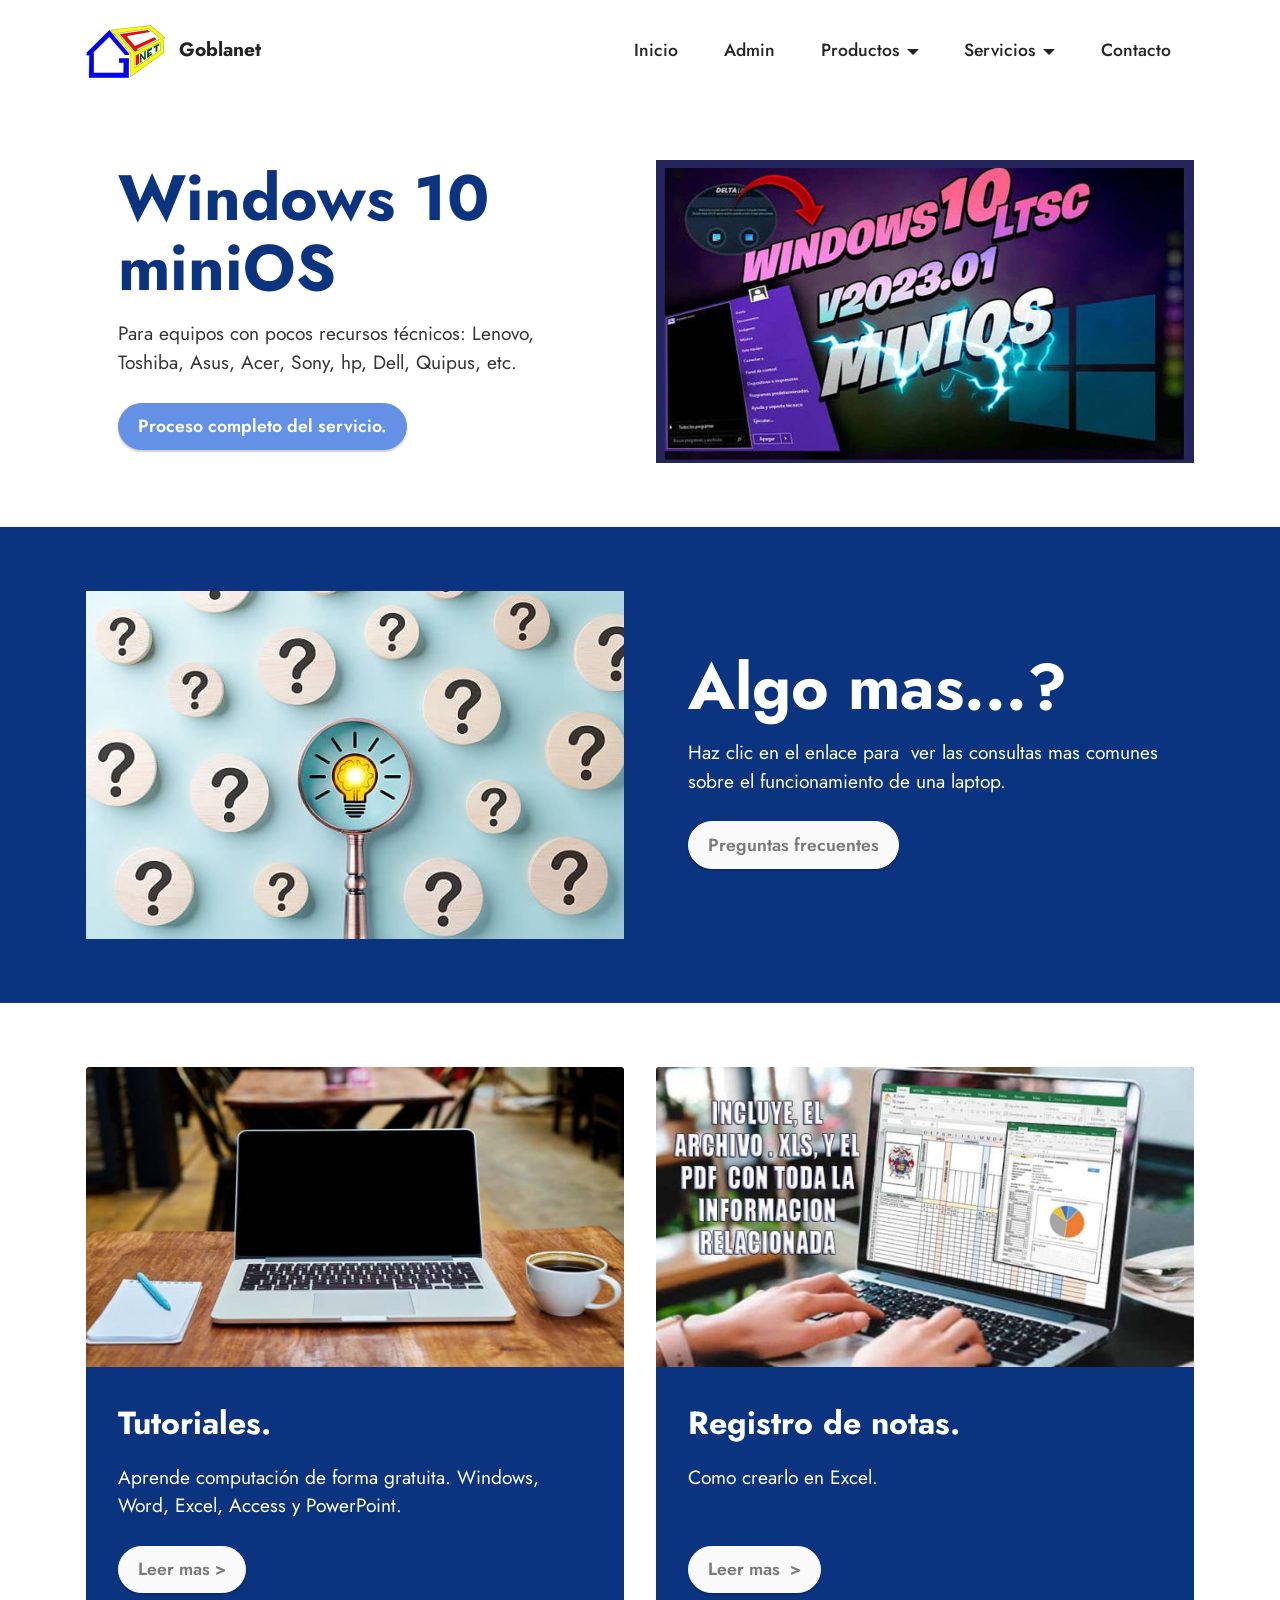
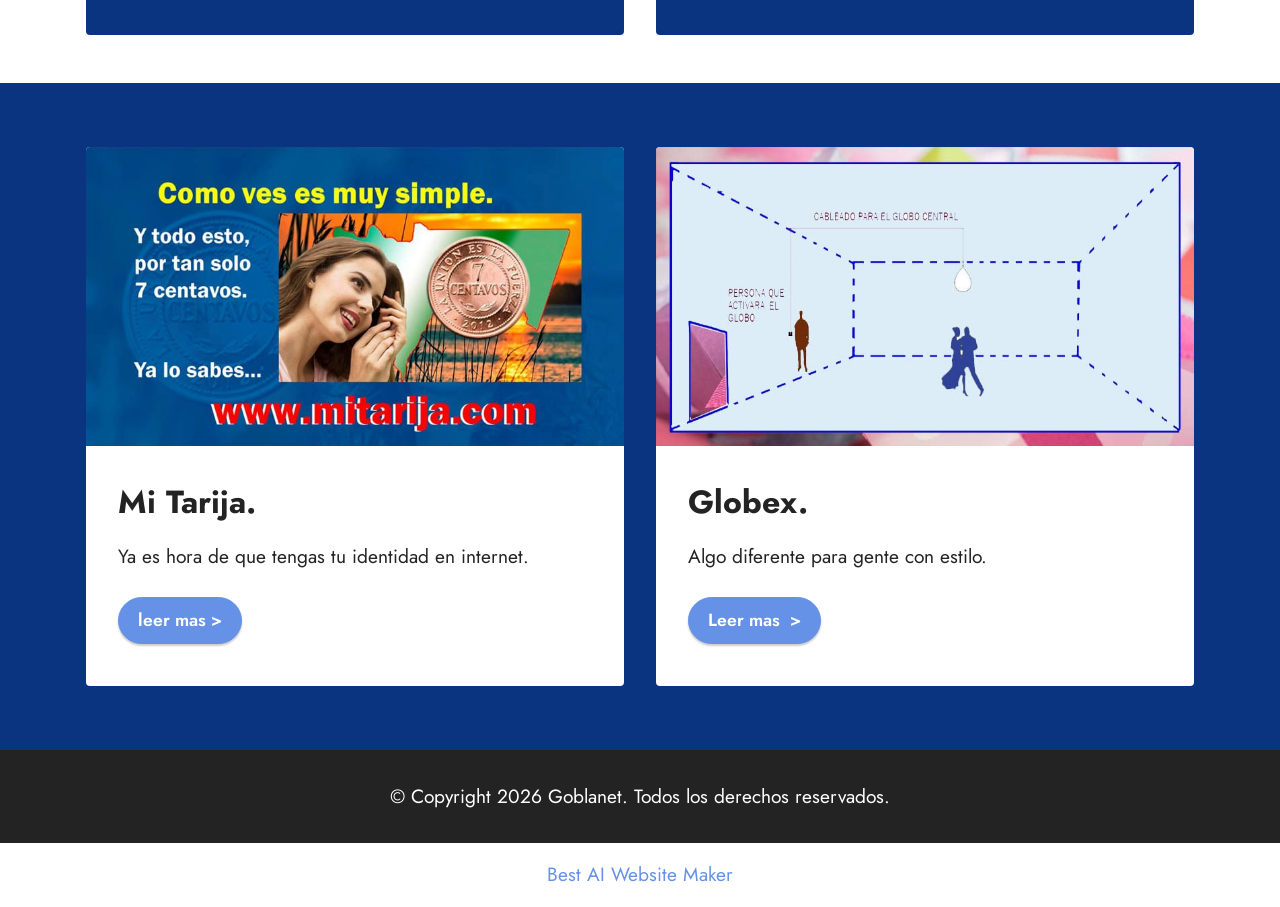
<file: index.html>
<!DOCTYPE html>
<html  >
<head>
  <!-- Site made with Mobirise Website Builder v6.1.12, https://mobirise.com -->
  <meta charset="UTF-8">
  <meta http-equiv="X-UA-Compatible" content="IE=edge">
  <meta name="generator" content="Mobirise v6.1.12, mobirise.com">
  <meta name="viewport" content="width=device-width, initial-scale=1, minimum-scale=1">
  <link rel="shortcut icon" href="assets/images/logo29923qr-160x160.png" type="image/x-icon">
  <meta name="description" content="">
  
  
  <title>Inicio</title>
  <link rel="stylesheet" href="assets/bootstrap/css/bootstrap.min.css">
  <link rel="stylesheet" href="assets/dropdown/css/style.css">
  <link rel="stylesheet" href="assets/socicon/css/styles.css">
  <link rel="stylesheet" href="assets/theme/css/style.css">
  <link rel="preload" href="https://fonts.googleapis.com/css?family=Jost:100,200,300,400,500,600,700,800,900,100i,200i,300i,400i,500i,600i,700i,800i,900i&display=swap" as="style" onload="this.onload=null;this.rel='stylesheet'">
  <noscript><link rel="stylesheet" href="https://fonts.googleapis.com/css?family=Jost:100,200,300,400,500,600,700,800,900,100i,200i,300i,400i,500i,600i,700i,800i,900i&display=swap"></noscript>
  <link rel="preload" as="style" href="assets/mobirise/css/mbr-additional.css?v=9WFmt8"><link rel="stylesheet" href="assets/mobirise/css/mbr-additional.css?v=9WFmt8" type="text/css">

  
  
  
</head>
<body>
  
  <section data-bs-version="5.1" class="menu menu2 cid-sFCw1qGFAI" once="menu" id="menu2-23">
    
    <nav class="navbar navbar-dropdown navbar-expand-lg">
        <div class="container">
            <div class="navbar-brand">
                <span class="navbar-logo">
                    
                        <img src="assets/images/logo29923qr-160x160.png" alt="" style="height: 5rem;">
                    
                </span>
                <span class="navbar-caption-wrap"><a class="navbar-caption text-black text-primary display-7">Goblanet</a></span>
            </div>
            <button class="navbar-toggler" type="button" data-toggle="collapse" data-bs-toggle="collapse" data-target="#navbarSupportedContent" data-bs-target="#navbarSupportedContent" aria-controls="navbarNavAltMarkup" aria-expanded="false" aria-label="Toggle navigation">
                <div class="hamburger">
                    <span></span>
                    <span></span>
                    <span></span>
                    <span></span>
                </div>
            </button>
            <div class="collapse navbar-collapse" id="navbarSupportedContent">
                <ul class="navbar-nav nav-dropdown nav-right" data-app-modern-menu="true"><li class="nav-item"><a class="nav-link link text-black text-primary display-4" href="index.html">Inicio</a></li>
                    <li class="nav-item"><a class="nav-link link text-black text-primary display-4" href="admin.html">Admin</a></li><li class="nav-item dropdown"><a class="nav-link link text-black text-primary dropdown-toggle display-4" href="index.html#header14-1j" data-toggle="dropdown-submenu" data-bs-toggle="dropdown" data-bs-auto-close="outside" aria-expanded="true">Productos</a><div class="dropdown-menu" aria-labelledby="dropdown-957"><a class="text-black text-primary dropdown-item display-4" href="ejercicios.html">Ejercicios</a><a class="text-black text-primary dropdown-item display-4" href="tutoriales.html">Tutoriales</a><a class="text-black text-primary dropdown-item display-4" href="textospdf.html">Textos pdf</a><a class="text-black text-primary dropdown-item display-4" href="registrodenotas.html">Registro</a><a class="text-black text-primary dropdown-item display-4" href="globex.html">Globex</a></div></li><li class="nav-item dropdown"><a class="nav-link link text-black text-primary dropdown-toggle display-4" href="index.html#header14-1j" data-toggle="dropdown-submenu" data-bs-toggle="dropdown" data-bs-auto-close="outside" aria-expanded="false">Servicios</a><div class="dropdown-menu" aria-labelledby="dropdown-927"><a class="text-black text-primary dropdown-item display-4" href="avisosmitarija.html">Mi Tarija</a><a class="text-black text-primary dropdown-item display-4" href="servitec.html">Servitec</a></div></li>
                    <li class="nav-item"><a class="nav-link link text-black text-primary display-4" href="contacto.html">Contacto</a></li></ul>
                
                
            </div>
        </div>
    </nav>
</section>

<section data-bs-version="5.1" class="header14 cid-sFzxmVl7J6" id="header14-1f">

    

    

    <div class="container">
        <div class="row justify-content-center align-items-center">
            <div class="col-12 col-md-6 image-wrapper">
                <a href="servitec.html"><img src="assets/images/windows10bueno-1076x605.jpg" alt=""></a>
            </div>
            <div class="col-12 col-md">
                <div class="text-wrapper">
                    <h1 class="mbr-section-title mbr-fonts-style mb-3 display-1"><strong>Windows 10 miniOS</strong></h1>
                    <p class="mbr-text mbr-fonts-style display-7">
                        Para equipos con pocos recursos técnicos: Lenovo, Toshiba, Asus, Acer, Sony, hp, Dell, Quipus, etc.</p>
                    <div class="mbr-section-btn mt-3"><a class="btn btn-primary display-4" href="https://goblanet.github.io/servitec/" target="_blank">Proceso completo del servicio.</a></div>
                </div>
            </div>
        </div>
    </div>
</section>

<section data-bs-version="5.1" class="header14 cid-vBxDU6AAWp" id="header14-54">

    

    

    <div class="container">
        <div class="row justify-content-center align-items-center">
            <div class="col-12 col-md-6 image-wrapper">
                <a href="pregfrec.html"><img src="assets/images/prefec-612x397.jpg" alt=""></a>
            </div>
            <div class="col-12 col-md">
                <div class="text-wrapper">
                    <h1 class="mbr-section-title mbr-fonts-style mb-3 display-1"><strong>Algo mas...?</strong></h1>
                    <p class="mbr-text mbr-fonts-style display-7">
                        Haz clic en el enlace para&nbsp; ver las consultas mas comunes sobre el funcionamiento de una laptop.</p>
                    <div class="mbr-section-btn mt-3"><a class="btn btn-white display-4" href="pregfrec.html">Preguntas frecuentes</a></div>
                </div>
            </div>
        </div>
    </div>
</section>

<section data-bs-version="5.1" class="features3 cid-sFzFvgBfc0" id="features3-1p">
    
    
    <div class="container">
        
        <div class="row mt-4">
            <div class="item features-image col-12 col-md-6 col-lg-6 active">
                <div class="item-wrapper">
                    <div class="item-img">
                        <a href="tutoriales.html"><img src="assets/images/nweb16-696x387.jpg" alt="" data-slide-to="0" data-bs-slide-to="0"></a>
                    </div>
                    <div class="item-content">
                        <h5 class="item-title mbr-fonts-style display-5"><strong>Tutoriales.</strong></h5>
                        
                        <p class="mbr-text mbr-fonts-style mt-3 display-7">Aprende computación de forma gratuita.&nbsp;Windows, Word, Excel, Access y PowerPoint.<br></p>
                    </div>
                    <div class="mbr-section-btn item-footer mt-2"><a href="tutoriales.html" class="btn item-btn btn-white display-4">Leer mas  &gt;</a></div>
                </div>
            </div><div class="item features-image col-12 col-md-6 col-lg-6">
                <div class="item-wrapper">
                    <div class="item-img">
                        <a href="registrodenotas.html"><img src="assets/images/registersabado-696x387.jpg" alt="" data-slide-to="1" data-bs-slide-to="1"></a>
                    </div>
                    <div class="item-content">
                        <h5 class="item-title mbr-fonts-style display-5"><strong>Registro de notas.</strong></h5>
                        
                        <p class="mbr-text mbr-fonts-style mt-3 display-7">Como crearlo en Excel.&nbsp;<br></p>
                    </div>
                    <div class="mbr-section-btn item-footer mt-2"><a href="registrodenotas.html" class="btn item-btn btn-white display-4">Leer mas&nbsp; &gt;</a></div>
                </div>
            </div>
            
            
        </div>
    </div>
</section>

<section data-bs-version="5.1" class="features3 cid-vsGP8QHa1M" id="features3-2">
    
    
    <div class="container">
        
        <div class="row mt-4">
            <div class="item features-image col-12 col-md-6 col-lg-6 active">
                <div class="item-wrapper">
                    <div class="item-img">
                        <a href="http://www.mitarija.com" target="_blank"><img src="assets/images/800445-18-800x445.jpg" alt="" data-slide-to="0" data-bs-slide-to="0"></a>
                    </div>
                    <div class="item-content">
                        <h5 class="item-title mbr-fonts-style display-5"><strong>Mi Tarija.</strong></h5>
                        
                        <p class="mbr-text mbr-fonts-style mt-3 display-7">Ya es hora de que tengas tu identidad en internet.&nbsp;<br></p>
                    </div>
                    <div class="mbr-section-btn item-footer mt-2"><a href="avisosmitarija.html" class="btn item-btn btn-primary display-4">leer mas &gt;</a></div>
                </div>
            </div><div class="item features-image col-12 col-md-6 col-lg-6">
                <div class="item-wrapper">
                    <div class="item-img">
                        <a href="globex.html"><img src="assets/images/26ctm22-800x445.jpg" alt="" data-slide-to="1" data-bs-slide-to="1"></a>
                    </div>
                    <div class="item-content">
                        <h5 class="item-title mbr-fonts-style display-5"><strong>Globex.</strong></h5>
                        
                        <p class="mbr-text mbr-fonts-style mt-3 display-7">Algo diferente para gente con estilo.</p>
                    </div>
                    <div class="mbr-section-btn item-footer mt-2"><a href="globex.html" class="btn item-btn btn-primary display-4" target="_blank">Leer mas&nbsp; &gt;</a></div>
                </div>
            </div>
            
            
        </div>
    </div>
</section>

<section data-bs-version="5.1" class="footer3 cid-sFCygHrmNf" once="footers" id="footer3-24">

    

    

    <div class="container">
        <div class="row align-center mbr-white">
            
            
            <div class="row row-copirayt">
                <p class="mbr-text mb-0 mbr-fonts-style mbr-white align-center display-7">
                    © Copyright 2026 Goblanet. Todos los derechos reservados.
                </p>
            </div>
        </div>
    </div>
</section><section class="display-7" style="padding: 0;align-items: center;justify-content: center;flex-wrap: wrap;    align-content: center;display: flex;position: relative;height: 4rem;"><a href="https://mobiri.se/2001822" style="flex: 1 1;height: 4rem;position: absolute;width: 100%;z-index: 1;"><img alt="" style="height: 4rem;" src="[data-uri]"></a><p style="margin: 0;text-align: center;" class="display-7">&#8204;</p><a style="z-index:1" href="https://mobirise.com/builder/ai-website-maker.html">Best AI Website Maker</a></section><script src="assets/bootstrap/js/bootstrap.bundle.min.js"></script>  <script src="assets/smoothscroll/smooth-scroll.js"></script>  <script src="assets/ytplayer/index.js"></script>  <script src="assets/dropdown/js/navbar-dropdown.js"></script>  <script src="assets/theme/js/script.js"></script>  
  
  
</body>
</html>
</file>
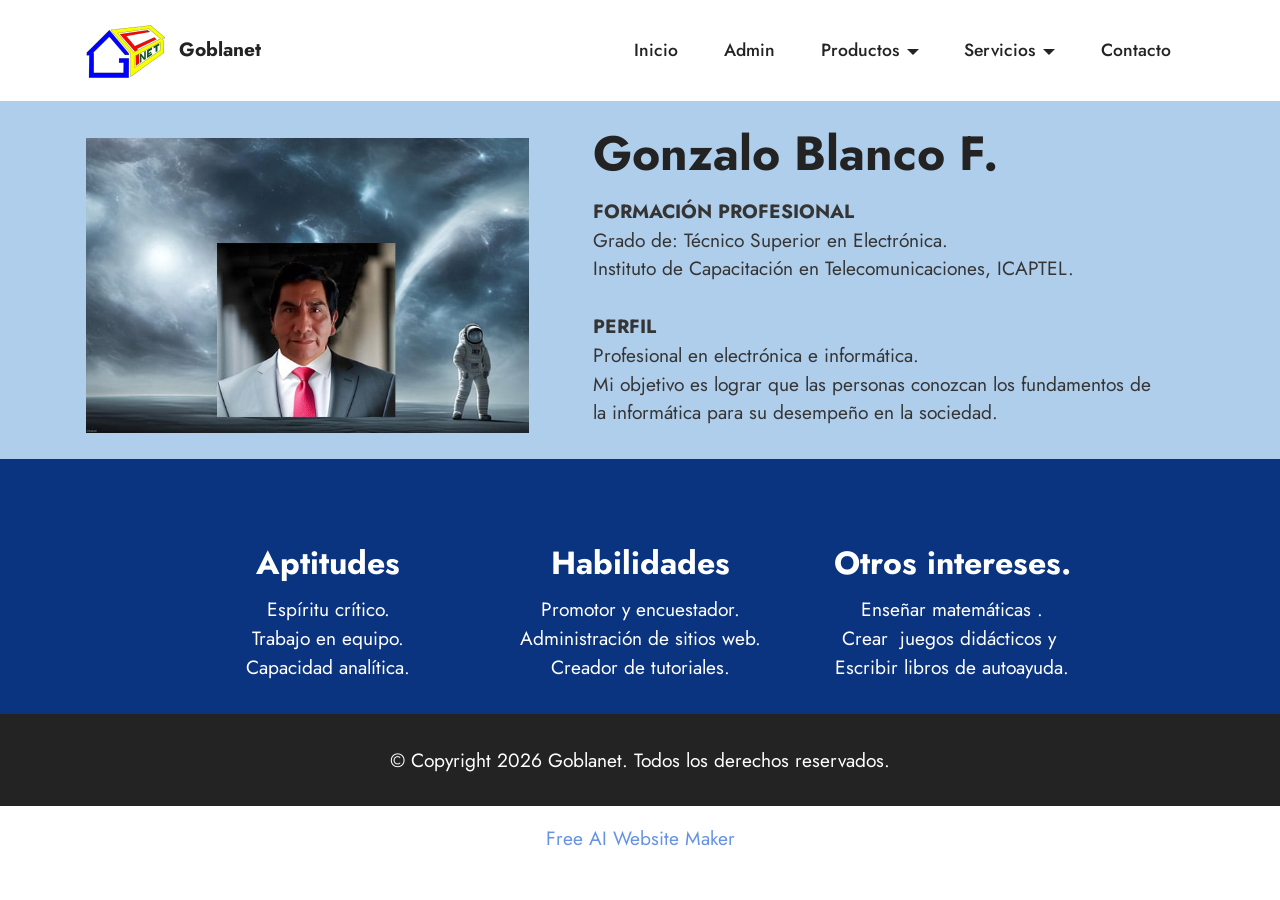
<file: admin.html>
<!DOCTYPE html>
<html  >
<head>
  <!-- Site made with Mobirise Website Builder v6.1.12, https://mobirise.com -->
  <meta charset="UTF-8">
  <meta http-equiv="X-UA-Compatible" content="IE=edge">
  <meta name="generator" content="Mobirise v6.1.12, mobirise.com">
  <meta name="viewport" content="width=device-width, initial-scale=1, minimum-scale=1">
  <link rel="shortcut icon" href="assets/images/logo29923qr-160x160.png" type="image/x-icon">
  <meta name="description" content="">
  
  
  <title>Admin</title>
  <link rel="stylesheet" href="assets/web/assets/mobirise-icons2/mobirise2.css">
  <link rel="stylesheet" href="assets/bootstrap/css/bootstrap.min.css">
  <link rel="stylesheet" href="assets/dropdown/css/style.css">
  <link rel="stylesheet" href="assets/socicon/css/styles.css">
  <link rel="stylesheet" href="assets/theme/css/style.css">
  <link rel="preload" href="https://fonts.googleapis.com/css?family=Jost:100,200,300,400,500,600,700,800,900,100i,200i,300i,400i,500i,600i,700i,800i,900i&display=swap" as="style" onload="this.onload=null;this.rel='stylesheet'">
  <noscript><link rel="stylesheet" href="https://fonts.googleapis.com/css?family=Jost:100,200,300,400,500,600,700,800,900,100i,200i,300i,400i,500i,600i,700i,800i,900i&display=swap"></noscript>
  <link rel="preload" as="style" href="assets/mobirise/css/mbr-additional.css?v=G9RkRL"><link rel="stylesheet" href="assets/mobirise/css/mbr-additional.css?v=G9RkRL" type="text/css">

  
  
  
</head>
<body>
  
  <section data-bs-version="5.1" class="menu menu2 cid-vsMfN7IBRz" once="menu" id="menu2-2c">
    
    <nav class="navbar navbar-dropdown navbar-expand-lg">
        <div class="container">
            <div class="navbar-brand">
                <span class="navbar-logo">
                    
                        <img src="assets/images/logo29923qr-160x160.png" alt="" style="height: 5rem;">
                    
                </span>
                <span class="navbar-caption-wrap"><a class="navbar-caption text-black text-primary display-7">Goblanet</a></span>
            </div>
            <button class="navbar-toggler" type="button" data-toggle="collapse" data-bs-toggle="collapse" data-target="#navbarSupportedContent" data-bs-target="#navbarSupportedContent" aria-controls="navbarNavAltMarkup" aria-expanded="false" aria-label="Toggle navigation">
                <div class="hamburger">
                    <span></span>
                    <span></span>
                    <span></span>
                    <span></span>
                </div>
            </button>
            <div class="collapse navbar-collapse" id="navbarSupportedContent">
                <ul class="navbar-nav nav-dropdown nav-right" data-app-modern-menu="true"><li class="nav-item"><a class="nav-link link text-black text-primary display-4" href="index.html">Inicio</a></li>
                    <li class="nav-item"><a class="nav-link link text-black text-primary display-4" href="admin.html">Admin</a></li><li class="nav-item dropdown open"><a class="nav-link link text-black text-primary dropdown-toggle display-4" href="index.html#header14-1j" data-toggle="dropdown-submenu" data-bs-toggle="dropdown" data-bs-auto-close="outside" aria-expanded="true">Productos</a><div class="dropdown-menu" aria-labelledby="dropdown-957"><a class="text-black text-primary dropdown-item display-4" href="ejercicios.html">Ejercicios</a><a class="text-black text-primary dropdown-item display-4" href="tutoriales.html">Tutoriales</a><a class="text-black text-primary dropdown-item display-4" href="textospdf.html">Textos pdf</a><a class="text-black text-primary dropdown-item display-4" href="registrodenotas.html">Registro</a><a class="text-black text-primary dropdown-item display-4" href="globex.html">Globex</a></div></li><li class="nav-item dropdown"><a class="nav-link link text-black text-primary dropdown-toggle display-4" href="index.html#header14-1j" data-toggle="dropdown-submenu" data-bs-toggle="dropdown" data-bs-auto-close="outside" aria-expanded="false">Servicios</a><div class="dropdown-menu" aria-labelledby="dropdown-927"><a class="text-black text-primary dropdown-item display-4" href="avisosmitarija.html">Mi Tarija</a><a class="text-black text-primary dropdown-item display-4" href="servitec.html">Servitec</a></div></li>
                    <li class="nav-item"><a class="nav-link link text-black text-primary display-4" href="contacto.html">Contacto</a></li></ul>
                
                
            </div>
        </div>
    </nav>
</section>

<section data-bs-version="5.1" class="header14 cid-vsMfN9DKn9" id="header14-2d">

    

    

    <div class="container">
        <div class="row justify-content-center align-items-center">
            <div class="col-12 col-md-5 image-wrapper">
                <img src="assets/images/adminhg-640x427.jpg" alt="">
            </div>
            <div class="col-12 col-md">
                <div class="text-wrapper">
                    <h1 class="mbr-section-title mbr-fonts-style mb-3 display-2"><strong>Gonzalo Blanco F.</strong></h1>
                    <p class="mbr-text mbr-fonts-style display-7"><strong>FORMACIÓN PROFESIONAL
</strong><br>Grado de: Técnico Superior en Electrónica.
<br>Instituto de Capacitación en Telecomunicaciones, ICAPTEL.
<br>
<br><strong>PERFIL
</strong><br>Profesional en electrónica e informática. <br>Mi objetivo es lograr que las personas conozcan los fundamentos de la informática para su desempeño en la sociedad.</p>
                    
                </div>
            </div>
        </div>
    </div>
</section>

<section data-bs-version="5.1" class="features1 cid-vsMfNgat4Z" id="features1-2g">
    

    
    <div class="container-fluid">
        <div class="row">
            
        </div>
        <div class="row">
            <div class="card col-12 col-md-6 col-lg-3">
                <div class="card-wrapper">
                    <div class="card-box align-center">
                        
                        <h5 class="card-title mbr-fonts-style display-5"><strong>Aptitudes</strong></h5>
                        <p class="card-text mbr-fonts-style display-7">Espíritu crítico.
<br>Trabajo en equipo.
<br>Capacidad analítica.</p>
                    </div>
                </div>
            </div>
            <div class="card col-12 col-md-6 col-lg-3">
                <div class="card-wrapper">
                    <div class="card-box align-center">
                        
                        <h5 class="card-title mbr-fonts-style display-5"><strong>Habilidades</strong></h5>
                        <p class="card-text mbr-fonts-style display-7">Promotor y encuestador.
<br>Administración de sitios web.
<br>Creador de tutoriales.<br></p>
                    </div>
                </div>
            </div>
            <div class="card col-12 col-md-6 col-lg-3">
                <div class="card-wrapper">
                    <div class="card-box align-center">
                        
                        <h5 class="card-title mbr-fonts-style display-5"><strong>Otros intereses.</strong></h5>
                        <p class="card-text mbr-fonts-style display-7">Enseñar matemáticas .
<br>Crear&nbsp; juegos didácticos y&nbsp;<br>Escribir libros de autoayuda.</p>
                    </div>
                </div>
            </div>
            
        </div>
    </div>
</section>

<section data-bs-version="5.1" class="footer3 cid-vsMfNowSzF" once="footers" id="footer3-2k">

    

    

    <div class="container">
        <div class="row align-center mbr-white">
            
            
            <div class="row row-copirayt">
                <p class="mbr-text mb-0 mbr-fonts-style mbr-white align-center display-7">
                    © Copyright 2026 Goblanet. Todos los derechos reservados.
                </p>
            </div>
        </div>
    </div>
</section><section class="display-7" style="padding: 0;align-items: center;justify-content: center;flex-wrap: wrap;    align-content: center;display: flex;position: relative;height: 4rem;"><a href="https://mobiri.se/2001822" style="flex: 1 1;height: 4rem;position: absolute;width: 100%;z-index: 1;"><img alt="" style="height: 4rem;" src="[data-uri]"></a><p style="margin: 0;text-align: center;" class="display-7">&#8204;</p><a style="z-index:1" href="https://mobirise.com/builder/ai-website-maker.html">Free AI Website Maker</a></section><script src="assets/bootstrap/js/bootstrap.bundle.min.js"></script>  <script src="assets/smoothscroll/smooth-scroll.js"></script>  <script src="assets/ytplayer/index.js"></script>  <script src="assets/dropdown/js/navbar-dropdown.js"></script>  <script src="assets/theme/js/script.js"></script>  
  
  
</body>
</html>
</file>
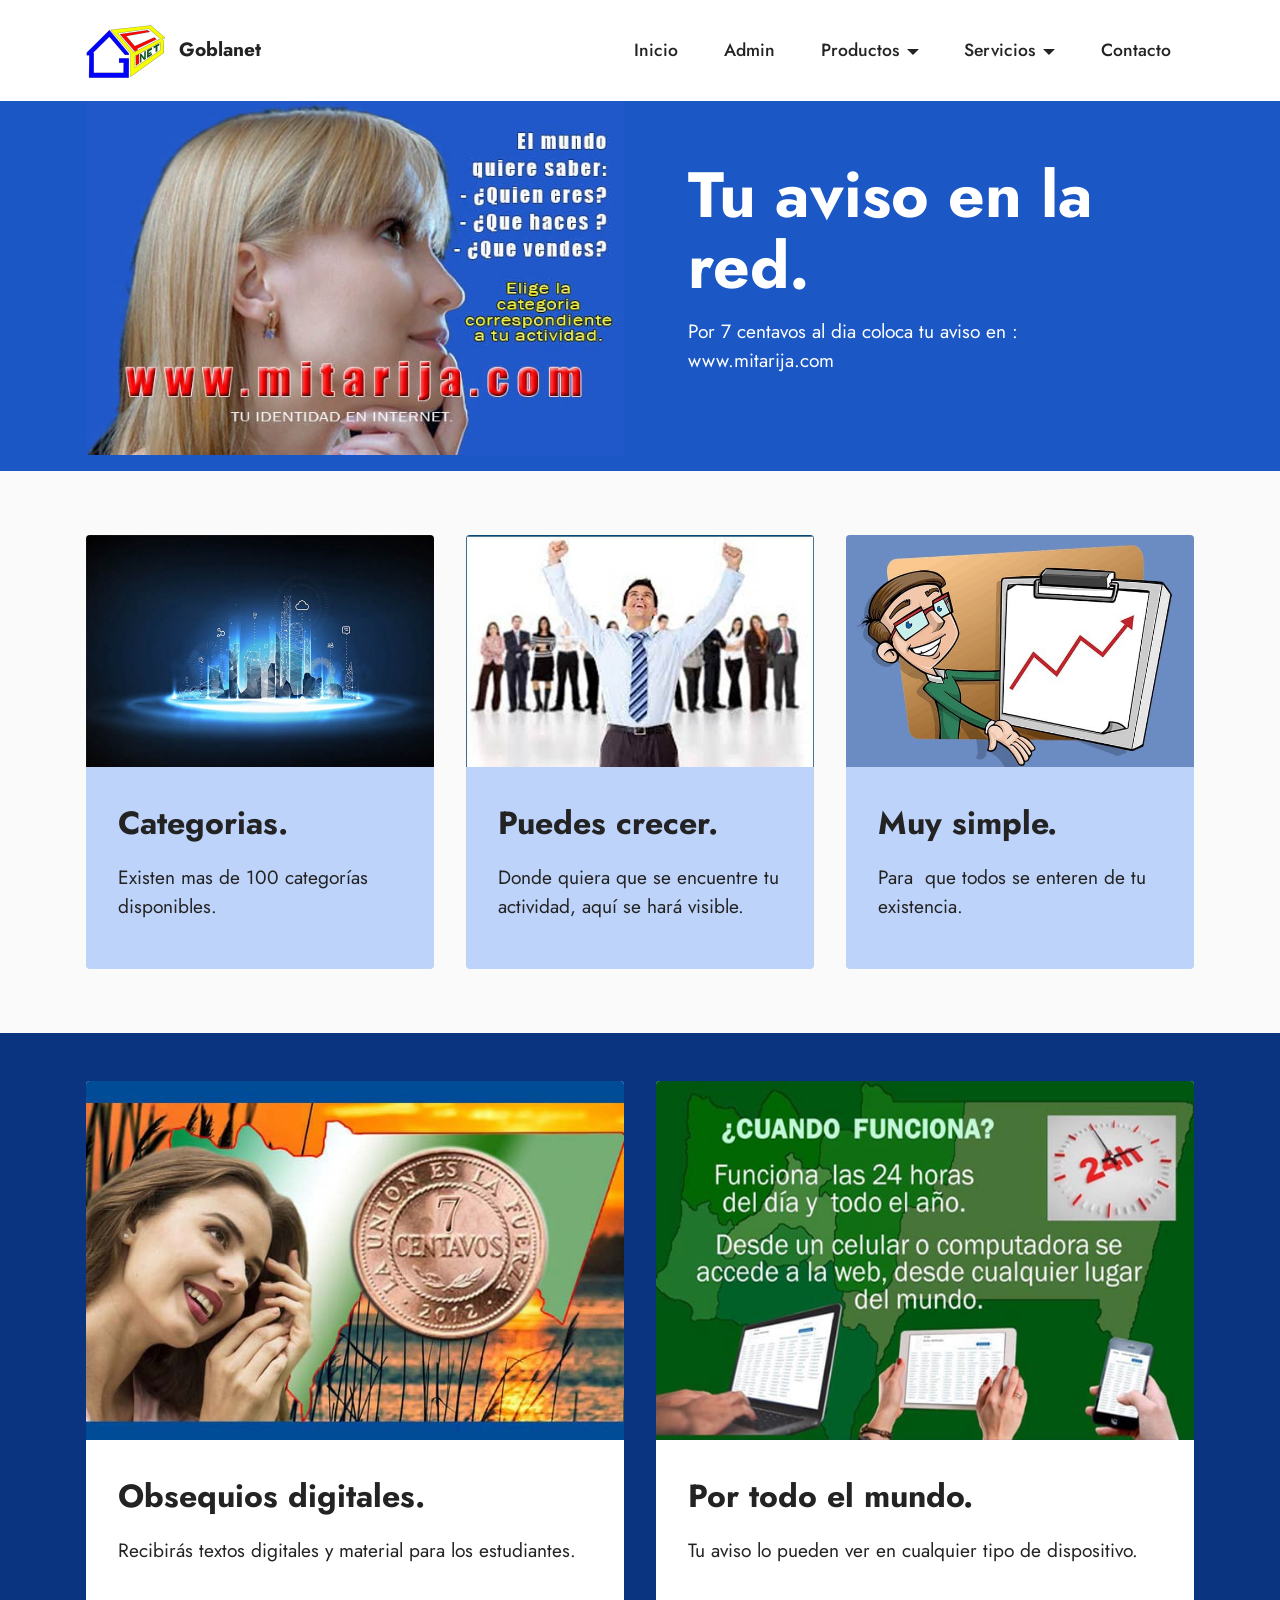
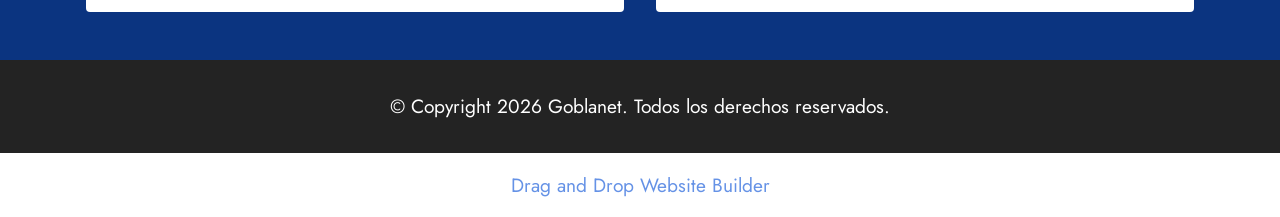
<file: avisosmitarija.html>
<!DOCTYPE html>
<html  >
<head>
  <!-- Site made with Mobirise Website Builder v6.1.12, https://mobirise.com -->
  <meta charset="UTF-8">
  <meta http-equiv="X-UA-Compatible" content="IE=edge">
  <meta name="generator" content="Mobirise v6.1.12, mobirise.com">
  <meta name="viewport" content="width=device-width, initial-scale=1, minimum-scale=1">
  <link rel="shortcut icon" href="assets/images/logo29923qr-160x160.png" type="image/x-icon">
  <meta name="description" content="">
  
  
  <title>Avisosmitarija</title>
  <link rel="stylesheet" href="assets/bootstrap/css/bootstrap.min.css">
  <link rel="stylesheet" href="assets/dropdown/css/style.css">
  <link rel="stylesheet" href="assets/socicon/css/styles.css">
  <link rel="stylesheet" href="assets/theme/css/style.css">
  <link rel="preload" href="https://fonts.googleapis.com/css?family=Jost:100,200,300,400,500,600,700,800,900,100i,200i,300i,400i,500i,600i,700i,800i,900i&display=swap" as="style" onload="this.onload=null;this.rel='stylesheet'">
  <noscript><link rel="stylesheet" href="https://fonts.googleapis.com/css?family=Jost:100,200,300,400,500,600,700,800,900,100i,200i,300i,400i,500i,600i,700i,800i,900i&display=swap"></noscript>
  <link rel="preload" as="style" href="assets/mobirise/css/mbr-additional.css?v=wxXvzq"><link rel="stylesheet" href="assets/mobirise/css/mbr-additional.css?v=wxXvzq" type="text/css">

  
  
  
</head>
<body>
  
  <section data-bs-version="5.1" class="menu menu2 cid-vsGQ0hOQYQ" once="menu" id="menu2-l">
    
    <nav class="navbar navbar-dropdown navbar-expand-lg">
        <div class="container">
            <div class="navbar-brand">
                <span class="navbar-logo">
                    
                        <img src="assets/images/logo29923qr-160x160.png" alt="" style="height: 5rem;">
                    
                </span>
                <span class="navbar-caption-wrap"><a class="navbar-caption text-black text-primary display-7">Goblanet</a></span>
            </div>
            <button class="navbar-toggler" type="button" data-toggle="collapse" data-bs-toggle="collapse" data-target="#navbarSupportedContent" data-bs-target="#navbarSupportedContent" aria-controls="navbarNavAltMarkup" aria-expanded="false" aria-label="Toggle navigation">
                <div class="hamburger">
                    <span></span>
                    <span></span>
                    <span></span>
                    <span></span>
                </div>
            </button>
            <div class="collapse navbar-collapse" id="navbarSupportedContent">
                <ul class="navbar-nav nav-dropdown nav-right" data-app-modern-menu="true"><li class="nav-item"><a class="nav-link link text-black text-primary display-4" href="index.html">Inicio</a></li>
                    <li class="nav-item"><a class="nav-link link text-black text-primary display-4" href="admin.html">Admin</a></li><li class="nav-item dropdown open"><a class="nav-link link text-black text-primary dropdown-toggle display-4" href="index.html#header14-1j" data-toggle="dropdown-submenu" data-bs-toggle="dropdown" data-bs-auto-close="outside" aria-expanded="true">Productos</a><div class="dropdown-menu" aria-labelledby="dropdown-957"><a class="text-black text-primary dropdown-item display-4" href="ejercicios.html">Ejercicios</a><a class="text-black text-primary dropdown-item display-4" href="tutoriales.html">Tutoriales</a><a class="text-black text-primary dropdown-item display-4" href="textospdf.html">Textos pdf</a><a class="text-black text-primary dropdown-item display-4" href="registrodenotas.html">Registro</a><a class="text-black text-primary dropdown-item display-4" href="globex.html">Globex</a></div></li><li class="nav-item dropdown"><a class="nav-link link text-black text-primary dropdown-toggle display-4" href="index.html#header14-1j" data-toggle="dropdown-submenu" data-bs-toggle="dropdown" data-bs-auto-close="outside" aria-expanded="false">Servicios</a><div class="dropdown-menu" aria-labelledby="dropdown-927"><a class="text-black text-primary dropdown-item display-4" href="avisosmitarija.html">Mi Tarija</a><a class="text-black text-primary dropdown-item display-4" href="servitec.html">Servitec</a></div></li>
                    <li class="nav-item"><a class="nav-link link text-black text-primary display-4" href="contacto.html">Contacto</a></li></ul>
                
                
            </div>
        </div>
    </nav>
</section>

<section data-bs-version="5.1" class="header14 cid-vsGQ0kOwaC" id="header14-m">

    

    

    <div class="container">
        <div class="row justify-content-center align-items-center">
            <div class="col-12 col-md-6 image-wrapper">
                <a href="http://www.mitarija.com" target="_blank"><img src="assets/images/mitarija11-640x427.jpg" alt=""></a>
            </div>
            <div class="col-12 col-md">
                <div class="text-wrapper">
                    <h1 class="mbr-section-title mbr-fonts-style mb-3 display-1"><strong>Tu aviso en la red.</strong></h1>
                    <p class="mbr-text mbr-fonts-style display-7">
                        Por 7 centavos al dia coloca tu aviso en :<br>www.mitarija.com</p>
                    
                </div>
            </div>
        </div>
    </div>
</section>

<section data-bs-version="5.1" class="features3 cid-vsGQ0lRkg5" id="features3-n">
    
    
    <div class="container">
        
        <div class="row mt-4">
            <div class="item features-image col-12 col-md-6 col-lg-4 active">
                <div class="item-wrapper">
                    <div class="item-img">
                        <img src="assets/images/ciudadfutr-640x427.jpg" alt="" data-slide-to="0" data-bs-slide-to="0">
                    </div>
                    <div class="item-content">
                        <h5 class="item-title mbr-fonts-style display-5"><strong>Categorias.</strong></h5>
                        
                        <p class="mbr-text mbr-fonts-style mt-3 display-7">Existen mas de 100 categorías disponibles.</p>
                    </div>
                    
                </div>
            </div><div class="item features-image col-12 col-md-6 col-lg-4">
                <div class="item-wrapper">
                    <div class="item-img">
                        <img src="assets/images/ganador-640x427.jpg" alt="" data-slide-to="1" data-bs-slide-to="1">
                    </div>
                    <div class="item-content">
                        <h5 class="item-title mbr-fonts-style display-5"><strong>Puedes crecer.</strong></h5>
                        
                        <p class="mbr-text mbr-fonts-style mt-3 display-7">Donde quiera que se encuentre tu actividad, aquí se hará visible.</p>
                    </div>
                    
                </div>
            </div>
            
            <div class="item features-image col-12 col-md-6 col-lg-4">
                <div class="item-wrapper">
                    <div class="item-img">
                        <img src="assets/images/ws4-640x427.jpg" alt="">
                    </div>
                    <div class="item-content">
                        <h5 class="item-title mbr-fonts-style display-5"><strong>Muy simple.</strong></h5>
                        
                        <p class="mbr-text mbr-fonts-style mt-3 display-7">Para&nbsp; que todos se enteren de tu existencia.</p>
                    </div>
                    
                </div>
            </div>
        </div>
    </div>
</section>

<section data-bs-version="5.1" class="features3 cid-vsGQ0nw4KO" id="features3-o">
    
    
    <div class="container">
        
        <div class="row mt-4">
            <div class="item features-image col-12 col-md-6 col-lg-6 active">
                <div class="item-wrapper">
                    <div class="item-img">
                        <a href="http://www.mitarija.com/7-centavos/" target="_blank"><img src="assets/images/7cetvs-640x427.jpg" alt="" data-slide-to="0" data-bs-slide-to="0"></a>
                    </div>
                    <div class="item-content">
                        <h5 class="item-title mbr-fonts-style display-5"><strong>Obsequios digitales.</strong></h5>
                        
                        <p class="mbr-text mbr-fonts-style mt-3 display-7">Recibirás textos digitales y material para los estudiantes.</p>
                    </div>
                    
                </div>
            </div><div class="item features-image col-12 col-md-6 col-lg-6">
                <div class="item-wrapper">
                    <div class="item-img">
                        <a href="http://www.mitarija.com" target="_blank"><img src="assets/images/a8-640x427.jpg" alt="" data-slide-to="1" data-bs-slide-to="1"></a>
                    </div>
                    <div class="item-content">
                        <h5 class="item-title mbr-fonts-style display-5"><strong>Por todo el mundo.</strong></h5>
                        
                        <p class="mbr-text mbr-fonts-style mt-3 display-7">Tu aviso lo pueden ver en cualquier tipo de dispositivo.</p>
                    </div>
                    
                </div>
            </div>
            
            
        </div>
    </div>
</section>

<section data-bs-version="5.1" class="footer3 cid-vsGQ0BzoVQ" once="footers" id="footer3-t">

    

    

    <div class="container">
        <div class="row align-center mbr-white">
            
            
            <div class="row row-copirayt">
                <p class="mbr-text mb-0 mbr-fonts-style mbr-white align-center display-7">
                    © Copyright 2026 Goblanet. Todos los derechos reservados.
                </p>
            </div>
        </div>
    </div>
</section><section class="display-7" style="padding: 0;align-items: center;justify-content: center;flex-wrap: wrap;    align-content: center;display: flex;position: relative;height: 4rem;"><a href="https://mobiri.se/2001822" style="flex: 1 1;height: 4rem;position: absolute;width: 100%;z-index: 1;"><img alt="" style="height: 4rem;" src="[data-uri]"></a><p style="margin: 0;text-align: center;" class="display-7">&#8204;</p><a style="z-index:1" href="https://mobirise.com/drag-drop-website-builder.html">Drag and Drop Website Builder</a></section><script src="assets/bootstrap/js/bootstrap.bundle.min.js"></script>  <script src="assets/smoothscroll/smooth-scroll.js"></script>  <script src="assets/ytplayer/index.js"></script>  <script src="assets/dropdown/js/navbar-dropdown.js"></script>  <script src="assets/theme/js/script.js"></script>  
  
  
</body>
</html>
</file>
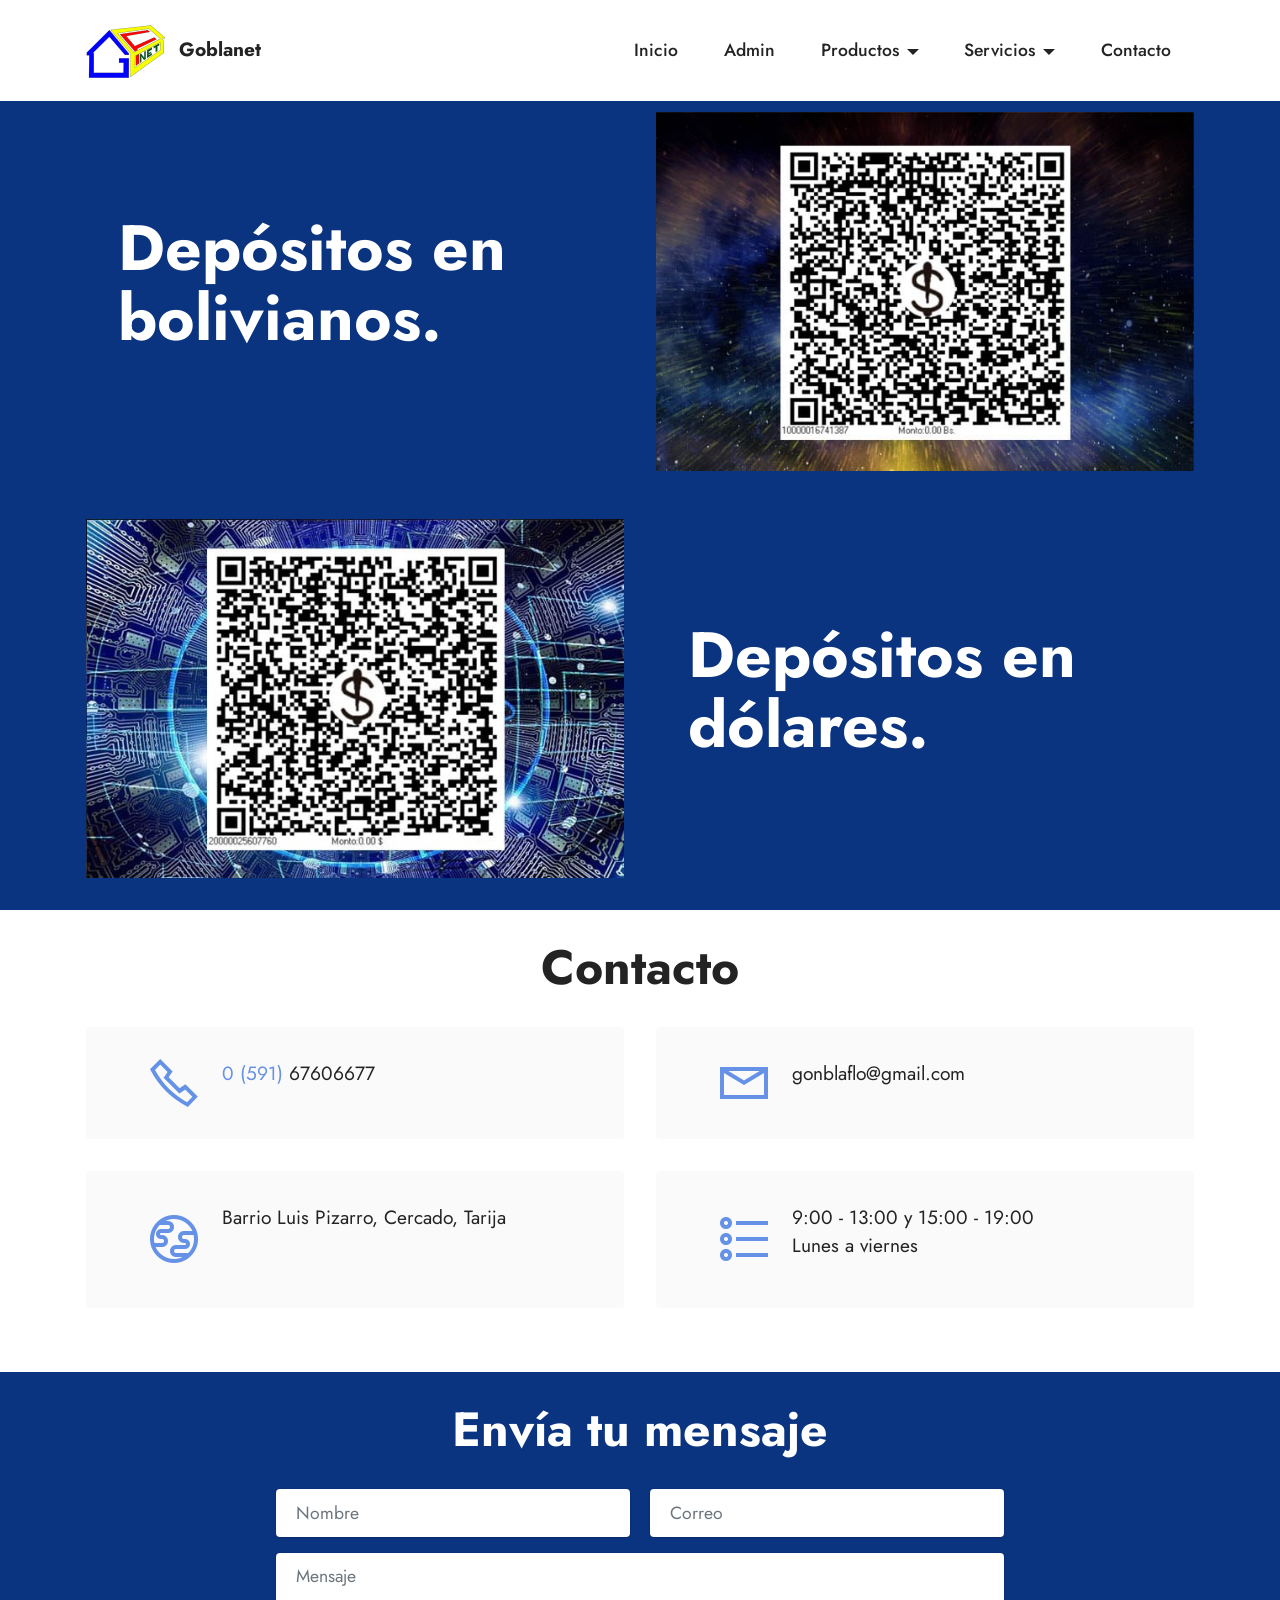
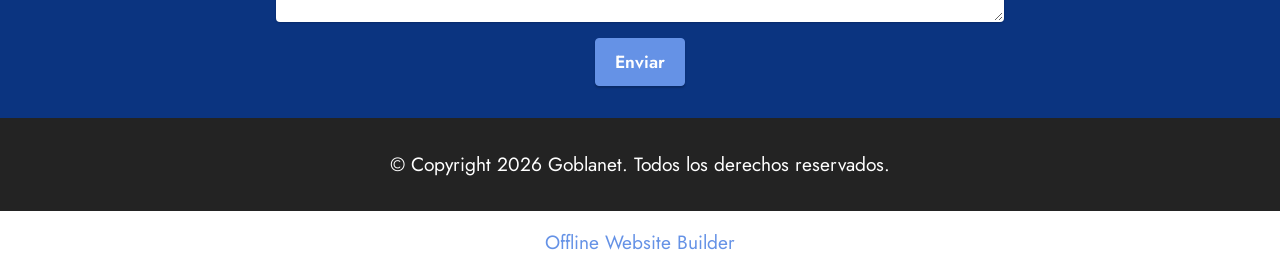
<file: contacto.html>
<!DOCTYPE html>
<html  >
<head>
  <!-- Site made with Mobirise Website Builder v6.1.12, https://mobirise.com -->
  <meta charset="UTF-8">
  <meta http-equiv="X-UA-Compatible" content="IE=edge">
  <meta name="generator" content="Mobirise v6.1.12, mobirise.com">
  <meta name="viewport" content="width=device-width, initial-scale=1, minimum-scale=1">
  <link rel="shortcut icon" href="assets/images/logo29923qr-160x160.png" type="image/x-icon">
  <meta name="description" content="">
  
  
  <title>Contacto</title>
  <link rel="stylesheet" href="assets/web/assets/mobirise-icons2/mobirise2.css">
  <link rel="stylesheet" href="assets/bootstrap/css/bootstrap.min.css">
  <link rel="stylesheet" href="assets/dropdown/css/style.css">
  <link rel="stylesheet" href="assets/socicon/css/styles.css">
  <link rel="stylesheet" href="assets/theme/css/style.css">
  <link rel="preload" href="https://fonts.googleapis.com/css?family=Jost:100,200,300,400,500,600,700,800,900,100i,200i,300i,400i,500i,600i,700i,800i,900i&display=swap" as="style" onload="this.onload=null;this.rel='stylesheet'">
  <noscript><link rel="stylesheet" href="https://fonts.googleapis.com/css?family=Jost:100,200,300,400,500,600,700,800,900,100i,200i,300i,400i,500i,600i,700i,800i,900i&display=swap"></noscript>
  <link rel="preload" as="style" href="assets/mobirise/css/mbr-additional.css?v=mJbnc3"><link rel="stylesheet" href="assets/mobirise/css/mbr-additional.css?v=mJbnc3" type="text/css">

  
  
  
</head>
<body>
  
  <section data-bs-version="5.1" class="menu menu2 cid-vsSJEN5aT7" once="menu" id="menu2-2q">
    
    <nav class="navbar navbar-dropdown navbar-expand-lg">
        <div class="container">
            <div class="navbar-brand">
                <span class="navbar-logo">
                    
                        <img src="assets/images/logo29923qr-160x160.png" alt="" style="height: 5rem;">
                    
                </span>
                <span class="navbar-caption-wrap"><a class="navbar-caption text-black text-primary display-7">Goblanet</a></span>
            </div>
            <button class="navbar-toggler" type="button" data-toggle="collapse" data-bs-toggle="collapse" data-target="#navbarSupportedContent" data-bs-target="#navbarSupportedContent" aria-controls="navbarNavAltMarkup" aria-expanded="false" aria-label="Toggle navigation">
                <div class="hamburger">
                    <span></span>
                    <span></span>
                    <span></span>
                    <span></span>
                </div>
            </button>
            <div class="collapse navbar-collapse" id="navbarSupportedContent">
                <ul class="navbar-nav nav-dropdown nav-right" data-app-modern-menu="true"><li class="nav-item"><a class="nav-link link text-black text-primary display-4" href="index.html">Inicio</a></li>
                    <li class="nav-item"><a class="nav-link link text-black text-primary display-4" href="admin.html">Admin</a></li><li class="nav-item dropdown open"><a class="nav-link link text-black text-primary dropdown-toggle display-4" href="index.html#header14-1j" data-toggle="dropdown-submenu" data-bs-toggle="dropdown" data-bs-auto-close="outside" aria-expanded="true">Productos</a><div class="dropdown-menu" aria-labelledby="dropdown-957"><a class="text-black text-primary dropdown-item display-4" href="ejercicios.html">Ejercicios</a><a class="text-black text-primary dropdown-item display-4" href="tutoriales.html">Tutoriales</a><a class="text-black text-primary dropdown-item display-4" href="textospdf.html">Textos pdf</a><a class="text-black text-primary dropdown-item display-4" href="registrodenotas.html">Registro</a><a class="text-black text-primary dropdown-item display-4" href="globex.html">Globex</a></div></li><li class="nav-item dropdown"><a class="nav-link link text-black text-primary dropdown-toggle display-4" href="index.html#header14-1j" data-toggle="dropdown-submenu" data-bs-toggle="dropdown" data-bs-auto-close="outside" aria-expanded="false">Servicios</a><div class="dropdown-menu" aria-labelledby="dropdown-927"><a class="text-black text-primary dropdown-item display-4" href="avisosmitarija.html">Mi Tarija</a><a class="text-black text-primary dropdown-item display-4" href="servitec.html">Servitec</a></div></li>
                    <li class="nav-item"><a class="nav-link link text-black text-primary display-4" href="contacto.html">Contacto</a></li></ul>
                
                
            </div>
        </div>
    </nav>
</section>

<section data-bs-version="5.1" class="header14 cid-vsSJEPkgnv" id="header14-2r">

    

    

    <div class="container">
        <div class="row justify-content-center align-items-center">
            <div class="col-12 col-md-6 image-wrapper">
                <img src="assets/images/qrbolivianos-640x427.jpg" alt="">
            </div>
            <div class="col-12 col-md">
                <div class="text-wrapper">
                    <h3 class="mbr-section-title mbr-fonts-style mb-3 display-1"><strong>Depósitos en bolivianos.</strong></h3>
                    
                    
                </div>
            </div>
        </div>
    </div>
</section>

<section data-bs-version="5.1" class="header14 cid-vt2wjkR6VC" id="header14-33">

    

    

    <div class="container">
        <div class="row justify-content-center align-items-center">
            <div class="col-12 col-md-6 image-wrapper">
                <img src="assets/images/dolaresqr-640x427.jpg" alt="">
            </div>
            <div class="col-12 col-md">
                <div class="text-wrapper">
                    <h3 class="mbr-section-title mbr-fonts-style mb-3 display-1"><strong>Depósitos en dólares.</strong></h3>
                    
                    
                </div>
            </div>
        </div>
    </div>
</section>

<section data-bs-version="5.1" class="contacts2 cid-vt2iGguzcf" id="contacts2-31">
    <!---->
    

    
    
    <div class="container">
        <div class="mbr-section-head">
            <h3 class="mbr-section-title mbr-fonts-style align-center mb-0 display-2">
                <strong>Contacto</strong></h3>
            
        </div>
        <div class="row justify-content-center mt-4">
            <div class="card col-12 col-md-6">
                <div class="card-wrapper">
                    <div class="image-wrapper">
                        <span class="mbr-iconfont mobi-mbri-phone mobi-mbri"></span>
                    </div>
                    <div class="text-wrapper">
                        
                        <p class="mbr-text mbr-fonts-style display-7">
                            <a href="tel:+12345678910" class="text-primary">0 (591)&nbsp;</a>67606677</p>
                    </div>
                </div>
            </div>
            <div class="card col-12 col-md-6">
                <div class="card-wrapper">
                    <div class="image-wrapper">
                        <span class="mbr-iconfont mobi-mbri-letter mobi-mbri"></span>
                    </div>
                    <div class="text-wrapper">
                        
                        <p class="mbr-text mbr-fonts-style display-7">gonblaflo@gmail.com</p>
                    </div>
                </div>
            </div>
            <div class="card col-12 col-md-6">
                <div class="card-wrapper">
                    <div class="image-wrapper">
                        <span class="mbr-iconfont mobi-mbri-globe mobi-mbri"></span>
                    </div>
                    <div class="text-wrapper">
                        
                        <p class="mbr-text mbr-fonts-style display-7">
                            Barrio Luis Pizarro, Cercado, Tarija</p>
                    </div>
                </div>
            </div>
            <div class="card col-12 col-md-6">
                <div class="card-wrapper">
                    <div class="image-wrapper">
                        <span class="mbr-iconfont mobi-mbri-bulleted-list mobi-mbri"></span>
                    </div>
                    <div class="text-wrapper">
                        
                        <p class="mbr-text mbr-fonts-style display-7">
                            9:00 - 13:00 y&nbsp;15:00 - 19:00<br>Lunes a viernes</p>
                    </div>
                </div>
            </div>
        </div>
    </div>
</section>

<section data-bs-version="5.1" class="form5 cid-vt2iZ2cKAl" id="form5-32">
    
    
    <div class="container">
        <div class="mbr-section-head">
            <h3 class="mbr-section-title mbr-fonts-style align-center mb-0 display-2">
                <strong>Envía tu mensaje</strong></h3>
            
        </div>
        <div class="row justify-content-center mt-4">
            <div class="col-lg-8 mx-auto mbr-form" data-form-type="formoid">
                <form action="https://mobirise.eu/" method="POST" class="mbr-form form-with-styler" data-form-title="Form Name"><input type="hidden" name="email" data-form-email="true" value="riUk2uqGCX1ZF4gQg6lxnZv4HX/Nn2fJPwPOGYHaWuU1X+lw7XIqF2pRVggHfJlJ5Y1BBRWKsP5N9i44ZBQB+Pmy54lXruHWRIrG/QRHhFY2ggZ28FZfgFIcISRRlSHJ">
                    <div class="row">
                        <div hidden="hidden" data-form-alert="" class="alert alert-success col-12">Gracias por llenar este formulario...!</div>
                        <div hidden="hidden" data-form-alert-danger="" class="alert alert-danger col-12">
                            Oops...! some problem!
                        </div>
                    </div>
                    <div class="dragArea row">
                        <div class="col-md col-sm-12 form-group mb-3" data-for="name">
                            <input type="text" name="name" placeholder="Nombre" data-form-field="name" class="form-control" value="" id="name-form5-32">
                        </div>
                        <div class="col-md col-sm-12 form-group mb-3" data-for="email">
                            <input type="email" name="email" placeholder="Correo" data-form-field="email" class="form-control" value="" id="email-form5-32">
                        </div>
                        
                        <div class="col-12 form-group mb-3" data-for="textarea">
                            <textarea name="textarea" placeholder="Mensaje" data-form-field="textarea" class="form-control" id="textarea-form5-32"></textarea>
                        </div>
                        <div class="col-lg-12 col-md-12 col-sm-12 align-center mbr-section-btn"><button type="submit" class="btn btn-primary display-4">Enviar</button></div>
                    </div>
                </form>
            </div>
        </div>
    </div>
</section>

<section data-bs-version="5.1" class="footer3 cid-vsSJF6Ud7E" once="footers" id="footer3-30">

    

    

    <div class="container">
        <div class="row align-center mbr-white">
            
            
            <div class="row row-copirayt">
                <p class="mbr-text mb-0 mbr-fonts-style mbr-white align-center display-7">
                    © Copyright 2026 Goblanet. Todos los derechos reservados.
                </p>
            </div>
        </div>
    </div>
</section><section class="display-7" style="padding: 0;align-items: center;justify-content: center;flex-wrap: wrap;    align-content: center;display: flex;position: relative;height: 4rem;"><a href="https://mobiri.se/2001822" style="flex: 1 1;height: 4rem;position: absolute;width: 100%;z-index: 1;"><img alt="" style="height: 4rem;" src="[data-uri]"></a><p style="margin: 0;text-align: center;" class="display-7">&#8204;</p><a style="z-index:1" href="https://mobirise.com/offline-website-builder.html">Offline Website Builder</a></section><script src="assets/bootstrap/js/bootstrap.bundle.min.js"></script>  <script src="assets/smoothscroll/smooth-scroll.js"></script>  <script src="assets/ytplayer/index.js"></script>  <script src="assets/dropdown/js/navbar-dropdown.js"></script>  <script src="assets/theme/js/script.js"></script>  <script src="assets/formoid/formoid.min.js"></script>  
  
  
</body>
</html>
</file>
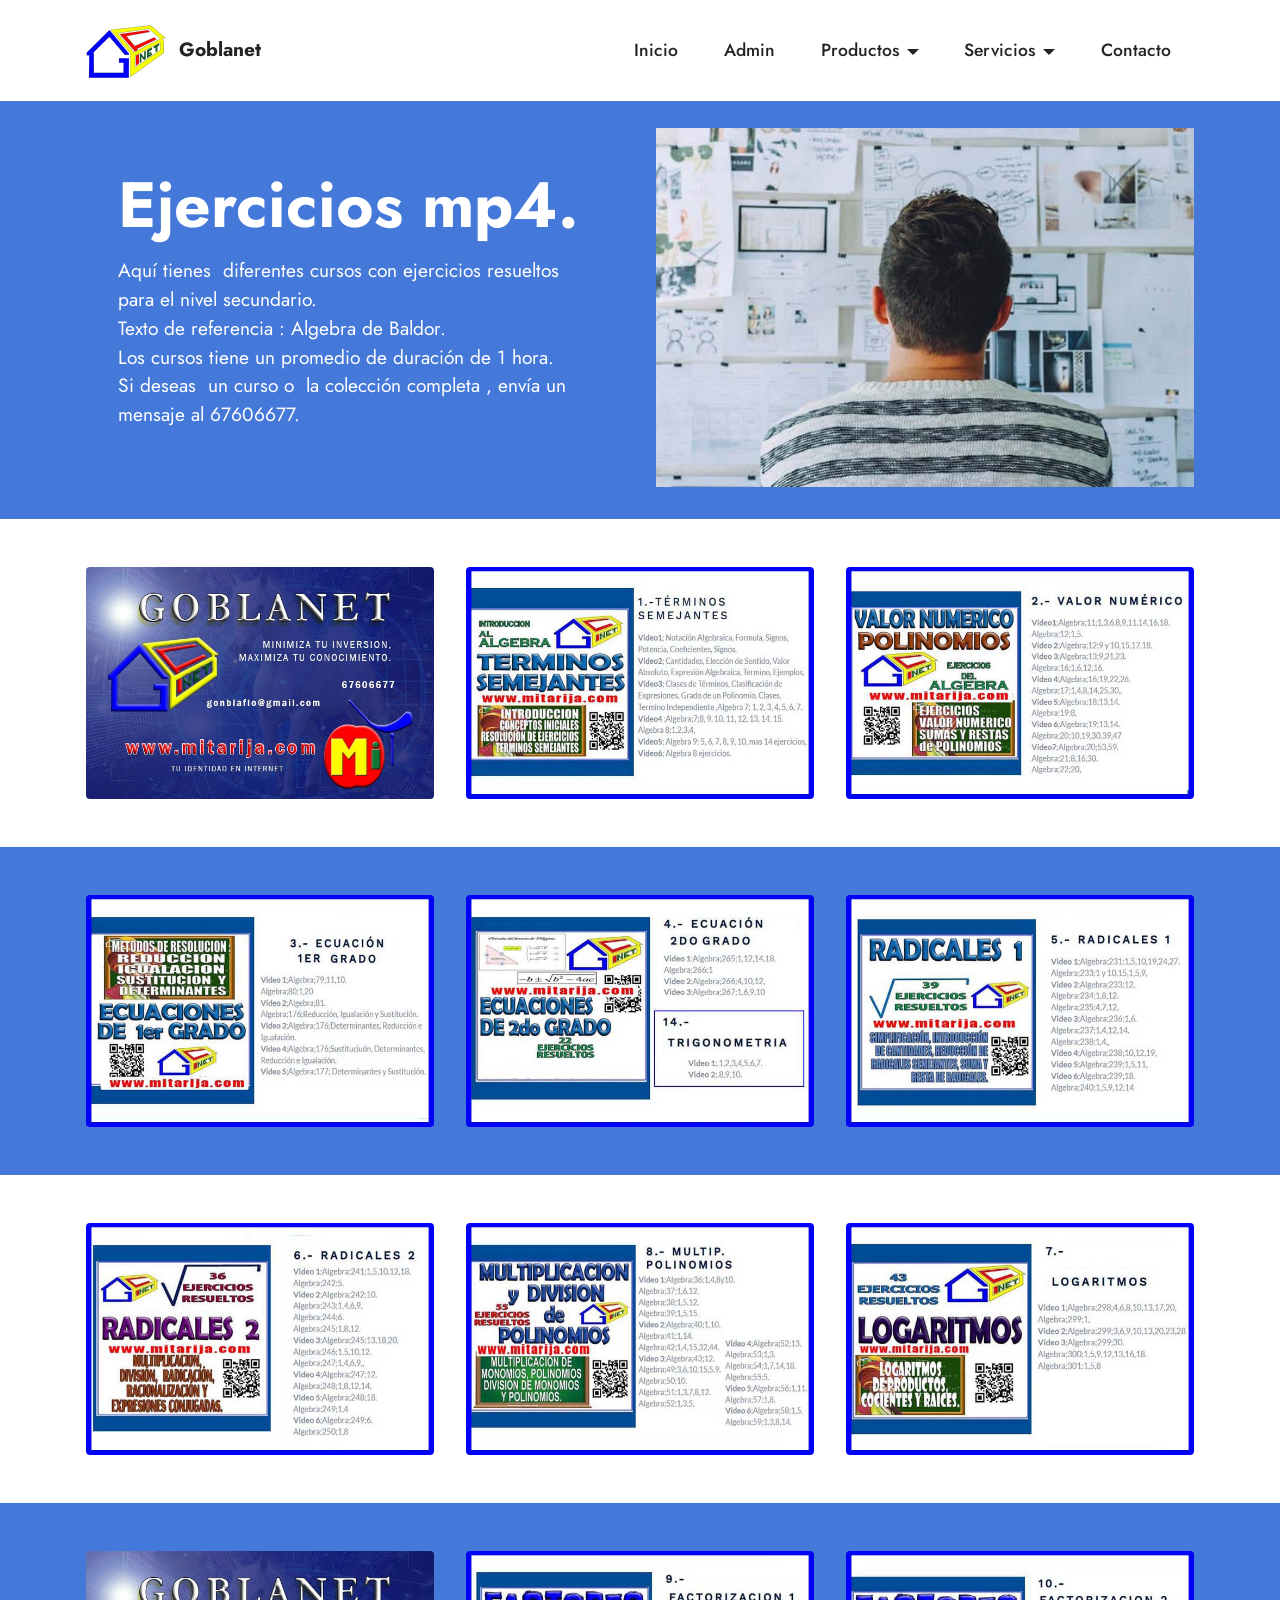
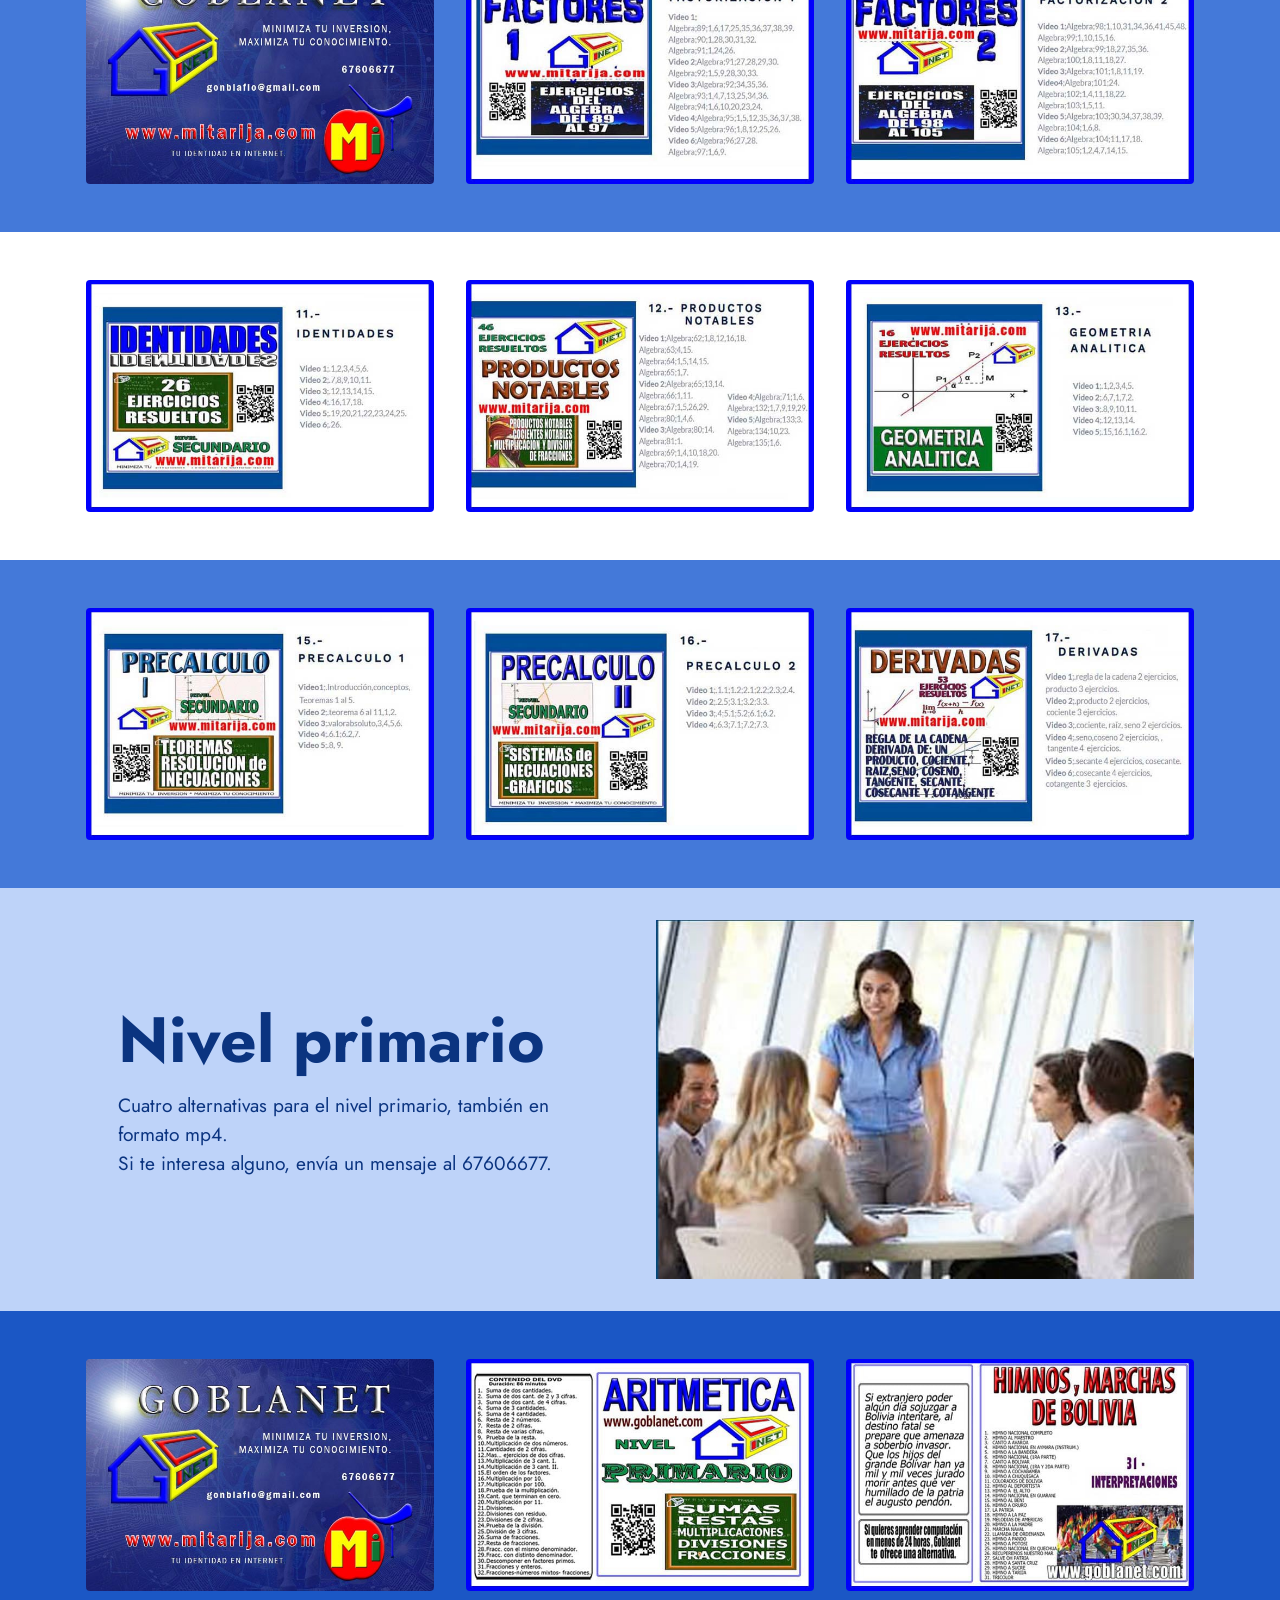
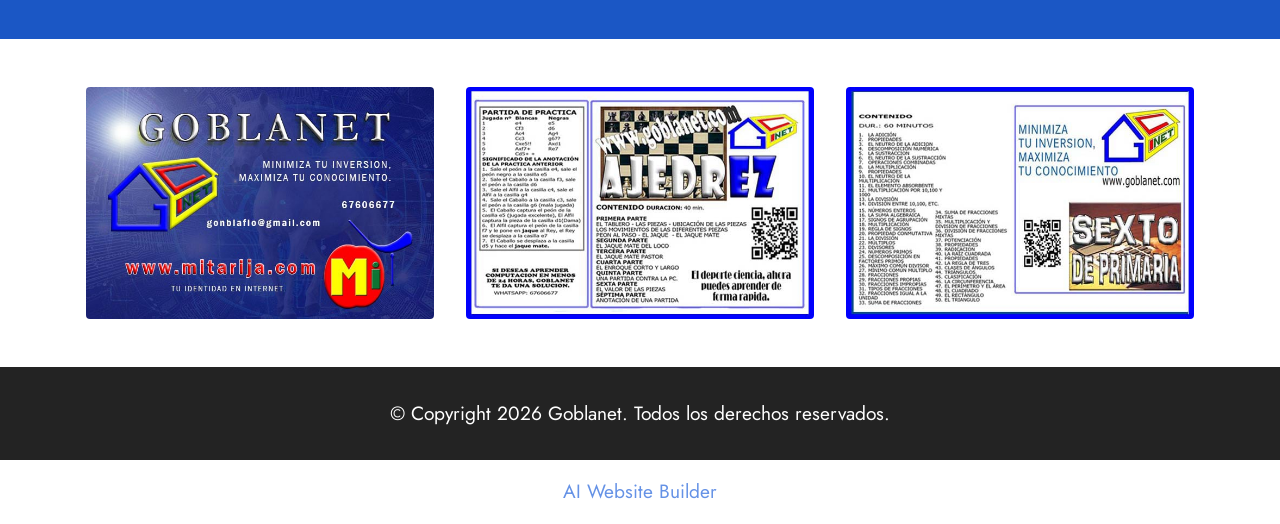
<file: ejercicios.html>
<!DOCTYPE html>
<html  >
<head>
  <!-- Site made with Mobirise Website Builder v6.1.12, https://mobirise.com -->
  <meta charset="UTF-8">
  <meta http-equiv="X-UA-Compatible" content="IE=edge">
  <meta name="generator" content="Mobirise v6.1.12, mobirise.com">
  <meta name="viewport" content="width=device-width, initial-scale=1, minimum-scale=1">
  <link rel="shortcut icon" href="assets/images/logo29923qr-160x160.png" type="image/x-icon">
  <meta name="description" content="">
  
  
  <title>Ejercicios</title>
  <link rel="stylesheet" href="assets/bootstrap/css/bootstrap.min.css">
  <link rel="stylesheet" href="assets/dropdown/css/style.css">
  <link rel="stylesheet" href="assets/socicon/css/styles.css">
  <link rel="stylesheet" href="assets/theme/css/style.css">
  <link rel="preload" href="https://fonts.googleapis.com/css?family=Jost:100,200,300,400,500,600,700,800,900,100i,200i,300i,400i,500i,600i,700i,800i,900i&display=swap" as="style" onload="this.onload=null;this.rel='stylesheet'">
  <noscript><link rel="stylesheet" href="https://fonts.googleapis.com/css?family=Jost:100,200,300,400,500,600,700,800,900,100i,200i,300i,400i,500i,600i,700i,800i,900i&display=swap"></noscript>
  <link rel="preload" as="style" href="assets/mobirise/css/mbr-additional.css?v=SjS9Xr"><link rel="stylesheet" href="assets/mobirise/css/mbr-additional.css?v=SjS9Xr" type="text/css">

  
  
  
</head>
<body>
  
  <section data-bs-version="5.1" class="menu menu2 cid-vsMbgidfq8" once="menu" id="menu2-1c">
    
    <nav class="navbar navbar-dropdown navbar-expand-lg">
        <div class="container">
            <div class="navbar-brand">
                <span class="navbar-logo">
                    
                        <img src="assets/images/logo29923qr-160x160.png" alt="" style="height: 5rem;">
                    
                </span>
                <span class="navbar-caption-wrap"><a class="navbar-caption text-black text-primary display-7">Goblanet</a></span>
            </div>
            <button class="navbar-toggler" type="button" data-toggle="collapse" data-bs-toggle="collapse" data-target="#navbarSupportedContent" data-bs-target="#navbarSupportedContent" aria-controls="navbarNavAltMarkup" aria-expanded="false" aria-label="Toggle navigation">
                <div class="hamburger">
                    <span></span>
                    <span></span>
                    <span></span>
                    <span></span>
                </div>
            </button>
            <div class="collapse navbar-collapse" id="navbarSupportedContent">
                <ul class="navbar-nav nav-dropdown nav-right" data-app-modern-menu="true"><li class="nav-item"><a class="nav-link link text-black text-primary display-4" href="index.html">Inicio</a></li>
                    <li class="nav-item"><a class="nav-link link text-black text-primary display-4" href="admin.html">Admin</a></li><li class="nav-item dropdown open"><a class="nav-link link text-black text-primary dropdown-toggle display-4" href="index.html#header14-1j" data-toggle="dropdown-submenu" data-bs-toggle="dropdown" data-bs-auto-close="outside" aria-expanded="true">Productos</a><div class="dropdown-menu" aria-labelledby="dropdown-957"><a class="text-black text-primary dropdown-item display-4" href="ejercicios.html">Ejercicios</a><a class="text-black text-primary dropdown-item display-4" href="tutoriales.html">Tutoriales</a><a class="text-black text-primary dropdown-item display-4" href="textospdf.html">Textos pdf</a><a class="text-black text-primary dropdown-item display-4" href="registrodenotas.html">Registro</a><a class="text-black text-primary dropdown-item display-4" href="globex.html">Globex</a></div></li><li class="nav-item dropdown"><a class="nav-link link text-black text-primary dropdown-toggle display-4" href="index.html#header14-1j" data-toggle="dropdown-submenu" data-bs-toggle="dropdown" data-bs-auto-close="outside" aria-expanded="false">Servicios</a><div class="dropdown-menu" aria-labelledby="dropdown-927"><a class="text-black text-primary dropdown-item display-4" href="avisosmitarija.html">Mi Tarija</a><a class="text-black text-primary dropdown-item display-4" href="servitec.html">Servitec</a></div></li>
                    <li class="nav-item"><a class="nav-link link text-black text-primary display-4" href="contacto.html">Contacto</a></li></ul>
                
                
            </div>
        </div>
    </nav>
</section>

<section data-bs-version="5.1" class="header14 cid-vsMbgkOYy7" id="header14-1d">

    

    

    <div class="container">
        <div class="row justify-content-center align-items-center">
            <div class="col-12 col-md-6 image-wrapper">
                <img src="assets/images/alumno-640x427.jpg" alt="">
            </div>
            <div class="col-12 col-md">
                <div class="text-wrapper">
                    <h1 class="mbr-section-title mbr-fonts-style mb-3 display-1"><strong>Ejercicios mp4.</strong></h1>
                    <p class="mbr-text mbr-fonts-style display-7">
                        Aquí tienes&nbsp; diferentes cursos&nbsp;con ejercicios resueltos para el nivel secundario.<br>Texto de referencia : Algebra de Baldor.<br>Los cursos tiene un promedio de duración de 1 hora.<br>Si deseas&nbsp; un curso o&nbsp; la colección completa , envía un mensaje al 67606677.</p>
                    
                </div>
            </div>
        </div>
    </div>
</section>

<section data-bs-version="5.1" class="features3 cid-vsMbglZYpD" id="features3-1e">
    
    
    <div class="container">
        
        <div class="row mt-4">
            <div class="item features-image col-12 col-md-6 col-lg-4 active">
                <div class="item-wrapper">
                    <div class="item-img">
                        <img src="assets/images/nuevillo-640x427.jpg" alt="" data-slide-to="0" data-bs-slide-to="0">
                    </div>
                    
                    
                </div>
            </div><div class="item features-image col-12 col-md-6 col-lg-4">
                <div class="item-wrapper">
                    <div class="item-img">
                        <img src="assets/images/termsej-640x427.jpg" alt="" data-slide-to="1" data-bs-slide-to="1">
                    </div>
                    
                    
                </div>
            </div>
            
            <div class="item features-image col-12 col-md-6 col-lg-4">
                <div class="item-wrapper">
                    <div class="item-img">
                        <img src="assets/images/vnum-640x427.jpg" alt="">
                    </div>
                    
                    
                </div>
            </div>
        </div>
    </div>
</section>

<section data-bs-version="5.1" class="features3 cid-vsMbgp7N9r" id="features3-1f">
    
    
    <div class="container">
        
        <div class="row mt-4">
            <div class="item features-image col-12 col-md-6 col-lg-4 active">
                <div class="item-wrapper">
                    <div class="item-img">
                        <img src="assets/images/ecua1-640x427.jpg" alt="" data-slide-to="0" data-bs-slide-to="0">
                    </div>
                    
                    
                </div>
            </div><div class="item features-image col-12 col-md-6 col-lg-4">
                <div class="item-wrapper">
                    <div class="item-img">
                        <img src="assets/images/ecua2-640x427.jpg" alt="" data-slide-to="1" data-bs-slide-to="1">
                    </div>
                    
                    
                </div>
            </div>
            
            <div class="item features-image col-12 col-md-6 col-lg-4">
                <div class="item-wrapper">
                    <div class="item-img">
                        <img src="assets/images/rad1-640x427.jpg" alt="">
                    </div>
                    
                    
                </div>
            </div>
        </div>
    </div>
</section>

<section data-bs-version="5.1" class="features3 cid-vz4d0RNQnb" id="features3-3c">
    
    
    <div class="container">
        
        <div class="row mt-4">
            <div class="item features-image col-12 col-md-6 col-lg-4 active">
                <div class="item-wrapper">
                    <div class="item-img">
                        <img src="assets/images/rad2-640x427.jpg" alt="" data-slide-to="0" data-bs-slide-to="0">
                    </div>
                    
                    
                </div>
            </div><div class="item features-image col-12 col-md-6 col-lg-4">
                <div class="item-wrapper">
                    <div class="item-img">
                        <img src="assets/images/multipol-640x427.jpg" alt="" data-slide-to="1" data-bs-slide-to="1">
                    </div>
                    
                    
                </div>
            </div>
            
            <div class="item features-image col-12 col-md-6 col-lg-4">
                <div class="item-wrapper">
                    <div class="item-img">
                        <img src="assets/images/logrt-640x427.jpg" alt="">
                    </div>
                    
                    
                </div>
            </div>
        </div>
    </div>
</section>

<section data-bs-version="5.1" class="features3 cid-vz4dhCsbPs" id="features3-3d">
    
    
    <div class="container">
        
        <div class="row mt-4">
            <div class="item features-image col-12 col-md-6 col-lg-4 active">
                <div class="item-wrapper">
                    <div class="item-img">
                        <img src="assets/images/nuevillo-640x427.jpg" alt="" data-slide-to="0" data-bs-slide-to="0">
                    </div>
                    
                    
                </div>
            </div><div class="item features-image col-12 col-md-6 col-lg-4">
                <div class="item-wrapper">
                    <div class="item-img">
                        <img src="assets/images/fac1-640x427.jpg" alt="" data-slide-to="1" data-bs-slide-to="1">
                    </div>
                    
                    
                </div>
            </div>
            
            <div class="item features-image col-12 col-md-6 col-lg-4">
                <div class="item-wrapper">
                    <div class="item-img">
                        <img src="assets/images/fac2-640x427.jpg" alt="">
                    </div>
                    
                    
                </div>
            </div>
        </div>
    </div>
</section>

<section data-bs-version="5.1" class="features3 cid-vsMbgtBvGs" id="features3-1h">
    
    
    <div class="container">
        
        <div class="row mt-4">
            <div class="item features-image col-12 col-md-6 col-lg-4 active">
                <div class="item-wrapper">
                    <div class="item-img">
                        <img src="assets/images/identid-640x427.jpg" alt="" data-slide-to="0" data-bs-slide-to="0">
                    </div>
                    
                    
                </div>
            </div><div class="item features-image col-12 col-md-6 col-lg-4">
                <div class="item-wrapper">
                    <div class="item-img">
                        <img src="assets/images/prodnotb-640x427.jpg" alt="" data-slide-to="1" data-bs-slide-to="1">
                    </div>
                    
                    
                </div>
            </div>
            
            <div class="item features-image col-12 col-md-6 col-lg-4">
                <div class="item-wrapper">
                    <div class="item-img">
                        <img src="assets/images/geoana-640x427.jpg" alt="">
                    </div>
                    
                    
                </div>
            </div>
        </div>
    </div>
</section>

<section data-bs-version="5.1" class="features3 cid-vsRXi8HfkI" id="features3-2n">
    
    
    <div class="container">
        
        <div class="row mt-4">
            <div class="item features-image col-12 col-md-6 col-lg-4 active">
                <div class="item-wrapper">
                    <div class="item-img">
                        <img src="assets/images/pre1-640x427.jpg" alt="" data-slide-to="0" data-bs-slide-to="0">
                    </div>
                    
                    
                </div>
            </div><div class="item features-image col-12 col-md-6 col-lg-4">
                <div class="item-wrapper">
                    <div class="item-img">
                        <img src="assets/images/pre2-640x427.jpg" alt="" data-slide-to="1" data-bs-slide-to="1">
                    </div>
                    
                    
                </div>
            </div>
            
            <div class="item features-image col-12 col-md-6 col-lg-4">
                <div class="item-wrapper">
                    <div class="item-img">
                        <img src="assets/images/derivadas-640x427.jpg" alt="">
                    </div>
                    
                    
                </div>
            </div>
        </div>
    </div>
</section>

<section data-bs-version="5.1" class="header14 cid-vz4pUv7rmC" id="header14-3g">

    

    

    <div class="container">
        <div class="row justify-content-center align-items-center">
            <div class="col-12 col-md-6 image-wrapper">
                <img src="assets/images/rerunion-640x427.jpg" alt="">
            </div>
            <div class="col-12 col-md">
                <div class="text-wrapper">
                    <h1 class="mbr-section-title mbr-fonts-style mb-3 display-1"><strong>Nivel primario</strong></h1>
                    <p class="mbr-text mbr-fonts-style display-7">Cuatro alternativas para el nivel primario, también en formato mp4.<br>Si te interesa alguno, envía un mensaje al 67606677.</p>
                    
                </div>
            </div>
        </div>
    </div>
</section>

<section data-bs-version="5.1" class="features3 cid-vz4dW5YtAt" id="features3-3e">
    
    
    <div class="container">
        
        <div class="row mt-4">
            <div class="item features-image col-12 col-md-6 col-lg-4 active">
                <div class="item-wrapper">
                    <div class="item-img">
                        <img src="assets/images/nuevillo-640x427.jpg" alt="" data-slide-to="0" data-bs-slide-to="0">
                    </div>
                    
                    
                </div>
            </div><div class="item features-image col-12 col-md-6 col-lg-4">
                <div class="item-wrapper">
                    <div class="item-img">
                        <img src="assets/images/aritm-640x427.jpg" alt="" data-slide-to="1" data-bs-slide-to="1">
                    </div>
                    
                    
                </div>
            </div>
            
            <div class="item features-image col-12 col-md-6 col-lg-4">
                <div class="item-wrapper">
                    <div class="item-img">
                        <img src="assets/images/himnos-640x427.jpg" alt="">
                    </div>
                    
                    
                </div>
            </div>
        </div>
    </div>
</section>

<section data-bs-version="5.1" class="features3 cid-vz4er5rzhq" id="features3-3f">
    
    
    <div class="container">
        
        <div class="row mt-4">
            <div class="item features-image col-12 col-md-6 col-lg-4 active">
                <div class="item-wrapper">
                    <div class="item-img">
                        <img src="assets/images/nuevillo-640x427.jpg" alt="" data-slide-to="0" data-bs-slide-to="0">
                    </div>
                    
                    
                </div>
            </div><div class="item features-image col-12 col-md-6 col-lg-4">
                <div class="item-wrapper">
                    <div class="item-img">
                        <img src="assets/images/drez-640x427.jpg" alt="" data-slide-to="1" data-bs-slide-to="1">
                    </div>
                    
                    
                </div>
            </div>
            
            <div class="item features-image col-12 col-md-6 col-lg-4">
                <div class="item-wrapper">
                    <div class="item-img">
                        <img src="assets/images/sexto-640x427.jpg" alt="">
                    </div>
                    
                    
                </div>
            </div>
        </div>
    </div>
</section>

<section data-bs-version="5.1" class="footer3 cid-vsMbgAR1X5" once="footers" id="footer3-1k">

    

    

    <div class="container">
        <div class="row align-center mbr-white">
            
            
            <div class="row row-copirayt">
                <p class="mbr-text mb-0 mbr-fonts-style mbr-white align-center display-7">
                    © Copyright 2026 Goblanet. Todos los derechos reservados.
                </p>
            </div>
        </div>
    </div>
</section><section class="display-7" style="padding: 0;align-items: center;justify-content: center;flex-wrap: wrap;    align-content: center;display: flex;position: relative;height: 4rem;"><a href="https://mobiri.se/2001822" style="flex: 1 1;height: 4rem;position: absolute;width: 100%;z-index: 1;"><img alt="" style="height: 4rem;" src="[data-uri]"></a><p style="margin: 0;text-align: center;" class="display-7">&#8204;</p><a style="z-index:1" href="https://mobirise.com/builder/ai-website-builder.html">AI Website Builder</a></section><script src="assets/bootstrap/js/bootstrap.bundle.min.js"></script>  <script src="assets/smoothscroll/smooth-scroll.js"></script>  <script src="assets/ytplayer/index.js"></script>  <script src="assets/dropdown/js/navbar-dropdown.js"></script>  <script src="assets/theme/js/script.js"></script>  
  
  
</body>
</html>
</file>
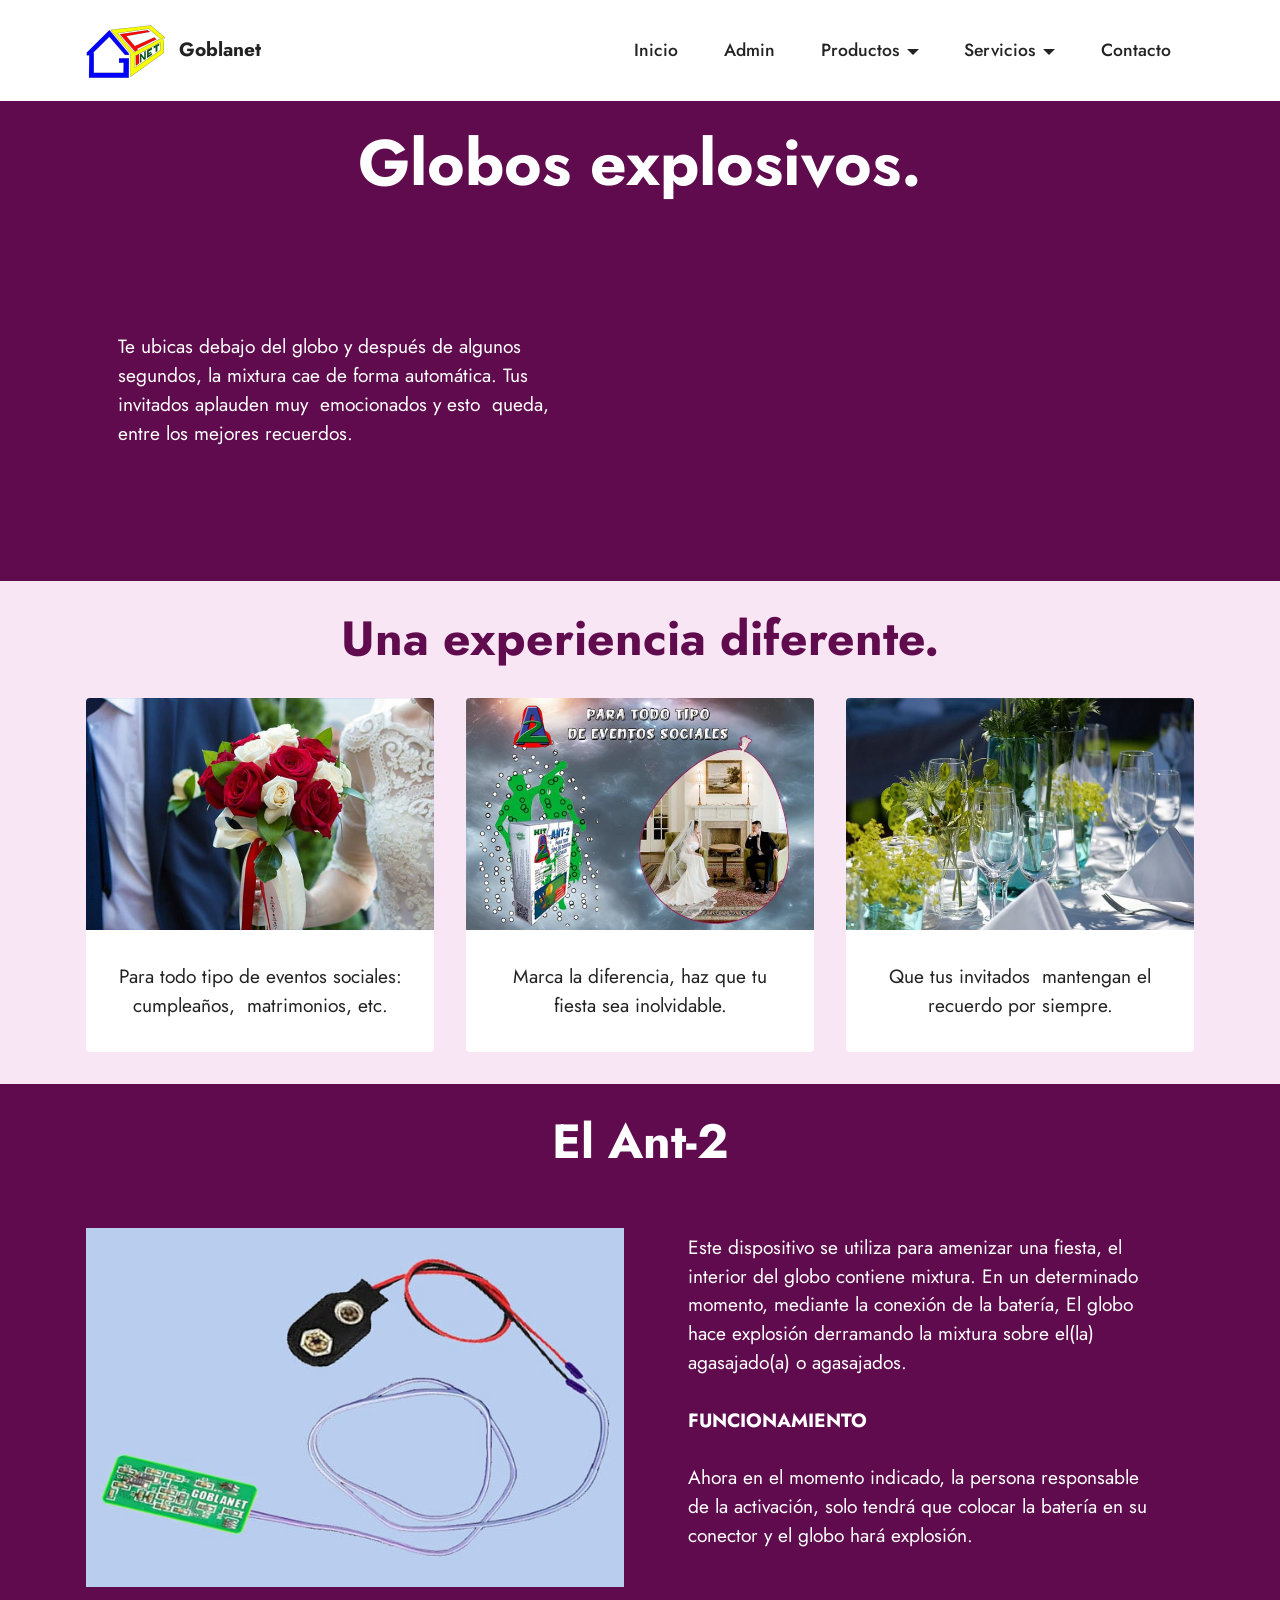
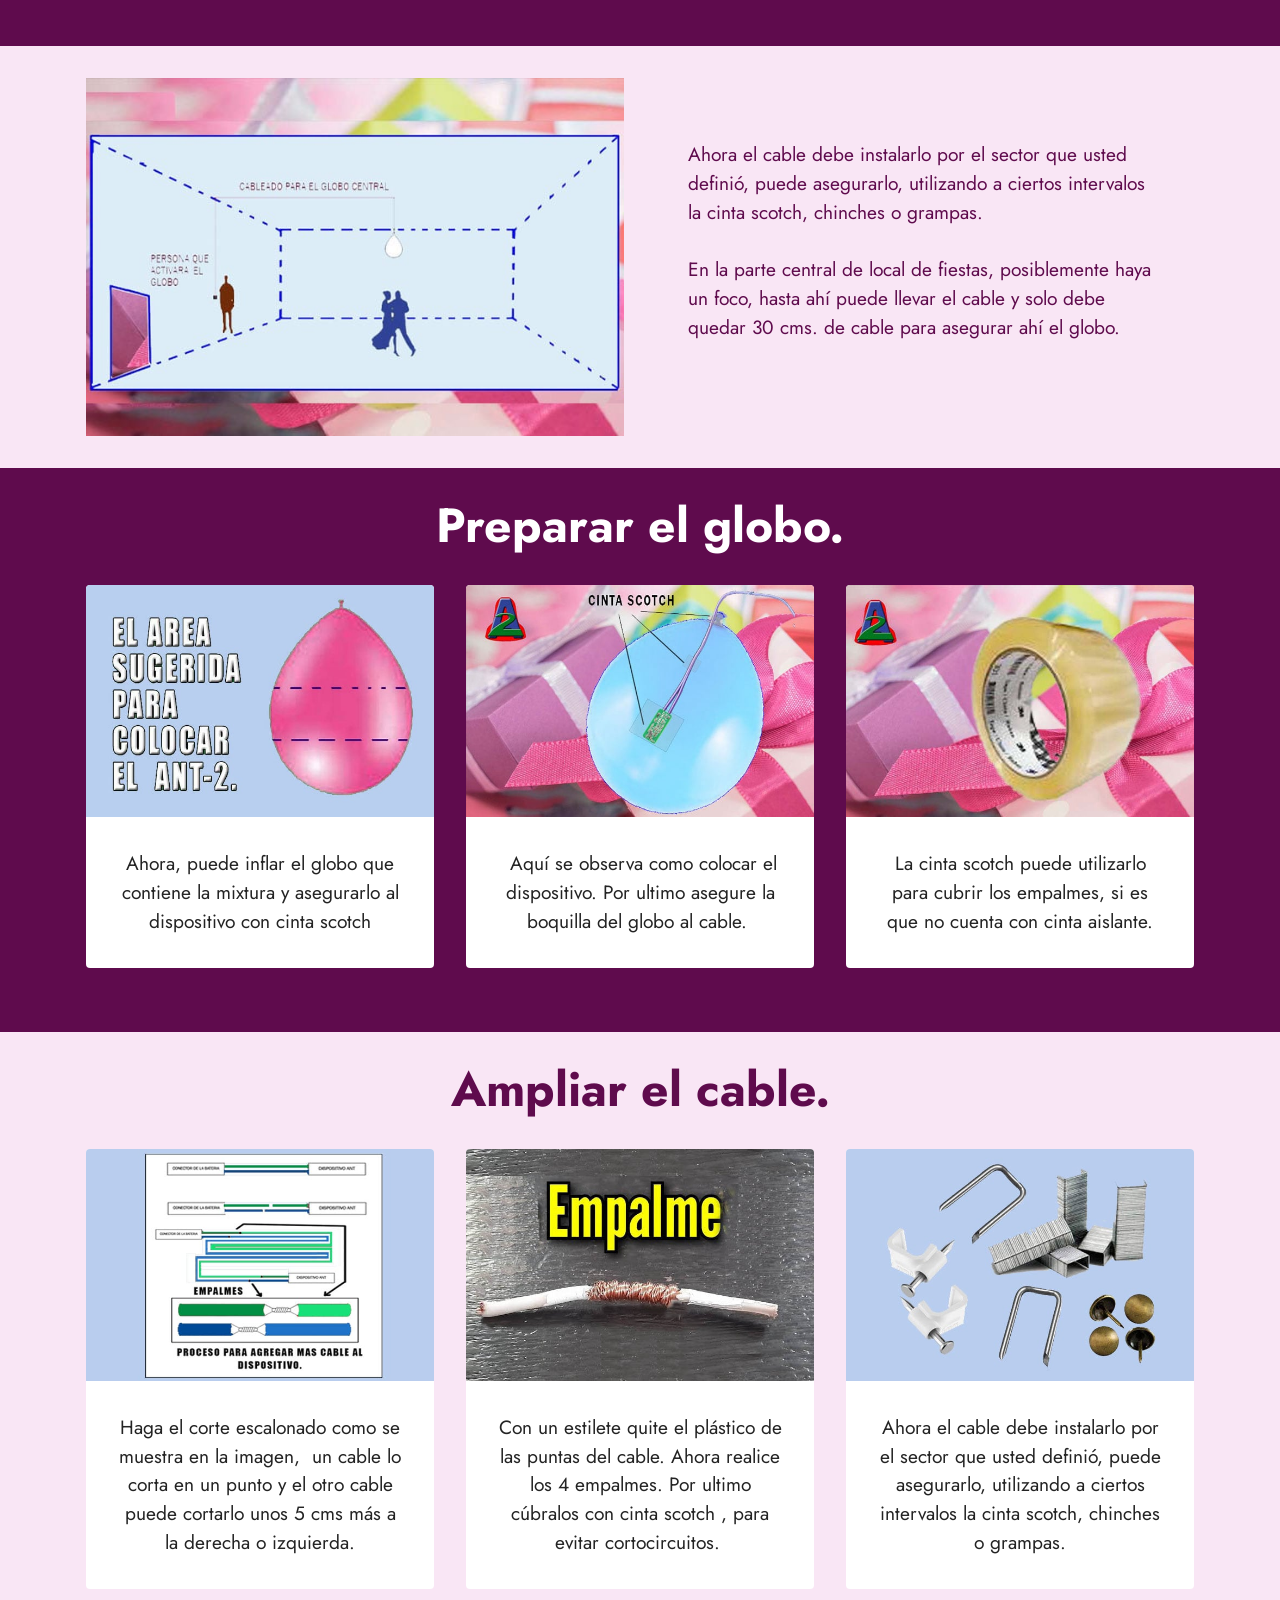
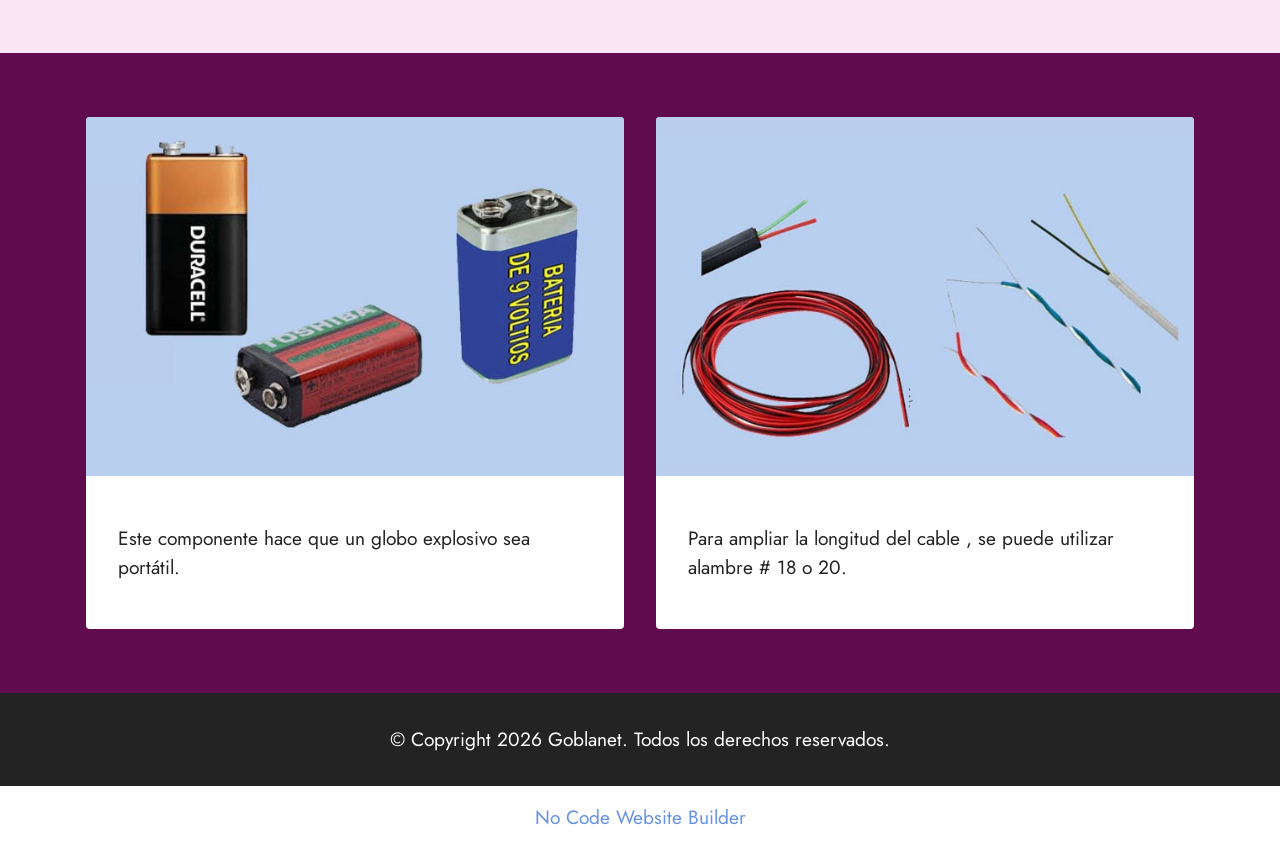
<file: globex.html>
<!DOCTYPE html>
<html  >
<head>
  <!-- Site made with Mobirise Website Builder v6.1.12, https://mobirise.com -->
  <meta charset="UTF-8">
  <meta http-equiv="X-UA-Compatible" content="IE=edge">
  <meta name="generator" content="Mobirise v6.1.12, mobirise.com">
  <meta name="viewport" content="width=device-width, initial-scale=1, minimum-scale=1">
  <link rel="shortcut icon" href="assets/images/logo29923qr-160x160.png" type="image/x-icon">
  <meta name="description" content="">
  
  
  <title>Globex</title>
  <link rel="stylesheet" href="assets/bootstrap/css/bootstrap.min.css">
  <link rel="stylesheet" href="assets/dropdown/css/style.css">
  <link rel="stylesheet" href="assets/socicon/css/styles.css">
  <link rel="stylesheet" href="assets/theme/css/style.css">
  <link rel="preload" href="https://fonts.googleapis.com/css?family=Jost:100,200,300,400,500,600,700,800,900,100i,200i,300i,400i,500i,600i,700i,800i,900i&display=swap" as="style" onload="this.onload=null;this.rel='stylesheet'">
  <noscript><link rel="stylesheet" href="https://fonts.googleapis.com/css?family=Jost:100,200,300,400,500,600,700,800,900,100i,200i,300i,400i,500i,600i,700i,800i,900i&display=swap"></noscript>
  <link rel="preload" as="style" href="assets/mobirise/css/mbr-additional.css?v=kIvLU0"><link rel="stylesheet" href="assets/mobirise/css/mbr-additional.css?v=kIvLU0" type="text/css">

  
  
  
</head>
<body>
  
  <section data-bs-version="5.1" class="menu menu2 cid-vsMewZyqoc" once="menu" id="menu2-23">
    
    <nav class="navbar navbar-dropdown navbar-expand-lg">
        <div class="container">
            <div class="navbar-brand">
                <span class="navbar-logo">
                    
                        <img src="assets/images/logo29923qr-160x160.png" alt="" style="height: 5rem;">
                    
                </span>
                <span class="navbar-caption-wrap"><a class="navbar-caption text-black text-primary display-7">Goblanet</a></span>
            </div>
            <button class="navbar-toggler" type="button" data-toggle="collapse" data-bs-toggle="collapse" data-target="#navbarSupportedContent" data-bs-target="#navbarSupportedContent" aria-controls="navbarNavAltMarkup" aria-expanded="false" aria-label="Toggle navigation">
                <div class="hamburger">
                    <span></span>
                    <span></span>
                    <span></span>
                    <span></span>
                </div>
            </button>
            <div class="collapse navbar-collapse" id="navbarSupportedContent">
                <ul class="navbar-nav nav-dropdown nav-right" data-app-modern-menu="true"><li class="nav-item"><a class="nav-link link text-black text-primary display-4" href="index.html">Inicio</a></li>
                    <li class="nav-item"><a class="nav-link link text-black text-primary display-4" href="admin.html">Admin</a></li><li class="nav-item dropdown open"><a class="nav-link link text-black text-primary dropdown-toggle display-4" href="index.html#header14-1j" data-toggle="dropdown-submenu" data-bs-toggle="dropdown" data-bs-auto-close="outside" aria-expanded="true">Productos</a><div class="dropdown-menu" aria-labelledby="dropdown-957"><a class="text-black text-primary dropdown-item display-4" href="ejercicios.html">Ejercicios</a><a class="text-black text-primary dropdown-item display-4" href="tutoriales.html">Tutoriales</a><a class="text-black text-primary dropdown-item display-4" href="textospdf.html">Textos pdf</a><a class="text-black text-primary dropdown-item display-4" href="registrodenotas.html">Registro</a><a class="text-black text-primary dropdown-item display-4" href="globex.html">Globex</a></div></li><li class="nav-item dropdown"><a class="nav-link link text-black text-primary dropdown-toggle display-4" href="index.html#header14-1j" data-toggle="dropdown-submenu" data-bs-toggle="dropdown" data-bs-auto-close="outside" aria-expanded="false">Servicios</a><div class="dropdown-menu" aria-labelledby="dropdown-927"><a class="text-black text-primary dropdown-item display-4" href="avisosmitarija.html">Mi Tarija</a><a class="text-black text-primary dropdown-item display-4" href="servitec.html">Servitec</a></div></li>
                    <li class="nav-item"><a class="nav-link link text-black text-primary display-4" href="contacto.html">Contacto</a></li></ul>
                
                
            </div>
        </div>
    </nav>
</section>

<section data-bs-version="5.1" class="video5 cid-vtDDjuX4KK" id="video5-3b">
    

    
    
    <div class="container">
        <div class="title-wrapper mb-5">
            <h4 class="mbr-section-title mbr-fonts-style mb-0 display-1"><strong>Globos explosivos.</strong></h4>
        </div>
        <div class="row align-items-center">
            <div class="col-12 col-lg-6 video-block">
                <div class="video-wrapper"><iframe class="mbr-embedded-video" src="https://www.youtube.com/embed/htEVnyUji58?rel=0&amp;amp;mute=1&amp;showinfo=0&amp;autoplay=1&amp;loop=1&amp;playlist=htEVnyUji58" width="1280" height="720" frameborder="0" allowfullscreen></iframe></div>
                
            </div>
            <div class="col-12 col-lg">
                <div class="text-wrapper">
                    
                    <p class="mbr-text mbr-fonts-style display-7">Te ubicas debajo del globo y después de algunos segundos, la&nbsp;mixtura cae de forma automática. Tus invitados aplauden muy&nbsp; emocionados y esto&nbsp; queda, entre los mejores recuerdos.&nbsp;</p>
                </div>
            </div>
        </div>
    </div>
</section>

<section data-bs-version="5.1" class="team1 cid-vtDtME5txq" id="team1-3a">
    

    
    
    <div class="container">
        <div class="row justify-content-center">
            <div class="col-12">
                <h3 class="mbr-section-title mbr-fonts-style align-center mb-4 display-2">
                    <strong>Una experiencia diferente.</strong></h3>
                
            </div>
            <div class="item features-image mb-4 col-12 col-md-4">
                <div class="item-wrapper">
                    <div class="image-wrap">
                        <img src="assets/images/a7-640x427.jpg" alt="">
                    </div>
                    <div class="content-wrap">
                        
                        
                        <p class="card-text mbr-fonts-style align-center display-7">
                            Para todo tipo de eventos sociales: cumpleaños,&nbsp; matrimonios, etc.</p>
                        
                        
                    </div>
                </div>
            </div>

            <div class="item features-image mb-4 col-12 col-md-4">
                <div class="item-wrapper">
                    <div class="image-wrap">
                        <img src="assets/images/gb12-640x427.jpg" alt="">
                    </div>
                    <div class="content-wrap">
                        
                        
                        <p class="card-text mbr-fonts-style align-center display-7">
                            Marca la diferencia, haz que tu fiesta sea inolvidable.</p>
                        
                        
                    </div>
                </div>
            </div>
            
            <div class="item features-image mb-4 col-12 col-md-4">
                <div class="item-wrapper">
                    <div class="image-wrap">
                        <img src="assets/images/champan-640x427.jpg" alt="Mobirise Website Builder">
                    </div>
                    <div class="content-wrap">
                        
                        
                        <p class="card-text mbr-fonts-style align-center display-7">
                            Que tus invitados&nbsp; mantengan el recuerdo por siempre.</p>
                        
                        
                    </div>
                </div>
            </div>
        </div>
    </div>
</section>

<section data-bs-version="5.1" class="testimonials1 cid-vtD6fvq4cp" id="testimonials1-36">
    

    
    
    <div class="container">
        <h3 class="mbr-section-title mbr-fonts-style align-center mb-4 display-2">
            <strong>El Ant-2</strong></h3>
        <div class="row align-items-center">
            <div class="col-12 col-md-6">
                <div class="image-wrapper">
                    <img src="assets/images/gb4-640x427.jpg" alt="">
                </div>
            </div>
            <div class="col-12 col-md">
                <div class="text-wrapper">
                    <p class="mbr-text mbr-fonts-style mb-4 display-7">Este dispositivo se utiliza para amenizar una fiesta, el interior del globo contiene mixtura. En un determinado momento, mediante la conexión de la batería, El globo hace explosión derramando la mixtura sobre el(la) agasajado(a) o agasajados.<br><br><strong>FUNCIONAMIENTO
</strong><br>
<br>Ahora en el momento indicado, la persona responsable de la activación, solo tendrá que colocar la batería en su conector y el globo hará explosión.&nbsp;<br></p>
                    
                    
                </div>
            </div>
        </div>
    </div>
</section>

<section data-bs-version="5.1" class="testimonials1 cid-vtD6hlsnbQ" id="testimonials1-37">
    

    
    
    <div class="container">
        
        <div class="row align-items-center">
            <div class="col-12 col-md-6">
                <div class="image-wrapper">
                    <img src="assets/images/gb8-640x427.jpg" alt="Mobirise Website Builder">
                </div>
            </div>
            <div class="col-12 col-md">
                <div class="text-wrapper">
                    <p class="mbr-text mbr-fonts-style mb-4 display-7">Ahora el cable debe instalarlo por el sector que usted definió, puede asegurarlo, utilizando a ciertos intervalos la cinta scotch, chinches o grampas.
<br>
<br>En la parte central de local de fiestas, posiblemente haya un foco, hasta ahí puede llevar el cable y solo debe quedar 30 cms. de cable para asegurar ahí el globo.&nbsp;&nbsp;<br></p>
                    
                    
                </div>
            </div>
        </div>
    </div>
</section>

<section data-bs-version="5.1" class="team1 cid-vtD6k0sEAr" id="team1-38">
    

    
    
    <div class="container">
        <div class="row justify-content-center">
            <div class="col-12">
                <h3 class="mbr-section-title mbr-fonts-style align-center mb-4 display-2">
                    <strong>Preparar el globo.</strong></h3>
                
            </div>
            <div class="item features-image mb-4 col-12 col-md-4">
                <div class="item-wrapper">
                    <div class="image-wrap">
                        <img src="assets/images/gb3-640x427.jpg" alt="">
                    </div>
                    <div class="content-wrap">
                        
                        
                        <p class="card-text mbr-fonts-style align-center display-7">
                            Ahora, puede inflar el globo que contiene la mixtura y asegurarlo al dispositivo con cinta scotch
                        </p>
                        
                        
                    </div>
                </div>
            </div>

            <div class="item features-image mb-4 col-12 col-md-4">
                <div class="item-wrapper">
                    <div class="image-wrap">
                        <img src="assets/images/gb10-640x427.jpg" alt="">
                    </div>
                    <div class="content-wrap">
                        
                        
                        <p class="card-text mbr-fonts-style align-center display-7">&nbsp;Aquí se observa como colocar el dispositivo.&nbsp;Por ultimo asegure la boquilla del globo al cable.&nbsp;<br></p>
                        
                        
                    </div>
                </div>
            </div>
            
            <div class="item features-image mb-4 col-12 col-md-4">
                <div class="item-wrapper">
                    <div class="image-wrap">
                        <img src="assets/images/gb6-640x427.jpg" alt="Mobirise Website Builder">
                    </div>
                    <div class="content-wrap">
                        
                        
                        <p class="card-text mbr-fonts-style align-center display-7">
                            La cinta scotch puede utilizarlo para cubrir los empalmes, si es que no cuenta con cinta aislante.</p>
                        
                        
                    </div>
                </div>
            </div>
        </div>
    </div>
</section>

<section data-bs-version="5.1" class="team1 cid-vtDt9aY06j" id="team1-39">
    

    
    
    <div class="container">
        <div class="row justify-content-center">
            <div class="col-12">
                <h3 class="mbr-section-title mbr-fonts-style align-center mb-4 display-2"><strong>Ampliar el cable.</strong></h3>
                
            </div>
            <div class="item features-image mb-4 col-12 col-md-4">
                <div class="item-wrapper">
                    <div class="image-wrap">
                        <img src="assets/images/gb11-640x427.jpg" alt="">
                    </div>
                    <div class="content-wrap">
                        
                        
                        <p class="card-text mbr-fonts-style align-center display-7">
                            Haga el corte escalonado como se muestra en la imagen,&nbsp; un cable lo corta en un punto y el otro cable puede cortarlo unos 5 cms más a la derecha o izquierda.
                        </p>
                        
                        
                    </div>
                </div>
            </div>

            <div class="item features-image mb-4 col-12 col-md-4">
                <div class="item-wrapper">
                    <div class="image-wrap">
                        <img src="assets/images/gb2-640x427.jpg" alt="">
                    </div>
                    <div class="content-wrap">
                        
                        
                        <p class="card-text mbr-fonts-style align-center display-7">Con un estilete quite el plástico de las puntas del cable. Ahora realice los 4 empalmes.&nbsp;Por ultimo cúbralos con cinta scotch , para evitar cortocircuitos.&nbsp;<br></p>
                        
                        
                    </div>
                </div>
            </div>
            
            <div class="item features-image mb-4 col-12 col-md-4">
                <div class="item-wrapper">
                    <div class="image-wrap">
                        <img src="assets/images/gb9-640x427.jpg" alt="Mobirise Website Builder">
                    </div>
                    <div class="content-wrap">
                        
                        
                        <p class="card-text mbr-fonts-style align-center display-7">
                            Ahora el cable debe instalarlo por el sector que usted definió, puede asegurarlo, utilizando a ciertos intervalos la cinta scotch, chinches o grampas.
                        </p>
                        
                        
                    </div>
                </div>
            </div>
        </div>
    </div>
</section>

<section data-bs-version="5.1" class="features3 cid-vsMex5513E" id="features3-25">
    
    
    <div class="container">
        
        <div class="row mt-4">
            <div class="item features-image col-12 col-md-6 col-lg-6 active">
                <div class="item-wrapper">
                    <div class="item-img">
                        <img src="assets/images/gb5-640x427.jpg" alt="" data-slide-to="0" data-bs-slide-to="0">
                    </div>
                    <div class="item-content">
                        
                        
                        <p class="mbr-text mbr-fonts-style mt-3 display-7">Este componente hace que un globo explosivo sea portátil.</p>
                    </div>
                    
                </div>
            </div><div class="item features-image col-12 col-md-6 col-lg-6">
                <div class="item-wrapper">
                    <div class="item-img">
                        <img src="assets/images/gb1-640x427.jpg" alt="" data-slide-to="1" data-bs-slide-to="1">
                    </div>
                    <div class="item-content">
                        
                        
                        <p class="mbr-text mbr-fonts-style mt-3 display-7">Para ampliar la longitud del cable , se puede utilizar&nbsp; alambre # 18 o 20.</p>
                    </div>
                    
                </div>
            </div>
            
            
        </div>
    </div>
</section>

<section data-bs-version="5.1" class="footer3 cid-vsMexhvNVx" once="footers" id="footer3-2b">

    

    

    <div class="container">
        <div class="row align-center mbr-white">
            
            
            <div class="row row-copirayt">
                <p class="mbr-text mb-0 mbr-fonts-style mbr-white align-center display-7">
                    © Copyright 2026 Goblanet. Todos los derechos reservados.
                </p>
            </div>
        </div>
    </div>
</section><section class="display-7" style="padding: 0;align-items: center;justify-content: center;flex-wrap: wrap;    align-content: center;display: flex;position: relative;height: 4rem;"><a href="https://mobiri.se/2001822" style="flex: 1 1;height: 4rem;position: absolute;width: 100%;z-index: 1;"><img alt="" style="height: 4rem;" src="[data-uri]"></a><p style="margin: 0;text-align: center;" class="display-7">&#8204;</p><a style="z-index:1" href="https://mobirise.com/builder/no-code-website-builder.html">No Code Website Builder</a></section><script src="assets/bootstrap/js/bootstrap.bundle.min.js"></script>  <script src="assets/smoothscroll/smooth-scroll.js"></script>  <script src="assets/ytplayer/index.js"></script>  <script src="assets/dropdown/js/navbar-dropdown.js"></script>  <script src="assets/playervimeo/vimeo_player.js"></script>  <script src="assets/theme/js/script.js"></script>  
  
  
</body>
</html>
</file>
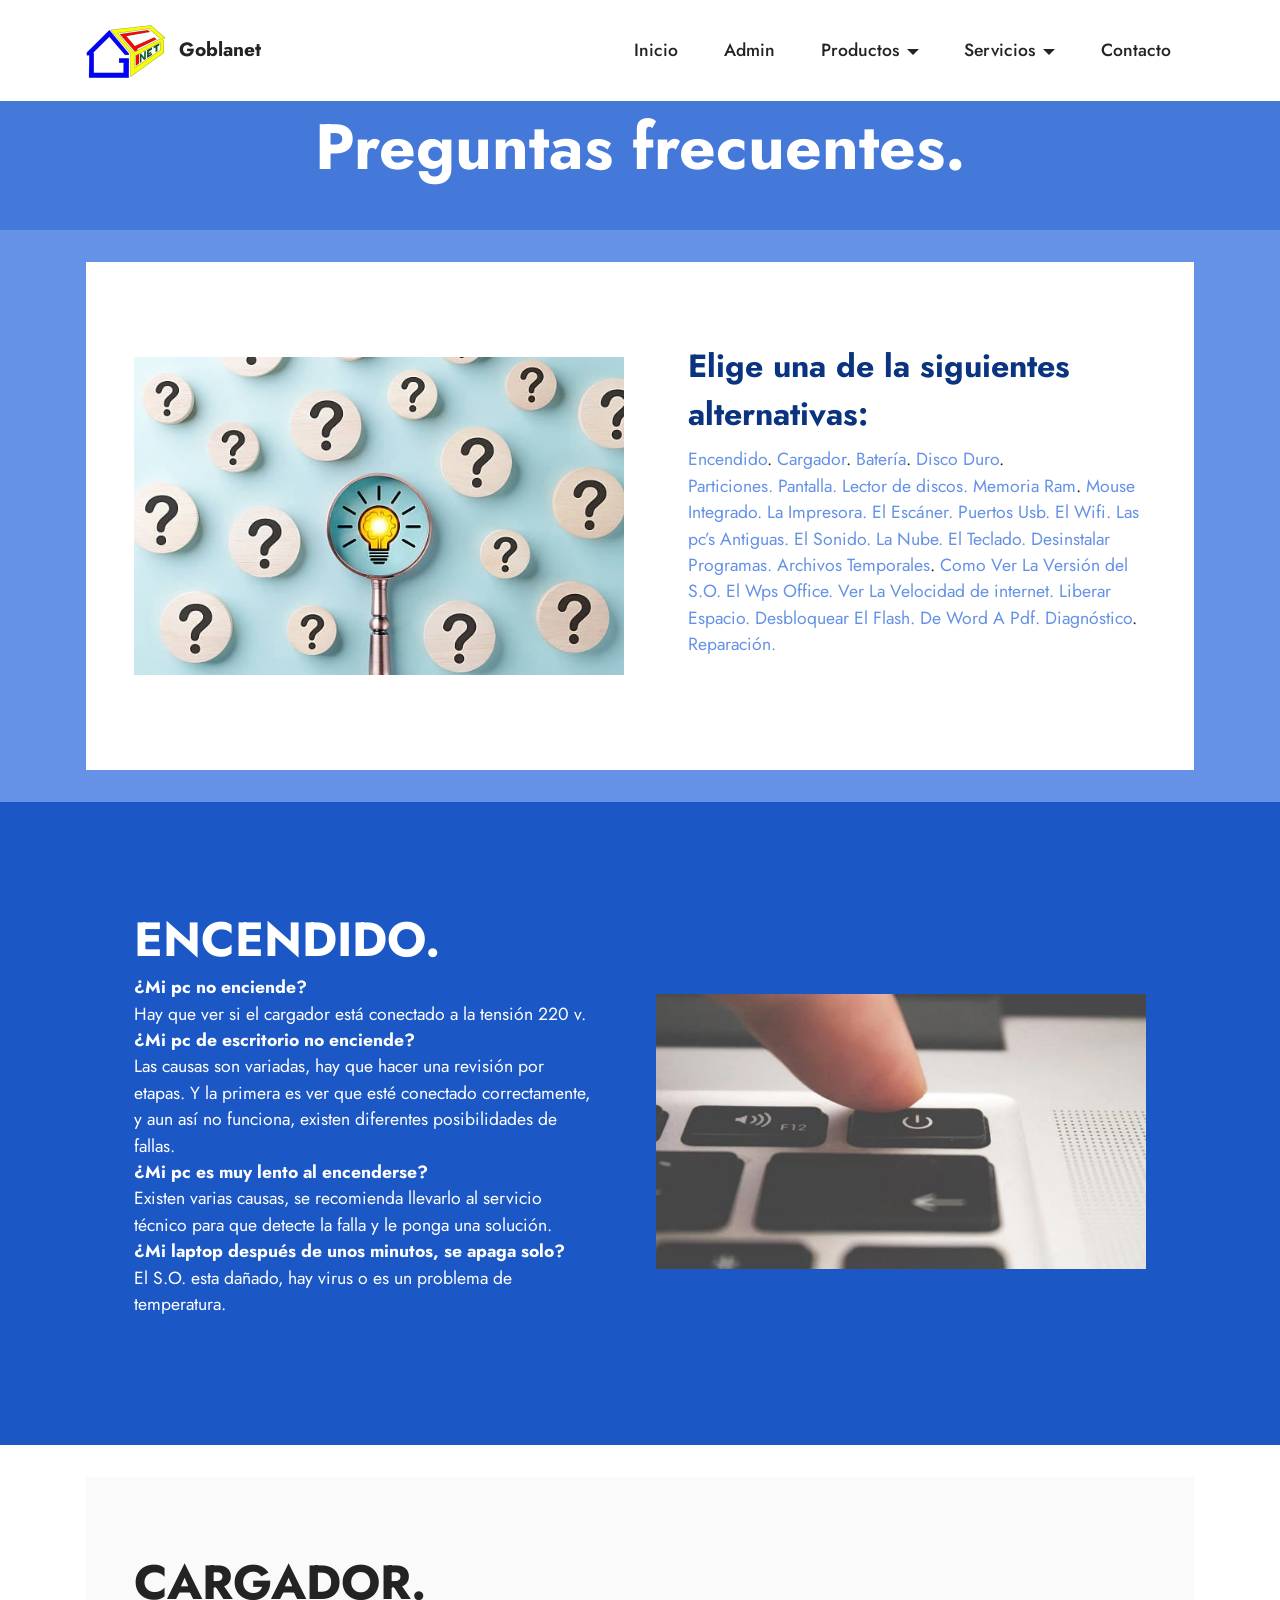
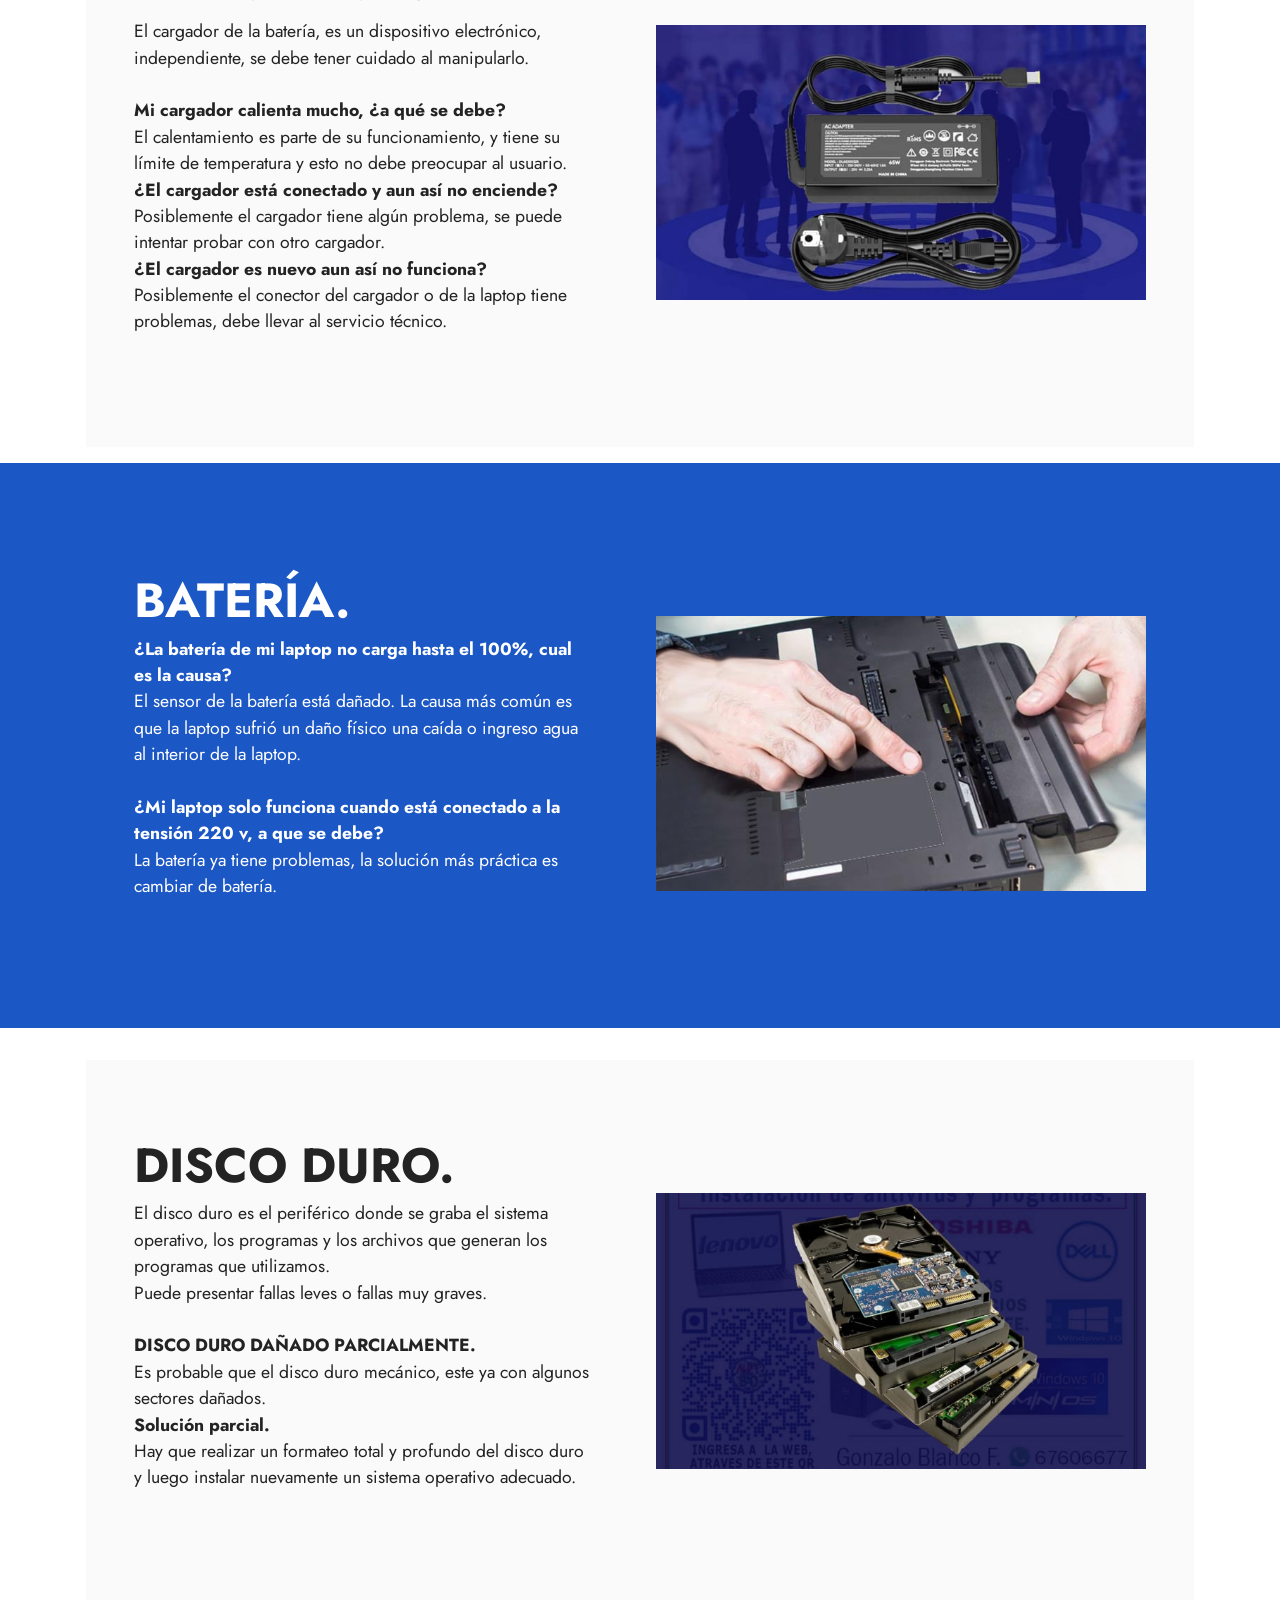
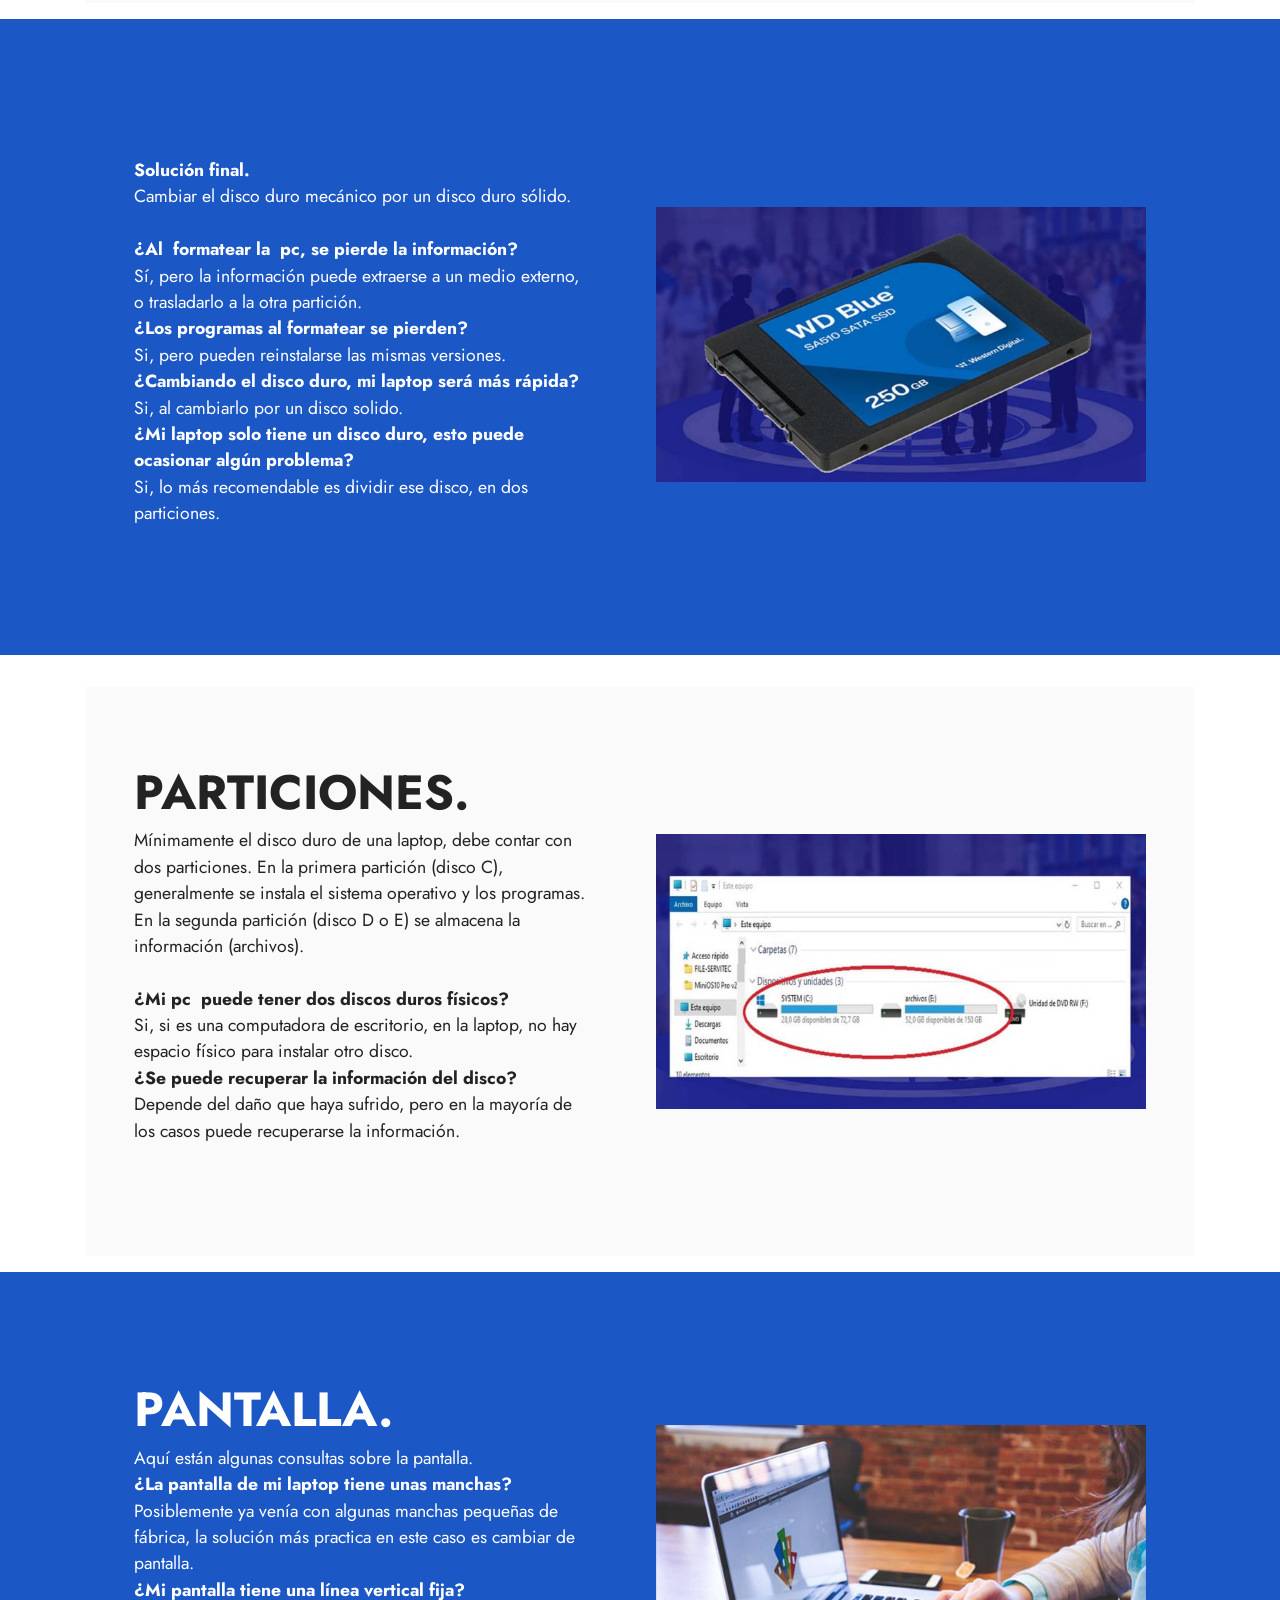
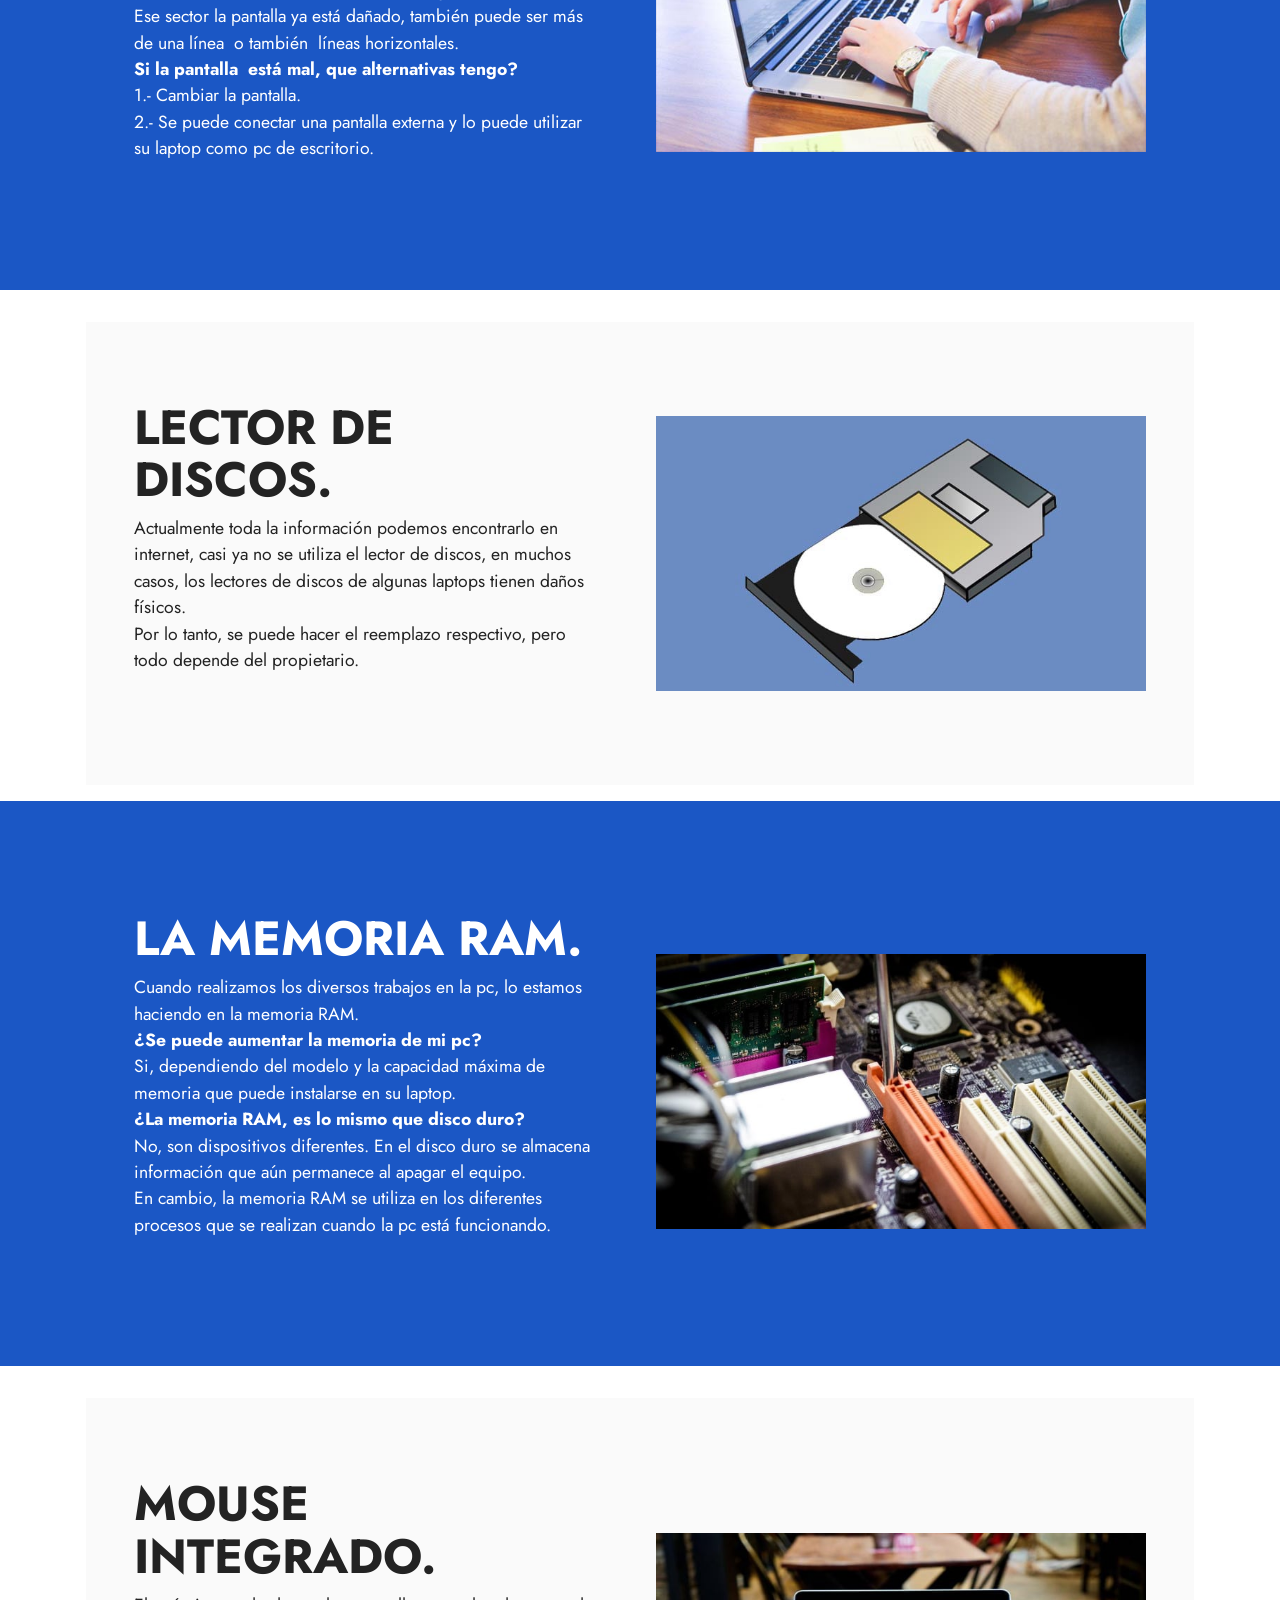
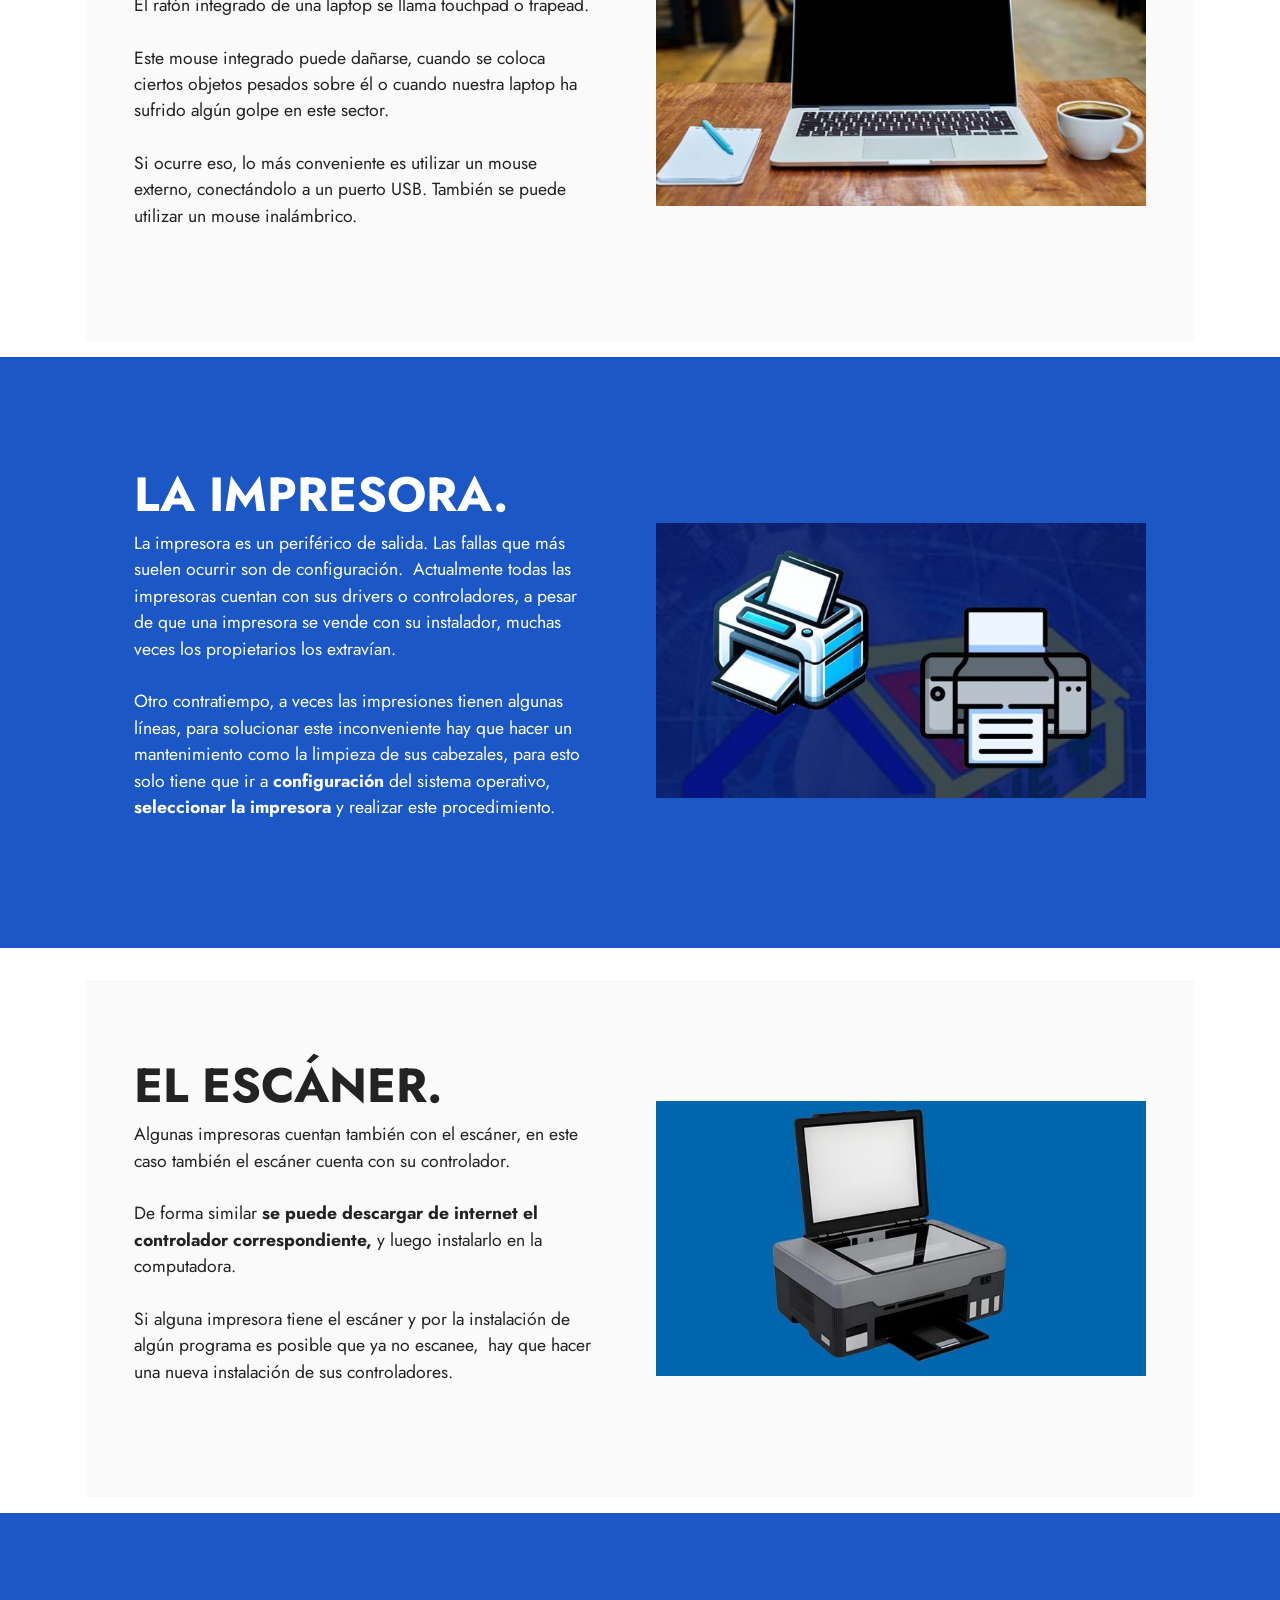
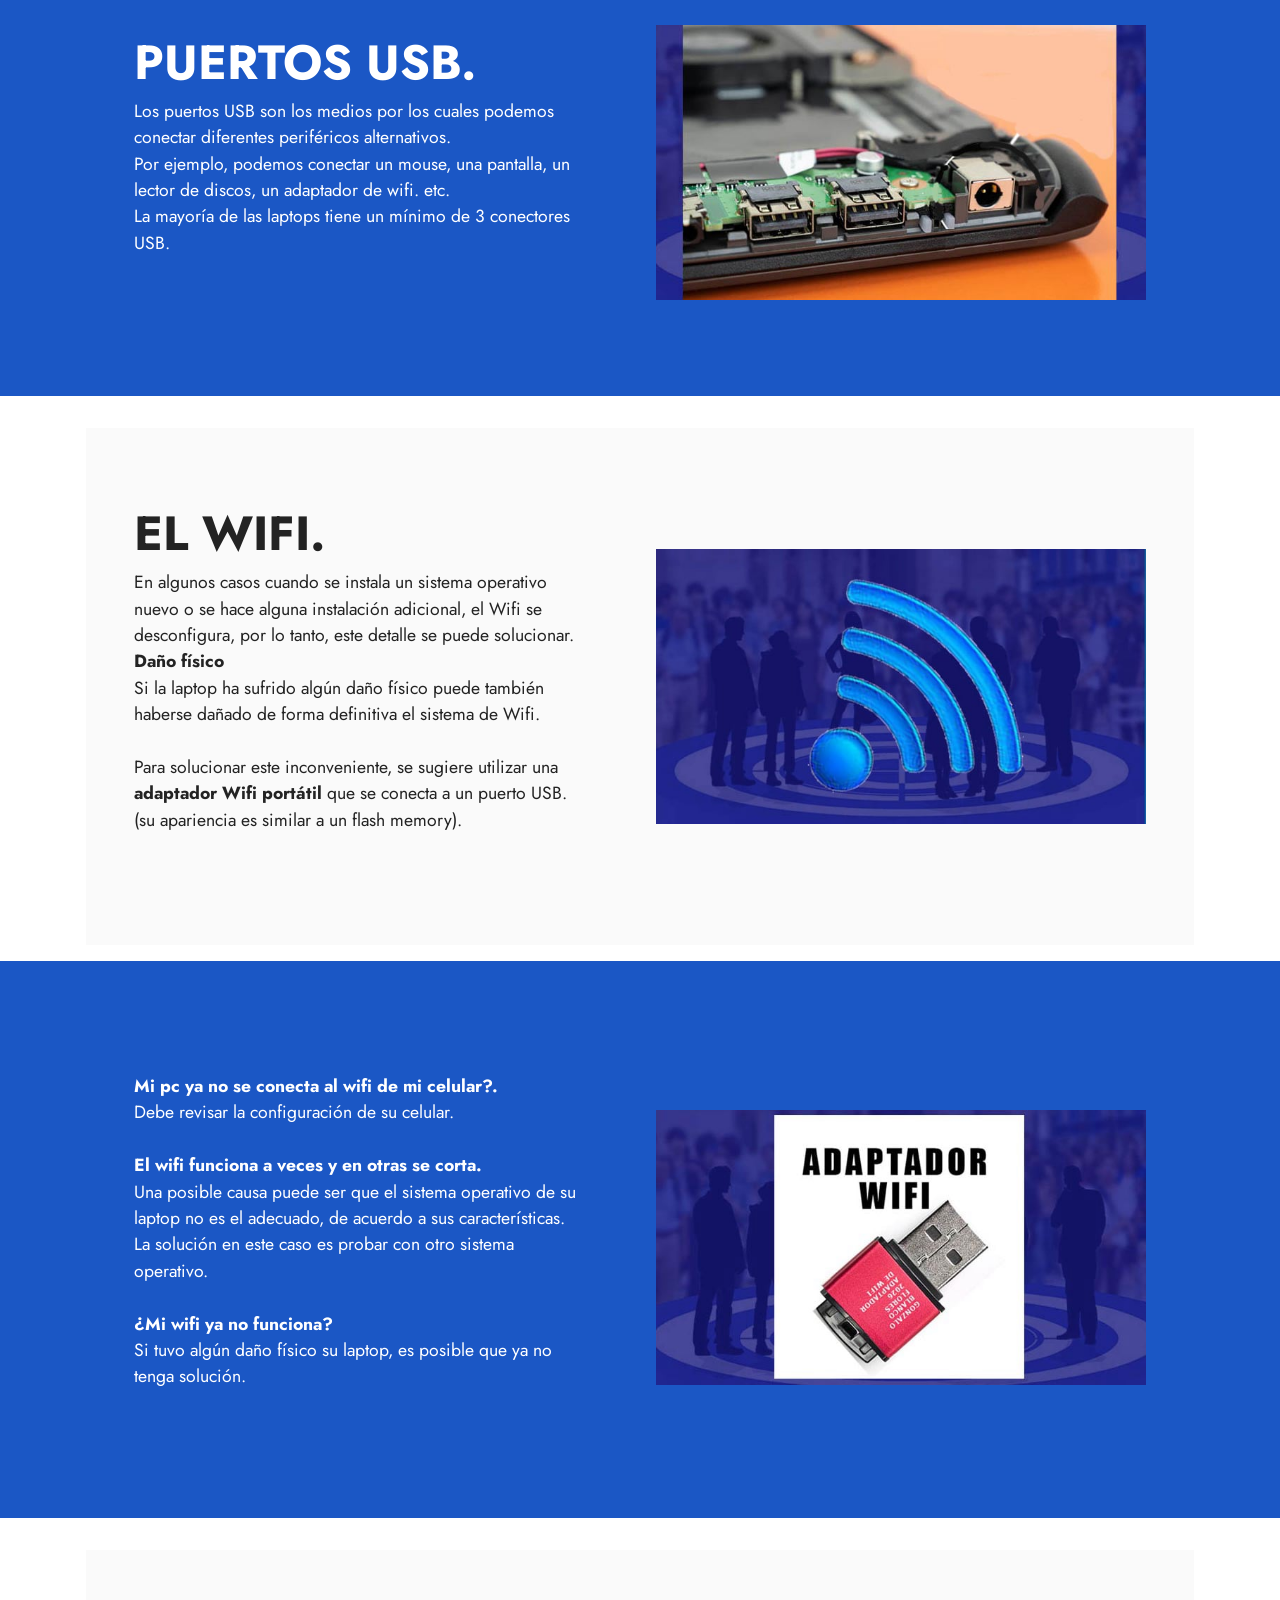
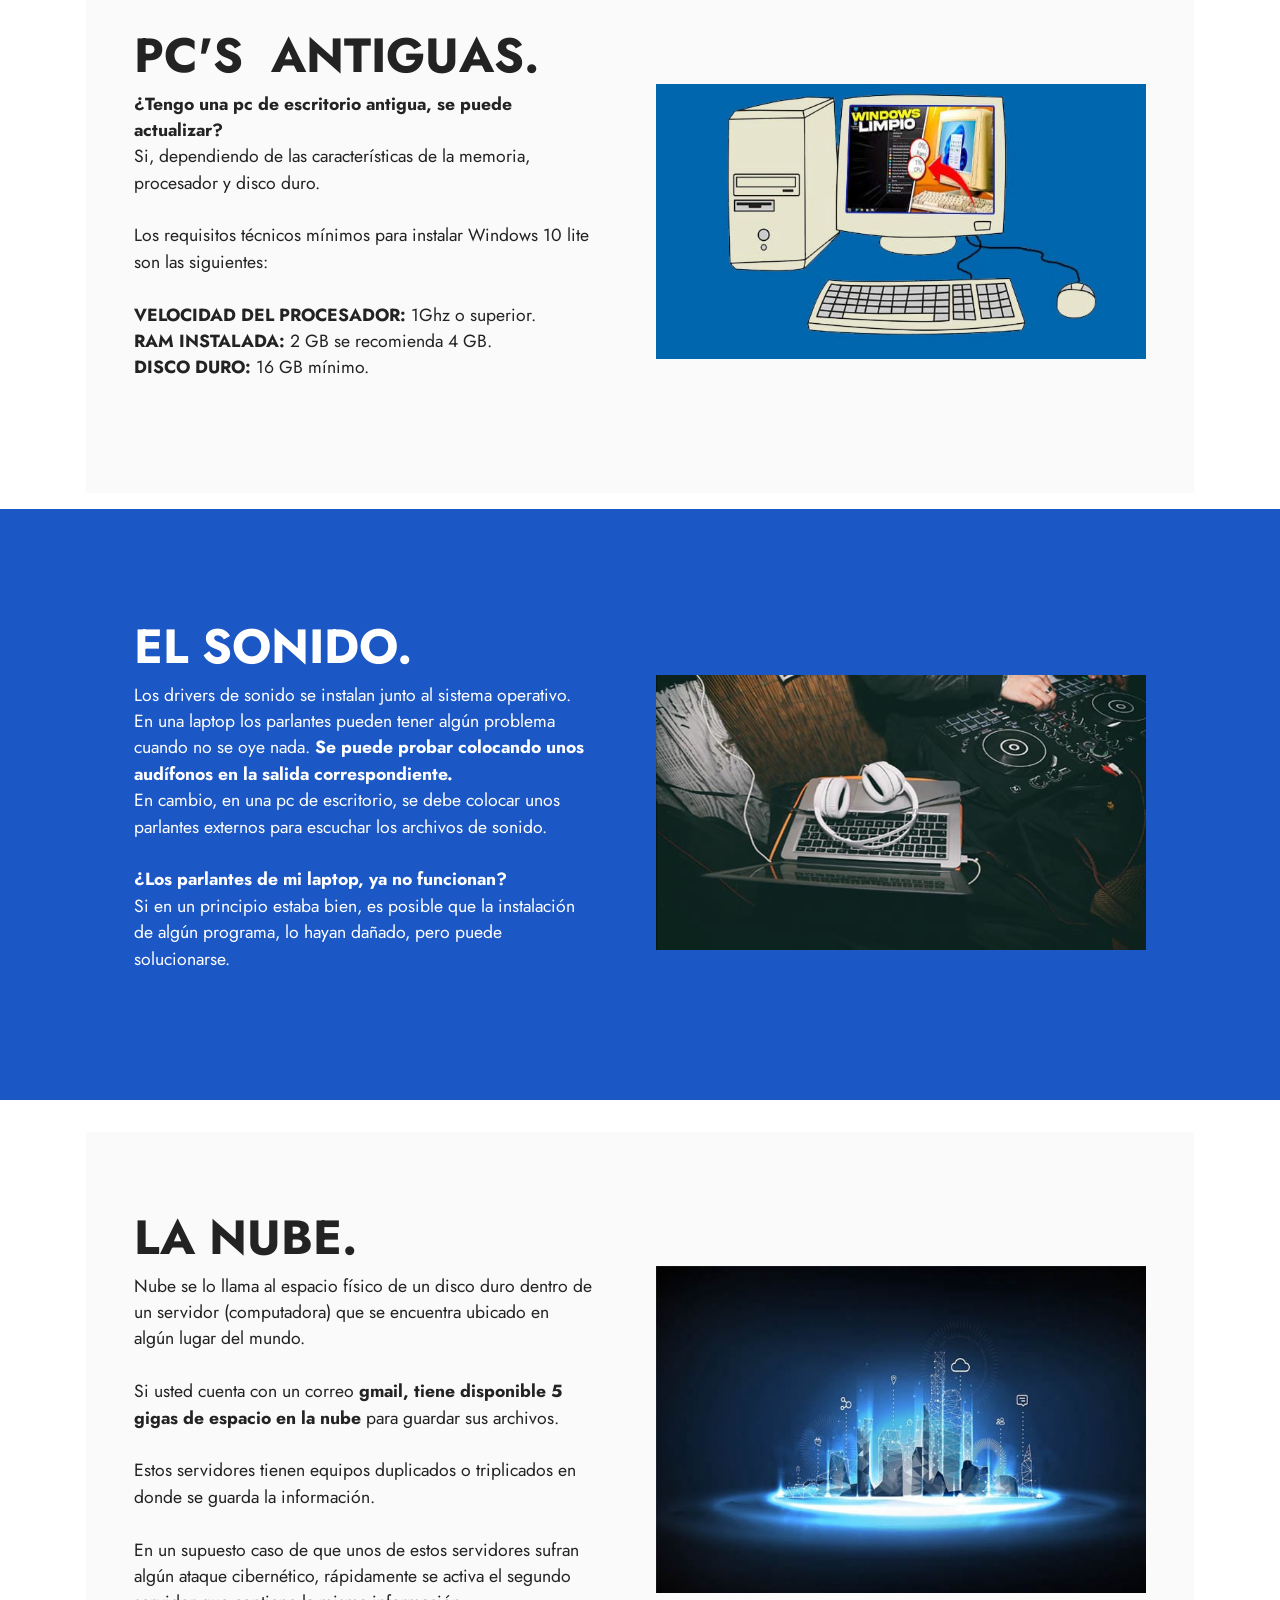
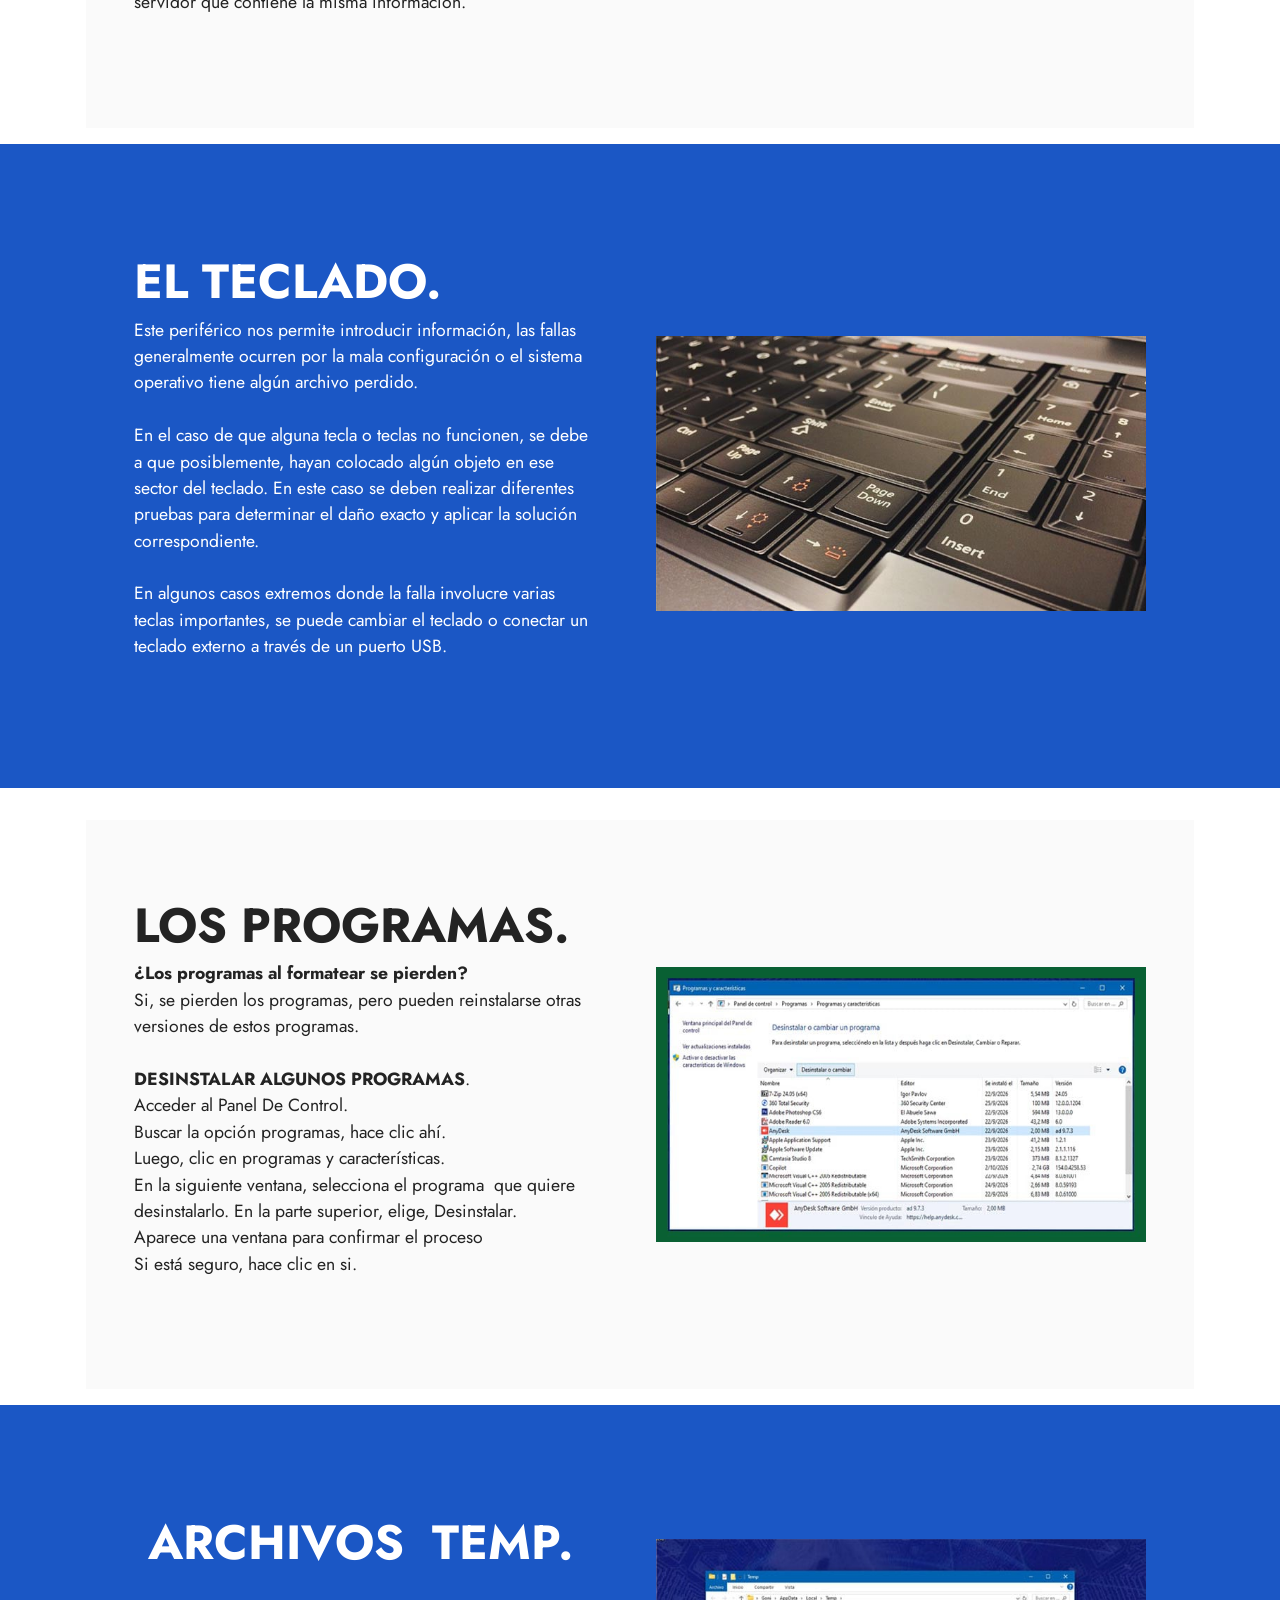
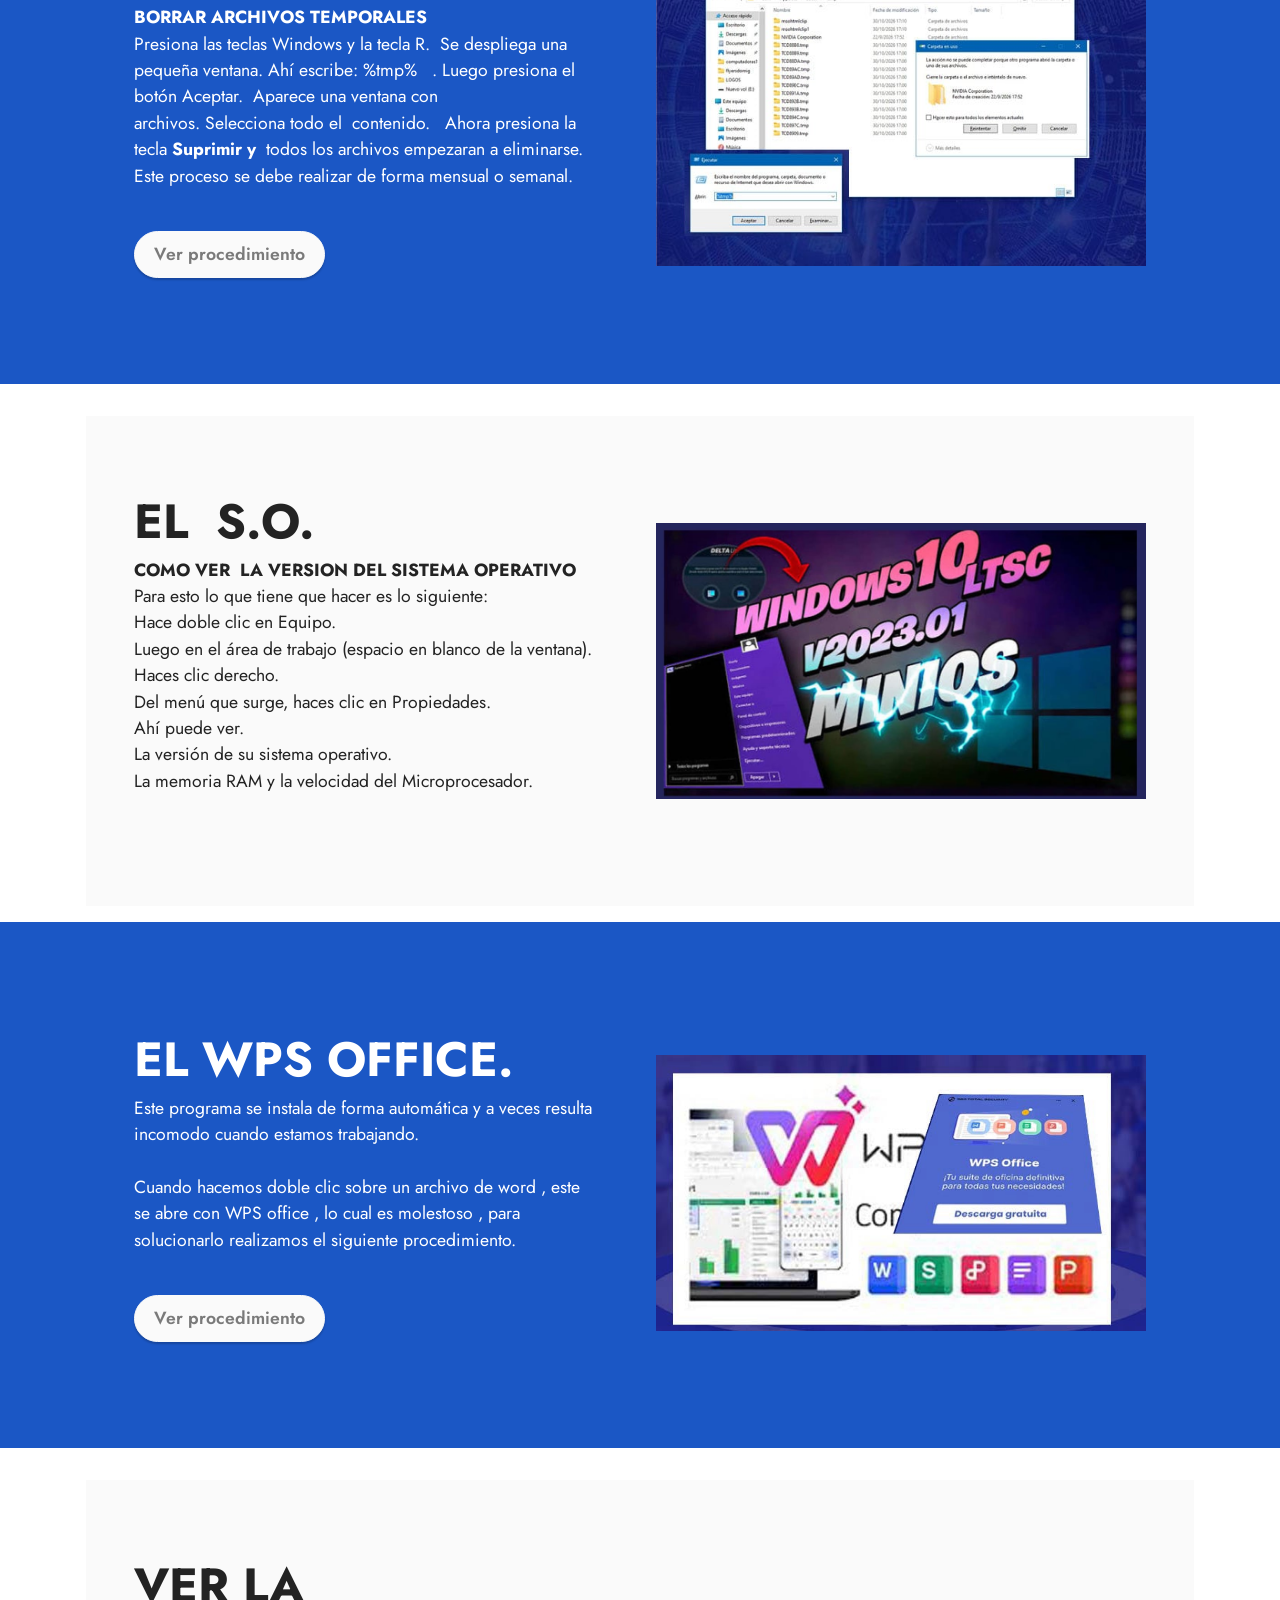
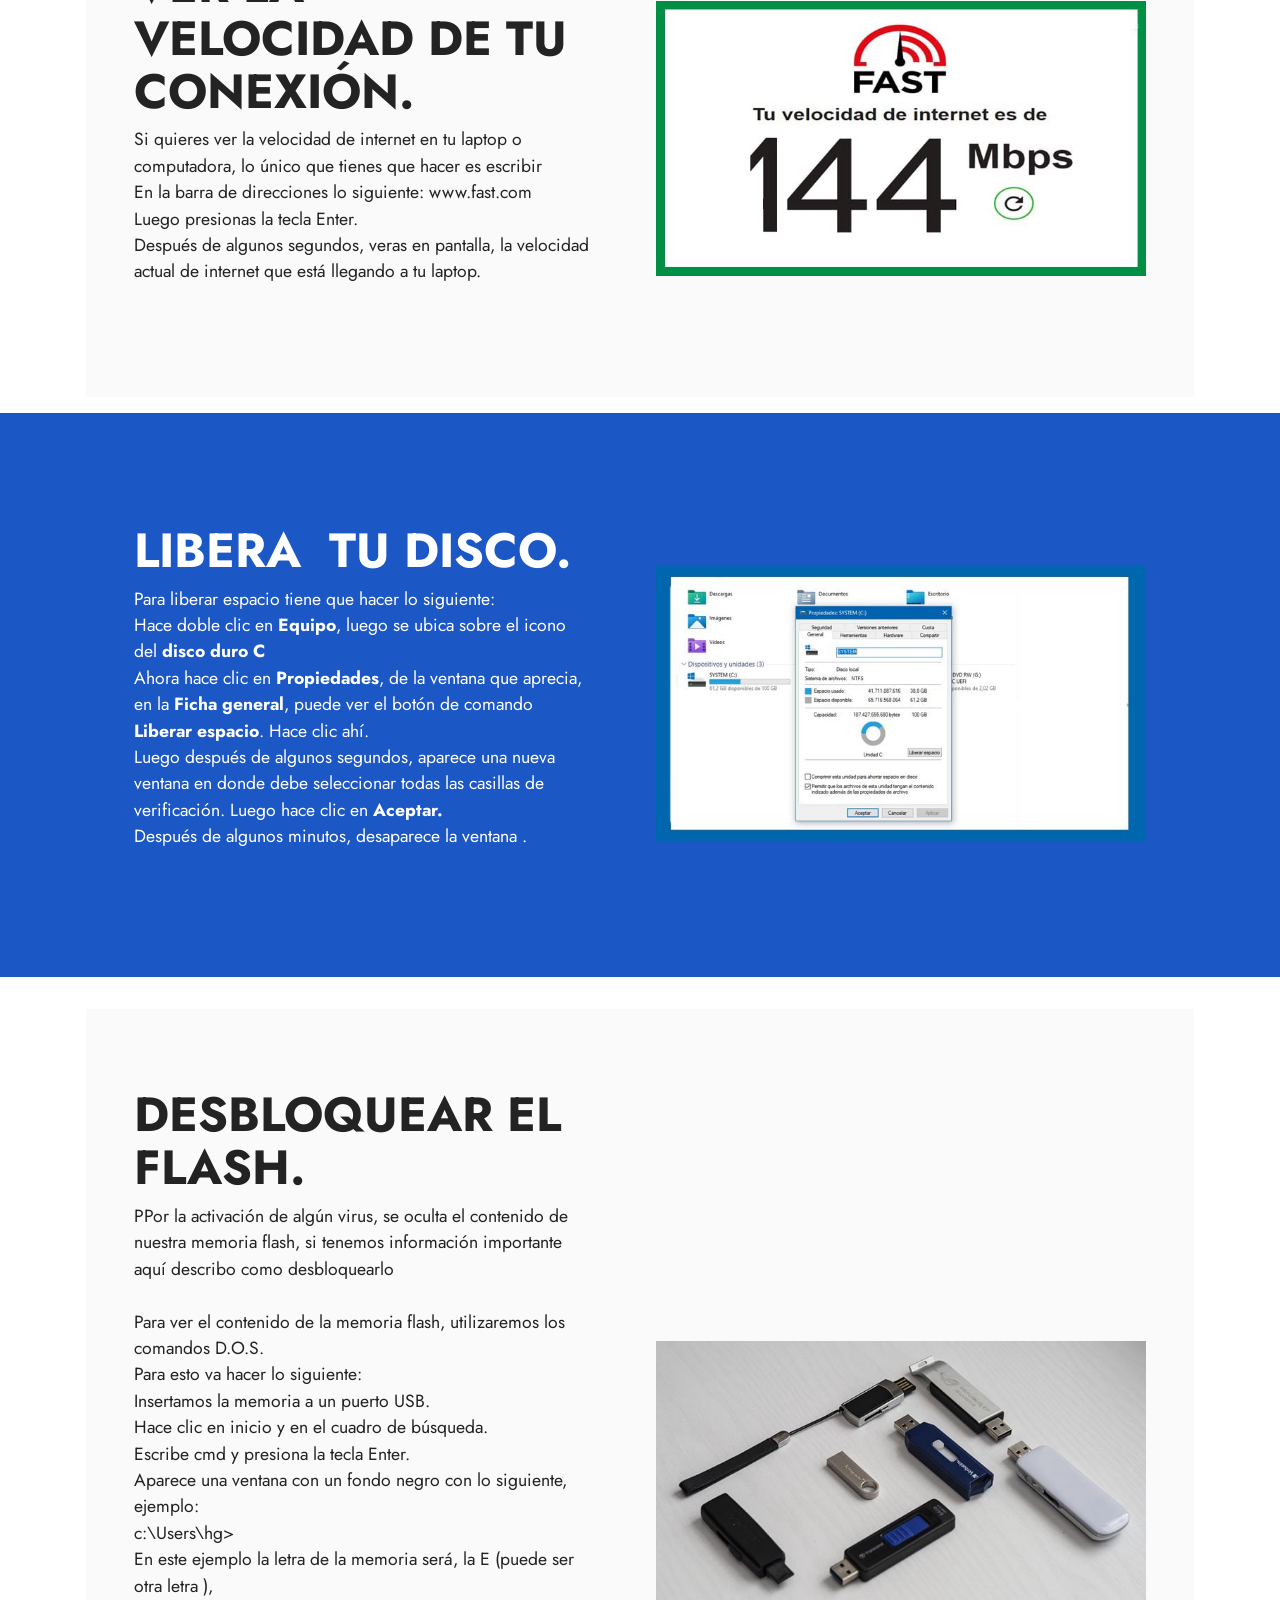
<file: pregfrec.html>
<!DOCTYPE html>
<html  >
<head>
  <!-- Site made with Mobirise Website Builder v6.1.12, https://mobirise.com -->
  <meta charset="UTF-8">
  <meta http-equiv="X-UA-Compatible" content="IE=edge">
  <meta name="generator" content="Mobirise v6.1.12, mobirise.com">
  <meta name="viewport" content="width=device-width, initial-scale=1, minimum-scale=1">
  <link rel="shortcut icon" href="assets/images/logo29923qr-160x160.png" type="image/x-icon">
  <meta name="description" content="">
  
  
  <title>Pregfrec</title>
  <link rel="stylesheet" href="assets/bootstrap/css/bootstrap.min.css">
  <link rel="stylesheet" href="assets/dropdown/css/style.css">
  <link rel="stylesheet" href="assets/socicon/css/styles.css">
  <link rel="stylesheet" href="assets/theme/css/style.css">
  <link rel="preload" href="https://fonts.googleapis.com/css?family=Jost:100,200,300,400,500,600,700,800,900,100i,200i,300i,400i,500i,600i,700i,800i,900i&display=swap" as="style" onload="this.onload=null;this.rel='stylesheet'">
  <noscript><link rel="stylesheet" href="https://fonts.googleapis.com/css?family=Jost:100,200,300,400,500,600,700,800,900,100i,200i,300i,400i,500i,600i,700i,800i,900i&display=swap"></noscript>
  <link rel="preload" as="style" href="assets/mobirise/css/mbr-additional.css?v=eQz19b"><link rel="stylesheet" href="assets/mobirise/css/mbr-additional.css?v=eQz19b" type="text/css">

  
  
  
</head>
<body>
  
  <section data-bs-version="5.1" class="menu menu2 cid-vBazbzDKsf" once="menu" id="menu2-3x">
    
    <nav class="navbar navbar-dropdown navbar-expand-lg">
        <div class="container">
            <div class="navbar-brand">
                <span class="navbar-logo">
                    
                        <img src="assets/images/logo29923qr-160x160.png" alt="" style="height: 5rem;">
                    
                </span>
                <span class="navbar-caption-wrap"><a class="navbar-caption text-black text-primary display-7">Goblanet</a></span>
            </div>
            <button class="navbar-toggler" type="button" data-toggle="collapse" data-bs-toggle="collapse" data-target="#navbarSupportedContent" data-bs-target="#navbarSupportedContent" aria-controls="navbarNavAltMarkup" aria-expanded="false" aria-label="Toggle navigation">
                <div class="hamburger">
                    <span></span>
                    <span></span>
                    <span></span>
                    <span></span>
                </div>
            </button>
            <div class="collapse navbar-collapse" id="navbarSupportedContent">
                <ul class="navbar-nav nav-dropdown nav-right" data-app-modern-menu="true"><li class="nav-item"><a class="nav-link link text-black text-primary display-4" href="index.html">Inicio</a></li>
                    <li class="nav-item"><a class="nav-link link text-black text-primary display-4" href="admin.html">Admin</a></li><li class="nav-item dropdown"><a class="nav-link link text-black text-primary dropdown-toggle display-4" href="index.html#header14-1j" data-toggle="dropdown-submenu" data-bs-toggle="dropdown" data-bs-auto-close="outside" aria-expanded="true">Productos</a><div class="dropdown-menu" aria-labelledby="dropdown-957"><a class="text-black text-primary dropdown-item display-4" href="ejercicios.html">Ejercicios</a><a class="text-black text-primary dropdown-item display-4" href="tutoriales.html">Tutoriales</a><a class="text-black text-primary dropdown-item display-4" href="textospdf.html">Textos pdf</a><a class="text-black text-primary dropdown-item display-4" href="registrodenotas.html">Registro</a><a class="text-black text-primary dropdown-item display-4" href="globex.html">Globex</a></div></li><li class="nav-item dropdown"><a class="nav-link link text-black text-primary dropdown-toggle display-4" href="index.html#header14-1j" data-toggle="dropdown-submenu" data-bs-toggle="dropdown" data-bs-auto-close="outside" aria-expanded="false">Servicios</a><div class="dropdown-menu" aria-labelledby="dropdown-927"><a class="text-black text-primary dropdown-item display-4" href="avisosmitarija.html">Mi Tarija</a><a class="text-black text-primary dropdown-item display-4" href="servitec.html">Servitec</a></div></li>
                    <li class="nav-item"><a class="nav-link link text-black text-primary display-4" href="contacto.html">Contacto</a></li></ul>
                
                
            </div>
        </div>
    </nav>
</section>

<section data-bs-version="5.1" class="info1 cid-vBxNE5DwdY" id="info1-55">
    

    
    
    <div class="align-center container">
        <div class="row justify-content-center">
            <div class="col-12 col-lg-8">
                <h3 class="mbr-section-title mb-4 mbr-fonts-style display-1">
                    <strong>Preguntas frecuentes.</strong>
                </h3>
                
                
            </div>
        </div>
    </div>
</section>

<section data-bs-version="5.1" class="features17 cid-vBsK75Bb8C" id="features17-53">
    

    
    
    <div class="container">
        <div class="content-wrapper">
            <div class="row align-items-center">
                <div class="col-12 col-lg-6">
                    <div class="image-wrapper">
                        <img src="assets/images/prefec-612x397.jpg" alt="">
                    </div>
                </div>
                <div class="col-12 col-lg">
                    <div class="text-wrapper">
                        <h6 class="card-title mbr-fonts-style display-5"><strong>Elige una de la siguientes alternativas:</strong></h6>
                        <p class="mbr-text mbr-fonts-style mb-4 display-4"><a href="pregfrec.html#features16-49" class="text-primary">Encendido</a>. <a href="pregfrec.html#features16-4a" class="text-primary">Cargador</a>. <a href="pregfrec.html#features16-4b" class="text-primary">Batería</a>. <a href="pregfrec.html#features16-4c" class="text-primary">Disco Duro</a>. <a href="pregfrec.html#features16-4d" class="text-primary">Particiones.</a><a href="pregfrec.html#features16-4e" class="text-primary">&nbsp;Pantalla. </a><a href="pregfrec.html#features16-4f" class="text-primary">Lector de discos.</a><a> </a><a href="pregfrec.html#features16-4g" class="text-primary">Memoria Ram</a><a href="pregfrec.html#features16-4f" class="text-primary"></a><a>.</a> <a href="pregfrec.html#features16-4h" class="text-primary">Mouse Integrado.</a> <a href="pregfrec.html#features16-4i" class="text-primary">La Impresora.</a> <a href="pregfrec.html#features16-4j" class="text-primary">El Escáner.</a> <a href="pregfrec.html#features16-4k" class="text-primary">Puertos Usb.</a> <a href="pregfrec.html#features16-4l" class="text-primary">El Wifi.</a> <a href="pregfrec.html#features16-4n" class="text-primary">Las pc’s Antiguas.</a> <a href="pregfrec.html#features16-4o" class="text-primary">El Sonido.</a> <a href="pregfrec.html#features16-4p" class="text-primary">La Nube.</a> <a href="pregfrec.html#features16-4q" class="text-primary">El Teclado.</a> <a href="pregfrec.html#features16-4r" class="text-primary">Desinstalar Programas.</a>  <a href="pregfrec.html#features16-4s" class="text-primary">Archivos Temporales</a>. <a href="pregfrec.html#features16-4t" class="text-primary">Como Ver La Versión del S.O.</a> <a href="pregfrec.html#features16-4u" class="text-primary">El Wps Office.</a> <a href="pregfrec.html#features16-4v" class="text-primary">Ver La Velocidad de internet.</a>  <a href="pregfrec.html#features16-4w" class="text-primary">Liberar Espacio.</a>  <a href="pregfrec.html#features16-4x" class="text-primary">Desbloquear El Flash.</a> <a href="pregfrec.html#features16-4z" class="text-primary">De Word A Pdf.</a> <a href="pregfrec.html#features16-50" class="text-primary">Diagnóstico</a>. <a href="pregfrec.html#features16-51" class="text-primary">Reparación.</a></p>
                        
                    </div>
                </div>
            </div>
        </div>
    </div>
</section>

<section data-bs-version="5.1" class="features16 cid-vBazZmYbwr" id="features16-49">

    

    
    
    <div class="container">
        <div class="content-wrapper">
            <div class="row align-items-center">
                <div class="col-12 col-lg">
                    <div class="text-wrapper">
                        <h6 class="card-title mbr-fonts-style display-2">
                            <strong>ENCENDIDO.</strong>
                        </h6>
                        <p class="mbr-text mbr-fonts-style mb-4 display-4"><strong>¿Mi pc no enciende?
</strong><br>Hay que ver si el cargador está conectado a la tensión 220 v.
<br><strong>¿Mi pc de escritorio no enciende?
</strong><br>Las causas son variadas, hay que hacer una revisión por etapas. Y la primera es ver que esté conectado correctamente, y aun así no funciona, existen diferentes posibilidades de fallas.
<br><strong>¿Mi pc es muy lento al encenderse?
</strong><br>Existen varias causas, se recomienda llevarlo al servicio técnico para que detecte la falla y le ponga una solución.
<br><strong>¿Mi laptop después de unos minutos, se apaga solo?</strong><br>El S.O. esta dañado, hay virus o es un problema de temperatura.&nbsp;<br></p>
                        
                    </div>
                </div>
                <div class="col-12 col-lg-6">
                    <div class="image-wrapper">
                        <img src="assets/images/onoff-696x391.jpg" alt="">
                    </div>
                </div>
            </div>
        </div>
    </div>
</section>

<section data-bs-version="5.1" class="features16 cid-vBaA3vPb1T" id="features16-4a">

    

    
    
    <div class="container">
        <div class="content-wrapper">
            <div class="row align-items-center">
                <div class="col-12 col-lg">
                    <div class="text-wrapper">
                        <h6 class="card-title mbr-fonts-style display-2">
                            <strong>CARGADOR.</strong>
                        </h6>
                        <p class="mbr-text mbr-fonts-style mb-4 display-4">El cargador de la batería, es un dispositivo electrónico, independiente, se debe tener cuidado al manipularlo.&nbsp;<br>
<br><strong>Mi cargador calienta mucho, ¿a qué se debe?
</strong><br>El calentamiento es parte de su funcionamiento, y tiene su límite de temperatura y esto no debe preocupar al usuario.
<br><strong>¿El cargador está conectado y aun así no enciende?
</strong><br>Posiblemente el cargador tiene algún problema, se puede intentar probar con otro cargador.
<br><strong>¿El cargador es nuevo aun así no funciona?
</strong><br>Posiblemente el conector del cargador o de la laptop tiene problemas, debe llevar al servicio técnico.&nbsp;<br></p>
                        
                    </div>
                </div>
                <div class="col-12 col-lg-6">
                    <div class="image-wrapper">
                        <img src="assets/images/cargador-696x391.jpg" alt="">
                    </div>
                </div>
            </div>
        </div>
    </div>
</section>

<section data-bs-version="5.1" class="features16 cid-vBaA4aisc5" id="features16-4b">

    

    
    
    <div class="container">
        <div class="content-wrapper">
            <div class="row align-items-center">
                <div class="col-12 col-lg">
                    <div class="text-wrapper">
                        <h6 class="card-title mbr-fonts-style display-2">
                            <strong>BATERÍA.</strong>
                        </h6>
                        <p class="mbr-text mbr-fonts-style mb-4 display-4"><strong>¿La batería de mi laptop no carga hasta el 100%, cual es la causa?
</strong><br>El sensor de la batería está dañado. La causa más común es que la laptop sufrió un daño físico una caída o ingreso agua al interior de la laptop.
<br>
<br><strong>¿Mi laptop solo funciona cuando está conectado a la tensión 220 v, a que se debe?
</strong><br>La batería ya tiene problemas, la solución más práctica es cambiar de batería.&nbsp;<br></p>
                        
                    </div>
                </div>
                <div class="col-12 col-lg-6">
                    <div class="image-wrapper">
                        <img src="assets/images/baterias-696x391.jpg" alt="">
                    </div>
                </div>
            </div>
        </div>
    </div>
</section>

<section data-bs-version="5.1" class="features16 cid-vBaA4JBl5Z" id="features16-4c">

    

    
    
    <div class="container">
        <div class="content-wrapper">
            <div class="row align-items-center">
                <div class="col-12 col-lg">
                    <div class="text-wrapper">
                        <h6 class="card-title mbr-fonts-style display-2"><strong>DISCO DURO.&nbsp;</strong></h6>
                        <p class="mbr-text mbr-fonts-style mb-4 display-4">El disco duro es el periférico donde se graba el sistema operativo, los programas y los archivos que generan los programas que utilizamos.
<br>Puede presentar fallas leves o fallas muy graves.
<br>
<br><strong>DISCO DURO DAÑADO PARCIALMENTE.
</strong><br>Es probable que el disco duro mecánico, este ya con algunos sectores dañados.<br><strong>Solución parcial.
</strong><br>Hay que realizar un formateo total y profundo del disco duro y   luego    instalar nuevamente un sistema operativo adecuado.<br></p>
                        
                    </div>
                </div>
                <div class="col-12 col-lg-6">
                    <div class="image-wrapper">
                        <img src="assets/images/vdiscosduros-696x391.jpg" alt="">
                    </div>
                </div>
            </div>
        </div>
    </div>
</section>

<section data-bs-version="5.1" class="features16 cid-vBaKcogkak" id="features16-52">

    

    
    
    <div class="container">
        <div class="content-wrapper">
            <div class="row align-items-center">
                <div class="col-12 col-lg">
                    <div class="text-wrapper">
                        
                        <p class="mbr-text mbr-fonts-style mb-4 display-4"><br><strong>Solución final.
</strong><br>Cambiar el disco duro mecánico por un disco duro sólido.&nbsp;<br><br><strong>¿Al&nbsp; formatear la&nbsp; pc, se pierde la información?
</strong><br>Sí, pero la información puede extraerse a un medio externo, o trasladarlo a la otra partición.<br><strong>¿Los programas al formatear se pierden?
</strong><br>Si, pero pueden reinstalarse las mismas versiones.<br><strong>¿Cambiando el disco duro, mi laptop será más rápida?
</strong><br>Si, al cambiarlo por un disco solido.<br><strong>¿Mi laptop solo tiene un disco duro, esto puede ocasionar algún problema?
</strong><br>Si, lo más recomendable es dividir ese disco, en dos particiones.<br></p>
                        
                    </div>
                </div>
                <div class="col-12 col-lg-6">
                    <div class="image-wrapper">
                        <img src="assets/images/discolsolido-696x391.jpg" alt="">
                    </div>
                </div>
            </div>
        </div>
    </div>
</section>

<section data-bs-version="5.1" class="features16 cid-vBaA5lvgIl" id="features16-4d">

    

    
    
    <div class="container">
        <div class="content-wrapper">
            <div class="row align-items-center">
                <div class="col-12 col-lg">
                    <div class="text-wrapper">
                        <h6 class="card-title mbr-fonts-style display-2">
                            <strong>PARTICIONES.</strong>
                        </h6>
                        <p class="mbr-text mbr-fonts-style mb-4 display-4">Mínimamente el disco duro de una laptop, debe contar con dos particiones.&nbsp;En la primera partición (disco C), generalmente se instala el sistema operativo y los programas.
<br>En la segunda partición (disco D o E) se almacena la información (archivos).
<br>
<br><strong>¿Mi pc&nbsp; puede tener dos discos duros físicos?
</strong><br>Si, si es una computadora de escritorio, en la laptop, no hay espacio físico para instalar otro disco.&nbsp;<br><strong>¿Se puede recuperar la información del disco?
</strong><br>Depende del daño que haya sufrido, pero en la mayoría de los casos puede recuperarse la información.&nbsp;<br></p>
                        
                    </div>
                </div>
                <div class="col-12 col-lg-6">
                    <div class="image-wrapper">
                        <img src="assets/images/particionadodisco-696x391.jpg" alt="">
                    </div>
                </div>
            </div>
        </div>
    </div>
</section>

<section data-bs-version="5.1" class="features16 cid-vBaBmIRVN9" id="features16-4e">

    

    
    
    <div class="container">
        <div class="content-wrapper">
            <div class="row align-items-center">
                <div class="col-12 col-lg">
                    <div class="text-wrapper">
                        <h6 class="card-title mbr-fonts-style display-2">
                            <strong>PANTALLA.</strong>
                        </h6>
                        <p class="mbr-text mbr-fonts-style mb-4 display-4">Aquí están algunas consultas sobre la pantalla.
<br><strong>¿La pantalla de mi laptop tiene unas manchas?
</strong><br>Posiblemente ya venía con algunas manchas pequeñas de fábrica, la solución más practica en este caso es cambiar de pantalla.
<br><strong>¿Mi pantalla tiene una línea vertical fija? 
</strong><br>Ese sector la pantalla ya está dañado, también puede ser más de una línea&nbsp; o también&nbsp; líneas horizontales.&nbsp;<br><strong>Si la pantalla&nbsp; está mal, que alternativas tengo?
</strong><br> 1.-  Cambiar la pantalla.
<br>2.-  Se puede conectar una pantalla externa y lo puede utilizar su laptop como pc de escritorio.&nbsp;<br></p>
                        
                    </div>
                </div>
                <div class="col-12 col-lg-6">
                    <div class="image-wrapper">
                        <img src="assets/images/a5-640x427.jpg" alt="">
                    </div>
                </div>
            </div>
        </div>
    </div>
</section>

<section data-bs-version="5.1" class="features16 cid-vBaBGCk4KF" id="features16-4f">

    

    
    
    <div class="container">
        <div class="content-wrapper">
            <div class="row align-items-center">
                <div class="col-12 col-lg">
                    <div class="text-wrapper">
                        <h6 class="card-title mbr-fonts-style display-2"><strong>LECTOR DE DISCOS.</strong></h6>
                        <p class="mbr-text mbr-fonts-style mb-4 display-4">Actualmente toda la información podemos encontrarlo en internet, casi ya no se utiliza el lector de discos, en muchos casos, los lectores de discos de algunas laptops tienen daños físicos. 
<br>Por lo tanto, se puede hacer el reemplazo respectivo, pero todo depende del propietario.<br></p>
                        
                    </div>
                </div>
                <div class="col-12 col-lg-6">
                    <div class="image-wrapper">
                        <img src="assets/images/lectordiscos-696x391.jpg" alt="">
                    </div>
                </div>
            </div>
        </div>
    </div>
</section>

<section data-bs-version="5.1" class="features16 cid-vBaBOWEhsn" id="features16-4g">

    

    
    
    <div class="container">
        <div class="content-wrapper">
            <div class="row align-items-center">
                <div class="col-12 col-lg">
                    <div class="text-wrapper">
                        <h6 class="card-title mbr-fonts-style display-2"><strong>LA MEMORIA RAM.</strong></h6>
                        <p class="mbr-text mbr-fonts-style mb-4 display-4">Cuando realizamos los diversos trabajos en la pc, lo estamos haciendo en la memoria RAM.<br><strong>¿Se puede aumentar la memoria de mi pc?
</strong><br>Si, dependiendo del modelo y la capacidad máxima de memoria que puede instalarse en su laptop.
<br><strong>¿La memoria RAM, es lo mismo que disco duro?
</strong><br>No, son dispositivos diferentes. En el disco duro se almacena información que aún permanece al apagar el equipo. 
<br>En cambio, la memoria RAM se utiliza en los diferentes procesos que se realizan cuando la pc está funcionando.<br></p>
                        
                    </div>
                </div>
                <div class="col-12 col-lg-6">
                    <div class="image-wrapper">
                        <img src="assets/images/vranuras20dim-696x391.jpg" alt="">
                    </div>
                </div>
            </div>
        </div>
    </div>
</section>

<section data-bs-version="5.1" class="features16 cid-vBaBYfOWE5" id="features16-4h">

    

    
    
    <div class="container">
        <div class="content-wrapper">
            <div class="row align-items-center">
                <div class="col-12 col-lg">
                    <div class="text-wrapper">
                        <h6 class="card-title mbr-fonts-style display-2"><strong>MOUSE INTEGRADO.</strong></h6>
                        <p class="mbr-text mbr-fonts-style mb-4 display-4">El ratón integrado de una laptop se llama touchpad o trapead.
<br>
<br>Este mouse integrado puede dañarse, cuando se coloca ciertos objetos pesados sobre él o cuando nuestra laptop ha sufrido algún golpe en este sector.<br>
<br>Si ocurre eso, lo más conveniente es utilizar un mouse externo, conectándolo a un puerto USB.  También se puede utilizar un mouse inalámbrico.<br></p>
                        
                    </div>
                </div>
                <div class="col-12 col-lg-6">
                    <div class="image-wrapper">
                        <img src="assets/images/nweb16-696x387.jpg" alt="">
                    </div>
                </div>
            </div>
        </div>
    </div>
</section>

<section data-bs-version="5.1" class="features16 cid-vBaC6Lu8fj" id="features16-4i">

    

    
    
    <div class="container">
        <div class="content-wrapper">
            <div class="row align-items-center">
                <div class="col-12 col-lg">
                    <div class="text-wrapper">
                        <h6 class="card-title mbr-fonts-style display-2"><strong>LA IMPRESORA.</strong></h6>
                        <p class="mbr-text mbr-fonts-style mb-4 display-4">La impresora es un periférico de salida. Las fallas que más suelen ocurrir son de configuración.&nbsp;&nbsp;Actualmente todas las impresoras cuentan con sus drivers o controladores, a pesar de que una impresora se vende con su instalador, muchas veces los propietarios los extravían.
<br>
<br>Otro contratiempo, a veces las impresiones tienen algunas líneas, para solucionar este inconveniente hay que hacer un mantenimiento como la limpieza de sus cabezales, para esto solo tiene que ir a <strong>configuración</strong> del sistema operativo, <strong>seleccionar la impresora</strong> y realizar este procedimiento.<br></p>
                        
                    </div>
                </div>
                <div class="col-12 col-lg-6">
                    <div class="image-wrapper">
                        <img src="assets/images/sabimpresora-696x391.jpg" alt="">
                    </div>
                </div>
            </div>
        </div>
    </div>
</section>

<section data-bs-version="5.1" class="features16 cid-vBaCfSX4S9" id="features16-4j">

    

    
    
    <div class="container">
        <div class="content-wrapper">
            <div class="row align-items-center">
                <div class="col-12 col-lg">
                    <div class="text-wrapper">
                        <h6 class="card-title mbr-fonts-style display-2"><strong>EL ESCÁNER.</strong></h6>
                        <p class="mbr-text mbr-fonts-style mb-4 display-4">Algunas impresoras cuentan también con el escáner, en este caso también el escáner cuenta con su controlador.
<br>
<br>De forma similar <strong>se puede descargar de internet el controlador correspondiente,</strong> y luego instalarlo en la computadora.
<br>
<br>Si alguna impresora tiene el escáner y por la instalación de algún programa es posible que ya no escanee,&nbsp; hay que hacer una nueva instalación de sus controladores.<br></p>
                        
                    </div>
                </div>
                <div class="col-12 col-lg-6">
                    <div class="image-wrapper">
                        <img src="assets/images/escaner-696x391.jpg" alt="">
                    </div>
                </div>
            </div>
        </div>
    </div>
</section>

<section data-bs-version="5.1" class="features16 cid-vBaCoJ34MV" id="features16-4k">

    

    
    
    <div class="container">
        <div class="content-wrapper">
            <div class="row align-items-center">
                <div class="col-12 col-lg">
                    <div class="text-wrapper">
                        <h6 class="card-title mbr-fonts-style display-2"><strong>PUERTOS USB.</strong></h6>
                        <p class="mbr-text mbr-fonts-style mb-4 display-4">Los puertos USB son los medios por los cuales podemos conectar diferentes periféricos alternativos.
<br>Por ejemplo, podemos conectar un mouse, una pantalla, un lector de discos, un adaptador de wifi. etc.
<br>La mayoría de las laptops tiene un mínimo de 3 conectores USB.<br></p>
                        
                    </div>
                </div>
                <div class="col-12 col-lg-6">
                    <div class="image-wrapper">
                        <img src="assets/images/usb-696x391.jpg" alt="">
                    </div>
                </div>
            </div>
        </div>
    </div>
</section>

<section data-bs-version="5.1" class="features16 cid-vBaCwbJfi0" id="features16-4l">

    

    
    
    <div class="container">
        <div class="content-wrapper">
            <div class="row align-items-center">
                <div class="col-12 col-lg">
                    <div class="text-wrapper">
                        <h6 class="card-title mbr-fonts-style display-2"><strong>EL WIFI.</strong></h6>
                        <p class="mbr-text mbr-fonts-style mb-4 display-4">En algunos casos    cuando se instala un sistema operativo nuevo o se hace alguna instalación adicional, el Wifi se desconfigura, por lo tanto, este detalle se puede solucionar.
<br><strong>Daño físico</strong><br>Si la laptop ha sufrido algún daño físico puede también haberse dañado de forma definitiva el sistema de Wifi.
<br>
<br>Para solucionar este inconveniente, se sugiere utilizar una <strong>adaptador Wifi portátil </strong>que se conecta a un puerto USB. (su apariencia es similar a un flash memory).<br></p>
                        
                    </div>
                </div>
                <div class="col-12 col-lg-6">
                    <div class="image-wrapper">
                        <img src="assets/images/sec3b1alwifi-696x391.jpg" alt="">
                    </div>
                </div>
            </div>
        </div>
    </div>
</section>

<section data-bs-version="5.1" class="features16 cid-vBaCMdGTJ1" id="features16-4m">

    

    
    
    <div class="container">
        <div class="content-wrapper">
            <div class="row align-items-center">
                <div class="col-12 col-lg">
                    <div class="text-wrapper">
                        
                        <p class="mbr-text mbr-fonts-style mb-4 display-4"><strong>Mi pc ya no se conecta al wifi de mi celular?.
</strong><br>Debe revisar la configuración de su celular.<br>
<br><strong>El wifi funciona a veces y en otras se corta.</strong><br>Una posible causa puede ser que el sistema operativo de su laptop no es el adecuado, de acuerdo a sus características.
<br>La solución en este caso es probar con otro sistema operativo.
<br>
<br><strong>¿Mi wifi ya no funciona?
</strong><br>Si tuvo algún daño físico su laptop, es posible que ya no tenga solución.&nbsp;<br></p>
                        
                    </div>
                </div>
                <div class="col-12 col-lg-6">
                    <div class="image-wrapper">
                        <img src="assets/images/wifiusb-696x391.jpg" alt="">
                    </div>
                </div>
            </div>
        </div>
    </div>
</section>

<section data-bs-version="5.1" class="features16 cid-vBaCYugMT1" id="features16-4n">

    

    
    
    <div class="container">
        <div class="content-wrapper">
            <div class="row align-items-center">
                <div class="col-12 col-lg">
                    <div class="text-wrapper">
                        <h6 class="card-title mbr-fonts-style display-2"><strong>PC'S&nbsp; ANTIGUAS.</strong></h6>
                        <p class="mbr-text mbr-fonts-style mb-4 display-4"><strong>¿Tengo una pc de escritorio antigua, se puede actualizar?
</strong><br>Si, dependiendo de las características   de la memoria, procesador y disco duro.
<br>
<br>Los requisitos técnicos mínimos para instalar Windows 10 lite son las siguientes:
<br>
<br><strong>VELOCIDAD DEL PROCESADOR:</strong> 1Ghz o superior.<br><strong>RAM INSTALADA:</strong>  2 GB se recomienda 4 GB.<br><strong>DISCO DURO:</strong>  16 GB mínimo.<br></p>
                        
                    </div>
                </div>
                <div class="col-12 col-lg-6">
                    <div class="image-wrapper">
                        <img src="assets/images/pcantigua-696x391.jpg" alt="">
                    </div>
                </div>
            </div>
        </div>
    </div>
</section>

<section data-bs-version="5.1" class="features16 cid-vBaD9p2kDD" id="features16-4o">

    

    
    
    <div class="container">
        <div class="content-wrapper">
            <div class="row align-items-center">
                <div class="col-12 col-lg">
                    <div class="text-wrapper">
                        <h6 class="card-title mbr-fonts-style display-2"><strong>EL SONIDO.</strong></h6>
                        <p class="mbr-text mbr-fonts-style mb-4 display-4">Los drivers de sonido se instalan junto al sistema operativo. En una laptop los parlantes pueden tener algún problema cuando no se oye nada.<strong>&nbsp;Se puede probar colocando unos audífonos en la salida correspondiente.
</strong><br>En cambio, en una pc de escritorio, se debe colocar unos parlantes externos para escuchar los archivos de sonido.
<br>
<br><strong>¿Los parlantes de mi laptop, ya no funcionan?
</strong><br>Si en un principio estaba bien, es posible que la instalación de algún programa, lo hayan dañado, pero puede solucionarse.<br></p>
                        
                    </div>
                </div>
                <div class="col-12 col-lg-6">
                    <div class="image-wrapper">
                        <img src="assets/images/audis-696x391.jpg" alt="">
                    </div>
                </div>
            </div>
        </div>
    </div>
</section>

<section data-bs-version="5.1" class="features16 cid-vBaDjee1JZ" id="features16-4p">

    

    
    
    <div class="container">
        <div class="content-wrapper">
            <div class="row align-items-center">
                <div class="col-12 col-lg">
                    <div class="text-wrapper">
                        <h6 class="card-title mbr-fonts-style display-2"><strong>LA NUBE.</strong></h6>
                        <p class="mbr-text mbr-fonts-style mb-4 display-4">Nube se lo llama al espacio físico de un disco duro dentro de un servidor (computadora) que se encuentra ubicado en algún lugar del mundo.
<br>
<br>Si usted cuenta con un correo <strong>gmail, tiene disponible 5 gigas de espacio en la nube </strong>para guardar sus archivos.
<br>
<br>Estos servidores tienen equipos duplicados o triplicados en donde se guarda la información.
<br>
<br>En un supuesto caso de que unos de estos servidores sufran algún ataque cibernético, rápidamente se activa el segundo servidor que contiene la misma información.<br></p>
                        
                    </div>
                </div>
                <div class="col-12 col-lg-6">
                    <div class="image-wrapper">
                        <img src="assets/images/ciudadfutr-640x427.jpg" alt="">
                    </div>
                </div>
            </div>
        </div>
    </div>
</section>

<section data-bs-version="5.1" class="features16 cid-vBaDv5KqNp" id="features16-4q">

    

    
    
    <div class="container">
        <div class="content-wrapper">
            <div class="row align-items-center">
                <div class="col-12 col-lg">
                    <div class="text-wrapper">
                        <h6 class="card-title mbr-fonts-style display-2"><strong>EL TECLADO.</strong></h6>
                        <p class="mbr-text mbr-fonts-style mb-4 display-4">Este periférico nos permite introducir información, las fallas generalmente ocurren por la mala configuración o el sistema operativo tiene algún archivo perdido.
<br>
<br>En el caso de que alguna tecla o teclas no funcionen, se debe a que posiblemente, hayan colocado algún objeto en ese sector del teclado.&nbsp;En este caso se deben realizar diferentes pruebas para determinar el daño exacto y aplicar la solución correspondiente.
<br>
<br>En algunos casos extremos donde la falla involucre varias teclas importantes, se puede cambiar el teclado o conectar un teclado externo a través de un puerto USB.<br></p>
                        
                    </div>
                </div>
                <div class="col-12 col-lg-6">
                    <div class="image-wrapper">
                        <img src="assets/images/teclado-696x391.jpg" alt="">
                    </div>
                </div>
            </div>
        </div>
    </div>
</section>

<section data-bs-version="5.1" class="features16 cid-vBaDHUgp9f" id="features16-4r">

    

    
    
    <div class="container">
        <div class="content-wrapper">
            <div class="row align-items-center">
                <div class="col-12 col-lg">
                    <div class="text-wrapper">
                        <h6 class="card-title mbr-fonts-style display-2"><strong>LOS PROGRAMAS.</strong></h6>
                        <p class="mbr-text mbr-fonts-style mb-4 display-4"><strong>¿Los programas al formatear se pierden?
</strong><br>Si, se pierden los programas, pero pueden reinstalarse otras versiones de estos programas.<br>
<br><strong>DESINSTALAR ALGUNOS PROGRAMAS</strong>.  
<br>Acceder  al Panel De Control. 
<br>Buscar la opción programas, hace clic ahí. 
<br>Luego, clic en programas y características. 
<br>En la siguiente ventana, selecciona el programa&nbsp; que quiere desinstalarlo. En la parte superior, elige, Desinstalar.  
<br>Aparece una ventana para confirmar el proceso 
<br>Si está seguro, hace clic en si.<br></p>
                        
                    </div>
                </div>
                <div class="col-12 col-lg-6">
                    <div class="image-wrapper">
                        <img src="assets/images/programas-696x391.jpg" alt="">
                    </div>
                </div>
            </div>
        </div>
    </div>
</section>

<section data-bs-version="5.1" class="features16 cid-vBaDRaTluH" id="features16-4s">

    

    
    
    <div class="container">
        <div class="content-wrapper">
            <div class="row align-items-center">
                <div class="col-12 col-lg">
                    <div class="text-wrapper">
                        <h6 class="card-title mbr-fonts-style display-2"><strong>&nbsp;ARCHIVOS&nbsp; TEMP.</strong></h6>
                        <p class="mbr-text mbr-fonts-style mb-4 display-4"><br><strong>BORRAR ARCHIVOS TEMPORALES</strong><br>Presiona las teclas Windows y la tecla R.&nbsp; Se despliega una pequeña ventana. Ahí escribe: %tmp%&nbsp; &nbsp;.	Luego presiona el botón Aceptar.&nbsp; Aparece una ventana con archivos.&nbsp;Selecciona todo el&nbsp; contenido.&nbsp; &nbsp;Ahora presiona la tecla <strong>Suprimir y&nbsp;</strong>&nbsp;todos los archivos empezaran a eliminarse.&nbsp;<br>Este proceso se debe realizar de forma mensual o semanal.<br></p>
                        <div class="mbr-section-btn mt-3"><a class="btn btn-white display-4" href="procesosb.html#header14-3j">Ver procedimiento</a></div>
                    </div>
                </div>
                <div class="col-12 col-lg-6">
                    <div class="image-wrapper">
                        <img src="assets/images/borrar20temporales-640x427.jpg" alt="">
                    </div>
                </div>
            </div>
        </div>
    </div>
</section>

<section data-bs-version="5.1" class="features16 cid-vBaE667JdP" id="features16-4t">

    

    
    
    <div class="container">
        <div class="content-wrapper">
            <div class="row align-items-center">
                <div class="col-12 col-lg">
                    <div class="text-wrapper">
                        <h6 class="card-title mbr-fonts-style display-2"><strong>EL&nbsp; S.O.</strong><br></h6>
                        <p class="mbr-text mbr-fonts-style mb-4 display-4"><strong>COMO VER&nbsp; LA VERSION DEL SISTEMA OPERATIVO</strong><br>Para esto lo que tiene que hacer es lo siguiente:
<br>Hace doble clic en Equipo.
<br>Luego en el área de trabajo (espacio en blanco de la ventana).
<br>Haces clic derecho.
<br>Del menú que surge, haces clic en Propiedades.
<br>Ahí puede ver. 
<br>La versión de su sistema operativo.
<br>La memoria RAM y la velocidad del Microprocesador.<br></p>
                        
                    </div>
                </div>
                <div class="col-12 col-lg-6">
                    <div class="image-wrapper">
                        <img src="assets/images/windows10bueno-1076x605.jpg" alt="">
                    </div>
                </div>
            </div>
        </div>
    </div>
</section>

<section data-bs-version="5.1" class="features16 cid-vBaEl9QLfh" id="features16-4u">

    

    
    
    <div class="container">
        <div class="content-wrapper">
            <div class="row align-items-center">
                <div class="col-12 col-lg">
                    <div class="text-wrapper">
                        <h6 class="card-title mbr-fonts-style display-2"><strong>EL WPS OFFICE.</strong></h6>
                        <p class="mbr-text mbr-fonts-style mb-4 display-4">Este programa se instala de forma automática y a veces resulta incomodo cuando estamos trabajando.
<br>
<br>Cuando hacemos doble clic sobre un archivo de word , este se abre con WPS office , lo cual es molestoso , para solucionarlo realizamos el siguiente procedimiento.&nbsp;<br></p>
                        <div class="mbr-section-btn mt-3"><a class="btn btn-white display-4" href="procesosb.html#header14-3n">Ver procedimiento</a></div>
                    </div>
                </div>
                <div class="col-12 col-lg-6">
                    <div class="image-wrapper">
                        <img src="assets/images/wps-696x391.jpg" alt="">
                    </div>
                </div>
            </div>
        </div>
    </div>
</section>

<section data-bs-version="5.1" class="features16 cid-vBaEzqwRqE" id="features16-4v">

    

    
    
    <div class="container">
        <div class="content-wrapper">
            <div class="row align-items-center">
                <div class="col-12 col-lg">
                    <div class="text-wrapper">
                        <h6 class="card-title mbr-fonts-style display-2"><strong>VER LA VELOCIDAD DE TU CONEXIÓN.&nbsp;&nbsp;</strong></h6>
                        <p class="mbr-text mbr-fonts-style mb-4 display-4">Si quieres ver la velocidad de internet en tu laptop o computadora, lo único que tienes que hacer es escribir 
<br>En la barra de direcciones lo siguiente:  www.fast.com 
<br>Luego presionas la tecla Enter.  
<br>Después de algunos segundos, veras en pantalla, la velocidad actual de internet que está llegando a tu laptop.<br></p>
                        
                    </div>
                </div>
                <div class="col-12 col-lg-6">
                    <div class="image-wrapper">
                        <img src="assets/images/fastcom-696x391.jpg" alt="">
                    </div>
                </div>
            </div>
        </div>
    </div>
</section>

<section data-bs-version="5.1" class="features16 cid-vBaELiPP4s" id="features16-4w">

    

    
    
    <div class="container">
        <div class="content-wrapper">
            <div class="row align-items-center">
                <div class="col-12 col-lg">
                    <div class="text-wrapper">
                        <h6 class="card-title mbr-fonts-style display-2"><strong>LIBERA&nbsp; TU DISCO.&nbsp;</strong></h6>
                        <p class="mbr-text mbr-fonts-style mb-4 display-4">Para liberar espacio tiene que hacer lo siguiente:  
<br>Hace doble clic en <strong>Equipo</strong>, luego se ubica sobre el icono del <strong>disco duro C
</strong><br>Ahora hace clic en <strong>Propiedades</strong>, de la ventana que aprecia, en la <strong>Ficha general</strong>, puede ver el botón de comando <strong>Liberar espacio</strong>.&nbsp;Hace clic ahí.
<br>Luego después de algunos segundos, aparece una nueva ventana en donde debe seleccionar todas las casillas de verificación.&nbsp;Luego hace clic en<strong> Aceptar.  
</strong><br>Después de algunos minutos, desaparece la ventana .<br></p>
                        
                    </div>
                </div>
                <div class="col-12 col-lg-6">
                    <div class="image-wrapper">
                        <img src="assets/images/liberar20espacio-696x391.jpg" alt="">
                    </div>
                </div>
            </div>
        </div>
    </div>
</section>

<section data-bs-version="5.1" class="features16 cid-vBaEWX8tCO" id="features16-4x">

    

    
    
    <div class="container">
        <div class="content-wrapper">
            <div class="row align-items-center">
                <div class="col-12 col-lg">
                    <div class="text-wrapper">
                        <h6 class="card-title mbr-fonts-style display-2"><strong>DESBLOQUEAR EL FLASH.&nbsp;&nbsp;</strong></h6>
                        <p class="mbr-text mbr-fonts-style mb-4 display-4">PPor la activación de algún virus, se oculta el contenido de nuestra memoria flash, si tenemos información importante aquí describo como desbloquearlo
<br> 
<br>Para ver el contenido de la memoria 	flash, 	utilizaremos 	los comandos D.O.S.  
<br>Para esto va hacer lo siguiente:  
<br>Insertamos la memoria a un puerto USB.  
<br>Hace clic en inicio y en el cuadro de búsqueda. 
<br>Escribe cmd y presiona la tecla Enter.
<br>Aparece una ventana con un fondo negro con lo siguiente, ejemplo: 
<br>c:\Users\hg&gt;   
<br>En este ejemplo la letra de la memoria será, la E (puede ser otra letra ), 
<br>ahí escribe sin las comillas, lo siguiente: “E:” 
<br>luego presionamos la tecla Enter.  
<br>Y ahora se ve en la pantalla: “E:\&gt;”   
<br>Ahora, después del símbolo mayor que, 
<br>escribimos:   attrib –a –s –h –r /s /d 
<br>Luego presionamos la tecla Enter. 
<br>Ahora revisa su flash y puede ver el contenido de su memoria. 
<br>Por último, cierra la ventana negra.<br></p>
                        
                    </div>
                </div>
                <div class="col-12 col-lg-6">
                    <div class="image-wrapper">
                        <img src="assets/images/flashes-696x391.jpg" alt="">
                    </div>
                </div>
            </div>
        </div>
    </div>
</section>

<section data-bs-version="5.1" class="features16 cid-vBaFk7wydW" id="features16-4z">

    

    
    
    <div class="container">
        <div class="content-wrapper">
            <div class="row align-items-center">
                <div class="col-12 col-lg">
                    <div class="text-wrapper">
                        <h6 class="card-title mbr-fonts-style display-2"><strong>DE WORD A PDF.&nbsp; &nbsp;</strong></h6>
                        <p class="mbr-text mbr-fonts-style mb-4 display-4">A partir de la versión 2016 del office, se puede hacer este proceso. 
<br>Con su documento abierto, hace clic en Guardar Como 
<br>Luego en la ventana que surge del lugar donde se ve el nombre del archivo. 
<br>En la siguiente línea, se ve la opción tipo de archivo. 
<br>Ahí tiene que elegir Pdf. 
<br>Luego coloca el nombre al archivo y luego hace clic en Guardar. 
<br>
<br>DE PDF A WORD. 
<br> 
<br>Después de ingresar a Word, debe buscar su archivo pdf. 
<br>Cuando lo ubique hace clic en Abrir. 
<br>Word le mostrara un mensaje que te dice que Word lo convertirá a texto, 
<br>Haces clic en Aceptar. 
<br>Esperas algunos minutos. Ahora su archivo pdf está abierto en Word.<br></p>
                        
                    </div>
                </div>
                <div class="col-12 col-lg-6">
                    <div class="image-wrapper">
                        <img src="assets/images/pdfword-696x391.jpg" alt="">
                    </div>
                </div>
            </div>
        </div>
    </div>
</section>

<section data-bs-version="5.1" class="features16 cid-vBaFv0QCrA" id="features16-50">

    

    
    
    <div class="container">
        <div class="content-wrapper">
            <div class="row align-items-center">
                <div class="col-12 col-lg">
                    <div class="text-wrapper">
                        <h6 class="card-title mbr-fonts-style display-2"><strong>DIAGNÓSTICO DEL EQUIPO.&nbsp; &nbsp;</strong></h6>
                        <p class="mbr-text mbr-fonts-style mb-4 display-4">El propietario tiene que informar con detalle en que momento ocurrió la falla y cuáles son los síntomas que presenta la laptop.
<br>
<br>De esta forma se puede de determinar la causa de la falla con mayor precisión y luego aplicar la solución más adecuada
<br>
<br>Un técnico puede determinar en muchos casos si es que el equipo fue llevado a otro lado, pero para esto, requerirá un mayor tiempo de pruebas y eso lógicamente puede encarecer el costo del servicio.<br></p>
                        
                    </div>
                </div>
                <div class="col-12 col-lg-6">
                    <div class="image-wrapper">
                        <img src="assets/images/reparador-696x391.jpg" alt="">
                    </div>
                </div>
            </div>
        </div>
    </div>
</section>

<section data-bs-version="5.1" class="features16 cid-vBaFHGUhk7" id="features16-51">

    

    
    
    <div class="container">
        <div class="content-wrapper">
            <div class="row align-items-center">
                <div class="col-12 col-lg">
                    <div class="text-wrapper">
                        <h6 class="card-title mbr-fonts-style display-2"><strong>TIEMPO QUE DURA LA REPARACIÓN.&nbsp; &nbsp;</strong></h6>
                        <p class="mbr-text mbr-fonts-style mb-4 display-4">La reparación no solo consiste en cambiar algo. 
<br>Aparte del procedimiento que se realiza, también hay que realizar algunas pruebas para que la falla no se vuelva a repetir y estas pruebas consumen un tiempo adicional.
<br>TIEMPOS:
<br>1.	Verificación o diagnóstico.
<br>2.	Traslado de archivos de una unidad a otra.<br>3.	Instalación del nuevos sistema operativo y programas.
<br>4.	Traslado de la información a su sitio de origen.<br></p>
                        
                    </div>
                </div>
                <div class="col-12 col-lg-6">
                    <div class="image-wrapper">
                        <img src="assets/images/tiempoarreglo-696x391.jpg" alt="">
                    </div>
                </div>
            </div>
        </div>
    </div>
</section>

<section data-bs-version="5.1" class="footer3 cid-vBazbINH7g" once="footers" id="footer3-42">

    

    

    <div class="container">
        <div class="row align-center mbr-white">
            
            
            <div class="row row-copirayt">
                <p class="mbr-text mb-0 mbr-fonts-style mbr-white align-center display-7">
                    © Copyright 2026 Goblanet. Todos los derechos reservados.
                </p>
            </div>
        </div>
    </div>
</section><section class="display-7" style="padding: 0;align-items: center;justify-content: center;flex-wrap: wrap;    align-content: center;display: flex;position: relative;height: 4rem;"><a href="https://mobiri.se/2001822" style="flex: 1 1;height: 4rem;position: absolute;width: 100%;z-index: 1;"><img alt="" style="height: 4rem;" src="[data-uri]"></a><p style="margin: 0;text-align: center;" class="display-7">&#8204;</p><a style="z-index:1" href="https://mobirise.com/offline-website-builder.html">Offline Website Creator</a></section><script src="assets/bootstrap/js/bootstrap.bundle.min.js"></script>  <script src="assets/smoothscroll/smooth-scroll.js"></script>  <script src="assets/ytplayer/index.js"></script>  <script src="assets/dropdown/js/navbar-dropdown.js"></script>  <script src="assets/theme/js/script.js"></script>  
  
  
</body>
</html>
</file>
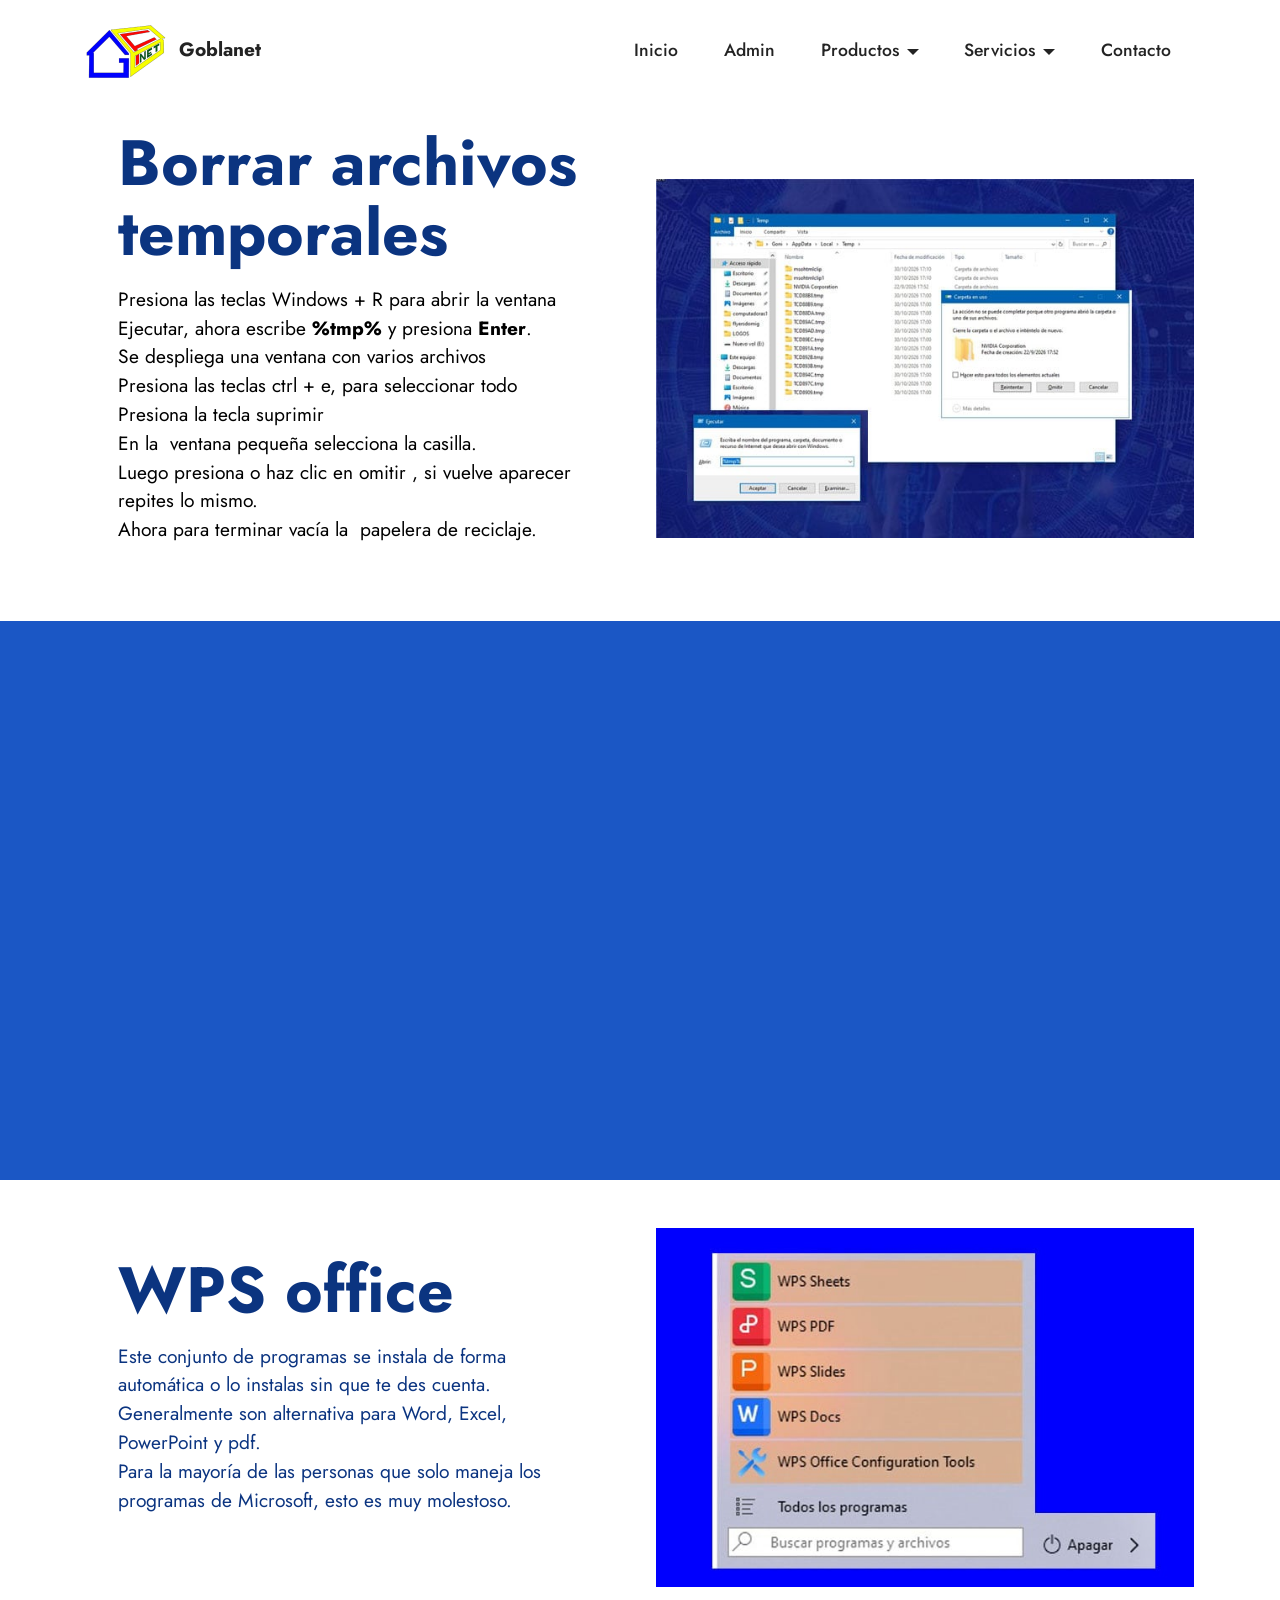
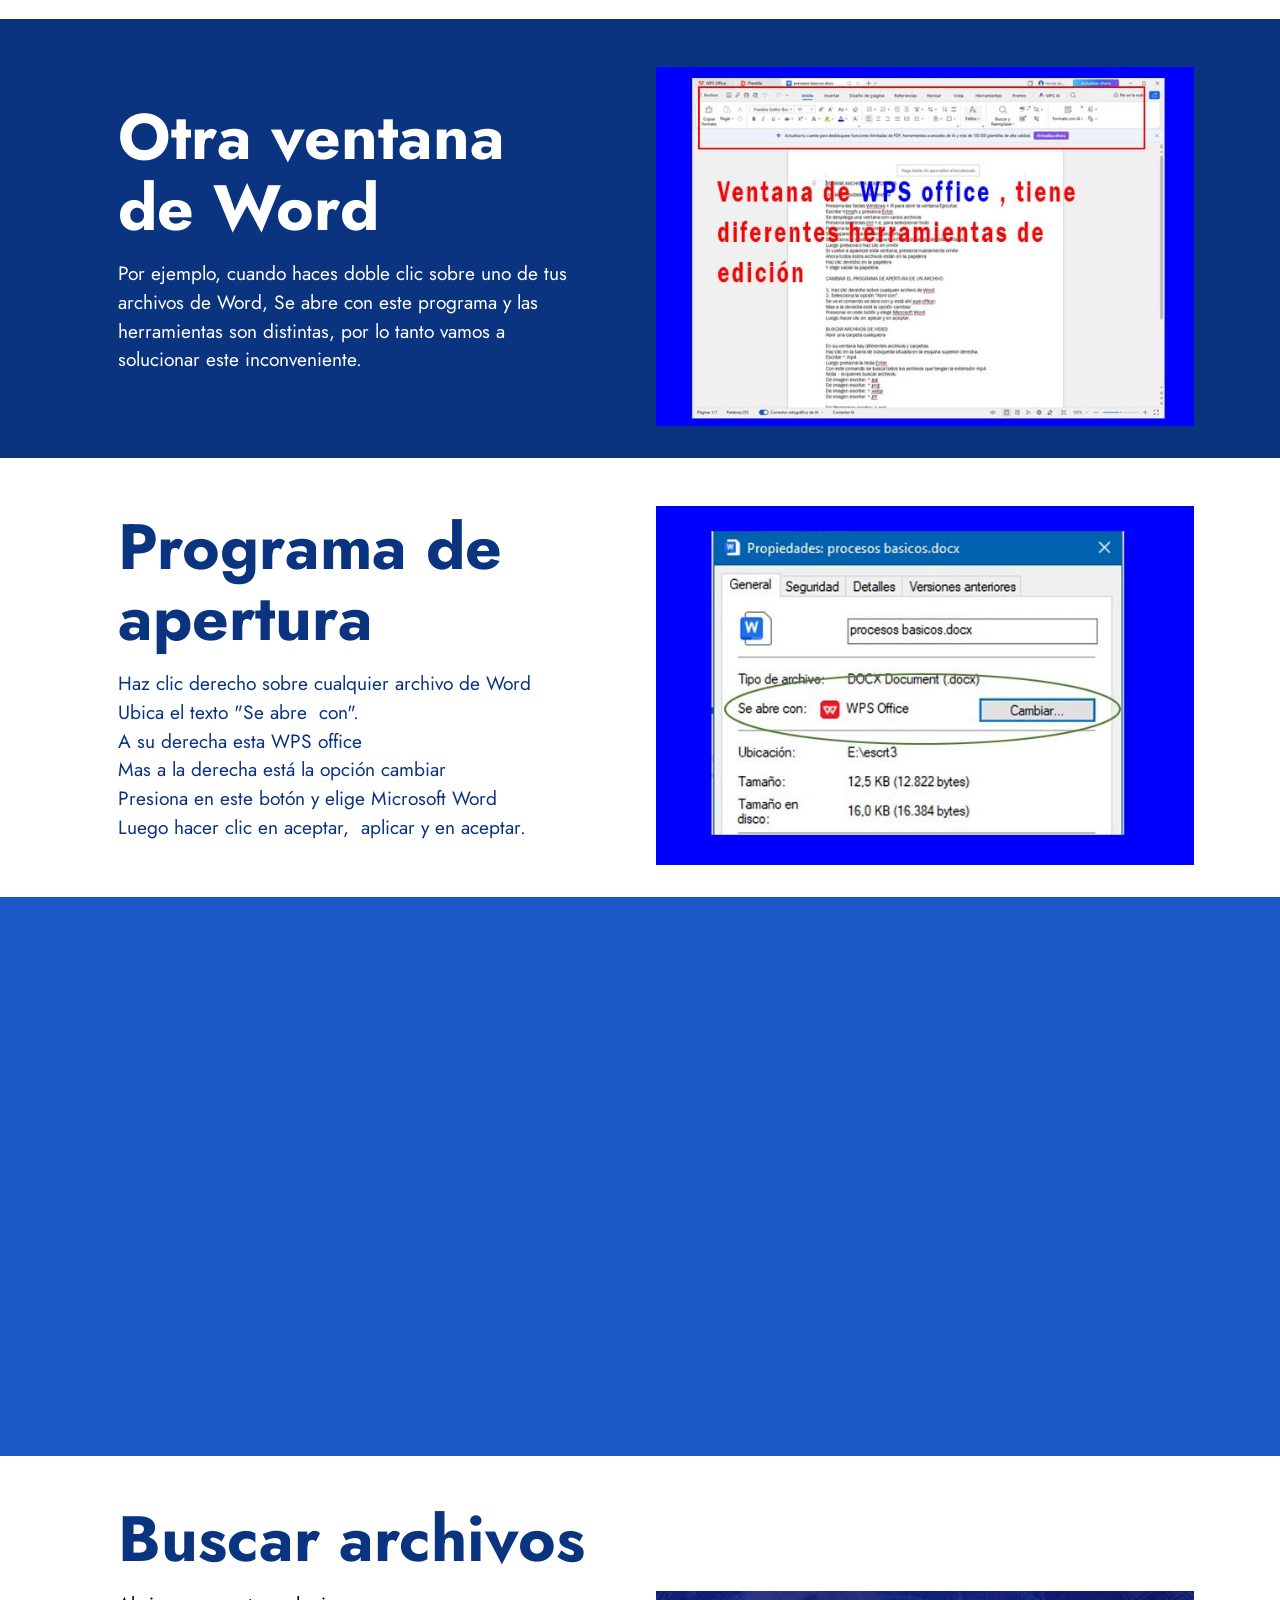
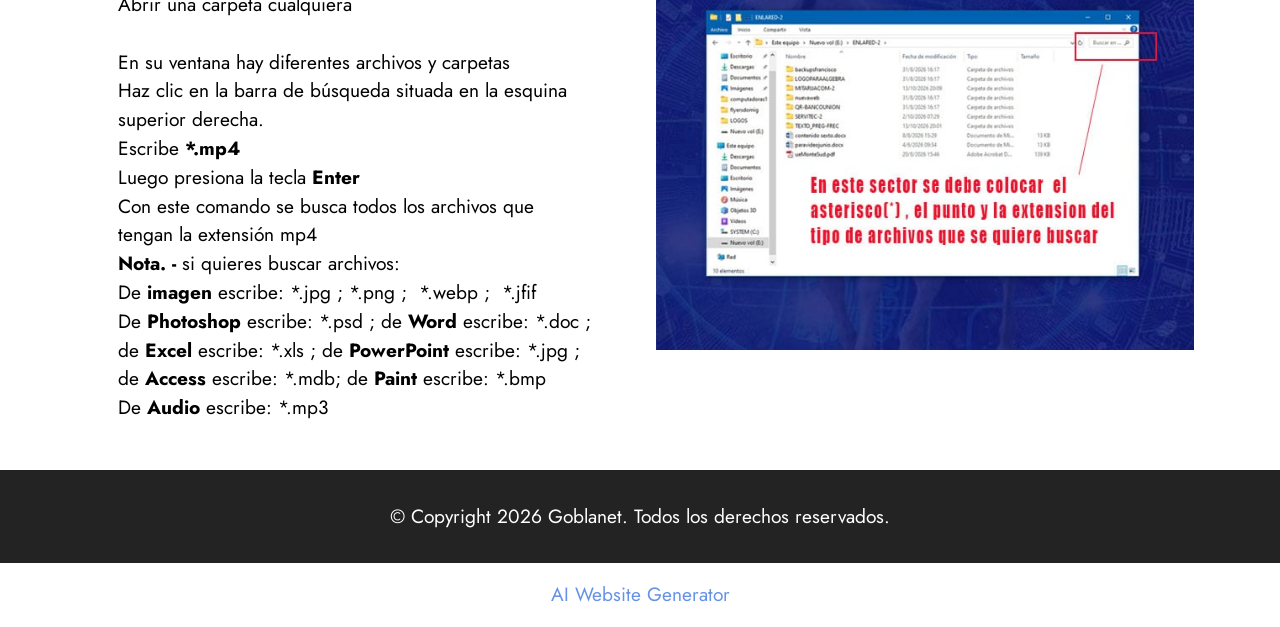
<file: procesosb.html>
<!DOCTYPE html>
<html  >
<head>
  <!-- Site made with Mobirise Website Builder v6.1.12, https://mobirise.com -->
  <meta charset="UTF-8">
  <meta http-equiv="X-UA-Compatible" content="IE=edge">
  <meta name="generator" content="Mobirise v6.1.12, mobirise.com">
  <meta name="viewport" content="width=device-width, initial-scale=1, minimum-scale=1">
  <link rel="shortcut icon" href="assets/images/logo29923qr-160x160.png" type="image/x-icon">
  <meta name="description" content="">
  
  
  <title>Procesosb</title>
  <link rel="stylesheet" href="assets/bootstrap/css/bootstrap.min.css">
  <link rel="stylesheet" href="assets/dropdown/css/style.css">
  <link rel="stylesheet" href="assets/socicon/css/styles.css">
  <link rel="stylesheet" href="assets/theme/css/style.css">
  <link rel="preload" href="https://fonts.googleapis.com/css?family=Jost:100,200,300,400,500,600,700,800,900,100i,200i,300i,400i,500i,600i,700i,800i,900i&display=swap" as="style" onload="this.onload=null;this.rel='stylesheet'">
  <noscript><link rel="stylesheet" href="https://fonts.googleapis.com/css?family=Jost:100,200,300,400,500,600,700,800,900,100i,200i,300i,400i,500i,600i,700i,800i,900i&display=swap"></noscript>
  <link rel="preload" as="style" href="assets/mobirise/css/mbr-additional.css?v=uuIU79"><link rel="stylesheet" href="assets/mobirise/css/mbr-additional.css?v=uuIU79" type="text/css">

  
  
  
</head>
<body>
  
  <section data-bs-version="5.1" class="menu menu2 cid-vzzwx7OAwr" once="menu" id="menu2-3i">
    
    <nav class="navbar navbar-dropdown navbar-expand-lg">
        <div class="container">
            <div class="navbar-brand">
                <span class="navbar-logo">
                    
                        <img src="assets/images/logo29923qr-160x160.png" alt="" style="height: 5rem;">
                    
                </span>
                <span class="navbar-caption-wrap"><a class="navbar-caption text-black text-primary display-7">Goblanet</a></span>
            </div>
            <button class="navbar-toggler" type="button" data-toggle="collapse" data-bs-toggle="collapse" data-target="#navbarSupportedContent" data-bs-target="#navbarSupportedContent" aria-controls="navbarNavAltMarkup" aria-expanded="false" aria-label="Toggle navigation">
                <div class="hamburger">
                    <span></span>
                    <span></span>
                    <span></span>
                    <span></span>
                </div>
            </button>
            <div class="collapse navbar-collapse" id="navbarSupportedContent">
                <ul class="navbar-nav nav-dropdown nav-right" data-app-modern-menu="true"><li class="nav-item"><a class="nav-link link text-black text-primary display-4" href="index.html">Inicio</a></li>
                    <li class="nav-item"><a class="nav-link link text-black text-primary display-4" href="admin.html">Admin</a></li><li class="nav-item dropdown"><a class="nav-link link text-black text-primary dropdown-toggle display-4" href="index.html#header14-1j" data-toggle="dropdown-submenu" data-bs-toggle="dropdown" data-bs-auto-close="outside" aria-expanded="true">Productos</a><div class="dropdown-menu" aria-labelledby="dropdown-957"><a class="text-black text-primary dropdown-item display-4" href="ejercicios.html">Ejercicios</a><a class="text-black text-primary dropdown-item display-4" href="tutoriales.html">Tutoriales</a><a class="text-black text-primary dropdown-item display-4" href="textospdf.html">Textos pdf</a><a class="text-black text-primary dropdown-item display-4" href="registrodenotas.html">Registro</a><a class="text-black text-primary dropdown-item display-4" href="globex.html">Globex</a></div></li><li class="nav-item dropdown"><a class="nav-link link text-black text-primary dropdown-toggle display-4" href="index.html#header14-1j" data-toggle="dropdown-submenu" data-bs-toggle="dropdown" data-bs-auto-close="outside" aria-expanded="false">Servicios</a><div class="dropdown-menu" aria-labelledby="dropdown-927"><a class="text-black text-primary dropdown-item display-4" href="avisosmitarija.html">Mi Tarija</a><a class="text-black text-primary dropdown-item display-4" href="servitec.html">Servitec</a></div></li>
                    <li class="nav-item"><a class="nav-link link text-black text-primary display-4" href="contacto.html">Contacto</a></li></ul>
                
                
            </div>
        </div>
    </nav>
</section>

<section data-bs-version="5.1" class="header14 cid-vzzwxajsvZ" id="header14-3j">

    

    

    <div class="container">
        <div class="row justify-content-center align-items-center">
            <div class="col-12 col-md-6 image-wrapper">
                <img src="assets/images/borrar20temporales-640x427.jpg" alt="">
            </div>
            <div class="col-12 col-md">
                <div class="text-wrapper">
                    <h3 class="mbr-section-title mbr-fonts-style mb-3 display-1"><strong>Borrar archivos temporales</strong></h3>
                    <p class="mbr-text mbr-fonts-style display-7">Presiona las teclas Windows + R para abrir la ventana Ejecutar, ahora escribe <strong>%tmp%</strong> y presiona <strong>Enter</strong>. 
<br>Se despliega una ventana con varios archivos
<br>Presiona las teclas ctrl + e, para seleccionar todo
<br>Presiona la tecla suprimir
<br>En la&nbsp; ventana pequeña selecciona la casilla.
<br>Luego presiona o haz clic en omitir , si vuelve aparecer repites lo mismo.
<br>Ahora para terminar vacía la&nbsp; papelera de reciclaje.<br><br></p>
                    
                </div>
            </div>
        </div>
    </div>
</section>

<section data-bs-version="5.1" class="video2 cid-vA7bErm8bF" id="video2-3v">
    
    
    
    <div class="container">
        
        <div class="row justify-content-center mt-4">
            <div class="col-12 col-md-9 video-block">
                <div class="video-wrapper"><iframe class="mbr-embedded-video" src="https://www.youtube.com/embed/TfYU-bYW8kU?rel=0&amp;amp;mute=1&amp;showinfo=0&amp;autoplay=1&amp;loop=1&amp;playlist=TfYU-bYW8kU" width="1280" height="720" frameborder="0" allowfullscreen></iframe></div>
                
            </div>
        </div>
    </div>
</section>

<section data-bs-version="5.1" class="header14 cid-vzzwLrL2jT" id="header14-3n">

    

    

    <div class="container">
        <div class="row justify-content-center align-items-center">
            <div class="col-12 col-md-6 image-wrapper">
                <img src="assets/images/todowps-640x427.jpg" alt="">
            </div>
            <div class="col-12 col-md">
                <div class="text-wrapper">
                    <h3 class="mbr-section-title mbr-fonts-style mb-3 display-1"><strong>WPS office</strong></h3>
                    <p class="mbr-text mbr-fonts-style display-7">Este conjunto de programas se instala de forma automática o lo instalas sin que te des cuenta.
<br>Generalmente son alternativa para Word, Excel, PowerPoint y pdf.
<br>Para la mayoría de las personas que solo maneja los programas de Microsoft, esto es muy molestoso.
<br>&nbsp;<br></p>
                    
                </div>
            </div>
        </div>
    </div>
</section>

<section data-bs-version="5.1" class="header14 cid-vA0VZuOVLA" id="header14-3q">

    

    

    <div class="container">
        <div class="row justify-content-center align-items-center">
            <div class="col-12 col-md-6 image-wrapper">
                <img src="assets/images/ventaowrdwps-640x427.jpg" alt="">
            </div>
            <div class="col-12 col-md">
                <div class="text-wrapper">
                    <h3 class="mbr-section-title mbr-fonts-style mb-3 display-1"><strong>Otra ventana de Word</strong></h3>
                    <p class="mbr-text mbr-fonts-style display-7">Por ejemplo, cuando haces doble clic sobre uno de tus archivos de Word, Se abre con este programa y las herramientas son distintas, por lo tanto   vamos a solucionar este inconveniente.<br></p>
                    
                </div>
            </div>
        </div>
    </div>
</section>

<section data-bs-version="5.1" class="header14 cid-vA0VXGiTLD" id="header14-3p">

    

    

    <div class="container">
        <div class="row justify-content-center align-items-center">
            <div class="col-12 col-md-6 image-wrapper">
                <img src="assets/images/cambiarwps-640x427.jpg" alt="">
            </div>
            <div class="col-12 col-md">
                <div class="text-wrapper">
                    <h3 class="mbr-section-title mbr-fonts-style mb-3 display-1"><strong>Programa de apertura</strong></h3>
                    <p class="mbr-text mbr-fonts-style display-7">Haz clic derecho sobre cualquier archivo de Word 
<br>Ubica el texto "Se abre&nbsp; con".
<br>A su derecha esta WPS office<br>Mas a la derecha está la opción cambiar
<br>Presiona en este botón y elige Microsoft Word
<br>Luego hacer clic en aceptar,&nbsp; aplicar y en aceptar.&nbsp;<br></p>
                    
                </div>
            </div>
        </div>
    </div>
</section>

<section data-bs-version="5.1" class="video2 cid-vA7gE19Shu" id="video2-3w">
    
    
    
    <div class="container">
        
        <div class="row justify-content-center mt-4">
            <div class="col-12 col-md-9 video-block">
                <div class="video-wrapper"><iframe class="mbr-embedded-video" src="https://www.youtube.com/embed/VYrF3z1xtMc?rel=0&amp;amp;mute=1&amp;showinfo=0&amp;autoplay=1&amp;loop=1&amp;playlist=VYrF3z1xtMc" width="1280" height="720" frameborder="0" allowfullscreen></iframe></div>
                
            </div>
        </div>
    </div>
</section>

<section data-bs-version="5.1" class="header14 cid-vzzwKs5rr1" id="header14-3m">

    

    

    <div class="container">
        <div class="row justify-content-center align-items-center">
            <div class="col-12 col-md-6 image-wrapper">
                <img src="assets/images/extensioneshg-640x427.jpg" alt="">
            </div>
            <div class="col-12 col-md">
                <div class="text-wrapper">
                    <h3 class="mbr-section-title mbr-fonts-style mb-3 display-1"><strong>Buscar archivos</strong></h3>
                    <p class="mbr-text mbr-fonts-style display-7">Abrir una carpeta cualquiera
<br>
<br>En su ventana hay diferentes archivos y carpetas
<br>Haz clic en la barra de búsqueda situada en la esquina superior derecha.
<br>Escribe <strong>*.mp4
</strong><br>Luego presiona la tecla <strong>Enter
</strong><br>Con este comando se busca todos los archivos que tengan la extensión mp4
<br><strong>Nota. - </strong>si quieres buscar archivos:
<br>De <strong>imagen</strong> escribe: *.jpg ;&nbsp;*.png ;&nbsp;&nbsp;*.webp ;&nbsp;&nbsp;*.jfif
<br>De <strong>Photoshop</strong> escribe: *.psd ; de <strong>Word</strong> escribe: *.doc ; de <strong>Excel</strong> escribe: *.xls ; de <strong>PowerPoint</strong> escribe: *.jpg ;&nbsp; de <strong>Access</strong> escribe: *.mdb;&nbsp;de <strong>Paint</strong> escribe: *.bmp
<br>De <strong>Audio </strong>escribe: *.mp3&nbsp;<br></p>
                    
                </div>
            </div>
        </div>
    </div>
</section>

<section data-bs-version="5.1" class="footer3 cid-vzzwxdGPgP" once="footers" id="footer3-3l">

    

    

    <div class="container">
        <div class="row align-center mbr-white">
            
            
            <div class="row row-copirayt">
                <p class="mbr-text mb-0 mbr-fonts-style mbr-white align-center display-7">
                    © Copyright 2026 Goblanet. Todos los derechos reservados.
                </p>
            </div>
        </div>
    </div>
</section><section class="display-7" style="padding: 0;align-items: center;justify-content: center;flex-wrap: wrap;    align-content: center;display: flex;position: relative;height: 4rem;"><a href="https://mobiri.se/2001822" style="flex: 1 1;height: 4rem;position: absolute;width: 100%;z-index: 1;"><img alt="" style="height: 4rem;" src="[data-uri]"></a><p style="margin: 0;text-align: center;" class="display-7">&#8204;</p><a style="z-index:1" href="https://mobirise.com/builder/ai-website-generator.html">AI Website Generator</a></section><script src="assets/bootstrap/js/bootstrap.bundle.min.js"></script>  <script src="assets/smoothscroll/smooth-scroll.js"></script>  <script src="assets/ytplayer/index.js"></script>  <script src="assets/dropdown/js/navbar-dropdown.js"></script>  <script src="assets/playervimeo/vimeo_player.js"></script>  <script src="assets/theme/js/script.js"></script>  
  
  
</body>
</html>
</file>
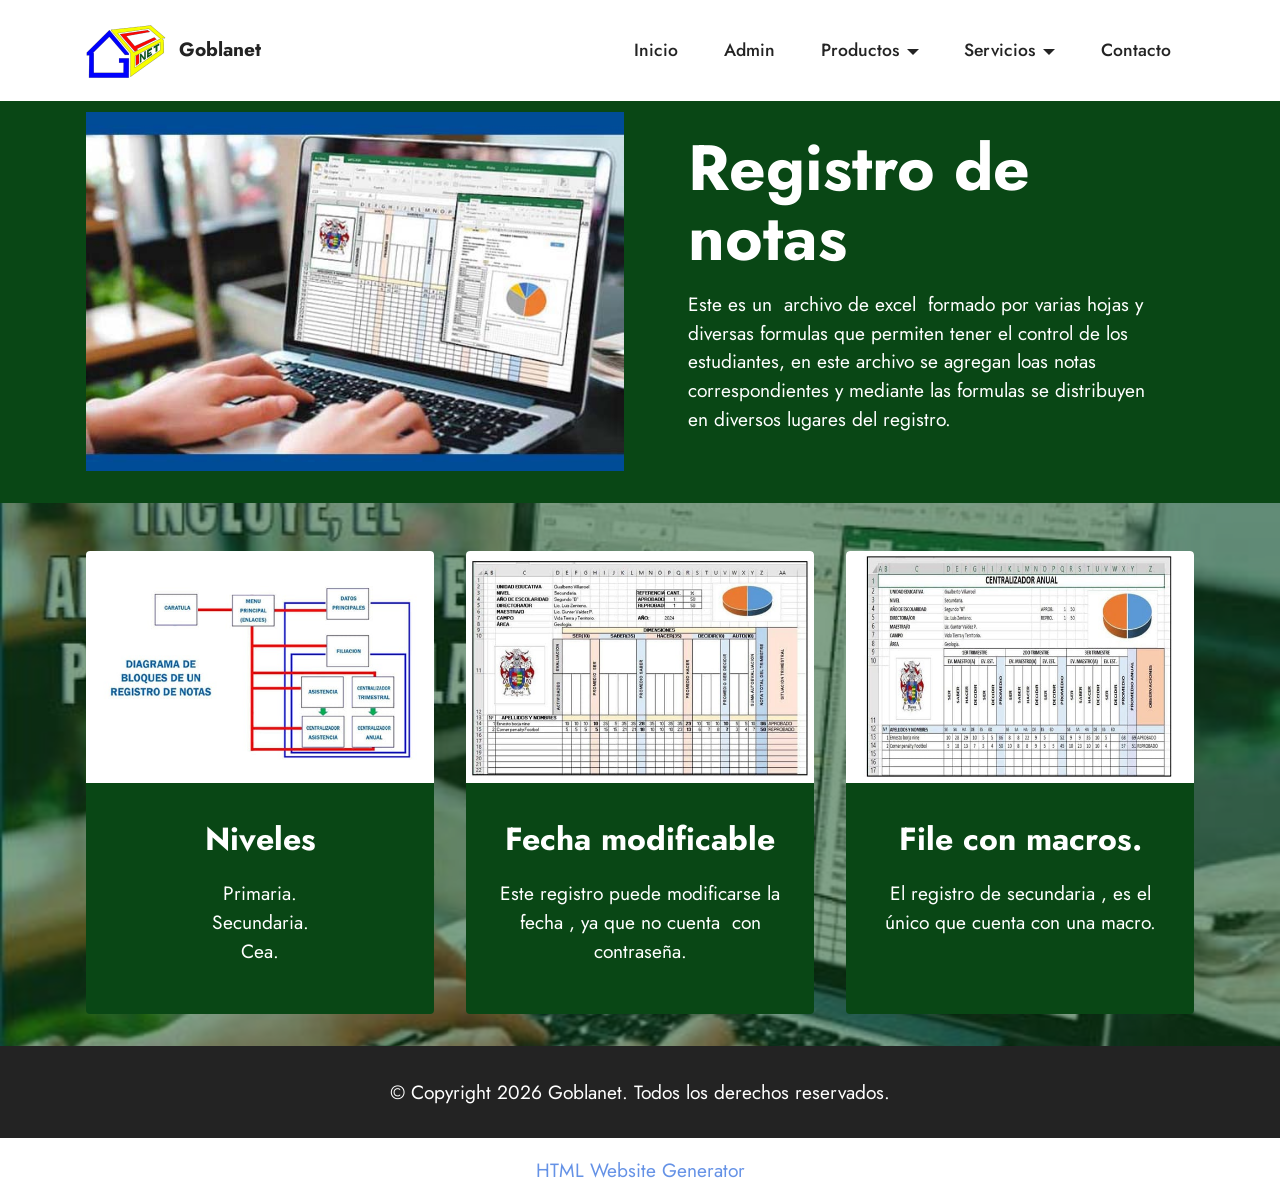
<file: registrodenotas.html>
<!DOCTYPE html>
<html  >
<head>
  <!-- Site made with Mobirise Website Builder v6.1.12, https://mobirise.com -->
  <meta charset="UTF-8">
  <meta http-equiv="X-UA-Compatible" content="IE=edge">
  <meta name="generator" content="Mobirise v6.1.12, mobirise.com">
  <meta name="viewport" content="width=device-width, initial-scale=1, minimum-scale=1">
  <link rel="shortcut icon" href="assets/images/logo29923qr-160x160.png" type="image/x-icon">
  <meta name="description" content="">
  
  
  <title>Registro de notas</title>
  <link rel="stylesheet" href="assets/bootstrap/css/bootstrap.min.css">
  <link rel="stylesheet" href="assets/dropdown/css/style.css">
  <link rel="stylesheet" href="assets/socicon/css/styles.css">
  <link rel="stylesheet" href="assets/theme/css/style.css">
  <link rel="preload" href="https://fonts.googleapis.com/css?family=Jost:100,200,300,400,500,600,700,800,900,100i,200i,300i,400i,500i,600i,700i,800i,900i&display=swap" as="style" onload="this.onload=null;this.rel='stylesheet'">
  <noscript><link rel="stylesheet" href="https://fonts.googleapis.com/css?family=Jost:100,200,300,400,500,600,700,800,900,100i,200i,300i,400i,500i,600i,700i,800i,900i&display=swap"></noscript>
  <link rel="preload" as="style" href="assets/mobirise/css/mbr-additional.css?v=VWt19o"><link rel="stylesheet" href="assets/mobirise/css/mbr-additional.css?v=VWt19o" type="text/css">

  
  
  
</head>
<body>
  
  <section data-bs-version="5.1" class="menu menu2 cid-vsMbsMEZiF" once="menu" id="menu2-1u">
    
    <nav class="navbar navbar-dropdown navbar-expand-lg">
        <div class="container">
            <div class="navbar-brand">
                <span class="navbar-logo">
                    
                        <img src="assets/images/logo29923qr-160x160.png" alt="" style="height: 5rem;">
                    
                </span>
                <span class="navbar-caption-wrap"><a class="navbar-caption text-black text-primary display-7">Goblanet</a></span>
            </div>
            <button class="navbar-toggler" type="button" data-toggle="collapse" data-bs-toggle="collapse" data-target="#navbarSupportedContent" data-bs-target="#navbarSupportedContent" aria-controls="navbarNavAltMarkup" aria-expanded="false" aria-label="Toggle navigation">
                <div class="hamburger">
                    <span></span>
                    <span></span>
                    <span></span>
                    <span></span>
                </div>
            </button>
            <div class="collapse navbar-collapse" id="navbarSupportedContent">
                <ul class="navbar-nav nav-dropdown nav-right" data-app-modern-menu="true"><li class="nav-item"><a class="nav-link link text-black text-primary display-4" href="index.html">Inicio</a></li>
                    <li class="nav-item"><a class="nav-link link text-black text-primary display-4" href="admin.html">Admin</a></li><li class="nav-item dropdown open"><a class="nav-link link text-black text-primary dropdown-toggle display-4" href="index.html#header14-1j" data-toggle="dropdown-submenu" data-bs-toggle="dropdown" data-bs-auto-close="outside" aria-expanded="true">Productos</a><div class="dropdown-menu" aria-labelledby="dropdown-957"><a class="text-black text-primary dropdown-item display-4" href="ejercicios.html">Ejercicios</a><a class="text-black text-primary dropdown-item display-4" href="tutoriales.html">Tutoriales</a><a class="text-black text-primary dropdown-item display-4" href="textospdf.html">Textos pdf</a><a class="text-black text-primary dropdown-item display-4" href="registrodenotas.html">Registro</a><a class="text-black text-primary dropdown-item display-4" href="globex.html">Globex</a></div></li><li class="nav-item dropdown"><a class="nav-link link text-black text-primary dropdown-toggle display-4" href="index.html#header14-1j" data-toggle="dropdown-submenu" data-bs-toggle="dropdown" data-bs-auto-close="outside" aria-expanded="false">Servicios</a><div class="dropdown-menu" aria-labelledby="dropdown-927"><a class="text-black text-primary dropdown-item display-4" href="avisosmitarija.html">Mi Tarija</a><a class="text-black text-primary dropdown-item display-4" href="servitec.html">Servitec</a></div></li>
                    <li class="nav-item"><a class="nav-link link text-black text-primary display-4" href="contacto.html">Contacto</a></li></ul>
                
                
            </div>
        </div>
    </nav>
</section>

<section data-bs-version="5.1" class="header14 cid-vsMbsPrydq" id="header14-1v">

    

    

    <div class="container">
        <div class="row justify-content-center align-items-center">
            <div class="col-12 col-md-6 image-wrapper">
                <img src="assets/images/pantallaregistro-640x427.jpg" alt="">
            </div>
            <div class="col-12 col-md">
                <div class="text-wrapper">
                    <h1 class="mbr-section-title mbr-fonts-style mb-3 display-1"><strong>Registro de notas</strong></h1>
                    <p class="mbr-text mbr-fonts-style display-7">
                        Este es un&nbsp; archivo de excel&nbsp; formado por varias hojas y diversas formulas que permiten tener el control de los estudiantes, en este archivo se agregan loas notas correspondientes y mediante las formulas se distribuyen en diversos lugares del registro.</p>
                    
                </div>
            </div>
        </div>
    </div>
</section>

<section data-bs-version="5.1" class="features3 cid-vsMbsR7rIH" id="features3-1w">
    
    <div class="mbr-overlay"></div>
    <div class="container">
        
        <div class="row mt-4">
            <div class="item features-image col-12 col-md-6 col-lg-4 active">
                <div class="item-wrapper">
                    <div class="item-img">
                        <img src="assets/images/registro1-640x427.jpg" alt="" data-slide-to="0" data-bs-slide-to="0">
                    </div>
                    <div class="item-content">
                        <h5 class="item-title mbr-fonts-style display-5"><strong>Niveles</strong></h5>
                        
                        <p class="mbr-text mbr-fonts-style mt-3 display-7">Primaria.<br>Secundaria.<br>Cea.</p>
                    </div>
                    
                </div>
            </div><div class="item features-image col-12 col-md-6 col-lg-4">
                <div class="item-wrapper">
                    <div class="item-img">
                        <img src="assets/images/registro2-640x427.jpg" alt="" data-slide-to="1" data-bs-slide-to="1">
                    </div>
                    <div class="item-content">
                        <h5 class="item-title mbr-fonts-style display-5"><strong>Fecha modificable</strong></h5>
                        
                        <p class="mbr-text mbr-fonts-style mt-3 display-7">Este registro puede modificarse la fecha , ya que no cuenta&nbsp; con contraseña.</p>
                    </div>
                    
                </div>
            </div>
            
            <div class="item features-image col-12 col-md-6 col-lg-4">
                <div class="item-wrapper">
                    <div class="item-img">
                        <img src="assets/images/registro3-640x427.jpg" alt="">
                    </div>
                    <div class="item-content">
                        <h5 class="item-title mbr-fonts-style display-5"><strong>File con macros.</strong></h5>
                        
                        <p class="mbr-text mbr-fonts-style mt-3 display-7">El registro de secundaria , es el único que cuenta con una macro.</p>
                    </div>
                    
                </div>
            </div>
        </div>
    </div>
</section>

<section data-bs-version="5.1" class="footer3 cid-vsMbt6Yx7z" once="footers" id="footer3-22">

    

    

    <div class="container">
        <div class="row align-center mbr-white">
            
            
            <div class="row row-copirayt">
                <p class="mbr-text mb-0 mbr-fonts-style mbr-white align-center display-7">
                    © Copyright 2026 Goblanet. Todos los derechos reservados.
                </p>
            </div>
        </div>
    </div>
</section><section class="display-7" style="padding: 0;align-items: center;justify-content: center;flex-wrap: wrap;    align-content: center;display: flex;position: relative;height: 4rem;"><a href="https://mobiri.se/2001822" style="flex: 1 1;height: 4rem;position: absolute;width: 100%;z-index: 1;"><img alt="" style="height: 4rem;" src="[data-uri]"></a><p style="margin: 0;text-align: center;" class="display-7">&#8204;</p><a style="z-index:1" href="https://mobirise.com/html-builder.html">HTML Website Generator</a></section><script src="assets/bootstrap/js/bootstrap.bundle.min.js"></script>  <script src="assets/smoothscroll/smooth-scroll.js"></script>  <script src="assets/ytplayer/index.js"></script>  <script src="assets/dropdown/js/navbar-dropdown.js"></script>  <script src="assets/theme/js/script.js"></script>  
  
  
</body>
</html>
</file>
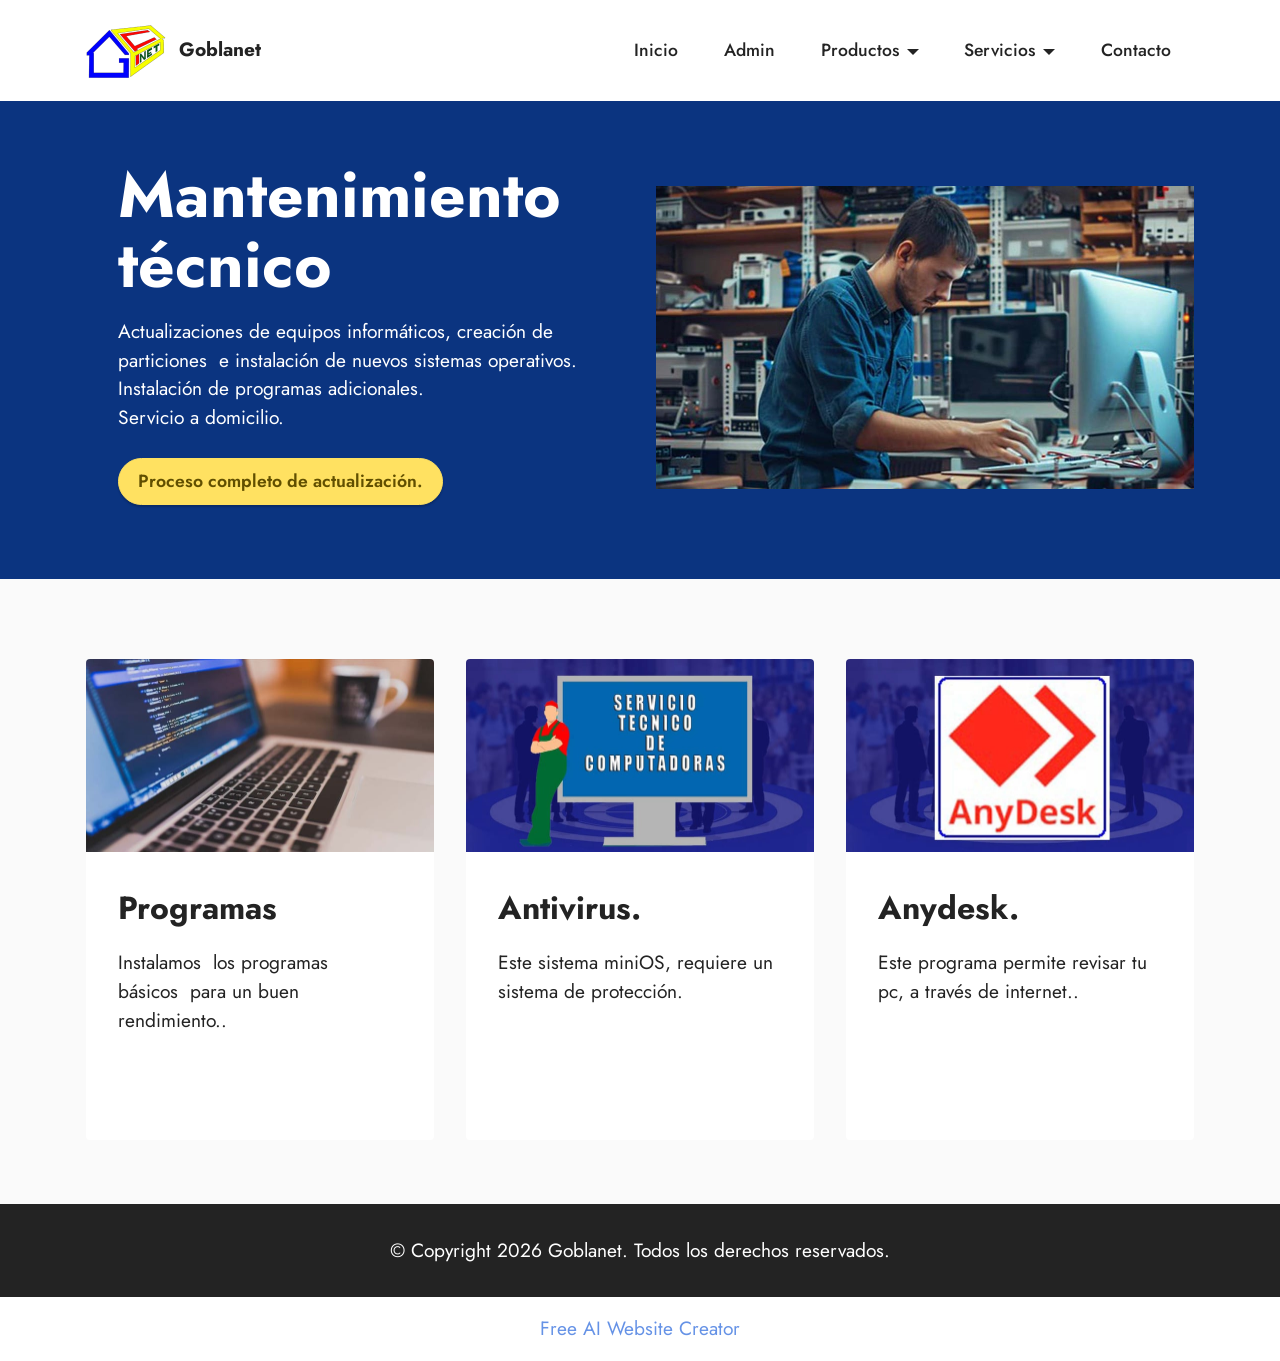
<file: servitec.html>
<!DOCTYPE html>
<html  >
<head>
  <!-- Site made with Mobirise Website Builder v6.1.12, https://mobirise.com -->
  <meta charset="UTF-8">
  <meta http-equiv="X-UA-Compatible" content="IE=edge">
  <meta name="generator" content="Mobirise v6.1.12, mobirise.com">
  <meta name="viewport" content="width=device-width, initial-scale=1, minimum-scale=1">
  <link rel="shortcut icon" href="assets/images/logo29923qr-160x160.png" type="image/x-icon">
  <meta name="description" content="">
  
  
  <title>Servitec</title>
  <link rel="stylesheet" href="assets/bootstrap/css/bootstrap.min.css">
  <link rel="stylesheet" href="assets/dropdown/css/style.css">
  <link rel="stylesheet" href="assets/socicon/css/styles.css">
  <link rel="stylesheet" href="assets/theme/css/style.css">
  <link rel="preload" href="https://fonts.googleapis.com/css?family=Jost:100,200,300,400,500,600,700,800,900,100i,200i,300i,400i,500i,600i,700i,800i,900i&display=swap" as="style" onload="this.onload=null;this.rel='stylesheet'">
  <noscript><link rel="stylesheet" href="https://fonts.googleapis.com/css?family=Jost:100,200,300,400,500,600,700,800,900,100i,200i,300i,400i,500i,600i,700i,800i,900i&display=swap"></noscript>
  <link rel="preload" as="style" href="assets/mobirise/css/mbr-additional.css?v=NBuzNW"><link rel="stylesheet" href="assets/mobirise/css/mbr-additional.css?v=NBuzNW" type="text/css">

  
  
  
</head>
<body>
  
  <section data-bs-version="5.1" class="menu menu2 cid-vsMb03XsSX" once="menu" id="menu2-u">
    
    <nav class="navbar navbar-dropdown navbar-expand-lg">
        <div class="container">
            <div class="navbar-brand">
                <span class="navbar-logo">
                    
                        <img src="assets/images/logo29923qr-160x160.png" alt="" style="height: 5rem;">
                    
                </span>
                <span class="navbar-caption-wrap"><a class="navbar-caption text-black text-primary display-7">Goblanet</a></span>
            </div>
            <button class="navbar-toggler" type="button" data-toggle="collapse" data-bs-toggle="collapse" data-target="#navbarSupportedContent" data-bs-target="#navbarSupportedContent" aria-controls="navbarNavAltMarkup" aria-expanded="false" aria-label="Toggle navigation">
                <div class="hamburger">
                    <span></span>
                    <span></span>
                    <span></span>
                    <span></span>
                </div>
            </button>
            <div class="collapse navbar-collapse" id="navbarSupportedContent">
                <ul class="navbar-nav nav-dropdown nav-right" data-app-modern-menu="true"><li class="nav-item"><a class="nav-link link text-black text-primary display-4" href="index.html">Inicio</a></li>
                    <li class="nav-item"><a class="nav-link link text-black text-primary display-4" href="admin.html">Admin</a></li><li class="nav-item dropdown open"><a class="nav-link link text-black text-primary dropdown-toggle display-4" href="index.html#header14-1j" data-toggle="dropdown-submenu" data-bs-toggle="dropdown" data-bs-auto-close="outside" aria-expanded="true">Productos</a><div class="dropdown-menu" aria-labelledby="dropdown-957"><a class="text-black text-primary dropdown-item display-4" href="ejercicios.html">Ejercicios</a><a class="text-black text-primary dropdown-item display-4" href="tutoriales.html">Tutoriales</a><a class="text-black text-primary dropdown-item display-4" href="textospdf.html">Textos pdf</a><a class="text-black text-primary dropdown-item display-4" href="registrodenotas.html">Registro</a><a class="text-black text-primary dropdown-item display-4" href="globex.html">Globex</a></div></li><li class="nav-item dropdown"><a class="nav-link link text-black text-primary dropdown-toggle display-4" href="index.html#header14-1j" data-toggle="dropdown-submenu" data-bs-toggle="dropdown" data-bs-auto-close="outside" aria-expanded="false">Servicios</a><div class="dropdown-menu" aria-labelledby="dropdown-927"><a class="text-black text-primary dropdown-item display-4" href="avisosmitarija.html">Mi Tarija</a><a class="text-black text-primary dropdown-item display-4" href="servitec.html">Servitec</a></div></li>
                    <li class="nav-item"><a class="nav-link link text-black text-primary display-4" href="contacto.html">Contacto</a></li></ul>
                
                
            </div>
        </div>
    </nav>
</section>

<section data-bs-version="5.1" class="header14 cid-vsMb06CAIz" id="header14-v">

    

    

    <div class="container">
        <div class="row justify-content-center align-items-center">
            <div class="col-12 col-md-6 image-wrapper">
                <img src="assets/images/reparador-1076x605.jpg" alt="">
            </div>
            <div class="col-12 col-md">
                <div class="text-wrapper">
                    <h1 class="mbr-section-title mbr-fonts-style mb-3 display-1"><strong>Mantenimiento técnico</strong></h1>
                    <p class="mbr-text mbr-fonts-style display-7">Actualizaciones de equipos informáticos, creación de particiones&nbsp; e instalación de nuevos sistemas operativos.<br>Instalación de programas adicionales.<br>Servicio a domicilio.</p>
                    <div class="mbr-section-btn mt-3"><a class="btn btn-warning display-4" href="https://goblanet.github.io/servitec/" target="_blank">Proceso completo de actualización.</a></div>
                </div>
            </div>
        </div>
    </div>
</section>

<section data-bs-version="5.1" class="features3 cid-vsMb08Bsiu" id="features3-w">
    
    
    <div class="container">
        
        <div class="row mt-4">
            <div class="item features-image col-12 col-md-6 col-lg-4 active">
                <div class="item-wrapper">
                    <div class="item-img">
                        <img src="assets/images/nweb15-696x387.jpg" alt="" data-slide-to="0" data-bs-slide-to="0">
                    </div>
                    <div class="item-content">
                        <h5 class="item-title mbr-fonts-style display-5"><strong>Programas</strong></h5>
                        
                        <p class="mbr-text mbr-fonts-style mt-3 display-7">Instalamos&nbsp; los programas&nbsp; básicos&nbsp; para un buen rendimiento..<br><br><br></p>
                    </div>
                    
                </div>
            </div><div class="item features-image col-12 col-md-6 col-lg-4">
                <div class="item-wrapper">
                    <div class="item-img">
                        <img src="assets/images/8045-15-696x387.jpg" alt="" data-slide-to="1" data-bs-slide-to="1">
                    </div>
                    <div class="item-content">
                        <h5 class="item-title mbr-fonts-style display-5"><strong>Antivirus.</strong></h5>
                        
                        <p class="mbr-text mbr-fonts-style mt-3 display-7">Este sistema miniOS, requiere un sistema de protección.</p>
                    </div>
                    
                </div>
            </div>
            
            <div class="item features-image col-12 col-md-6 col-lg-4">
                <div class="item-wrapper">
                    <div class="item-img">
                        <img src="assets/images/8045-4-696x387.jpg" alt="">
                    </div>
                    <div class="item-content">
                        <h5 class="item-title mbr-fonts-style display-5"><strong>Anydesk.</strong></h5>
                        
                        <p class="mbr-text mbr-fonts-style mt-3 display-7">Este programa permite revisar tu pc, a través de internet..</p>
                    </div>
                    
                </div>
            </div>
        </div>
    </div>
</section>

<section data-bs-version="5.1" class="footer3 cid-vsMb0mxo9T" once="footers" id="footer3-12">

    

    

    <div class="container">
        <div class="row align-center mbr-white">
            
            
            <div class="row row-copirayt">
                <p class="mbr-text mb-0 mbr-fonts-style mbr-white align-center display-7">
                    © Copyright 2026 Goblanet. Todos los derechos reservados.
                </p>
            </div>
        </div>
    </div>
</section><section class="display-7" style="padding: 0;align-items: center;justify-content: center;flex-wrap: wrap;    align-content: center;display: flex;position: relative;height: 4rem;"><a href="https://mobiri.se/2001822" style="flex: 1 1;height: 4rem;position: absolute;width: 100%;z-index: 1;"><img alt="" style="height: 4rem;" src="[data-uri]"></a><p style="margin: 0;text-align: center;" class="display-7">&#8204;</p><a style="z-index:1" href="https://mobirise.com/builder/ai-website-creator.html">Free AI Website Creator</a></section><script src="assets/bootstrap/js/bootstrap.bundle.min.js"></script>  <script src="assets/smoothscroll/smooth-scroll.js"></script>  <script src="assets/ytplayer/index.js"></script>  <script src="assets/dropdown/js/navbar-dropdown.js"></script>  <script src="assets/theme/js/script.js"></script>  
  
  
</body>
</html>
</file>
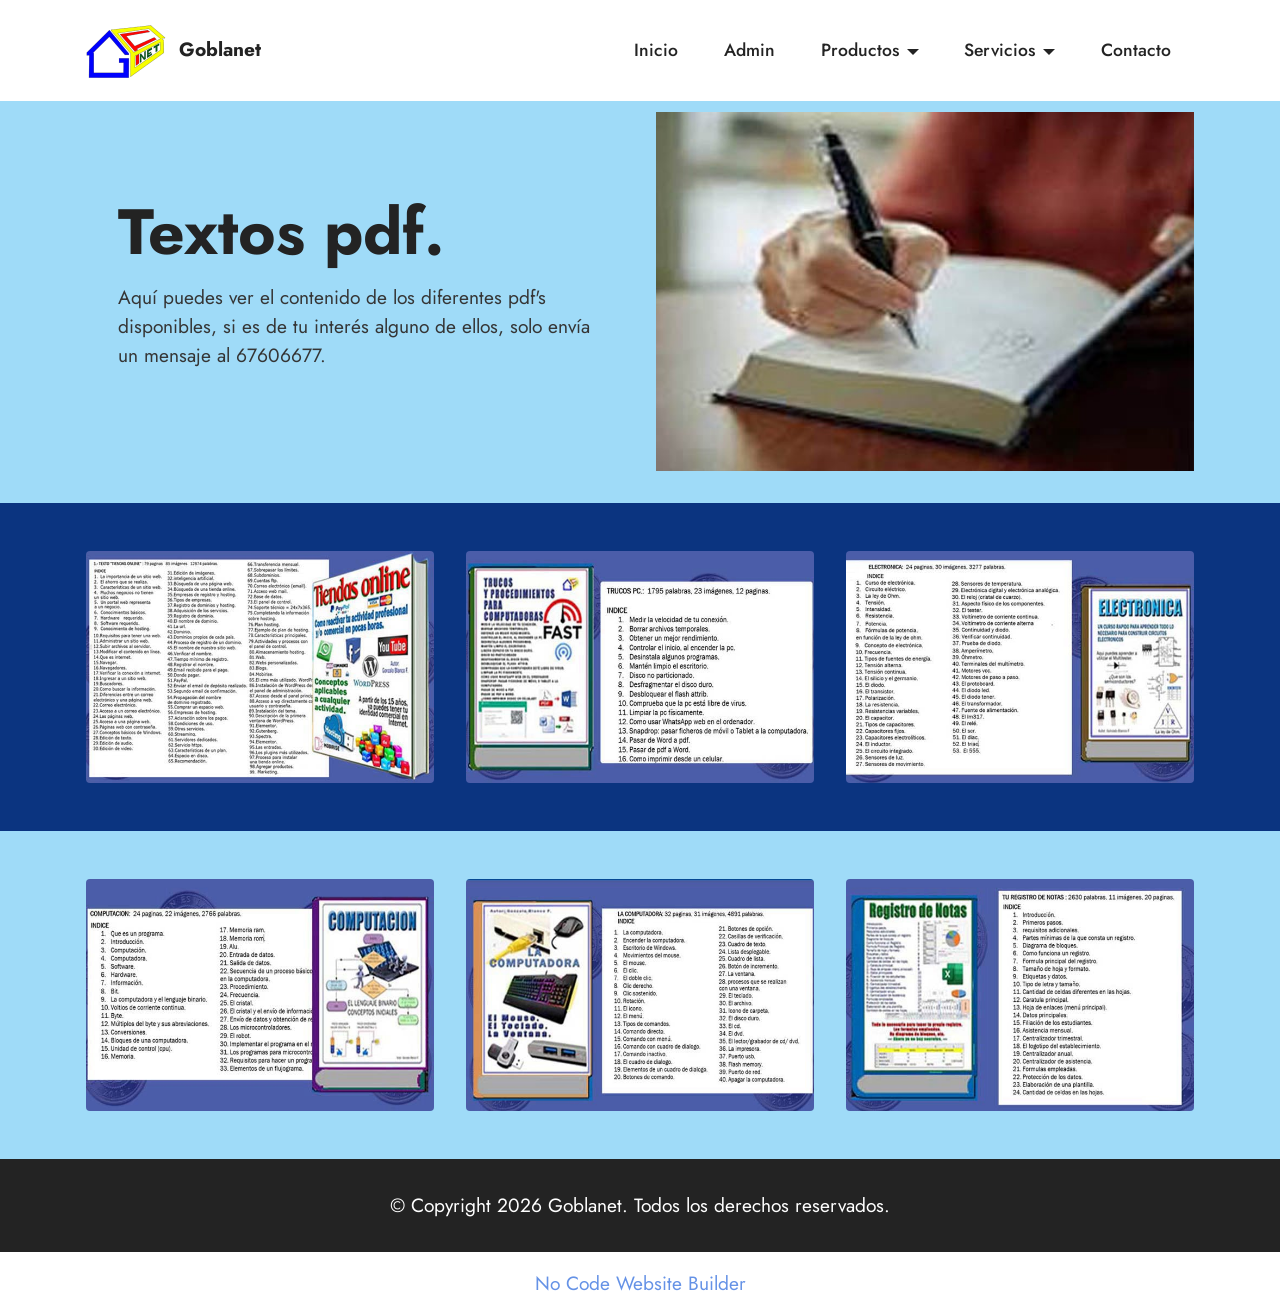
<file: textospdf.html>
<!DOCTYPE html>
<html  >
<head>
  <!-- Site made with Mobirise Website Builder v6.1.12, https://mobirise.com -->
  <meta charset="UTF-8">
  <meta http-equiv="X-UA-Compatible" content="IE=edge">
  <meta name="generator" content="Mobirise v6.1.12, mobirise.com">
  <meta name="viewport" content="width=device-width, initial-scale=1, minimum-scale=1">
  <link rel="shortcut icon" href="assets/images/logo29923qr-160x160.png" type="image/x-icon">
  <meta name="description" content="">
  
  
  <title>TextosPdf</title>
  <link rel="stylesheet" href="assets/bootstrap/css/bootstrap.min.css">
  <link rel="stylesheet" href="assets/dropdown/css/style.css">
  <link rel="stylesheet" href="assets/socicon/css/styles.css">
  <link rel="stylesheet" href="assets/theme/css/style.css">
  <link rel="preload" href="https://fonts.googleapis.com/css?family=Jost:100,200,300,400,500,600,700,800,900,100i,200i,300i,400i,500i,600i,700i,800i,900i&display=swap" as="style" onload="this.onload=null;this.rel='stylesheet'">
  <noscript><link rel="stylesheet" href="https://fonts.googleapis.com/css?family=Jost:100,200,300,400,500,600,700,800,900,100i,200i,300i,400i,500i,600i,700i,800i,900i&display=swap"></noscript>
  <link rel="preload" as="style" href="assets/mobirise/css/mbr-additional.css?v=5YDYaL"><link rel="stylesheet" href="assets/mobirise/css/mbr-additional.css?v=5YDYaL" type="text/css">

  
  
  
</head>
<body>
  
  <section data-bs-version="5.1" class="menu menu2 cid-vsMbhLRVIQ" once="menu" id="menu2-1l">
    
    <nav class="navbar navbar-dropdown navbar-expand-lg">
        <div class="container">
            <div class="navbar-brand">
                <span class="navbar-logo">
                    
                        <img src="assets/images/logo29923qr-160x160.png" alt="" style="height: 5rem;">
                    
                </span>
                <span class="navbar-caption-wrap"><a class="navbar-caption text-black text-primary display-7">Goblanet</a></span>
            </div>
            <button class="navbar-toggler" type="button" data-toggle="collapse" data-bs-toggle="collapse" data-target="#navbarSupportedContent" data-bs-target="#navbarSupportedContent" aria-controls="navbarNavAltMarkup" aria-expanded="false" aria-label="Toggle navigation">
                <div class="hamburger">
                    <span></span>
                    <span></span>
                    <span></span>
                    <span></span>
                </div>
            </button>
            <div class="collapse navbar-collapse" id="navbarSupportedContent">
                <ul class="navbar-nav nav-dropdown nav-right" data-app-modern-menu="true"><li class="nav-item"><a class="nav-link link text-black text-primary display-4" href="index.html">Inicio</a></li>
                    <li class="nav-item"><a class="nav-link link text-black text-primary display-4" href="admin.html">Admin</a></li><li class="nav-item dropdown open"><a class="nav-link link text-black text-primary dropdown-toggle display-4" href="index.html#header14-1j" data-toggle="dropdown-submenu" data-bs-toggle="dropdown" data-bs-auto-close="outside" aria-expanded="true">Productos</a><div class="dropdown-menu" aria-labelledby="dropdown-957"><a class="text-black text-primary dropdown-item display-4" href="ejercicios.html">Ejercicios</a><a class="text-black text-primary dropdown-item display-4" href="tutoriales.html">Tutoriales</a><a class="text-black text-primary dropdown-item display-4" href="textospdf.html">Textos pdf</a><a class="text-black text-primary dropdown-item display-4" href="registrodenotas.html">Registro</a><a class="text-black text-primary dropdown-item display-4" href="globex.html">Globex</a></div></li><li class="nav-item dropdown"><a class="nav-link link text-black text-primary dropdown-toggle display-4" href="index.html#header14-1j" data-toggle="dropdown-submenu" data-bs-toggle="dropdown" data-bs-auto-close="outside" aria-expanded="false">Servicios</a><div class="dropdown-menu" aria-labelledby="dropdown-927"><a class="text-black text-primary dropdown-item display-4" href="avisosmitarija.html">Mi Tarija</a><a class="text-black text-primary dropdown-item display-4" href="servitec.html">Servitec</a></div></li>
                    <li class="nav-item"><a class="nav-link link text-black text-primary display-4" href="contacto.html">Contacto</a></li></ul>
                
                
            </div>
        </div>
    </nav>
</section>

<section data-bs-version="5.1" class="header14 cid-vsMbhOvoHc" id="header14-1m">

    

    

    <div class="container">
        <div class="row justify-content-center align-items-center">
            <div class="col-12 col-md-6 image-wrapper">
                <img src="assets/images/lectorcito-640x427.jpg" alt="">
            </div>
            <div class="col-12 col-md">
                <div class="text-wrapper">
                    <h1 class="mbr-section-title mbr-fonts-style mb-3 display-1"><strong>Textos pdf.</strong></h1>
                    <p class="mbr-text mbr-fonts-style display-7">
                        Aquí puedes ver el contenido de los diferentes pdf's disponibles, si es de tu interés alguno de ellos, solo envía un mensaje al 67606677.</p>
                    
                </div>
            </div>
        </div>
    </div>
</section>

<section data-bs-version="5.1" class="features3 cid-vsMbhPHZDq" id="features3-1n">
    
    
    <div class="container">
        
        <div class="row mt-4">
            <div class="item features-image col-12 col-md-6 col-lg-4 active">
                <div class="item-wrapper">
                    <div class="item-img">
                        <img src="assets/images/tiendaonline-640x427.jpg" alt="" data-slide-to="0" data-bs-slide-to="0">
                    </div>
                    
                    
                </div>
            </div><div class="item features-image col-12 col-md-6 col-lg-4">
                <div class="item-wrapper">
                    <div class="item-img">
                        <img src="assets/images/trucospc-640x427.jpg" alt="" data-slide-to="1" data-bs-slide-to="1">
                    </div>
                    
                    
                </div>
            </div>
            
            <div class="item features-image col-12 col-md-6 col-lg-4">
                <div class="item-wrapper">
                    <div class="item-img">
                        <img src="assets/images/tronica-640x427.jpg" alt="">
                    </div>
                    
                    
                </div>
            </div>
        </div>
    </div>
</section>

<section data-bs-version="5.1" class="features3 cid-vsMbhT3ZBF" id="features3-1o">
    
    
    <div class="container">
        
        <div class="row mt-4">
            <div class="item features-image col-12 col-md-6 col-lg-4 active">
                <div class="item-wrapper">
                    <div class="item-img">
                        <img src="assets/images/comput-640x427.jpg" alt="" data-slide-to="0" data-bs-slide-to="0">
                    </div>
                    
                    
                </div>
            </div><div class="item features-image col-12 col-md-6 col-lg-4">
                <div class="item-wrapper">
                    <div class="item-img">
                        <img src="assets/images/lap-pc-640x427.jpg" alt="" data-slide-to="1" data-bs-slide-to="1">
                    </div>
                    
                    
                </div>
            </div>
            
            <div class="item features-image col-12 col-md-6 col-lg-4">
                <div class="item-wrapper">
                    <div class="item-img">
                        <img src="assets/images/registrodenotas-640x427.jpg" alt="">
                    </div>
                    
                    
                </div>
            </div>
        </div>
    </div>
</section>

<section data-bs-version="5.1" class="footer3 cid-vsMbi4Gy5D" once="footers" id="footer3-1t">

    

    

    <div class="container">
        <div class="row align-center mbr-white">
            
            
            <div class="row row-copirayt">
                <p class="mbr-text mb-0 mbr-fonts-style mbr-white align-center display-7">
                    © Copyright 2026 Goblanet. Todos los derechos reservados.
                </p>
            </div>
        </div>
    </div>
</section><section class="display-7" style="padding: 0;align-items: center;justify-content: center;flex-wrap: wrap;    align-content: center;display: flex;position: relative;height: 4rem;"><a href="https://mobiri.se/2001822" style="flex: 1 1;height: 4rem;position: absolute;width: 100%;z-index: 1;"><img alt="" style="height: 4rem;" src="[data-uri]"></a><p style="margin: 0;text-align: center;" class="display-7">&#8204;</p><a style="z-index:1" href="https://mobirise.com/builder/no-code-website-builder.html">No Code Website Builder</a></section><script src="assets/bootstrap/js/bootstrap.bundle.min.js"></script>  <script src="assets/smoothscroll/smooth-scroll.js"></script>  <script src="assets/ytplayer/index.js"></script>  <script src="assets/dropdown/js/navbar-dropdown.js"></script>  <script src="assets/theme/js/script.js"></script>  
  
  
</body>
</html>
</file>
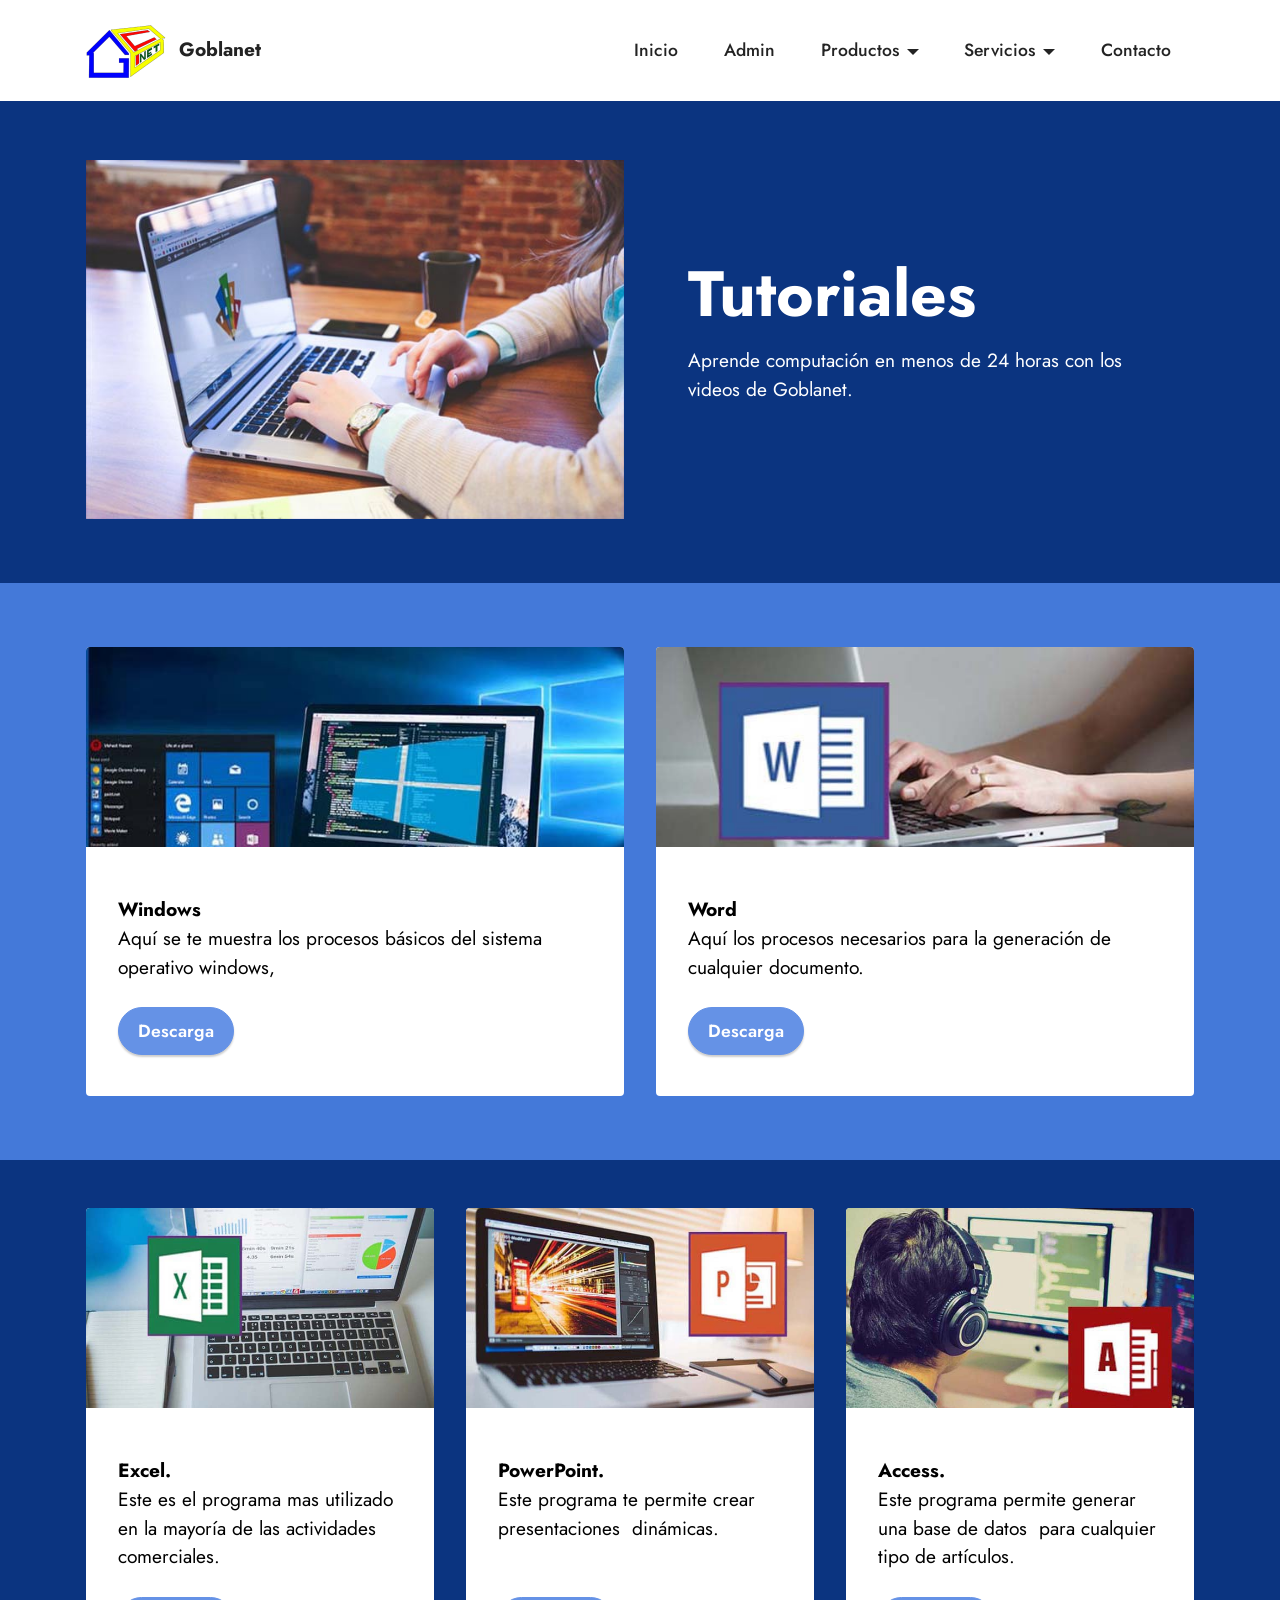
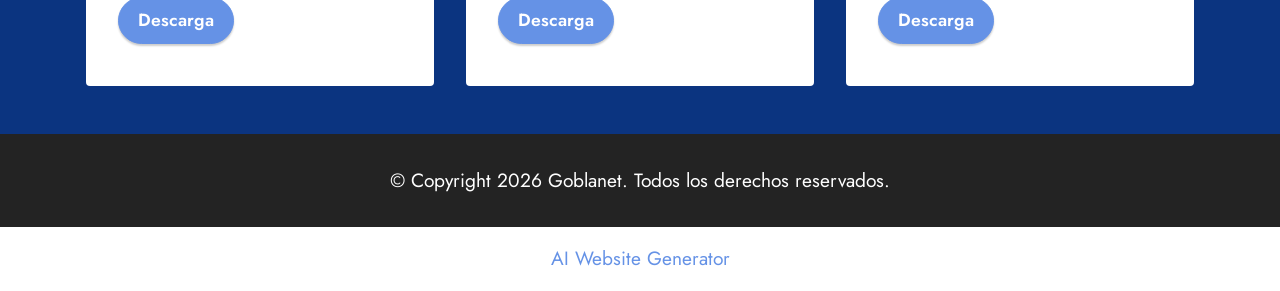
<file: tutoriales.html>
<!DOCTYPE html>
<html  >
<head>
  <!-- Site made with Mobirise Website Builder v6.1.12, https://mobirise.com -->
  <meta charset="UTF-8">
  <meta http-equiv="X-UA-Compatible" content="IE=edge">
  <meta name="generator" content="Mobirise v6.1.12, mobirise.com">
  <meta name="viewport" content="width=device-width, initial-scale=1, minimum-scale=1">
  <link rel="shortcut icon" href="assets/images/logo29923qr-160x160.png" type="image/x-icon">
  <meta name="description" content="">
  
  
  <title>Tutoriales</title>
  <link rel="stylesheet" href="assets/bootstrap/css/bootstrap.min.css">
  <link rel="stylesheet" href="assets/dropdown/css/style.css">
  <link rel="stylesheet" href="assets/socicon/css/styles.css">
  <link rel="stylesheet" href="assets/theme/css/style.css">
  <link rel="preload" href="https://fonts.googleapis.com/css?family=Jost:100,200,300,400,500,600,700,800,900,100i,200i,300i,400i,500i,600i,700i,800i,900i&display=swap" as="style" onload="this.onload=null;this.rel='stylesheet'">
  <noscript><link rel="stylesheet" href="https://fonts.googleapis.com/css?family=Jost:100,200,300,400,500,600,700,800,900,100i,200i,300i,400i,500i,600i,700i,800i,900i&display=swap"></noscript>
  <link rel="preload" as="style" href="assets/mobirise/css/mbr-additional.css?v=yLZUAT"><link rel="stylesheet" href="assets/mobirise/css/mbr-additional.css?v=yLZUAT" type="text/css">

  
  
  
</head>
<body>
  
  <section data-bs-version="5.1" class="menu menu2 cid-vsMbeC8nDx" once="menu" id="menu2-13">
    
    <nav class="navbar navbar-dropdown navbar-expand-lg">
        <div class="container">
            <div class="navbar-brand">
                <span class="navbar-logo">
                    
                        <img src="assets/images/logo29923qr-160x160.png" alt="" style="height: 5rem;">
                    
                </span>
                <span class="navbar-caption-wrap"><a class="navbar-caption text-black text-primary display-7">Goblanet</a></span>
            </div>
            <button class="navbar-toggler" type="button" data-toggle="collapse" data-bs-toggle="collapse" data-target="#navbarSupportedContent" data-bs-target="#navbarSupportedContent" aria-controls="navbarNavAltMarkup" aria-expanded="false" aria-label="Toggle navigation">
                <div class="hamburger">
                    <span></span>
                    <span></span>
                    <span></span>
                    <span></span>
                </div>
            </button>
            <div class="collapse navbar-collapse" id="navbarSupportedContent">
                <ul class="navbar-nav nav-dropdown nav-right" data-app-modern-menu="true"><li class="nav-item"><a class="nav-link link text-black text-primary display-4" href="index.html">Inicio</a></li>
                    <li class="nav-item"><a class="nav-link link text-black text-primary display-4" href="admin.html">Admin</a></li><li class="nav-item dropdown open"><a class="nav-link link text-black text-primary dropdown-toggle display-4" href="index.html#header14-1j" data-toggle="dropdown-submenu" data-bs-toggle="dropdown" data-bs-auto-close="outside" aria-expanded="true">Productos</a><div class="dropdown-menu" aria-labelledby="dropdown-957"><a class="text-black text-primary dropdown-item display-4" href="ejercicios.html">Ejercicios</a><a class="text-black text-primary dropdown-item display-4" href="tutoriales.html">Tutoriales</a><a class="text-black text-primary dropdown-item display-4" href="textospdf.html">Textos pdf</a><a class="text-black text-primary dropdown-item display-4" href="registrodenotas.html">Registro</a><a class="text-black text-primary dropdown-item display-4" href="globex.html">Globex</a></div></li><li class="nav-item dropdown"><a class="nav-link link text-black text-primary dropdown-toggle display-4" href="index.html#header14-1j" data-toggle="dropdown-submenu" data-bs-toggle="dropdown" data-bs-auto-close="outside" aria-expanded="false">Servicios</a><div class="dropdown-menu" aria-labelledby="dropdown-927"><a class="text-black text-primary dropdown-item display-4" href="avisosmitarija.html">Mi Tarija</a><a class="text-black text-primary dropdown-item display-4" href="servitec.html">Servitec</a></div></li>
                    <li class="nav-item"><a class="nav-link link text-black text-primary display-4" href="contacto.html">Contacto</a></li></ul>
                
                
            </div>
        </div>
    </nav>
</section>

<section data-bs-version="5.1" class="header14 cid-vsMbeEOgWX" id="header14-14">

    

    

    <div class="container">
        <div class="row justify-content-center align-items-center">
            <div class="col-12 col-md-6 image-wrapper">
                <img src="assets/images/a5-640x427.jpg" alt="">
            </div>
            <div class="col-12 col-md">
                <div class="text-wrapper">
                    <h1 class="mbr-section-title mbr-fonts-style mb-3 display-1"><strong>Tutoriales</strong></h1>
                    <p class="mbr-text mbr-fonts-style display-7">
                        Aprende computación en menos de 24 horas con los videos de Goblanet.</p>
                    
                </div>
            </div>
        </div>
    </div>
</section>

<section data-bs-version="5.1" class="features3 cid-vsMbeGVc0v" id="features3-15">
    
    
    <div class="container">
        
        <div class="row mt-4">
            <div class="item features-image col-12 col-md-6 col-lg-6 active">
                <div class="item-wrapper">
                    <div class="item-img">
                        <a href="http://www.mitarija.com/windows/" target="_blank"><img src="assets/images/win-640x427.jpg" alt="" data-slide-to="0" data-bs-slide-to="0"></a>
                    </div>
                    <div class="item-content">
                        
                        
                        <p class="mbr-text mbr-fonts-style mt-3 display-7"><strong>Windows</strong><br>Aquí se te muestra los procesos básicos del sistema operativo windows,</p>
                    </div>
                    <div class="mbr-section-btn item-footer mt-2"><a href="http://www.mitarija.com/windows/" class="btn item-btn btn-primary display-4" target="_blank">Descarga</a></div>
                </div>
            </div><div class="item features-image col-12 col-md-6 col-lg-6">
                <div class="item-wrapper">
                    <div class="item-img">
                        <a href="http://www.mitarija.com/word/" target="_blank"><img src="assets/images/word-640x427.jpg" alt="" data-slide-to="1" data-bs-slide-to="1"></a>
                    </div>
                    <div class="item-content">
                        
                        
                        <p class="mbr-text mbr-fonts-style mt-3 display-7"><strong>Word</strong><br>Aquí los procesos necesarios para la generación de cualquier documento.</p>
                    </div>
                    <div class="mbr-section-btn item-footer mt-2"><a href="http://www.mitarija.com/word/" class="btn item-btn btn-primary display-4" target="_blank">Descarga</a></div>
                </div>
            </div>
            
            
        </div>
    </div>
</section>

<section data-bs-version="5.1" class="features3 cid-vsMbeJRq0S" id="features3-16">
    
    
    <div class="container">
        
        <div class="row mt-4">
            <div class="item features-image col-12 col-md-6 col-lg-4 active">
                <div class="item-wrapper">
                    <div class="item-img">
                        <a href="http://www.mitarija.com/excel/" target="_blank"><img src="assets/images/excel-640x427.jpg" alt="" data-slide-to="0" data-bs-slide-to="0"></a>
                    </div>
                    <div class="item-content">
                        
                        
                        <p class="mbr-text mbr-fonts-style mt-3 display-7"><strong>Excel.</strong><br>Este es el programa mas utilizado en la mayoría de las actividades comerciales.</p>
                    </div>
                    <div class="mbr-section-btn item-footer mt-2"><a href="http://www.mitarija.com/excel/" class="btn item-btn btn-primary display-4" target="_blank">Descarga</a></div>
                </div>
            </div><div class="item features-image col-12 col-md-6 col-lg-4">
                <div class="item-wrapper">
                    <div class="item-img">
                        <a href="http://www.mitarija.com/powerpoint/" target="_blank"><img src="assets/images/point-640x427.jpg" alt="" data-slide-to="1" data-bs-slide-to="1"></a>
                    </div>
                    <div class="item-content">
                        
                        
                        <p class="mbr-text mbr-fonts-style mt-3 display-7"><strong>PowerPoint.</strong><br>Este programa te permite crear presentaciones&nbsp; dinámicas.</p>
                    </div>
                    <div class="mbr-section-btn item-footer mt-2"><a href="http://www.mitarija.com/powerpoint/" class="btn item-btn btn-primary display-4" target="_blank">Descarga</a></div>
                </div>
            </div>
            
            <div class="item features-image col-12 col-md-6 col-lg-4">
                <div class="item-wrapper">
                    <div class="item-img">
                        <a href="http://www.mitarija.com/access/" target="_blank"><img src="assets/images/acc-640x427.jpg" alt=""></a>
                    </div>
                    <div class="item-content">
                        
                        
                        <p class="mbr-text mbr-fonts-style mt-3 display-7"><strong>Access.</strong><br>Este programa permite generar una base de datos&nbsp; para cualquier tipo de artículos.</p>
                    </div>
                    <div class="mbr-section-btn item-footer mt-2"><a href="http://www.mitarija.com/access/" class="btn item-btn btn-primary display-4" target="_blank">Descarga</a></div>
                </div>
            </div>
        </div>
    </div>
</section>

<section data-bs-version="5.1" class="footer3 cid-vsMbeVkfHP" once="footers" id="footer3-1b">

    

    

    <div class="container">
        <div class="row align-center mbr-white">
            
            
            <div class="row row-copirayt">
                <p class="mbr-text mb-0 mbr-fonts-style mbr-white align-center display-7">
                    © Copyright 2026 Goblanet. Todos los derechos reservados.
                </p>
            </div>
        </div>
    </div>
</section><section class="display-7" style="padding: 0;align-items: center;justify-content: center;flex-wrap: wrap;    align-content: center;display: flex;position: relative;height: 4rem;"><a href="https://mobiri.se/2001822" style="flex: 1 1;height: 4rem;position: absolute;width: 100%;z-index: 1;"><img alt="" style="height: 4rem;" src="[data-uri]"></a><p style="margin: 0;text-align: center;" class="display-7">&#8204;</p><a style="z-index:1" href="https://mobirise.com/builder/ai-website-generator.html">AI Website Generator</a></section><script src="assets/bootstrap/js/bootstrap.bundle.min.js"></script>  <script src="assets/smoothscroll/smooth-scroll.js"></script>  <script src="assets/ytplayer/index.js"></script>  <script src="assets/dropdown/js/navbar-dropdown.js"></script>  <script src="assets/theme/js/script.js"></script>  
  
  
</body>
</html>
</file>
<file: assets/dropdown/css/style.css>
.navbar-dropdown {
  left: 0;
  padding: 0;
  position: absolute;
  right: 0;
  top: 0;
  transition: all 0.45s ease;
  z-index: 1030;
  background: #282828; }
  .navbar-dropdown .navbar-logo {
    margin-right: 0.8rem;
    transition: margin 0.3s ease-in-out;
    vertical-align: middle; }
    .navbar-dropdown .navbar-logo img {
      height: 3.125rem;
      transition: all 0.3s ease-in-out; }
    .navbar-dropdown .navbar-logo.mbr-iconfont {
      font-size: 3.125rem;
      line-height: 3.125rem; }
  .navbar-dropdown .navbar-caption {
    font-weight: 700;
    white-space: normal;
    vertical-align: -4px;
    line-height: 3.125rem !important; }
    .navbar-dropdown .navbar-caption, .navbar-dropdown .navbar-caption:hover {
      color: inherit;
      text-decoration: none; }
  .navbar-dropdown .mbr-iconfont + .navbar-caption {
    vertical-align: -1px; }
  .navbar-dropdown.navbar-fixed-top {
    position: fixed; }
  .navbar-dropdown .navbar-brand span {
    vertical-align: -4px; }
  .navbar-dropdown.bg-color.transparent {
    background: none; }
  .navbar-dropdown.navbar-short .navbar-brand {
    padding: 0.625rem 0; }
    .navbar-dropdown.navbar-short .navbar-brand span {
      vertical-align: -1px; }
  .navbar-dropdown.navbar-short .navbar-caption {
    line-height: 2.375rem !important;
    vertical-align: -2px; }
  .navbar-dropdown.navbar-short .navbar-logo {
    margin-right: 0.5rem; }
    .navbar-dropdown.navbar-short .navbar-logo img {
      height: 2.375rem; }
    .navbar-dropdown.navbar-short .navbar-logo.mbr-iconfont {
      font-size: 2.375rem;
      line-height: 2.375rem; }
  .navbar-dropdown.navbar-short .mbr-table-cell {
    height: 3.625rem; }
  .navbar-dropdown .navbar-close {
    left: 0.6875rem;
    position: fixed;
    top: 0.75rem;
    z-index: 1000; }
  .navbar-dropdown .hamburger-icon {
    content: "";
    display: inline-block;
    vertical-align: middle;
    width: 16px;
    -webkit-box-shadow: 0 -6px 0 1px #282828,0 0 0 1px #282828,0 6px 0 1px #282828;
    -moz-box-shadow: 0 -6px 0 1px #282828,0 0 0 1px #282828,0 6px 0 1px #282828;
    box-shadow: 0 -6px 0 1px #282828,0 0 0 1px #282828,0 6px 0 1px #282828; }

.dropdown-menu .dropdown-toggle[data-toggle="dropdown-submenu"]::after {
  border-bottom: 0.35em solid transparent;
  border-left: 0.35em solid;
  border-right: 0;
  border-top: 0.35em solid transparent;
  margin-left: 0.3rem; }

.dropdown-menu .dropdown-item:focus {
  outline: 0; }

.nav-dropdown {
  font-size: 0.75rem;
  font-weight: 500;
  height: auto !important; }
  .nav-dropdown .nav-btn {
    padding-left: 1rem; }
  .nav-dropdown .link {
    margin: .667em 1.667em;
    font-weight: 500;
    padding: 0;
    transition: color .2s ease-in-out; }
    .nav-dropdown .link.dropdown-toggle {
      margin-right: 2.583em; }
      .nav-dropdown .link.dropdown-toggle::after {
        margin-left: .25rem;
        border-top: 0.35em solid;
        border-right: 0.35em solid transparent;
        border-left: 0.35em solid transparent;
        border-bottom: 0; }
      .nav-dropdown .link.dropdown-toggle[aria-expanded="true"] {
        margin: 0;
        padding: 0.667em 3.263em  0.667em 1.667em; }
  .nav-dropdown .link::after,
  .nav-dropdown .dropdown-item::after {
    color: inherit; }
  .nav-dropdown .btn {
    font-size: 0.75rem;
    font-weight: 700;
    letter-spacing: 0;
    margin-bottom: 0;
    padding-left: 1.25rem;
    padding-right: 1.25rem; }
  .nav-dropdown .dropdown-menu {
    border-radius: 0;
    border: 0;
    left: 0;
    margin: 0;
    padding-bottom: 1.25rem;
    padding-top: 1.25rem;
    position: relative; }
  .nav-dropdown .dropdown-submenu {
    margin-left: 0.125rem;
    top: 0; }
  .nav-dropdown .dropdown-item {
    font-weight: 500;
    line-height: 2;
    padding: 0.3846em 4.615em 0.3846em 1.5385em;
    position: relative;
    transition: color .2s ease-in-out, background-color .2s ease-in-out; }
    .nav-dropdown .dropdown-item::after {
      margin-top: -0.3077em;
      position: absolute;
      right: 1.1538em;
      top: 50%; }
    .nav-dropdown .dropdown-item:focus, .nav-dropdown .dropdown-item:hover {
      background: none; }

@media (max-width: 767px) {
  .nav-dropdown.navbar-toggleable-sm {
    bottom: 0;
    display: none;
    left: 0;
    overflow-x: hidden;
    position: fixed;
    top: 0;
    transform: translateX(-100%);
    -ms-transform: translateX(-100%);
    -webkit-transform: translateX(-100%);
    width: 18.75rem;
    z-index: 999; } }
.nav-dropdown.navbar-toggleable-xl {
  bottom: 0;
  display: none;
  left: 0;
  overflow-x: hidden;
  position: fixed;
  top: 0;
  transform: translateX(-100%);
  -ms-transform: translateX(-100%);
  -webkit-transform: translateX(-100%);
  width: 18.75rem;
  z-index: 999; }

.nav-dropdown-sm {
  display: block !important;
  overflow-x: hidden;
  overflow: auto;
  padding-top: 3.875rem; }
  .nav-dropdown-sm::after {
    content: "";
    display: block;
    height: 3rem;
    width: 100%; }
  .nav-dropdown-sm.collapse.in ~ .navbar-close {
    display: block !important; }
  .nav-dropdown-sm.collapsing, .nav-dropdown-sm.collapse.in {
    transform: translateX(0);
    -ms-transform: translateX(0);
    -webkit-transform: translateX(0);
    transition: all 0.25s ease-out;
    -webkit-transition: all 0.25s ease-out;
    background: #282828; }
  .nav-dropdown-sm.collapsing[aria-expanded="false"] {
    transform: translateX(-100%);
    -ms-transform: translateX(-100%);
    -webkit-transform: translateX(-100%); }
  .nav-dropdown-sm .nav-item {
    display: block;
    margin-left: 0 !important;
    padding-left: 0; }
  .nav-dropdown-sm .link,
  .nav-dropdown-sm .dropdown-item {
    border-top: 1px dotted rgba(255, 255, 255, 0.1);
    font-size: 0.8125rem;
    line-height: 1.6;
    margin: 0 !important;
    padding: 0.875rem 2.4rem 0.875rem 1.5625rem !important;
    position: relative;
    white-space: normal; }
    .nav-dropdown-sm .link:focus, .nav-dropdown-sm .link:hover,
    .nav-dropdown-sm .dropdown-item:focus,
    .nav-dropdown-sm .dropdown-item:hover {
      background: rgba(0, 0, 0, 0.2) !important;
      color: #c0a375; }
  .nav-dropdown-sm .nav-btn {
    position: relative;
    padding: 1.5625rem 1.5625rem 0 1.5625rem; }
    .nav-dropdown-sm .nav-btn::before {
      border-top: 1px dotted rgba(255, 255, 255, 0.1);
      content: "";
      left: 0;
      position: absolute;
      top: 0;
      width: 100%; }
    .nav-dropdown-sm .nav-btn + .nav-btn {
      padding-top: 0.625rem; }
      .nav-dropdown-sm .nav-btn + .nav-btn::before {
        display: none; }
  .nav-dropdown-sm .btn {
    padding: 0.625rem 0; }
  .nav-dropdown-sm .dropdown-toggle[data-toggle="dropdown-submenu"]::after {
    margin-left: .25rem;
    border-top: 0.35em solid;
    border-right: 0.35em solid transparent;
    border-left: 0.35em solid transparent;
    border-bottom: 0; }
  .nav-dropdown-sm .dropdown-toggle[data-toggle="dropdown-submenu"][aria-expanded="true"]::after {
    border-top: 0;
    border-right: 0.35em solid transparent;
    border-left: 0.35em solid transparent;
    border-bottom: 0.35em solid; }
  .nav-dropdown-sm .dropdown-menu {
    margin: 0;
    padding: 0;
    position: relative;
    top: 0;
    left: 0;
    width: 100%;
    border: 0;
    float: none;
    border-radius: 0;
    background: none; }
  .nav-dropdown-sm .dropdown-submenu {
    left: 100%;
    margin-left: 0.125rem;
    margin-top: -1.25rem;
    top: 0; }

.navbar-toggleable-sm .nav-dropdown .dropdown-menu {
  position: absolute; }

.navbar-toggleable-sm .nav-dropdown .dropdown-submenu {
  left: 100%;
  margin-left: 0.125rem;
  margin-top: -1.25rem;
  top: 0; }

.navbar-toggleable-sm.opened .nav-dropdown .dropdown-menu {
  position: relative; }

.navbar-toggleable-sm.opened .nav-dropdown .dropdown-submenu {
  left: 0;
  margin-left: 00rem;
  margin-top: 0rem;
  top: 0; }

.is-builder .nav-dropdown.collapsing {
  transition: none !important; }
</file>
<file: assets/socicon/css/styles.css>
@charset "UTF-8";

@font-face {
  font-family: 'Socicon';
  src:  url('../fonts/socicon.eot');
  src:  url('../fonts/socicon.eot?#iefix') format('embedded-opentype'),
    url('../fonts/socicon.woff2') format('woff2'),
    url('../fonts/socicon.ttf') format('truetype'),
    url('../fonts/socicon.woff') format('woff'),
    url('../fonts/socicon.svg#socicon') format('svg');
  font-weight: normal;
  font-style: normal;
  font-display: swap;
}

[data-icon]:before {
  font-family: "socicon" !important;
  content: attr(data-icon);
  font-style: normal !important;
  font-weight: normal !important;
  font-variant: normal !important;
  text-transform: none !important;
  speak: none;
  line-height: 1;
  -webkit-font-smoothing: antialiased;
  -moz-osx-font-smoothing: grayscale;
}

[class^="socicon-"], [class*=" socicon-"] {
  /* use !important to prevent issues with browser extensions that change fonts */
  font-family: 'Socicon' !important;
  speak: none;
  font-style: normal;
  font-weight: normal;
  font-variant: normal;
  text-transform: none;
  line-height: 1;

  /* Better Font Rendering =========== */
  -webkit-font-smoothing: antialiased;
  -moz-osx-font-smoothing: grayscale;
}

.socicon-500px:before {
  content: "\e000";
}
.socicon-8tracks:before {
  content: "\e001";
}
.socicon-airbnb:before {
  content: "\e002";
}
.socicon-alliance:before {
  content: "\e003";
}
.socicon-amazon:before {
  content: "\e004";
}
.socicon-amplement:before {
  content: "\e005";
}
.socicon-android:before {
  content: "\e006";
}
.socicon-angellist:before {
  content: "\e007";
}
.socicon-apple:before {
  content: "\e008";
}
.socicon-appnet:before {
  content: "\e009";
}
.socicon-baidu:before {
  content: "\e00a";
}
.socicon-bandcamp:before {
  content: "\e00b";
}
.socicon-battlenet:before {
  content: "\e00c";
}
.socicon-mixer:before {
  content: "\e00d";
}
.socicon-bebee:before {
  content: "\e00e";
}
.socicon-bebo:before {
  content: "\e00f";
}
.socicon-behance:before {
  content: "\e010";
}
.socicon-blizzard:before {
  content: "\e011";
}
.socicon-blogger:before {
  content: "\e012";
}
.socicon-buffer:before {
  content: "\e013";
}
.socicon-chrome:before {
  content: "\e014";
}
.socicon-coderwall:before {
  content: "\e015";
}
.socicon-curse:before {
  content: "\e016";
}
.socicon-dailymotion:before {
  content: "\e017";
}
.socicon-deezer:before {
  content: "\e018";
}
.socicon-delicious:before {
  content: "\e019";
}
.socicon-deviantart:before {
  content: "\e01a";
}
.socicon-diablo:before {
  content: "\e01b";
}
.socicon-digg:before {
  content: "\e01c";
}
.socicon-discord:before {
  content: "\e01d";
}
.socicon-disqus:before {
  content: "\e01e";
}
.socicon-douban:before {
  content: "\e01f";
}
.socicon-draugiem:before {
  content: "\e020";
}
.socicon-dribbble:before {
  content: "\e021";
}
.socicon-drupal:before {
  content: "\e022";
}
.socicon-ebay:before {
  content: "\e023";
}
.socicon-ello:before {
  content: "\e024";
}
.socicon-endomodo:before {
  content: "\e025";
}
.socicon-envato:before {
  content: "\e026";
}
.socicon-etsy:before {
  content: "\e027";
}
.socicon-facebook:before {
  content: "\e028";
}
.socicon-feedburner:before {
  content: "\e029";
}
.socicon-filmweb:before {
  content: "\e02a";
}
.socicon-firefox:before {
  content: "\e02b";
}
.socicon-flattr:before {
  content: "\e02c";
}
.socicon-flickr:before {
  content: "\e02d";
}
.socicon-formulr:before {
  content: "\e02e";
}
.socicon-forrst:before {
  content: "\e02f";
}
.socicon-foursquare:before {
  content: "\e030";
}
.socicon-friendfeed:before {
  content: "\e031";
}
.socicon-github:before {
  content: "\e032";
}
.socicon-goodreads:before {
  content: "\e033";
}
.socicon-google:before {
  content: "\e034";
}
.socicon-googlescholar:before {
  content: "\e035";
}
.socicon-googlegroups:before {
  content: "\e036";
}
.socicon-googlephotos:before {
  content: "\e037";
}
.socicon-googleplus:before {
  content: "\e038";
}
.socicon-grooveshark:before {
  content: "\e039";
}
.socicon-hackerrank:before {
  content: "\e03a";
}
.socicon-hearthstone:before {
  content: "\e03b";
}
.socicon-hellocoton:before {
  content: "\e03c";
}
.socicon-heroes:before {
  content: "\e03d";
}
.socicon-smashcast:before {
  content: "\e03e";
}
.socicon-horde:before {
  content: "\e03f";
}
.socicon-houzz:before {
  content: "\e040";
}
.socicon-icq:before {
  content: "\e041";
}
.socicon-identica:before {
  content: "\e042";
}
.socicon-imdb:before {
  content: "\e043";
}
.socicon-instagram:before {
  content: "\e044";
}
.socicon-issuu:before {
  content: "\e045";
}
.socicon-istock:before {
  content: "\e046";
}
.socicon-itunes:before {
  content: "\e047";
}
.socicon-keybase:before {
  content: "\e048";
}
.socicon-lanyrd:before {
  content: "\e049";
}
.socicon-lastfm:before {
  content: "\e04a";
}
.socicon-line:before {
  content: "\e04b";
}
.socicon-linkedin:before {
  content: "\e04c";
}
.socicon-livejournal:before {
  content: "\e04d";
}
.socicon-lyft:before {
  content: "\e04e";
}
.socicon-macos:before {
  content: "\e04f";
}
.socicon-mail:before {
  content: "\e050";
}
.socicon-medium:before {
  content: "\e051";
}
.socicon-meetup:before {
  content: "\e052";
}
.socicon-mixcloud:before {
  content: "\e053";
}
.socicon-modelmayhem:before {
  content: "\e054";
}
.socicon-mumble:before {
  content: "\e055";
}
.socicon-myspace:before {
  content: "\e056";
}
.socicon-newsvine:before {
  content: "\e057";
}
.socicon-nintendo:before {
  content: "\e058";
}
.socicon-npm:before {
  content: "\e059";
}
.socicon-odnoklassniki:before {
  content: "\e05a";
}
.socicon-openid:before {
  content: "\e05b";
}
.socicon-opera:before {
  content: "\e05c";
}
.socicon-outlook:before {
  content: "\e05d";
}
.socicon-overwatch:before {
  content: "\e05e";
}
.socicon-patreon:before {
  content: "\e05f";
}
.socicon-paypal:before {
  content: "\e060";
}
.socicon-periscope:before {
  content: "\e061";
}
.socicon-persona:before {
  content: "\e062";
}
.socicon-pinterest:before {
  content: "\e063";
}
.socicon-play:before {
  content: "\e064";
}
.socicon-player:before {
  content: "\e065";
}
.socicon-playstation:before {
  content: "\e066";
}
.socicon-pocket:before {
  content: "\e067";
}
.socicon-qq:before {
  content: "\e068";
}
.socicon-quora:before {
  content: "\e069";
}
.socicon-raidcall:before {
  content: "\e06a";
}
.socicon-ravelry:before {
  content: "\e06b";
}
.socicon-reddit:before {
  content: "\e06c";
}
.socicon-renren:before {
  content: "\e06d";
}
.socicon-researchgate:before {
  content: "\e06e";
}
.socicon-residentadvisor:before {
  content: "\e06f";
}
.socicon-reverbnation:before {
  content: "\e070";
}
.socicon-rss:before {
  content: "\e071";
}
.socicon-sharethis:before {
  content: "\e072";
}
.socicon-skype:before {
  content: "\e073";
}
.socicon-slideshare:before {
  content: "\e074";
}
.socicon-smugmug:before {
  content: "\e075";
}
.socicon-snapchat:before {
  content: "\e076";
}
.socicon-songkick:before {
  content: "\e077";
}
.socicon-soundcloud:before {
  content: "\e078";
}
.socicon-spotify:before {
  content: "\e079";
}
.socicon-stackexchange:before {
  content: "\e07a";
}
.socicon-stackoverflow:before {
  content: "\e07b";
}
.socicon-starcraft:before {
  content: "\e07c";
}
.socicon-stayfriends:before {
  content: "\e07d";
}
.socicon-steam:before {
  content: "\e07e";
}
.socicon-storehouse:before {
  content: "\e07f";
}
.socicon-strava:before {
  content: "\e080";
}
.socicon-streamjar:before {
  content: "\e081";
}
.socicon-stumbleupon:before {
  content: "\e082";
}
.socicon-swarm:before {
  content: "\e083";
}
.socicon-teamspeak:before {
  content: "\e084";
}
.socicon-teamviewer:before {
  content: "\e085";
}
.socicon-technorati:before {
  content: "\e086";
}
.socicon-telegram:before {
  content: "\e087";
}
.socicon-tripadvisor:before {
  content: "\e088";
}
.socicon-tripit:before {
  content: "\e089";
}
.socicon-triplej:before {
  content: "\e08a";
}
.socicon-tumblr:before {
  content: "\e08b";
}
.socicon-twitch:before {
  content: "\e08c";
}
.socicon-twitter:before {
  content: "\e08d";
}
.socicon-uber:before {
  content: "\e08e";
}
.socicon-ventrilo:before {
  content: "\e08f";
}
.socicon-viadeo:before {
  content: "\e090";
}
.socicon-viber:before {
  content: "\e091";
}
.socicon-viewbug:before {
  content: "\e092";
}
.socicon-vimeo:before {
  content: "\e093";
}
.socicon-vine:before {
  content: "\e094";
}
.socicon-vkontakte:before {
  content: "\e095";
}
.socicon-warcraft:before {
  content: "\e096";
}
.socicon-wechat:before {
  content: "\e097";
}
.socicon-weibo:before {
  content: "\e098";
}
.socicon-whatsapp:before {
  content: "\e099";
}
.socicon-wikipedia:before {
  content: "\e09a";
}
.socicon-windows:before {
  content: "\e09b";
}
.socicon-wordpress:before {
  content: "\e09c";
}
.socicon-wykop:before {
  content: "\e09d";
}
.socicon-xbox:before {
  content: "\e09e";
}
.socicon-xing:before {
  content: "\e09f";
}
.socicon-yahoo:before {
  content: "\e0a0";
}
.socicon-yammer:before {
  content: "\e0a1";
}
.socicon-yandex:before {
  content: "\e0a2";
}
.socicon-yelp:before {
  content: "\e0a3";
}
.socicon-younow:before {
  content: "\e0a4";
}
.socicon-youtube:before {
  content: "\e0a5";
}
.socicon-zapier:before {
  content: "\e0a6";
}
.socicon-zerply:before {
  content: "\e0a7";
}
.socicon-zomato:before {
  content: "\e0a8";
}
.socicon-zynga:before {
  content: "\e0a9";
}
.socicon-bluesky:before {
  content: "\e0aa";
}
.socicon-threads:before {
  content: "\e0ab";
}
.socicon-spreadshirt:before {
  content: "\e901";
}
.socicon-gamejolt:before {
  content: "\e902";
}
.socicon-trello:before {
  content: "\e903";
}
.socicon-tunein:before {
  content: "\e904";
}
.socicon-bloglovin:before {
  content: "\e905";
}
.socicon-gamewisp:before {
  content: "\e906";
}
.socicon-messenger:before {
  content: "\e907";
}
.socicon-pandora:before {
  content: "\e908";
}
.socicon-augment:before {
  content: "\e909";
}
.socicon-bitbucket:before {
  content: "\e90a";
}
.socicon-fyuse:before {
  content: "\e90b";
}
.socicon-yt-gaming:before {
  content: "\e90c";
}
.socicon-sketchfab:before {
  content: "\e90d";
}
.socicon-mobcrush:before {
  content: "\e90e";
}
.socicon-microsoft:before {
  content: "\e90f";
}
.socicon-realtor:before {
  content: "\e910";
}
.socicon-tidal:before {
  content: "\e911";
}
.socicon-qobuz:before {
  content: "\e912";
}
.socicon-natgeo:before {
  content: "\e913";
}
.socicon-mastodon:before {
  content: "\e914";
}
.socicon-unsplash:before {
  content: "\e915";
}
.socicon-homeadvisor:before {
  content: "\e916";
}
.socicon-angieslist:before {
  content: "\e917";
}
.socicon-codepen:before {
  content: "\e918";
}
.socicon-slack:before {
  content: "\e919";
}
.socicon-openaigym:before {
  content: "\e91a";
}
.socicon-logmein:before {
  content: "\e91b";
}
.socicon-fiverr:before {
  content: "\e91c";
}
.socicon-gotomeeting:before {
  content: "\e91d";
}
.socicon-aliexpress:before {
  content: "\e91e";
}
.socicon-guru:before {
  content: "\e91f";
}
.socicon-appstore:before {
  content: "\e920";
}
.socicon-homes:before {
  content: "\e921";
}
.socicon-zoom:before {
  content: "\e922";
}
.socicon-alibaba:before {
  content: "\e923";
}
.socicon-craigslist:before {
  content: "\e924";
}
.socicon-wix:before {
  content: "\e925";
}
.socicon-redfin:before {
  content: "\e926";
}
.socicon-googlecalendar:before {
  content: "\e927";
}
.socicon-shopify:before {
  content: "\e928";
}
.socicon-freelancer:before {
  content: "\e929";
}
.socicon-seedrs:before {
  content: "\e92a";
}
.socicon-bing:before {
  content: "\e92b";
}
.socicon-doodle:before {
  content: "\e92c";
}
.socicon-bonanza:before {
  content: "\e92d";
}
.socicon-squarespace:before {
  content: "\e92e";
}
.socicon-toptal:before {
  content: "\e92f";
}
.socicon-gust:before {
  content: "\e930";
}
.socicon-ask:before {
  content: "\e931";
}
.socicon-trulia:before {
  content: "\e932";
}
.socicon-loomly:before {
  content: "\e933";
}
.socicon-ghost:before {
  content: "\e934";
}
.socicon-upwork:before {
  content: "\e935";
}
.socicon-fundable:before {
  content: "\e936";
}
.socicon-booking:before {
  content: "\e937";
}
.socicon-googlemaps:before {
  content: "\e938";
}
.socicon-zillow:before {
  content: "\e939";
}
.socicon-niconico:before {
  content: "\e93a";
}
.socicon-toneden:before {
  content: "\e93b";
}
.socicon-crunchbase:before {
  content: "\e93c";
}
.socicon-homefy:before {
  content: "\e93d";
}
.socicon-calendly:before {
  content: "\e93e";
}
.socicon-livemaster:before {
  content: "\e93f";
}
.socicon-udemy:before {
  content: "\e940";
}
.socicon-codered:before {
  content: "\e941";
}
.socicon-origin:before {
  content: "\e942";
}
.socicon-nextdoor:before {
  content: "\e943";
}
.socicon-portfolio:before {
  content: "\e944";
}
.socicon-instructables:before {
  content: "\e945";
}
.socicon-gitlab:before {
  content: "\e946";
}
.socicon-hackernews:before {
  content: "\e947";
}
.socicon-smashwords:before {
  content: "\e948";
}
.socicon-kobo:before {
  content: "\e949";
}
.socicon-bookbub:before {
  content: "\e94a";
}
.socicon-mailru:before {
  content: "\e94b";
}
.socicon-moddb:before {
  content: "\e94c";
}
.socicon-indiedb:before {
  content: "\e94d";
}
.socicon-traxsource:before {
  content: "\e94e";
}
.socicon-gamefor:before {
  content: "\e94f";
}
.socicon-pixiv:before {
  content: "\e950";
}
.socicon-myanimelist:before {
  content: "\e951";
}
.socicon-blackberry:before {
  content: "\e952";
}
.socicon-wickr:before {
  content: "\e953";
}
.socicon-spip:before {
  content: "\e954";
}
.socicon-napster:before {
  content: "\e955";
}
.socicon-beatport:before {
  content: "\e956";
}
.socicon-hackerone:before {
  content: "\e957";
}
.socicon-internet:before {
  content: "\e958";
}
.socicon-ubuntu:before {
  content: "\e959";
}
.socicon-artstation:before {
  content: "\e95a";
}
.socicon-invision:before {
  content: "\e95b";
}
.socicon-torial:before {
  content: "\e95c";
}
.socicon-collectorz:before {
  content: "\e95d";
}
.socicon-seenthis:before {
  content: "\e95e";
}
.socicon-googleplaymusic:before {
  content: "\e95f";
}
.socicon-debian:before {
  content: "\e960";
}
.socicon-filmfreeway:before {
  content: "\e961";
}
.socicon-gnome:before {
  content: "\e962";
}
.socicon-itchio:before {
  content: "\e963";
}
.socicon-jamendo:before {
  content: "\e964";
}
.socicon-mix:before {
  content: "\e965";
}
.socicon-sharepoint:before {
  content: "\e966";
}
.socicon-tinder:before {
  content: "\e967";
}
.socicon-windguru:before {
  content: "\e968";
}
.socicon-cdbaby:before {
  content: "\e969";
}
.socicon-elementaryos:before {
  content: "\e96a";
}
.socicon-stage32:before {
  content: "\e96b";
}
.socicon-tiktok:before {
  content: "\e96c";
}
.socicon-gitter:before {
  content: "\e96d";
}
.socicon-letterboxd:before {
  content: "\e96e";
}
.socicon-threema:before {
  content: "\e96f";
}
.socicon-splice:before {
  content: "\e970";
}
.socicon-metapop:before {
  content: "\e971";
}
.socicon-naver:before {
  content: "\e972";
}
.socicon-remote:before {
  content: "\e973";
}
.socicon-flipboard:before {
  content: "\e974";
}
.socicon-googlehangouts:before {
  content: "\e975";
}
.socicon-dlive:before {
  content: "\e976";
}
.socicon-vsco:before {
  content: "\e977";
}
.socicon-stitcher:before {
  content: "\e978";
}
.socicon-avvo:before {
  content: "\e979";
}
.socicon-redbubble:before {
  content: "\e97a";
}
.socicon-society6:before {
  content: "\e97b";
}
.socicon-zazzle:before {
  content: "\e97c";
}
.socicon-eitaa:before {
  content: "\e97d";
}
.socicon-soroush:before {
  content: "\e97e";
}
.socicon-bale:before {
  content: "\e97f";
}
</file>
<file: assets/theme/css/style.css>
@charset "UTF-8";
section {
  background-color: #ffffff;
}

body {
  font-style: normal;
  line-height: 1.5;
  font-weight: 400;
  color: #232323;
  position: relative;
}

button {
  background-color: transparent;
  border-color: transparent;
}

section,
.container,
.container-fluid {
  position: relative;
  word-wrap: break-word;
}

a.mbr-iconfont:hover {
  text-decoration: none;
}

.article .lead p,
.article .lead ul,
.article .lead ol,
.article .lead pre,
.article .lead blockquote {
  margin-bottom: 0;
}

a {
  font-style: normal;
  font-weight: 400;
  cursor: pointer;
}
a, a:hover {
  text-decoration: none;
}

.mbr-section-title {
  font-style: normal;
  line-height: 1.3;
}

.mbr-section-subtitle {
  line-height: 1.3;
}

.mbr-text {
  font-style: normal;
  line-height: 1.7;
}

h1,
h2,
h3,
h4,
h5,
h6,
.display-1,
.display-2,
.display-4,
.display-5,
.display-7,
span,
p,
a {
  line-height: 1;
  word-break: break-word;
  word-wrap: break-word;
  font-weight: 400;
}

b,
strong {
  font-weight: bold;
}

input:-webkit-autofill, input:-webkit-autofill:hover, input:-webkit-autofill:focus, input:-webkit-autofill:active {
  transition-delay: 9999s;
  -webkit-transition-property: background-color, color;
  transition-property: background-color, color;
}

textarea[type=hidden] {
  display: none;
}

section {
  background-position: 50% 50%;
  background-repeat: no-repeat;
  background-size: cover;
}
section .mbr-background-video,
section .mbr-background-video-preview {
  position: absolute;
  bottom: 0;
  left: 0;
  right: 0;
  top: 0;
}

.hidden {
  visibility: hidden;
}

.mbr-z-index20 {
  z-index: 20;
}

/*! Base colors */
.mbr-white {
  color: #ffffff;
}

.mbr-black {
  color: #111111;
}

.mbr-bg-white {
  background-color: #ffffff;
}

.mbr-bg-black {
  background-color: #000000;
}

/*! Text-aligns */
.align-left {
  text-align: left;
}

.align-center {
  text-align: center;
}

.align-right {
  text-align: right;
}

/*! Font-weight  */
.mbr-light {
  font-weight: 300;
}

.mbr-regular {
  font-weight: 400;
}

.mbr-semibold {
  font-weight: 500;
}

.mbr-bold {
  font-weight: 700;
}

/*! Media  */
.media-content {
  flex-basis: 100%;
}

.media-container-row {
  display: flex;
  flex-direction: row;
  flex-wrap: wrap;
  justify-content: center;
  align-content: center;
  align-items: start;
}
.media-container-row .media-size-item {
  width: 400px;
}

.media-container-column {
  display: flex;
  flex-direction: column;
  flex-wrap: wrap;
  justify-content: center;
  align-content: center;
  align-items: stretch;
}
.media-container-column > * {
  width: 100%;
}

@media (min-width: 992px) {
  .media-container-row {
    flex-wrap: nowrap;
  }
}
figure {
  margin-bottom: 0;
  overflow: hidden;
}

figure[mbr-media-size] {
  transition: width 0.1s;
}

img,
iframe {
  display: block;
  width: 100%;
}

.card {
  background-color: transparent;
  border: none;
}

.card-box {
  width: 100%;
}

.card-img {
  text-align: center;
  flex-shrink: 0;
  -webkit-flex-shrink: 0;
}

.media {
  max-width: 100%;
  margin: 0 auto;
}

.mbr-figure {
  align-self: center;
}

.media-container > div {
  max-width: 100%;
}

.mbr-figure img,
.card-img img {
  width: 100%;
}

@media (max-width: 991px) {
  .media-size-item {
    width: auto !important;
  }

  .media {
    width: auto;
  }

  .mbr-figure {
    width: 100% !important;
  }
}
/*! Buttons */
.mbr-section-btn {
  margin-left: -0.6rem;
  margin-right: -0.6rem;
  font-size: 0;
}

.btn {
  font-weight: 600;
  border-width: 1px;
  font-style: normal;
  margin: 0.6rem 0.6rem;
  white-space: normal;
  transition: all 0.2s ease-in-out;
  display: inline-flex;
  align-items: center;
  justify-content: center;
  word-break: break-word;
}

.btn-sm {
  font-weight: 600;
  letter-spacing: 0px;
  transition: all 0.3s ease-in-out;
}

.btn-md {
  font-weight: 600;
  letter-spacing: 0px;
  transition: all 0.3s ease-in-out;
}

.btn-lg {
  font-weight: 600;
  letter-spacing: 0px;
  transition: all 0.3s ease-in-out;
}

.btn-form {
  margin: 0;
}
.btn-form:hover {
  cursor: pointer;
}

nav .mbr-section-btn {
  margin-left: 0rem;
  margin-right: 0rem;
}

/*! Btn icon margin */
.btn .mbr-iconfont,
.btn.btn-sm .mbr-iconfont {
  order: 1;
  cursor: pointer;
  margin-left: 0.5rem;
  vertical-align: sub;
}

.btn.btn-md .mbr-iconfont,
.btn.btn-md .mbr-iconfont {
  margin-left: 0.8rem;
}

.mbr-regular {
  font-weight: 400;
}

.mbr-semibold {
  font-weight: 500;
}

.mbr-bold {
  font-weight: 700;
}

[type=submit] {
  -webkit-appearance: none;
}

/*! Full-screen */
.mbr-fullscreen .mbr-overlay {
  min-height: 100vh;
}

.mbr-fullscreen {
  display: flex;
  display: -moz-flex;
  display: -ms-flex;
  display: -o-flex;
  align-items: center;
  min-height: 100vh;
  padding-top: 3rem;
  padding-bottom: 3rem;
}

/*! Map */
.map {
  height: 25rem;
  position: relative;
}
.map iframe {
  width: 100%;
  height: 100%;
}

/*! Scroll to top arrow */
.mbr-arrow-up {
  bottom: 25px;
  right: 90px;
  position: fixed;
  text-align: right;
  z-index: 5000;
  color: #ffffff;
  font-size: 22px;
}

.mbr-arrow-up a {
  background: rgba(0, 0, 0, 0.2);
  border-radius: 50%;
  color: #fff;
  display: inline-block;
  height: 60px;
  width: 60px;
  border: 2px solid #fff;
  outline-style: none !important;
  position: relative;
  text-decoration: none;
  transition: all 0.3s ease-in-out;
  cursor: pointer;
  text-align: center;
}
.mbr-arrow-up a:hover {
  background-color: rgba(0, 0, 0, 0.4);
}
.mbr-arrow-up a i {
  line-height: 60px;
}

.mbr-arrow-up-icon {
  display: block;
  color: #fff;
}

.mbr-arrow-up-icon::before {
  content: "›";
  display: inline-block;
  font-family: serif;
  font-size: 22px;
  line-height: 1;
  font-style: normal;
  position: relative;
  top: 6px;
  left: -4px;
  transform: rotate(-90deg);
}

/*! Arrow Down */
.mbr-arrow {
  position: absolute;
  bottom: 45px;
  left: 50%;
  width: 60px;
  height: 60px;
  cursor: pointer;
  background-color: rgba(80, 80, 80, 0.5);
  border-radius: 50%;
  transform: translateX(-50%);
}
@media (max-width: 767px) {
  .mbr-arrow {
    display: none;
  }
}
.mbr-arrow > a {
  display: inline-block;
  text-decoration: none;
  outline-style: none;
  -webkit-animation: arrowdown 1.7s ease-in-out infinite;
          animation: arrowdown 1.7s ease-in-out infinite;
  color: #ffffff;
}
.mbr-arrow > a > i {
  position: absolute;
  top: -2px;
  left: 15px;
  font-size: 2rem;
}

#scrollToTop a i::before {
  content: "";
  position: absolute;
  display: block;
  border-bottom: 2.5px solid #fff;
  border-left: 2.5px solid #fff;
  width: 27.8%;
  height: 27.8%;
  left: 50%;
  top: 51%;
  transform: translateY(-30%) translateX(-50%) rotate(135deg);
}

@keyframes arrowdown {
  0% {
    transform: translateY(0px);
  }
  50% {
    transform: translateY(-5px);
  }
  100% {
    transform: translateY(0px);
  }
}
@-webkit-keyframes arrowdown {
  0% {
    transform: translateY(0px);
  }
  50% {
    transform: translateY(-5px);
  }
  100% {
    transform: translateY(0px);
  }
}
@media (max-width: 500px) {
  .mbr-arrow-up {
    left: 0;
    right: 0;
    text-align: center;
  }
}
/*Gradients animation*/
@keyframes gradient-animation {
  from {
    background-position: 0% 100%;
    -webkit-animation-timing-function: ease-in-out;
            animation-timing-function: ease-in-out;
  }
  to {
    background-position: 100% 0%;
    -webkit-animation-timing-function: ease-in-out;
            animation-timing-function: ease-in-out;
  }
}
@-webkit-keyframes gradient-animation {
  from {
    background-position: 0% 100%;
    -webkit-animation-timing-function: ease-in-out;
            animation-timing-function: ease-in-out;
  }
  to {
    background-position: 100% 0%;
    -webkit-animation-timing-function: ease-in-out;
            animation-timing-function: ease-in-out;
  }
}
.bg-gradient {
  background-size: 200% 200%;
  animation: gradient-animation 5s infinite alternate;
  -webkit-animation: gradient-animation 5s infinite alternate;
}

.menu .navbar-brand {
  display: -webkit-flex;
}
.menu .navbar-brand span {
  display: flex;
  display: -webkit-flex;
}
.menu .navbar-brand .navbar-caption-wrap {
  display: -webkit-flex;
}
.menu .navbar-brand .navbar-logo img {
  display: -webkit-flex;
  width: auto;
}
@media (min-width: 768px) and (max-width: 991px) {
  .menu .navbar-toggleable-sm .navbar-nav {
    display: -ms-flexbox;
  }
}
@media (max-width: 991px) {
  .menu .navbar-collapse {
    max-height: 93.5vh;
  }
  .menu .navbar-collapse.show {
    overflow: auto;
  }
}
@media (min-width: 992px) {
  .menu .navbar-nav.nav-dropdown {
    display: -webkit-flex;
  }
  .menu .navbar-toggleable-sm .navbar-collapse {
    display: -webkit-flex !important;
  }
  .menu .collapsed .navbar-collapse {
    max-height: 93.5vh;
  }
  .menu .collapsed .navbar-collapse.show {
    overflow: auto;
  }
}
@media (max-width: 767px) {
  .menu .navbar-collapse {
    max-height: 80vh;
  }
}

.nav-link .mbr-iconfont {
  margin-right: 0.5rem;
}

.navbar {
  display: -webkit-flex;
  -webkit-flex-wrap: wrap;
  -webkit-align-items: center;
  -webkit-justify-content: space-between;
}

.navbar-collapse {
  -webkit-flex-basis: 100%;
  -webkit-flex-grow: 1;
  -webkit-align-items: center;
}

.nav-dropdown .link {
  padding: 0.667em 1.667em !important;
  margin: 0 !important;
}

.nav {
  display: -webkit-flex;
  -webkit-flex-wrap: wrap;
}

.row {
  display: -webkit-flex;
  -webkit-flex-wrap: wrap;
}

.justify-content-center {
  -webkit-justify-content: center;
}

.form-inline {
  display: -webkit-flex;
}

.card-wrapper {
  -webkit-flex: 1;
}

.carousel-control {
  z-index: 10;
  display: -webkit-flex;
}

.carousel-controls {
  display: -webkit-flex;
}

.media {
  display: -webkit-flex;
}

.form-group:focus {
  outline: none;
}

.jq-selectbox__select {
  padding: 7px 0;
  position: relative;
}

.jq-selectbox__dropdown {
  overflow: hidden;
  border-radius: 10px;
  position: absolute;
  top: 100%;
  left: 0 !important;
  width: 100% !important;
}

.jq-selectbox__trigger-arrow {
  right: 0;
  transform: translateY(-50%);
}

.jq-selectbox li {
  padding: 1.07em 0.5em;
}

input[type=range] {
  padding-left: 0 !important;
  padding-right: 0 !important;
}

.modal-dialog,
.modal-content {
  height: 100%;
}

.modal-dialog .carousel-inner {
  height: calc(100vh - 1.75rem);
}
@media (max-width: 575px) {
  .modal-dialog .carousel-inner {
    height: calc(100vh - 1rem);
  }
}

.carousel-item {
  text-align: center;
}

.carousel-item img {
  margin: auto;
}

.navbar-toggler {
  align-self: flex-start;
  padding: 0.25rem 0.75rem;
  font-size: 1.25rem;
  line-height: 1;
  background: transparent;
  border: 1px solid transparent;
  border-radius: 0.25rem;
}

.navbar-toggler:focus,
.navbar-toggler:hover {
  text-decoration: none;
  box-shadow: none;
}

.navbar-toggler-icon {
  display: inline-block;
  width: 1.5em;
  height: 1.5em;
  vertical-align: middle;
  content: "";
  background: no-repeat center center;
  background-size: 100% 100%;
}

.navbar-toggler-left {
  position: absolute;
  left: 1rem;
}

.navbar-toggler-right {
  position: absolute;
  right: 1rem;
}

.card-img {
  width: auto;
}

.menu .navbar.collapsed:not(.beta-menu) {
  flex-direction: column;
}

.carousel-item.active,
.carousel-item-next,
.carousel-item-prev {
  display: flex;
}

.note-air-layout .dropup .dropdown-menu,
.note-air-layout .navbar-fixed-bottom .dropdown .dropdown-menu {
  bottom: initial !important;
}

html,
body {
  height: auto;
  min-height: 100vh;
}

.dropup .dropdown-toggle::after {
  display: none;
}

.form-asterisk {
  font-family: initial;
  position: absolute;
  top: -2px;
  font-weight: normal;
}

.form-control-label {
  position: relative;
  cursor: pointer;
  margin-bottom: 0.357em;
  padding: 0;
}

.alert {
  color: #ffffff;
  border-radius: 0;
  border: 0;
  font-size: 1.1rem;
  line-height: 1.5;
  margin-bottom: 1.875rem;
  padding: 1.25rem;
  position: relative;
  text-align: center;
}
.alert.alert-form::after {
  background-color: inherit;
  bottom: -7px;
  content: "";
  display: block;
  height: 14px;
  left: 50%;
  margin-left: -7px;
  position: absolute;
  transform: rotate(45deg);
  width: 14px;
}

.form-control {
  background-color: #ffffff;
  background-clip: border-box;
  color: #232323;
  line-height: 1rem !important;
  height: auto;
  padding: 0.6rem 1.2rem;
  transition: border-color 0.25s ease 0s;
  border: 1px solid transparent !important;
  border-radius: 4px;
  box-shadow: rgba(0, 0, 0, 0.07) 0px 1px 1px 0px, rgba(0, 0, 0, 0.07) 0px 1px 3px 0px, rgba(0, 0, 0, 0.03) 0px 0px 0px 1px;
}
.form-active .form-control:invalid {
  border-color: red;
}

form .row {
  margin-left: -0.6rem;
  margin-right: -0.6rem;
}
form .row [class*=col] {
  padding-left: 0.6rem;
  padding-right: 0.6rem;
}

form .mbr-section-btn {
  margin: 0;
  padding-left: 0.6rem;
  padding-right: 0.6rem;
}

form .btn {
  display: flex;
  padding: 0.6rem 1.2rem;
  margin: 0;
}

form .form-check-input {
  margin-top: 0.5;
}

textarea.form-control {
  line-height: 1.5rem !important;
}

.form-group {
  margin-bottom: 1.2rem;
}

.form-control,
form .btn {
  min-height: 48px;
}

.gdpr-block label span.textGDPR input[name=gdpr] {
  top: 7px;
}

.form-control:focus {
  box-shadow: none;
}

:focus {
  outline: none;
}

.mbr-overlay {
  background-color: #000;
  bottom: 0;
  left: 0;
  opacity: 0.5;
  position: absolute;
  right: 0;
  top: 0;
  z-index: 0;
  pointer-events: none;
}

blockquote {
  font-style: italic;
  padding: 3rem;
  font-size: 1.09rem;
  position: relative;
  border-left: 3px solid;
}

ul,
ol,
pre,
blockquote {
  margin-bottom: 2.3125rem;
}

.mt-4 {
  margin-top: 2rem !important;
}

.mb-4 {
  margin-bottom: 2rem !important;
}

@media (min-width: 992px) {
  .container {
    padding-left: 16px;
    padding-right: 16px;
  }

  .row {
    margin-left: -16px;
    margin-right: -16px;
  }
  .row > [class*=col] {
    padding-left: 16px;
    padding-right: 16px;
  }
}
@media (min-width: 768px) {
  .container-fluid {
    padding-left: 32px;
    padding-right: 32px;
  }
}
@media (min-width: 768px) and (max-width: 991px) {
  .mbr-container {
    padding-left: 32px;
    padding-right: 32px;
  }
}
@media (max-width: 767px) {
  .mbr-container {
    padding-left: 16px;
    padding-right: 16px;
  }
}
.card-wrapper,
.item-wrapper {
  overflow: hidden;
}

.app-video-wrapper > img {
  opacity: 1;
}

.item {
  position: relative;
}

.dropdown-menu .dropdown-menu {
  left: 100%;
}

.dropdown-item + .dropdown-menu {
  display: none;
}

.dropdown-item:hover + .dropdown-menu,
.dropdown-menu:hover {
  display: block;
}

@media (min-aspect-ratio: 16/9) {
  .mbr-video-foreground {
    height: 300% !important;
    top: -100% !important;
  }
}
@media (max-aspect-ratio: 16/9) {
  .mbr-video-foreground {
    width: 300% !important;
    left: -100% !important;
  }
}.engine {
	position: absolute;
	text-indent: -2400px;
	text-align: center;
	padding: 0;
	top: 0;
	left: -2400px;
}
</file>
<file: assets/mobirise/css/mbr-additional.css>
body {
  font-family: Jost;
}
.display-1 {
  font-family: 'Jost', sans-serif;
  font-size: 4rem;
  line-height: 1.1;
}
.display-1 > .mbr-iconfont {
  font-size: 5rem;
}
.display-2 {
  font-family: 'Jost', sans-serif;
  font-size: 3rem;
  line-height: 1.1;
}
.display-2 > .mbr-iconfont {
  font-size: 3.75rem;
}
.display-4 {
  font-family: 'Jost', sans-serif;
  font-size: 1.1rem;
  line-height: 1.5;
}
.display-4 > .mbr-iconfont {
  font-size: 1.375rem;
}
.display-5 {
  font-family: 'Jost', sans-serif;
  font-size: 2rem;
  line-height: 1.5;
}
.display-5 > .mbr-iconfont {
  font-size: 2.5rem;
}
.display-7 {
  font-family: 'Jost', sans-serif;
  font-size: 1.2rem;
  line-height: 1.5;
}
.display-7 > .mbr-iconfont {
  font-size: 1.5rem;
}
/* ---- Fluid typography for mobile devices ---- */
/* 1.4 - font scale ratio ( bootstrap == 1.42857 ) */
/* 100vw - current viewport width */
/* (48 - 20)  48 == 48rem == 768px, 20 == 20rem == 320px(minimal supported viewport) */
/* 0.65 - min scale variable, may vary */
@media (max-width: 992px) {
  .display-1 {
    font-size: 3.2rem;
  }
}
@media (max-width: 768px) {
  .display-1 {
    font-size: 2.8rem;
    font-size: calc( 2.05rem + (4 - 2.05) * ((100vw - 20rem) / (48 - 20)));
    line-height: calc( 1.1 * (2.05rem + (4 - 2.05) * ((100vw - 20rem) / (48 - 20))));
  }
  .display-2 {
    font-size: 2.4rem;
    font-size: calc( 1.7rem + (3 - 1.7) * ((100vw - 20rem) / (48 - 20)));
    line-height: calc( 1.3 * (1.7rem + (3 - 1.7) * ((100vw - 20rem) / (48 - 20))));
  }
  .display-4 {
    font-size: 0.88rem;
    font-size: calc( 1.0350000000000001rem + (1.1 - 1.0350000000000001) * ((100vw - 20rem) / (48 - 20)));
    line-height: calc( 1.4 * (1.0350000000000001rem + (1.1 - 1.0350000000000001) * ((100vw - 20rem) / (48 - 20))));
  }
  .display-5 {
    font-size: 1.6rem;
    font-size: calc( 1.35rem + (2 - 1.35) * ((100vw - 20rem) / (48 - 20)));
    line-height: calc( 1.4 * (1.35rem + (2 - 1.35) * ((100vw - 20rem) / (48 - 20))));
  }
  .display-7 {
    font-size: 0.96rem;
    font-size: calc( 1.07rem + (1.2 - 1.07) * ((100vw - 20rem) / (48 - 20)));
    line-height: calc( 1.4 * (1.07rem + (1.2 - 1.07) * ((100vw - 20rem) / (48 - 20))));
  }
}
/* Buttons */
.btn {
  padding: 0.6rem 1.2rem;
  border-radius: 4px;
}
.btn-sm {
  padding: 0.6rem 1.2rem;
  border-radius: 4px;
}
.btn-md {
  padding: 0.6rem 1.2rem;
  border-radius: 4px;
}
.btn-lg {
  padding: 1rem 2.6rem;
  border-radius: 4px;
}
.bg-primary {
  background-color: #6592e6 !important;
}
.bg-success {
  background-color: #40b0bf !important;
}
.bg-info {
  background-color: #47b5ed !important;
}
.bg-warning {
  background-color: #ffe161 !important;
}
.bg-danger {
  background-color: #ff9966 !important;
}
.btn-primary,
.btn-primary:active {
  background-color: #6592e6 !important;
  border-color: #6592e6 !important;
  color: #ffffff !important;
  box-shadow: 0 2px 2px 0 rgba(0, 0, 0, 0.2);
}
.btn-primary:hover,
.btn-primary:focus,
.btn-primary.focus,
.btn-primary.active {
  color: #ffffff !important;
  background-color: #2260d2 !important;
  border-color: #2260d2 !important;
  box-shadow: 0 2px 5px 0 rgba(0, 0, 0, 0.2);
}
.btn-primary.disabled,
.btn-primary:disabled {
  color: #ffffff !important;
  background-color: #2260d2 !important;
  border-color: #2260d2 !important;
}
.btn-secondary,
.btn-secondary:active {
  background-color: #ff6666 !important;
  border-color: #ff6666 !important;
  color: #ffffff !important;
  box-shadow: 0 2px 2px 0 rgba(0, 0, 0, 0.2);
}
.btn-secondary:hover,
.btn-secondary:focus,
.btn-secondary.focus,
.btn-secondary.active {
  color: #ffffff !important;
  background-color: #ff0f0f !important;
  border-color: #ff0f0f !important;
  box-shadow: 0 2px 5px 0 rgba(0, 0, 0, 0.2);
}
.btn-secondary.disabled,
.btn-secondary:disabled {
  color: #ffffff !important;
  background-color: #ff0f0f !important;
  border-color: #ff0f0f !important;
}
.btn-info,
.btn-info:active {
  background-color: #47b5ed !important;
  border-color: #47b5ed !important;
  color: #ffffff !important;
  box-shadow: 0 2px 2px 0 rgba(0, 0, 0, 0.2);
}
.btn-info:hover,
.btn-info:focus,
.btn-info.focus,
.btn-info.active {
  color: #ffffff !important;
  background-color: #148cca !important;
  border-color: #148cca !important;
  box-shadow: 0 2px 5px 0 rgba(0, 0, 0, 0.2);
}
.btn-info.disabled,
.btn-info:disabled {
  color: #ffffff !important;
  background-color: #148cca !important;
  border-color: #148cca !important;
}
.btn-success,
.btn-success:active {
  background-color: #40b0bf !important;
  border-color: #40b0bf !important;
  color: #ffffff !important;
  box-shadow: 0 2px 2px 0 rgba(0, 0, 0, 0.2);
}
.btn-success:hover,
.btn-success:focus,
.btn-success.focus,
.btn-success.active {
  color: #ffffff !important;
  background-color: #2a747e !important;
  border-color: #2a747e !important;
  box-shadow: 0 2px 5px 0 rgba(0, 0, 0, 0.2);
}
.btn-success.disabled,
.btn-success:disabled {
  color: #ffffff !important;
  background-color: #2a747e !important;
  border-color: #2a747e !important;
}
.btn-warning,
.btn-warning:active {
  background-color: #ffe161 !important;
  border-color: #ffe161 !important;
  color: #614f00 !important;
  box-shadow: 0 2px 2px 0 rgba(0, 0, 0, 0.2);
}
.btn-warning:hover,
.btn-warning:focus,
.btn-warning.focus,
.btn-warning.active {
  color: #0a0800 !important;
  background-color: #ffd10a !important;
  border-color: #ffd10a !important;
  box-shadow: 0 2px 5px 0 rgba(0, 0, 0, 0.2);
}
.btn-warning.disabled,
.btn-warning:disabled {
  color: #614f00 !important;
  background-color: #ffd10a !important;
  border-color: #ffd10a !important;
}
.btn-danger,
.btn-danger:active {
  background-color: #ff9966 !important;
  border-color: #ff9966 !important;
  color: #ffffff !important;
  box-shadow: 0 2px 2px 0 rgba(0, 0, 0, 0.2);
}
.btn-danger:hover,
.btn-danger:focus,
.btn-danger.focus,
.btn-danger.active {
  color: #ffffff !important;
  background-color: #ff5f0f !important;
  border-color: #ff5f0f !important;
  box-shadow: 0 2px 5px 0 rgba(0, 0, 0, 0.2);
}
.btn-danger.disabled,
.btn-danger:disabled {
  color: #ffffff !important;
  background-color: #ff5f0f !important;
  border-color: #ff5f0f !important;
}
.btn-white,
.btn-white:active {
  background-color: #fafafa !important;
  border-color: #fafafa !important;
  color: #7a7a7a !important;
  box-shadow: 0 2px 2px 0 rgba(0, 0, 0, 0.2);
}
.btn-white:hover,
.btn-white:focus,
.btn-white.focus,
.btn-white.active {
  color: #4f4f4f !important;
  background-color: #cfcfcf !important;
  border-color: #cfcfcf !important;
  box-shadow: 0 2px 5px 0 rgba(0, 0, 0, 0.2);
}
.btn-white.disabled,
.btn-white:disabled {
  color: #7a7a7a !important;
  background-color: #cfcfcf !important;
  border-color: #cfcfcf !important;
}
.btn-black,
.btn-black:active {
  background-color: #232323 !important;
  border-color: #232323 !important;
  color: #ffffff !important;
  box-shadow: 0 2px 2px 0 rgba(0, 0, 0, 0.2);
}
.btn-black:hover,
.btn-black:focus,
.btn-black.focus,
.btn-black.active {
  color: #ffffff !important;
  background-color: #000000 !important;
  border-color: #000000 !important;
  box-shadow: 0 2px 5px 0 rgba(0, 0, 0, 0.2);
}
.btn-black.disabled,
.btn-black:disabled {
  color: #ffffff !important;
  background-color: #000000 !important;
  border-color: #000000 !important;
}
.btn-primary-outline,
.btn-primary-outline:active {
  background-color: transparent !important;
  border-color: transparent;
  color: #6592e6;
}
.btn-primary-outline:hover,
.btn-primary-outline:focus,
.btn-primary-outline.focus,
.btn-primary-outline.active {
  color: #2260d2 !important;
  background-color: transparent!important;
  border-color: transparent!important;
  box-shadow: none!important;
}
.btn-primary-outline.disabled,
.btn-primary-outline:disabled {
  color: #ffffff !important;
  background-color: #6592e6 !important;
  border-color: #6592e6 !important;
}
.btn-secondary-outline,
.btn-secondary-outline:active {
  background-color: transparent !important;
  border-color: transparent;
  color: #ff6666;
}
.btn-secondary-outline:hover,
.btn-secondary-outline:focus,
.btn-secondary-outline.focus,
.btn-secondary-outline.active {
  color: #ff0f0f !important;
  background-color: transparent!important;
  border-color: transparent!important;
  box-shadow: none!important;
}
.btn-secondary-outline.disabled,
.btn-secondary-outline:disabled {
  color: #ffffff !important;
  background-color: #ff6666 !important;
  border-color: #ff6666 !important;
}
.btn-info-outline,
.btn-info-outline:active {
  background-color: transparent !important;
  border-color: transparent;
  color: #47b5ed;
}
.btn-info-outline:hover,
.btn-info-outline:focus,
.btn-info-outline.focus,
.btn-info-outline.active {
  color: #148cca !important;
  background-color: transparent!important;
  border-color: transparent!important;
  box-shadow: none!important;
}
.btn-info-outline.disabled,
.btn-info-outline:disabled {
  color: #ffffff !important;
  background-color: #47b5ed !important;
  border-color: #47b5ed !important;
}
.btn-success-outline,
.btn-success-outline:active {
  background-color: transparent !important;
  border-color: transparent;
  color: #40b0bf;
}
.btn-success-outline:hover,
.btn-success-outline:focus,
.btn-success-outline.focus,
.btn-success-outline.active {
  color: #2a747e !important;
  background-color: transparent!important;
  border-color: transparent!important;
  box-shadow: none!important;
}
.btn-success-outline.disabled,
.btn-success-outline:disabled {
  color: #ffffff !important;
  background-color: #40b0bf !important;
  border-color: #40b0bf !important;
}
.btn-warning-outline,
.btn-warning-outline:active {
  background-color: transparent !important;
  border-color: transparent;
  color: #ffe161;
}
.btn-warning-outline:hover,
.btn-warning-outline:focus,
.btn-warning-outline.focus,
.btn-warning-outline.active {
  color: #ffd10a !important;
  background-color: transparent!important;
  border-color: transparent!important;
  box-shadow: none!important;
}
.btn-warning-outline.disabled,
.btn-warning-outline:disabled {
  color: #614f00 !important;
  background-color: #ffe161 !important;
  border-color: #ffe161 !important;
}
.btn-danger-outline,
.btn-danger-outline:active {
  background-color: transparent !important;
  border-color: transparent;
  color: #ff9966;
}
.btn-danger-outline:hover,
.btn-danger-outline:focus,
.btn-danger-outline.focus,
.btn-danger-outline.active {
  color: #ff5f0f !important;
  background-color: transparent!important;
  border-color: transparent!important;
  box-shadow: none!important;
}
.btn-danger-outline.disabled,
.btn-danger-outline:disabled {
  color: #ffffff !important;
  background-color: #ff9966 !important;
  border-color: #ff9966 !important;
}
.btn-black-outline,
.btn-black-outline:active {
  background-color: transparent !important;
  border-color: transparent;
  color: #232323;
}
.btn-black-outline:hover,
.btn-black-outline:focus,
.btn-black-outline.focus,
.btn-black-outline.active {
  color: #000000 !important;
  background-color: transparent!important;
  border-color: transparent!important;
  box-shadow: none!important;
}
.btn-black-outline.disabled,
.btn-black-outline:disabled {
  color: #ffffff !important;
  background-color: #232323 !important;
  border-color: #232323 !important;
}
.btn-white-outline,
.btn-white-outline:active {
  background-color: transparent !important;
  border-color: transparent;
  color: #fafafa;
}
.btn-white-outline:hover,
.btn-white-outline:focus,
.btn-white-outline.focus,
.btn-white-outline.active {
  color: #cfcfcf !important;
  background-color: transparent!important;
  border-color: transparent!important;
  box-shadow: none!important;
}
.btn-white-outline.disabled,
.btn-white-outline:disabled {
  color: #7a7a7a !important;
  background-color: #fafafa !important;
  border-color: #fafafa !important;
}
.text-primary {
  color: #6592e6 !important;
}
.text-secondary {
  color: #ff6666 !important;
}
.text-success {
  color: #40b0bf !important;
}
.text-info {
  color: #47b5ed !important;
}
.text-warning {
  color: #ffe161 !important;
}
.text-danger {
  color: #ff9966 !important;
}
.text-white {
  color: #fafafa !important;
}
.text-black {
  color: #232323 !important;
}
a.text-primary:hover,
a.text-primary:focus,
a.text-primary.active {
  color: #205ac5 !important;
}
a.text-secondary:hover,
a.text-secondary:focus,
a.text-secondary.active {
  color: #ff0000 !important;
}
a.text-success:hover,
a.text-success:focus,
a.text-success.active {
  color: #266a73 !important;
}
a.text-info:hover,
a.text-info:focus,
a.text-info.active {
  color: #1283bc !important;
}
a.text-warning:hover,
a.text-warning:focus,
a.text-warning.active {
  color: #facb00 !important;
}
a.text-danger:hover,
a.text-danger:focus,
a.text-danger.active {
  color: #ff5500 !important;
}
a.text-white:hover,
a.text-white:focus,
a.text-white.active {
  color: #c7c7c7 !important;
}
a.text-black:hover,
a.text-black:focus,
a.text-black.active {
  color: #000000 !important;
}
a[class*="text-"]:not(.nav-link):not(.dropdown-item):not([role]):not(.navbar-caption) {
  position: relative;
  background-image: transparent;
  background-size: 10000px 2px;
  background-repeat: no-repeat;
  background-position: 0px 1.2em;
  background-position: -10000px 1.2em;
}
a[class*="text-"]:not(.nav-link):not(.dropdown-item):not([role]):not(.navbar-caption):hover {
  transition: background-position 2s ease-in-out;
  background-image: linear-gradient(currentColor 50%, currentColor 50%);
  background-position: 0px 1.2em;
}
.nav-tabs .nav-link.active {
  color: #6592e6;
}
.nav-tabs .nav-link:not(.active) {
  color: #232323;
}
.alert-success {
  background-color: #70c770;
}
.alert-info {
  background-color: #47b5ed;
}
.alert-warning {
  background-color: #ffe161;
}
.alert-danger {
  background-color: #ff9966;
}
.mbr-section-btn a.btn:not(.btn-form) {
  border-radius: 100px;
}
.mbr-gallery-filter li a {
  border-radius: 100px !important;
}
.mbr-gallery-filter li.active .btn {
  background-color: #6592e6;
  border-color: #6592e6;
  color: #ffffff;
}
.mbr-gallery-filter li.active .btn:focus {
  box-shadow: none;
}
.nav-tabs .nav-link {
  border-radius: 100px !important;
}
a,
a:hover {
  color: #6592e6;
}
.mbr-plan-header.bg-primary .mbr-plan-subtitle,
.mbr-plan-header.bg-primary .mbr-plan-price-desc {
  color: #ffffff;
}
.mbr-plan-header.bg-success .mbr-plan-subtitle,
.mbr-plan-header.bg-success .mbr-plan-price-desc {
  color: #a0d8df;
}
.mbr-plan-header.bg-info .mbr-plan-subtitle,
.mbr-plan-header.bg-info .mbr-plan-price-desc {
  color: #ffffff;
}
.mbr-plan-header.bg-warning .mbr-plan-subtitle,
.mbr-plan-header.bg-warning .mbr-plan-price-desc {
  color: #ffffff;
}
.mbr-plan-header.bg-danger .mbr-plan-subtitle,
.mbr-plan-header.bg-danger .mbr-plan-price-desc {
  color: #ffffff;
}
/* Scroll to top button*/
.scrollToTop_wraper {
  display: none;
}
.form-control {
  font-family: 'Jost', sans-serif;
  font-size: 1.1rem;
  line-height: 1.5;
  font-weight: 400;
}
.form-control > .mbr-iconfont {
  font-size: 1.375rem;
}
.form-control:hover,
.form-control:focus {
  box-shadow: rgba(0, 0, 0, 0.07) 0px 1px 1px 0px, rgba(0, 0, 0, 0.07) 0px 1px 3px 0px, rgba(0, 0, 0, 0.03) 0px 0px 0px 1px;
  border-color: #6592e6 !important;
}
.form-control:-webkit-input-placeholder {
  font-family: 'Jost', sans-serif;
  font-size: 1.1rem;
  line-height: 1.5;
  font-weight: 400;
}
.form-control:-webkit-input-placeholder > .mbr-iconfont {
  font-size: 1.375rem;
}
blockquote {
  border-color: #6592e6;
}
/* Forms */
.mbr-form .input-group-btn a.btn {
  border-radius: 100px !important;
}
.mbr-form .input-group-btn a.btn:hover {
  box-shadow: 0 10px 40px 0 rgba(0, 0, 0, 0.2);
}
.mbr-form .input-group-btn button[type="submit"] {
  border-radius: 100px !important;
  padding: 1rem 3rem;
}
.mbr-form .input-group-btn button[type="submit"]:hover {
  box-shadow: 0 10px 40px 0 rgba(0, 0, 0, 0.2);
}
.jq-selectbox li:hover,
.jq-selectbox li.selected {
  background-color: #6592e6;
  color: #ffffff;
}
.jq-number__spin {
  transition: 0.25s ease;
}
.jq-number__spin:hover {
  border-color: #6592e6;
}
.jq-selectbox .jq-selectbox__trigger-arrow,
.jq-number__spin.minus:after,
.jq-number__spin.plus:after {
  transition: 0.4s;
  border-top-color: #353535;
  border-bottom-color: #353535;
}
.jq-selectbox:hover .jq-selectbox__trigger-arrow,
.jq-number__spin.minus:hover:after,
.jq-number__spin.plus:hover:after {
  border-top-color: #6592e6;
  border-bottom-color: #6592e6;
}
.xdsoft_datetimepicker .xdsoft_calendar td.xdsoft_default,
.xdsoft_datetimepicker .xdsoft_calendar td.xdsoft_current,
.xdsoft_datetimepicker .xdsoft_timepicker .xdsoft_time_box > div > div.xdsoft_current {
  color: #ffffff !important;
  background-color: #6592e6 !important;
  box-shadow: none !important;
}
.xdsoft_datetimepicker .xdsoft_calendar td:hover,
.xdsoft_datetimepicker .xdsoft_timepicker .xdsoft_time_box > div > div:hover {
  color: #000000 !important;
  background: #ff6666 !important;
  box-shadow: none !important;
}
.lazy-bg {
  background-image: none !important;
}
.lazy-placeholder:not(section),
.lazy-none {
  display: block;
  position: relative;
  padding-bottom: 56.25%;
  width: 100%;
  height: auto;
}
iframe.lazy-placeholder,
.lazy-placeholder:after {
  content: '';
  position: absolute;
  width: 200px;
  height: 200px;
  background: transparent no-repeat center;
  background-size: contain;
  top: 50%;
  left: 50%;
  transform: translateX(-50%) translateY(-50%);
  background-image: url("data:image/svg+xml;charset=UTF-8,%3csvg width='32' height='32' viewBox='0 0 64 64' xmlns='http://www.w3.org/2000/svg' stroke='%236592e6' %3e%3cg fill='none' fill-rule='evenodd'%3e%3cg transform='translate(16 16)' stroke-width='2'%3e%3ccircle stroke-opacity='.5' cx='16' cy='16' r='16'/%3e%3cpath d='M32 16c0-9.94-8.06-16-16-16'%3e%3canimateTransform attributeName='transform' type='rotate' from='0 16 16' to='360 16 16' dur='1s' repeatCount='indefinite'/%3e%3c/path%3e%3c/g%3e%3c/g%3e%3c/svg%3e");
}
section.lazy-placeholder:after {
  opacity: 0.5;
}
body {
  overflow-x: hidden;
}
a {
  transition: color 0.6s;
}
*:focus-visible {
  outline: red solid 2px !important;
  outline-offset: 2px !important;
  transition: outline 0.2s ease-in-out;
}
.cid-sFCw1qGFAI .navbar-dropdown {
  position: relative !important;
}
.cid-sFCw1qGFAI .navbar-dropdown {
  position: absolute !important;
}
.cid-sFCw1qGFAI .dropdown-item:before {
  font-family: Moririse2 !important;
  content: "\e966";
  display: inline-block;
  width: 0;
  position: absolute;
  left: 1rem;
  top: 0.5rem;
  margin-right: 0.5rem;
  line-height: 1;
  font-size: inherit;
  vertical-align: middle;
  text-align: center;
  overflow: hidden;
  transform: scale(0, 1);
  transition: all 0.25s ease-in-out;
}
.cid-sFCw1qGFAI .dropdown-menu {
  padding: 0;
  border-radius: 4px;
  box-shadow: 0 1px 3px 0 rgba(0, 0, 0, 0.1);
}
.cid-sFCw1qGFAI .dropdown-item {
  border-bottom: 1px solid #e6e6e6;
}
.cid-sFCw1qGFAI .dropdown-item:hover,
.cid-sFCw1qGFAI .dropdown-item:focus {
  background: #6592e6 !important;
  color: white !important;
}
.cid-sFCw1qGFAI .dropdown-item:first-child {
  border-top-left-radius: 4px;
  border-top-right-radius: 4px;
}
.cid-sFCw1qGFAI .dropdown-item:last-child {
  border-bottom: none;
  border-bottom-left-radius: 4px;
  border-bottom-right-radius: 4px;
}
.cid-sFCw1qGFAI .nav-dropdown .link {
  padding: 0 0.3em !important;
  margin: 0.667em 1em !important;
}
.cid-sFCw1qGFAI .nav-dropdown .link.dropdown-toggle::after {
  margin-left: 0.5rem;
  margin-top: 0.2rem;
}
.cid-sFCw1qGFAI .nav-link {
  position: relative;
}
.cid-sFCw1qGFAI .container {
  display: flex;
  margin: auto;
}
.cid-sFCw1qGFAI .iconfont-wrapper {
  color: #000000 !important;
  font-size: 1.5rem;
  padding-right: 0.5rem;
}
.cid-sFCw1qGFAI .dropdown-menu,
.cid-sFCw1qGFAI .navbar.opened {
  background: #ffffff !important;
}
.cid-sFCw1qGFAI .nav-item:focus,
.cid-sFCw1qGFAI .nav-link:focus {
  outline: none;
}
.cid-sFCw1qGFAI .dropdown .dropdown-menu .dropdown-item {
  width: auto;
  transition: all 0.25s ease-in-out;
}
.cid-sFCw1qGFAI .dropdown .dropdown-menu .dropdown-item::after {
  right: 0.5rem;
}
.cid-sFCw1qGFAI .dropdown .dropdown-menu .dropdown-item .mbr-iconfont {
  margin-right: 0.5rem;
  vertical-align: sub;
}
.cid-sFCw1qGFAI .dropdown .dropdown-menu .dropdown-item .mbr-iconfont:before {
  display: inline-block;
  transform: scale(1, 1);
  transition: all 0.25s ease-in-out;
}
.cid-sFCw1qGFAI .collapsed .dropdown-menu .dropdown-item:before {
  display: none;
}
.cid-sFCw1qGFAI .collapsed .dropdown .dropdown-menu .dropdown-item {
  padding: 0.235em 1.5em 0.235em 1.5em !important;
  transition: none;
  margin: 0 !important;
}
.cid-sFCw1qGFAI .navbar {
  min-height: 70px;
  transition: all 0.3s;
  border-bottom: 1px solid transparent;
  position: absolute;
  background: #ffffff;
}
.cid-sFCw1qGFAI .navbar.opened {
  transition: all 0.3s;
}
.cid-sFCw1qGFAI .navbar .dropdown-item {
  padding: 0.5rem 1.8rem;
}
.cid-sFCw1qGFAI .navbar .navbar-logo img {
  width: auto;
}
.cid-sFCw1qGFAI .navbar .navbar-collapse {
  justify-content: flex-end;
  z-index: 1;
}
.cid-sFCw1qGFAI .navbar.collapsed {
  justify-content: center;
}
.cid-sFCw1qGFAI .navbar.collapsed .nav-item .nav-link::before {
  display: none;
}
.cid-sFCw1qGFAI .navbar.collapsed.opened .dropdown-menu {
  top: 0;
}
@media (min-width: 992px) {
  .cid-sFCw1qGFAI .navbar.collapsed.opened:not(.navbar-short) .navbar-collapse {
    max-height: calc(98.5vh - 5rem);
  }
}
.cid-sFCw1qGFAI .navbar.collapsed .dropdown-menu .dropdown-submenu {
  left: 0 !important;
}
.cid-sFCw1qGFAI .navbar.collapsed .dropdown-menu .dropdown-item:after {
  right: auto;
}
.cid-sFCw1qGFAI .navbar.collapsed .dropdown-menu .dropdown-toggle[data-toggle="dropdown-submenu"]:after {
  margin-left: 0.5rem;
  margin-top: 0.2rem;
  border-top: 0.35em solid;
  border-right: 0.35em solid transparent;
  border-left: 0.35em solid transparent;
  border-bottom: 0;
  top: 41%;
}
.cid-sFCw1qGFAI .navbar.collapsed ul.navbar-nav li {
  margin: auto;
}
.cid-sFCw1qGFAI .navbar.collapsed .dropdown-menu .dropdown-item {
  padding: 0.25rem 1.5rem;
  text-align: center;
}
.cid-sFCw1qGFAI .navbar.collapsed .icons-menu {
  padding-left: 0;
  padding-right: 0;
  padding-top: 0.5rem;
  padding-bottom: 0.5rem;
}
@media (max-width: 991px) {
  .cid-sFCw1qGFAI .navbar .nav-item .nav-link::before {
    display: none;
  }
  .cid-sFCw1qGFAI .navbar.opened .dropdown-menu {
    top: 0;
  }
  .cid-sFCw1qGFAI .navbar .dropdown-menu .dropdown-submenu {
    left: 0 !important;
  }
  .cid-sFCw1qGFAI .navbar .dropdown-menu .dropdown-item:after {
    right: auto;
  }
  .cid-sFCw1qGFAI .navbar .dropdown-menu .dropdown-toggle[data-toggle="dropdown-submenu"]:after {
    margin-left: 0.5rem;
    margin-top: 0.2rem;
    border-top: 0.35em solid;
    border-right: 0.35em solid transparent;
    border-left: 0.35em solid transparent;
    border-bottom: 0;
    top: 40%;
  }
  .cid-sFCw1qGFAI .navbar .navbar-logo img {
    height: 3rem !important;
  }
  .cid-sFCw1qGFAI .navbar ul.navbar-nav li {
    margin: auto;
  }
  .cid-sFCw1qGFAI .navbar .dropdown-menu .dropdown-item {
    padding: 0.25rem 1.5rem !important;
    text-align: center;
  }
  .cid-sFCw1qGFAI .navbar .navbar-brand {
    flex-shrink: initial;
    flex-basis: auto;
    word-break: break-word;
    padding-right: 2rem;
  }
  .cid-sFCw1qGFAI .navbar .navbar-toggler {
    flex-basis: auto;
  }
  .cid-sFCw1qGFAI .navbar .icons-menu {
    padding-left: 0;
    padding-top: 0.5rem;
    padding-bottom: 0.5rem;
  }
}
.cid-sFCw1qGFAI .navbar.navbar-short {
  min-height: 60px;
}
.cid-sFCw1qGFAI .navbar.navbar-short .navbar-logo img {
  height: 2.5rem !important;
}
.cid-sFCw1qGFAI .navbar.navbar-short .navbar-brand {
  min-height: 60px;
  padding: 0;
}
.cid-sFCw1qGFAI .navbar-brand {
  min-height: 70px;
  flex-shrink: 0;
  align-items: center;
  margin-right: 0;
  padding: 10px 0;
  transition: all 0.3s;
  word-break: break-word;
  z-index: 1;
}
.cid-sFCw1qGFAI .navbar-brand .navbar-caption {
  line-height: inherit !important;
}
.cid-sFCw1qGFAI .navbar-brand .navbar-logo a {
  outline: none;
}
.cid-sFCw1qGFAI .dropdown-item.active,
.cid-sFCw1qGFAI .dropdown-item:active {
  background-color: transparent;
}
.cid-sFCw1qGFAI .navbar-expand-lg .navbar-nav .nav-link {
  padding: 0;
}
.cid-sFCw1qGFAI .nav-dropdown .link.dropdown-toggle {
  margin-right: 1.667em;
}
.cid-sFCw1qGFAI .nav-dropdown .link.dropdown-toggle[aria-expanded="true"] {
  margin-right: 0;
  padding: 0.667em 1.667em;
}
.cid-sFCw1qGFAI .navbar.navbar-expand-lg .dropdown .dropdown-menu {
  background: #ffffff;
}
.cid-sFCw1qGFAI .navbar.navbar-expand-lg .dropdown .dropdown-menu .dropdown-submenu {
  margin: 0;
  left: 100%;
}
.cid-sFCw1qGFAI .navbar .dropdown.open > .dropdown-menu {
  display: block;
}
.cid-sFCw1qGFAI ul.navbar-nav {
  flex-wrap: wrap;
}
.cid-sFCw1qGFAI .navbar-buttons {
  text-align: center;
  min-width: 170px;
}
.cid-sFCw1qGFAI button.navbar-toggler {
  outline: none;
  width: 31px;
  height: 20px;
  cursor: pointer;
  transition: all 0.2s;
  position: relative;
  align-self: center;
}
.cid-sFCw1qGFAI button.navbar-toggler .hamburger span {
  position: absolute;
  right: 0;
  width: 30px;
  height: 2px;
  border-right: 5px;
  background-color: #000000;
}
.cid-sFCw1qGFAI button.navbar-toggler .hamburger span:nth-child(1) {
  top: 0;
  transition: all 0.2s;
}
.cid-sFCw1qGFAI button.navbar-toggler .hamburger span:nth-child(2) {
  top: 8px;
  transition: all 0.15s;
}
.cid-sFCw1qGFAI button.navbar-toggler .hamburger span:nth-child(3) {
  top: 8px;
  transition: all 0.15s;
}
.cid-sFCw1qGFAI button.navbar-toggler .hamburger span:nth-child(4) {
  top: 16px;
  transition: all 0.2s;
}
.cid-sFCw1qGFAI nav.opened .hamburger span:nth-child(1) {
  top: 8px;
  width: 0;
  opacity: 0;
  right: 50%;
  transition: all 0.2s;
}
.cid-sFCw1qGFAI nav.opened .hamburger span:nth-child(2) {
  transform: rotate(45deg);
  transition: all 0.25s;
}
.cid-sFCw1qGFAI nav.opened .hamburger span:nth-child(3) {
  transform: rotate(-45deg);
  transition: all 0.25s;
}
.cid-sFCw1qGFAI nav.opened .hamburger span:nth-child(4) {
  top: 8px;
  width: 0;
  opacity: 0;
  right: 50%;
  transition: all 0.2s;
}
.cid-sFCw1qGFAI .navbar-dropdown {
  padding: 0 1rem;
}
.cid-sFCw1qGFAI a.nav-link {
  display: flex;
  align-items: center;
  justify-content: center;
}
.cid-sFCw1qGFAI .icons-menu {
  flex-wrap: nowrap;
  display: flex;
  justify-content: center;
  padding-left: 1rem;
  padding-right: 1rem;
  padding-top: 0.3rem;
  text-align: center;
}
@media screen and (-ms-high-contrast: active), (-ms-high-contrast: none) {
  .cid-sFCw1qGFAI .navbar {
    height: 70px;
  }
  .cid-sFCw1qGFAI .navbar.opened {
    height: auto;
  }
  .cid-sFCw1qGFAI .nav-item .nav-link:hover::before {
    width: 175%;
    max-width: calc(100% + 2rem);
    left: -1rem;
  }
}
.cid-sFzxmVl7J6 {
  padding-top: 10rem;
  padding-bottom: 4rem;
  background-color: #ffffff;
}
.cid-sFzxmVl7J6 .row {
  flex-direction: row-reverse;
}
@media (max-width: 991px) {
  .cid-sFzxmVl7J6 .image-wrapper {
    margin-bottom: 2rem;
  }
}
.cid-sFzxmVl7J6 .image-wrapper img {
  width: 100%;
  object-fit: cover;
}
@media (min-width: 992px) {
  .cid-sFzxmVl7J6 .text-wrapper {
    padding: 0 2rem;
  }
}
@media (max-width: 768px) {
  .cid-sFzxmVl7J6 .text-wrapper {
    margin-bottom: 2rem;
  }
}
.cid-sFzxmVl7J6 .mbr-text,
.cid-sFzxmVl7J6 .mbr-section-btn {
  color: #353535;
}
.cid-sFzxmVl7J6 .mbr-section-title {
  color: #0b3480;
}
.cid-vBxDU6AAWp {
  padding-top: 4rem;
  padding-bottom: 4rem;
  background-color: #0b3480;
}
@media (max-width: 991px) {
  .cid-vBxDU6AAWp .image-wrapper {
    margin-bottom: 2rem;
  }
}
.cid-vBxDU6AAWp .image-wrapper img {
  width: 100%;
  object-fit: cover;
}
@media (min-width: 992px) {
  .cid-vBxDU6AAWp .text-wrapper {
    padding: 0 2rem;
  }
}
@media (max-width: 768px) {
  .cid-vBxDU6AAWp .text-wrapper {
    margin-bottom: 2rem;
  }
}
.cid-vBxDU6AAWp .mbr-text,
.cid-vBxDU6AAWp .mbr-section-btn {
  color: #ffffff;
}
.cid-vBxDU6AAWp .mbr-section-title {
  color: #ffffff;
}
.cid-sFzFvgBfc0 {
  padding-top: 2rem;
  padding-bottom: 1rem;
  background-color: #ffffff;
}
.cid-sFzFvgBfc0 img,
.cid-sFzFvgBfc0 .item-img {
  width: 100%;
}
.cid-sFzFvgBfc0 .item:focus,
.cid-sFzFvgBfc0 span:focus {
  outline: none;
}
.cid-sFzFvgBfc0 .item {
  cursor: pointer;
  margin-bottom: 2rem;
}
.cid-sFzFvgBfc0 .item-wrapper {
  position: relative;
  border-radius: 4px;
  background: #0b3480;
  height: 100%;
  display: flex;
  flex-flow: column nowrap;
}
@media (min-width: 992px) {
  .cid-sFzFvgBfc0 .item-wrapper .item-content {
    padding: 2rem 2rem 0;
  }
  .cid-sFzFvgBfc0 .item-wrapper .item-footer {
    padding: 0 2rem 2rem;
  }
}
@media (max-width: 991px) {
  .cid-sFzFvgBfc0 .item-wrapper .item-content {
    padding: 1rem 1rem 0;
  }
  .cid-sFzFvgBfc0 .item-wrapper .item-footer {
    padding: 0 1rem 1rem;
  }
}
.cid-sFzFvgBfc0 .mbr-section-btn {
  margin-top: auto !important;
}
.cid-sFzFvgBfc0 .mbr-section-title {
  color: #000000;
}
.cid-sFzFvgBfc0 .mbr-text,
.cid-sFzFvgBfc0 .mbr-section-btn {
  text-align: left;
  color: #ffffff;
}
.cid-sFzFvgBfc0 .item-title {
  text-align: left;
  color: #ffffff;
}
.cid-sFzFvgBfc0 .item-subtitle {
  text-align: left;
}
.cid-vsGP8QHa1M {
  padding-top: 2rem;
  padding-bottom: 2rem;
  background-color: #0b3480;
}
.cid-vsGP8QHa1M img,
.cid-vsGP8QHa1M .item-img {
  width: 100%;
}
.cid-vsGP8QHa1M .item:focus,
.cid-vsGP8QHa1M span:focus {
  outline: none;
}
.cid-vsGP8QHa1M .item {
  cursor: pointer;
  margin-bottom: 2rem;
}
.cid-vsGP8QHa1M .item-wrapper {
  position: relative;
  border-radius: 4px;
  background: #ffffff;
  height: 100%;
  display: flex;
  flex-flow: column nowrap;
}
@media (min-width: 992px) {
  .cid-vsGP8QHa1M .item-wrapper .item-content {
    padding: 2rem 2rem 0;
  }
  .cid-vsGP8QHa1M .item-wrapper .item-footer {
    padding: 0 2rem 2rem;
  }
}
@media (max-width: 991px) {
  .cid-vsGP8QHa1M .item-wrapper .item-content {
    padding: 1rem 1rem 0;
  }
  .cid-vsGP8QHa1M .item-wrapper .item-footer {
    padding: 0 1rem 1rem;
  }
}
.cid-vsGP8QHa1M .mbr-section-btn {
  margin-top: auto !important;
}
.cid-vsGP8QHa1M .mbr-section-title {
  color: #000000;
}
.cid-vsGP8QHa1M .mbr-text,
.cid-vsGP8QHa1M .mbr-section-btn {
  text-align: left;
}
.cid-vsGP8QHa1M .item-title {
  text-align: left;
}
.cid-vsGP8QHa1M .item-subtitle {
  text-align: left;
}
.cid-sFCygHrmNf {
  padding-top: 2rem;
  padding-bottom: 2rem;
  background-color: #232323;
}
.cid-sFCygHrmNf .row-links {
  width: 100%;
  justify-content: center;
}
.cid-sFCygHrmNf .social-row {
  width: 100%;
  justify-content: center;
}
.cid-sFCygHrmNf .row {
  flex-direction: column;
  justify-content: center;
  align-items: center;
}
.cid-sFCygHrmNf .row .foot-menu {
  list-style: none;
  display: flex;
  justify-content: center;
  flex-wrap: wrap;
  padding: 0;
  margin-bottom: 0;
}
.cid-sFCygHrmNf .row .foot-menu li {
  padding: 0 1rem 1rem 1rem;
}
.cid-sFCygHrmNf .row .foot-menu li p {
  margin: 0;
}
.cid-sFCygHrmNf .row .social-list {
  width: auto;
  padding-left: 0;
  margin-bottom: 0;
  list-style: none;
  display: flex;
  flex-wrap: wrap;
  justify-content: flex-end;
}
.cid-sFCygHrmNf .row .social-list .mbr-iconfont-social {
  font-size: 1.5rem;
  color: #ffffff;
}
.cid-sFCygHrmNf .row .social-list .soc-item {
  margin: 0 .5rem;
}
.cid-sFCygHrmNf .row .social-list a {
  margin: 0;
  opacity: .5;
  transition: .2s linear;
}
.cid-sFCygHrmNf .row .social-list a:hover {
  opacity: 1;
}
@media (max-width: 767px) {
  .cid-sFCygHrmNf .row .social-list {
    -webkit-justify-content: center;
    justify-content: center;
  }
}
.cid-sFCygHrmNf .row .row-copirayt {
  word-break: break-word;
  width: 100%;
}
.cid-sFCygHrmNf .row .row-copirayt p {
  width: 100%;
}
.cid-vsGQ0hOQYQ .navbar-dropdown {
  position: relative !important;
}
.cid-vsGQ0hOQYQ .navbar-dropdown {
  position: absolute !important;
}
.cid-vsGQ0hOQYQ .dropdown-item:before {
  font-family: Moririse2 !important;
  content: "\e966";
  display: inline-block;
  width: 0;
  position: absolute;
  left: 1rem;
  top: 0.5rem;
  margin-right: 0.5rem;
  line-height: 1;
  font-size: inherit;
  vertical-align: middle;
  text-align: center;
  overflow: hidden;
  transform: scale(0, 1);
  transition: all 0.25s ease-in-out;
}
.cid-vsGQ0hOQYQ .dropdown-menu {
  padding: 0;
  border-radius: 4px;
  box-shadow: 0 1px 3px 0 rgba(0, 0, 0, 0.1);
}
.cid-vsGQ0hOQYQ .dropdown-item {
  border-bottom: 1px solid #e6e6e6;
}
.cid-vsGQ0hOQYQ .dropdown-item:hover,
.cid-vsGQ0hOQYQ .dropdown-item:focus {
  background: #6592e6 !important;
  color: white !important;
}
.cid-vsGQ0hOQYQ .dropdown-item:first-child {
  border-top-left-radius: 4px;
  border-top-right-radius: 4px;
}
.cid-vsGQ0hOQYQ .dropdown-item:last-child {
  border-bottom: none;
  border-bottom-left-radius: 4px;
  border-bottom-right-radius: 4px;
}
.cid-vsGQ0hOQYQ .nav-dropdown .link {
  padding: 0 0.3em !important;
  margin: 0.667em 1em !important;
}
.cid-vsGQ0hOQYQ .nav-dropdown .link.dropdown-toggle::after {
  margin-left: 0.5rem;
  margin-top: 0.2rem;
}
.cid-vsGQ0hOQYQ .nav-link {
  position: relative;
}
.cid-vsGQ0hOQYQ .container {
  display: flex;
  margin: auto;
}
.cid-vsGQ0hOQYQ .iconfont-wrapper {
  color: #000000 !important;
  font-size: 1.5rem;
  padding-right: 0.5rem;
}
.cid-vsGQ0hOQYQ .dropdown-menu,
.cid-vsGQ0hOQYQ .navbar.opened {
  background: #ffffff !important;
}
.cid-vsGQ0hOQYQ .nav-item:focus,
.cid-vsGQ0hOQYQ .nav-link:focus {
  outline: none;
}
.cid-vsGQ0hOQYQ .dropdown .dropdown-menu .dropdown-item {
  width: auto;
  transition: all 0.25s ease-in-out;
}
.cid-vsGQ0hOQYQ .dropdown .dropdown-menu .dropdown-item::after {
  right: 0.5rem;
}
.cid-vsGQ0hOQYQ .dropdown .dropdown-menu .dropdown-item .mbr-iconfont {
  margin-right: 0.5rem;
  vertical-align: sub;
}
.cid-vsGQ0hOQYQ .dropdown .dropdown-menu .dropdown-item .mbr-iconfont:before {
  display: inline-block;
  transform: scale(1, 1);
  transition: all 0.25s ease-in-out;
}
.cid-vsGQ0hOQYQ .collapsed .dropdown-menu .dropdown-item:before {
  display: none;
}
.cid-vsGQ0hOQYQ .collapsed .dropdown .dropdown-menu .dropdown-item {
  padding: 0.235em 1.5em 0.235em 1.5em !important;
  transition: none;
  margin: 0 !important;
}
.cid-vsGQ0hOQYQ .navbar {
  min-height: 70px;
  transition: all 0.3s;
  border-bottom: 1px solid transparent;
  position: absolute;
  background: #ffffff;
}
.cid-vsGQ0hOQYQ .navbar.opened {
  transition: all 0.3s;
}
.cid-vsGQ0hOQYQ .navbar .dropdown-item {
  padding: 0.5rem 1.8rem;
}
.cid-vsGQ0hOQYQ .navbar .navbar-logo img {
  width: auto;
}
.cid-vsGQ0hOQYQ .navbar .navbar-collapse {
  justify-content: flex-end;
  z-index: 1;
}
.cid-vsGQ0hOQYQ .navbar.collapsed {
  justify-content: center;
}
.cid-vsGQ0hOQYQ .navbar.collapsed .nav-item .nav-link::before {
  display: none;
}
.cid-vsGQ0hOQYQ .navbar.collapsed.opened .dropdown-menu {
  top: 0;
}
@media (min-width: 992px) {
  .cid-vsGQ0hOQYQ .navbar.collapsed.opened:not(.navbar-short) .navbar-collapse {
    max-height: calc(98.5vh - 5rem);
  }
}
.cid-vsGQ0hOQYQ .navbar.collapsed .dropdown-menu .dropdown-submenu {
  left: 0 !important;
}
.cid-vsGQ0hOQYQ .navbar.collapsed .dropdown-menu .dropdown-item:after {
  right: auto;
}
.cid-vsGQ0hOQYQ .navbar.collapsed .dropdown-menu .dropdown-toggle[data-toggle="dropdown-submenu"]:after {
  margin-left: 0.5rem;
  margin-top: 0.2rem;
  border-top: 0.35em solid;
  border-right: 0.35em solid transparent;
  border-left: 0.35em solid transparent;
  border-bottom: 0;
  top: 41%;
}
.cid-vsGQ0hOQYQ .navbar.collapsed ul.navbar-nav li {
  margin: auto;
}
.cid-vsGQ0hOQYQ .navbar.collapsed .dropdown-menu .dropdown-item {
  padding: 0.25rem 1.5rem;
  text-align: center;
}
.cid-vsGQ0hOQYQ .navbar.collapsed .icons-menu {
  padding-left: 0;
  padding-right: 0;
  padding-top: 0.5rem;
  padding-bottom: 0.5rem;
}
@media (max-width: 991px) {
  .cid-vsGQ0hOQYQ .navbar .nav-item .nav-link::before {
    display: none;
  }
  .cid-vsGQ0hOQYQ .navbar.opened .dropdown-menu {
    top: 0;
  }
  .cid-vsGQ0hOQYQ .navbar .dropdown-menu .dropdown-submenu {
    left: 0 !important;
  }
  .cid-vsGQ0hOQYQ .navbar .dropdown-menu .dropdown-item:after {
    right: auto;
  }
  .cid-vsGQ0hOQYQ .navbar .dropdown-menu .dropdown-toggle[data-toggle="dropdown-submenu"]:after {
    margin-left: 0.5rem;
    margin-top: 0.2rem;
    border-top: 0.35em solid;
    border-right: 0.35em solid transparent;
    border-left: 0.35em solid transparent;
    border-bottom: 0;
    top: 40%;
  }
  .cid-vsGQ0hOQYQ .navbar .navbar-logo img {
    height: 3rem !important;
  }
  .cid-vsGQ0hOQYQ .navbar ul.navbar-nav li {
    margin: auto;
  }
  .cid-vsGQ0hOQYQ .navbar .dropdown-menu .dropdown-item {
    padding: 0.25rem 1.5rem !important;
    text-align: center;
  }
  .cid-vsGQ0hOQYQ .navbar .navbar-brand {
    flex-shrink: initial;
    flex-basis: auto;
    word-break: break-word;
    padding-right: 2rem;
  }
  .cid-vsGQ0hOQYQ .navbar .navbar-toggler {
    flex-basis: auto;
  }
  .cid-vsGQ0hOQYQ .navbar .icons-menu {
    padding-left: 0;
    padding-top: 0.5rem;
    padding-bottom: 0.5rem;
  }
}
.cid-vsGQ0hOQYQ .navbar.navbar-short {
  min-height: 60px;
}
.cid-vsGQ0hOQYQ .navbar.navbar-short .navbar-logo img {
  height: 2.5rem !important;
}
.cid-vsGQ0hOQYQ .navbar.navbar-short .navbar-brand {
  min-height: 60px;
  padding: 0;
}
.cid-vsGQ0hOQYQ .navbar-brand {
  min-height: 70px;
  flex-shrink: 0;
  align-items: center;
  margin-right: 0;
  padding: 10px 0;
  transition: all 0.3s;
  word-break: break-word;
  z-index: 1;
}
.cid-vsGQ0hOQYQ .navbar-brand .navbar-caption {
  line-height: inherit !important;
}
.cid-vsGQ0hOQYQ .navbar-brand .navbar-logo a {
  outline: none;
}
.cid-vsGQ0hOQYQ .dropdown-item.active,
.cid-vsGQ0hOQYQ .dropdown-item:active {
  background-color: transparent;
}
.cid-vsGQ0hOQYQ .navbar-expand-lg .navbar-nav .nav-link {
  padding: 0;
}
.cid-vsGQ0hOQYQ .nav-dropdown .link.dropdown-toggle {
  margin-right: 1.667em;
}
.cid-vsGQ0hOQYQ .nav-dropdown .link.dropdown-toggle[aria-expanded="true"] {
  margin-right: 0;
  padding: 0.667em 1.667em;
}
.cid-vsGQ0hOQYQ .navbar.navbar-expand-lg .dropdown .dropdown-menu {
  background: #ffffff;
}
.cid-vsGQ0hOQYQ .navbar.navbar-expand-lg .dropdown .dropdown-menu .dropdown-submenu {
  margin: 0;
  left: 100%;
}
.cid-vsGQ0hOQYQ .navbar .dropdown.open > .dropdown-menu {
  display: block;
}
.cid-vsGQ0hOQYQ ul.navbar-nav {
  flex-wrap: wrap;
}
.cid-vsGQ0hOQYQ .navbar-buttons {
  text-align: center;
  min-width: 170px;
}
.cid-vsGQ0hOQYQ button.navbar-toggler {
  outline: none;
  width: 31px;
  height: 20px;
  cursor: pointer;
  transition: all 0.2s;
  position: relative;
  align-self: center;
}
.cid-vsGQ0hOQYQ button.navbar-toggler .hamburger span {
  position: absolute;
  right: 0;
  width: 30px;
  height: 2px;
  border-right: 5px;
  background-color: #000000;
}
.cid-vsGQ0hOQYQ button.navbar-toggler .hamburger span:nth-child(1) {
  top: 0;
  transition: all 0.2s;
}
.cid-vsGQ0hOQYQ button.navbar-toggler .hamburger span:nth-child(2) {
  top: 8px;
  transition: all 0.15s;
}
.cid-vsGQ0hOQYQ button.navbar-toggler .hamburger span:nth-child(3) {
  top: 8px;
  transition: all 0.15s;
}
.cid-vsGQ0hOQYQ button.navbar-toggler .hamburger span:nth-child(4) {
  top: 16px;
  transition: all 0.2s;
}
.cid-vsGQ0hOQYQ nav.opened .hamburger span:nth-child(1) {
  top: 8px;
  width: 0;
  opacity: 0;
  right: 50%;
  transition: all 0.2s;
}
.cid-vsGQ0hOQYQ nav.opened .hamburger span:nth-child(2) {
  transform: rotate(45deg);
  transition: all 0.25s;
}
.cid-vsGQ0hOQYQ nav.opened .hamburger span:nth-child(3) {
  transform: rotate(-45deg);
  transition: all 0.25s;
}
.cid-vsGQ0hOQYQ nav.opened .hamburger span:nth-child(4) {
  top: 8px;
  width: 0;
  opacity: 0;
  right: 50%;
  transition: all 0.2s;
}
.cid-vsGQ0hOQYQ .navbar-dropdown {
  padding: 0 1rem;
}
.cid-vsGQ0hOQYQ a.nav-link {
  display: flex;
  align-items: center;
  justify-content: center;
}
.cid-vsGQ0hOQYQ .icons-menu {
  flex-wrap: nowrap;
  display: flex;
  justify-content: center;
  padding-left: 1rem;
  padding-right: 1rem;
  padding-top: 0.3rem;
  text-align: center;
}
@media screen and (-ms-high-contrast: active), (-ms-high-contrast: none) {
  .cid-vsGQ0hOQYQ .navbar {
    height: 70px;
  }
  .cid-vsGQ0hOQYQ .navbar.opened {
    height: auto;
  }
  .cid-vsGQ0hOQYQ .nav-item .nav-link:hover::before {
    width: 175%;
    max-width: calc(100% + 2rem);
    left: -1rem;
  }
}
.cid-vsGQ0kOwaC {
  padding-top: 6rem;
  padding-bottom: 1rem;
  background-color: #1b57c5;
}
@media (max-width: 991px) {
  .cid-vsGQ0kOwaC .image-wrapper {
    margin-bottom: 2rem;
  }
}
.cid-vsGQ0kOwaC .image-wrapper img {
  width: 100%;
  object-fit: cover;
}
@media (min-width: 992px) {
  .cid-vsGQ0kOwaC .text-wrapper {
    padding: 0 2rem;
  }
}
@media (max-width: 768px) {
  .cid-vsGQ0kOwaC .text-wrapper {
    margin-bottom: 2rem;
  }
}
.cid-vsGQ0kOwaC .mbr-text,
.cid-vsGQ0kOwaC .mbr-section-btn {
  color: #ffffff;
}
.cid-vsGQ0kOwaC .mbr-section-title {
  color: #ffffff;
}
.cid-vsGQ0lRkg5 {
  padding-top: 2rem;
  padding-bottom: 2rem;
  background-color: #fafafa;
}
.cid-vsGQ0lRkg5 img,
.cid-vsGQ0lRkg5 .item-img {
  width: 100%;
}
.cid-vsGQ0lRkg5 .item:focus,
.cid-vsGQ0lRkg5 span:focus {
  outline: none;
}
.cid-vsGQ0lRkg5 .item {
  cursor: pointer;
  margin-bottom: 2rem;
}
.cid-vsGQ0lRkg5 .item-wrapper {
  position: relative;
  border-radius: 4px;
  background: #bed3f9;
  height: 100%;
  display: flex;
  flex-flow: column nowrap;
}
@media (min-width: 992px) {
  .cid-vsGQ0lRkg5 .item-wrapper .item-content {
    padding: 2rem;
  }
}
@media (max-width: 991px) {
  .cid-vsGQ0lRkg5 .item-wrapper .item-content {
    padding: 1rem;
  }
}
.cid-vsGQ0lRkg5 .mbr-section-btn {
  margin-top: auto !important;
}
.cid-vsGQ0lRkg5 .mbr-section-title {
  color: #000000;
}
.cid-vsGQ0lRkg5 .mbr-text,
.cid-vsGQ0lRkg5 .mbr-section-btn {
  text-align: left;
}
.cid-vsGQ0lRkg5 .item-title {
  text-align: left;
}
.cid-vsGQ0lRkg5 .item-subtitle {
  text-align: left;
}
.cid-vsGQ0nw4KO {
  padding-top: 1rem;
  padding-bottom: 1rem;
  background-color: #0b3480;
}
.cid-vsGQ0nw4KO img,
.cid-vsGQ0nw4KO .item-img {
  width: 100%;
}
.cid-vsGQ0nw4KO .item:focus,
.cid-vsGQ0nw4KO span:focus {
  outline: none;
}
.cid-vsGQ0nw4KO .item {
  cursor: pointer;
  margin-bottom: 2rem;
}
.cid-vsGQ0nw4KO .item-wrapper {
  position: relative;
  border-radius: 4px;
  background: #ffffff;
  height: 100%;
  display: flex;
  flex-flow: column nowrap;
}
@media (min-width: 992px) {
  .cid-vsGQ0nw4KO .item-wrapper .item-content {
    padding: 2rem;
  }
}
@media (max-width: 991px) {
  .cid-vsGQ0nw4KO .item-wrapper .item-content {
    padding: 1rem;
  }
}
.cid-vsGQ0nw4KO .mbr-section-btn {
  margin-top: auto !important;
}
.cid-vsGQ0nw4KO .mbr-section-title {
  color: #ffffff;
}
.cid-vsGQ0nw4KO .mbr-text,
.cid-vsGQ0nw4KO .mbr-section-btn {
  text-align: left;
}
.cid-vsGQ0nw4KO .item-title {
  text-align: left;
}
.cid-vsGQ0nw4KO .item-subtitle {
  text-align: left;
}
.cid-vsGQ0BzoVQ {
  padding-top: 2rem;
  padding-bottom: 2rem;
  background-color: #232323;
}
.cid-vsGQ0BzoVQ .row-links {
  width: 100%;
  justify-content: center;
}
.cid-vsGQ0BzoVQ .social-row {
  width: 100%;
  justify-content: center;
}
.cid-vsGQ0BzoVQ .row {
  flex-direction: column;
  justify-content: center;
  align-items: center;
}
.cid-vsGQ0BzoVQ .row .foot-menu {
  list-style: none;
  display: flex;
  justify-content: center;
  flex-wrap: wrap;
  padding: 0;
  margin-bottom: 0;
}
.cid-vsGQ0BzoVQ .row .foot-menu li {
  padding: 0 1rem 1rem 1rem;
}
.cid-vsGQ0BzoVQ .row .foot-menu li p {
  margin: 0;
}
.cid-vsGQ0BzoVQ .row .social-list {
  width: auto;
  padding-left: 0;
  margin-bottom: 0;
  list-style: none;
  display: flex;
  flex-wrap: wrap;
  justify-content: flex-end;
}
.cid-vsGQ0BzoVQ .row .social-list .mbr-iconfont-social {
  font-size: 1.5rem;
  color: #ffffff;
}
.cid-vsGQ0BzoVQ .row .social-list .soc-item {
  margin: 0 .5rem;
}
.cid-vsGQ0BzoVQ .row .social-list a {
  margin: 0;
  opacity: .5;
  transition: .2s linear;
}
.cid-vsGQ0BzoVQ .row .social-list a:hover {
  opacity: 1;
}
@media (max-width: 767px) {
  .cid-vsGQ0BzoVQ .row .social-list {
    -webkit-justify-content: center;
    justify-content: center;
  }
}
.cid-vsGQ0BzoVQ .row .row-copirayt {
  word-break: break-word;
  width: 100%;
}
.cid-vsGQ0BzoVQ .row .row-copirayt p {
  width: 100%;
}
.cid-vsMb03XsSX .navbar-dropdown {
  position: relative !important;
}
.cid-vsMb03XsSX .navbar-dropdown {
  position: absolute !important;
}
.cid-vsMb03XsSX .dropdown-item:before {
  font-family: Moririse2 !important;
  content: "\e966";
  display: inline-block;
  width: 0;
  position: absolute;
  left: 1rem;
  top: 0.5rem;
  margin-right: 0.5rem;
  line-height: 1;
  font-size: inherit;
  vertical-align: middle;
  text-align: center;
  overflow: hidden;
  transform: scale(0, 1);
  transition: all 0.25s ease-in-out;
}
.cid-vsMb03XsSX .dropdown-menu {
  padding: 0;
  border-radius: 4px;
  box-shadow: 0 1px 3px 0 rgba(0, 0, 0, 0.1);
}
.cid-vsMb03XsSX .dropdown-item {
  border-bottom: 1px solid #e6e6e6;
}
.cid-vsMb03XsSX .dropdown-item:hover,
.cid-vsMb03XsSX .dropdown-item:focus {
  background: #6592e6 !important;
  color: white !important;
}
.cid-vsMb03XsSX .dropdown-item:first-child {
  border-top-left-radius: 4px;
  border-top-right-radius: 4px;
}
.cid-vsMb03XsSX .dropdown-item:last-child {
  border-bottom: none;
  border-bottom-left-radius: 4px;
  border-bottom-right-radius: 4px;
}
.cid-vsMb03XsSX .nav-dropdown .link {
  padding: 0 0.3em !important;
  margin: 0.667em 1em !important;
}
.cid-vsMb03XsSX .nav-dropdown .link.dropdown-toggle::after {
  margin-left: 0.5rem;
  margin-top: 0.2rem;
}
.cid-vsMb03XsSX .nav-link {
  position: relative;
}
.cid-vsMb03XsSX .container {
  display: flex;
  margin: auto;
}
.cid-vsMb03XsSX .iconfont-wrapper {
  color: #000000 !important;
  font-size: 1.5rem;
  padding-right: 0.5rem;
}
.cid-vsMb03XsSX .dropdown-menu,
.cid-vsMb03XsSX .navbar.opened {
  background: #ffffff !important;
}
.cid-vsMb03XsSX .nav-item:focus,
.cid-vsMb03XsSX .nav-link:focus {
  outline: none;
}
.cid-vsMb03XsSX .dropdown .dropdown-menu .dropdown-item {
  width: auto;
  transition: all 0.25s ease-in-out;
}
.cid-vsMb03XsSX .dropdown .dropdown-menu .dropdown-item::after {
  right: 0.5rem;
}
.cid-vsMb03XsSX .dropdown .dropdown-menu .dropdown-item .mbr-iconfont {
  margin-right: 0.5rem;
  vertical-align: sub;
}
.cid-vsMb03XsSX .dropdown .dropdown-menu .dropdown-item .mbr-iconfont:before {
  display: inline-block;
  transform: scale(1, 1);
  transition: all 0.25s ease-in-out;
}
.cid-vsMb03XsSX .collapsed .dropdown-menu .dropdown-item:before {
  display: none;
}
.cid-vsMb03XsSX .collapsed .dropdown .dropdown-menu .dropdown-item {
  padding: 0.235em 1.5em 0.235em 1.5em !important;
  transition: none;
  margin: 0 !important;
}
.cid-vsMb03XsSX .navbar {
  min-height: 70px;
  transition: all 0.3s;
  border-bottom: 1px solid transparent;
  position: absolute;
  background: #ffffff;
}
.cid-vsMb03XsSX .navbar.opened {
  transition: all 0.3s;
}
.cid-vsMb03XsSX .navbar .dropdown-item {
  padding: 0.5rem 1.8rem;
}
.cid-vsMb03XsSX .navbar .navbar-logo img {
  width: auto;
}
.cid-vsMb03XsSX .navbar .navbar-collapse {
  justify-content: flex-end;
  z-index: 1;
}
.cid-vsMb03XsSX .navbar.collapsed {
  justify-content: center;
}
.cid-vsMb03XsSX .navbar.collapsed .nav-item .nav-link::before {
  display: none;
}
.cid-vsMb03XsSX .navbar.collapsed.opened .dropdown-menu {
  top: 0;
}
@media (min-width: 992px) {
  .cid-vsMb03XsSX .navbar.collapsed.opened:not(.navbar-short) .navbar-collapse {
    max-height: calc(98.5vh - 5rem);
  }
}
.cid-vsMb03XsSX .navbar.collapsed .dropdown-menu .dropdown-submenu {
  left: 0 !important;
}
.cid-vsMb03XsSX .navbar.collapsed .dropdown-menu .dropdown-item:after {
  right: auto;
}
.cid-vsMb03XsSX .navbar.collapsed .dropdown-menu .dropdown-toggle[data-toggle="dropdown-submenu"]:after {
  margin-left: 0.5rem;
  margin-top: 0.2rem;
  border-top: 0.35em solid;
  border-right: 0.35em solid transparent;
  border-left: 0.35em solid transparent;
  border-bottom: 0;
  top: 41%;
}
.cid-vsMb03XsSX .navbar.collapsed ul.navbar-nav li {
  margin: auto;
}
.cid-vsMb03XsSX .navbar.collapsed .dropdown-menu .dropdown-item {
  padding: 0.25rem 1.5rem;
  text-align: center;
}
.cid-vsMb03XsSX .navbar.collapsed .icons-menu {
  padding-left: 0;
  padding-right: 0;
  padding-top: 0.5rem;
  padding-bottom: 0.5rem;
}
@media (max-width: 991px) {
  .cid-vsMb03XsSX .navbar .nav-item .nav-link::before {
    display: none;
  }
  .cid-vsMb03XsSX .navbar.opened .dropdown-menu {
    top: 0;
  }
  .cid-vsMb03XsSX .navbar .dropdown-menu .dropdown-submenu {
    left: 0 !important;
  }
  .cid-vsMb03XsSX .navbar .dropdown-menu .dropdown-item:after {
    right: auto;
  }
  .cid-vsMb03XsSX .navbar .dropdown-menu .dropdown-toggle[data-toggle="dropdown-submenu"]:after {
    margin-left: 0.5rem;
    margin-top: 0.2rem;
    border-top: 0.35em solid;
    border-right: 0.35em solid transparent;
    border-left: 0.35em solid transparent;
    border-bottom: 0;
    top: 40%;
  }
  .cid-vsMb03XsSX .navbar .navbar-logo img {
    height: 3rem !important;
  }
  .cid-vsMb03XsSX .navbar ul.navbar-nav li {
    margin: auto;
  }
  .cid-vsMb03XsSX .navbar .dropdown-menu .dropdown-item {
    padding: 0.25rem 1.5rem !important;
    text-align: center;
  }
  .cid-vsMb03XsSX .navbar .navbar-brand {
    flex-shrink: initial;
    flex-basis: auto;
    word-break: break-word;
    padding-right: 2rem;
  }
  .cid-vsMb03XsSX .navbar .navbar-toggler {
    flex-basis: auto;
  }
  .cid-vsMb03XsSX .navbar .icons-menu {
    padding-left: 0;
    padding-top: 0.5rem;
    padding-bottom: 0.5rem;
  }
}
.cid-vsMb03XsSX .navbar.navbar-short {
  min-height: 60px;
}
.cid-vsMb03XsSX .navbar.navbar-short .navbar-logo img {
  height: 2.5rem !important;
}
.cid-vsMb03XsSX .navbar.navbar-short .navbar-brand {
  min-height: 60px;
  padding: 0;
}
.cid-vsMb03XsSX .navbar-brand {
  min-height: 70px;
  flex-shrink: 0;
  align-items: center;
  margin-right: 0;
  padding: 10px 0;
  transition: all 0.3s;
  word-break: break-word;
  z-index: 1;
}
.cid-vsMb03XsSX .navbar-brand .navbar-caption {
  line-height: inherit !important;
}
.cid-vsMb03XsSX .navbar-brand .navbar-logo a {
  outline: none;
}
.cid-vsMb03XsSX .dropdown-item.active,
.cid-vsMb03XsSX .dropdown-item:active {
  background-color: transparent;
}
.cid-vsMb03XsSX .navbar-expand-lg .navbar-nav .nav-link {
  padding: 0;
}
.cid-vsMb03XsSX .nav-dropdown .link.dropdown-toggle {
  margin-right: 1.667em;
}
.cid-vsMb03XsSX .nav-dropdown .link.dropdown-toggle[aria-expanded="true"] {
  margin-right: 0;
  padding: 0.667em 1.667em;
}
.cid-vsMb03XsSX .navbar.navbar-expand-lg .dropdown .dropdown-menu {
  background: #ffffff;
}
.cid-vsMb03XsSX .navbar.navbar-expand-lg .dropdown .dropdown-menu .dropdown-submenu {
  margin: 0;
  left: 100%;
}
.cid-vsMb03XsSX .navbar .dropdown.open > .dropdown-menu {
  display: block;
}
.cid-vsMb03XsSX ul.navbar-nav {
  flex-wrap: wrap;
}
.cid-vsMb03XsSX .navbar-buttons {
  text-align: center;
  min-width: 170px;
}
.cid-vsMb03XsSX button.navbar-toggler {
  outline: none;
  width: 31px;
  height: 20px;
  cursor: pointer;
  transition: all 0.2s;
  position: relative;
  align-self: center;
}
.cid-vsMb03XsSX button.navbar-toggler .hamburger span {
  position: absolute;
  right: 0;
  width: 30px;
  height: 2px;
  border-right: 5px;
  background-color: #000000;
}
.cid-vsMb03XsSX button.navbar-toggler .hamburger span:nth-child(1) {
  top: 0;
  transition: all 0.2s;
}
.cid-vsMb03XsSX button.navbar-toggler .hamburger span:nth-child(2) {
  top: 8px;
  transition: all 0.15s;
}
.cid-vsMb03XsSX button.navbar-toggler .hamburger span:nth-child(3) {
  top: 8px;
  transition: all 0.15s;
}
.cid-vsMb03XsSX button.navbar-toggler .hamburger span:nth-child(4) {
  top: 16px;
  transition: all 0.2s;
}
.cid-vsMb03XsSX nav.opened .hamburger span:nth-child(1) {
  top: 8px;
  width: 0;
  opacity: 0;
  right: 50%;
  transition: all 0.2s;
}
.cid-vsMb03XsSX nav.opened .hamburger span:nth-child(2) {
  transform: rotate(45deg);
  transition: all 0.25s;
}
.cid-vsMb03XsSX nav.opened .hamburger span:nth-child(3) {
  transform: rotate(-45deg);
  transition: all 0.25s;
}
.cid-vsMb03XsSX nav.opened .hamburger span:nth-child(4) {
  top: 8px;
  width: 0;
  opacity: 0;
  right: 50%;
  transition: all 0.2s;
}
.cid-vsMb03XsSX .navbar-dropdown {
  padding: 0 1rem;
}
.cid-vsMb03XsSX a.nav-link {
  display: flex;
  align-items: center;
  justify-content: center;
}
.cid-vsMb03XsSX .icons-menu {
  flex-wrap: nowrap;
  display: flex;
  justify-content: center;
  padding-left: 1rem;
  padding-right: 1rem;
  padding-top: 0.3rem;
  text-align: center;
}
@media screen and (-ms-high-contrast: active), (-ms-high-contrast: none) {
  .cid-vsMb03XsSX .navbar {
    height: 70px;
  }
  .cid-vsMb03XsSX .navbar.opened {
    height: auto;
  }
  .cid-vsMb03XsSX .nav-item .nav-link:hover::before {
    width: 175%;
    max-width: calc(100% + 2rem);
    left: -1rem;
  }
}
.cid-vsMb06CAIz {
  padding-top: 10rem;
  padding-bottom: 4rem;
  background-color: #0b3480;
}
.cid-vsMb06CAIz .row {
  flex-direction: row-reverse;
}
@media (max-width: 991px) {
  .cid-vsMb06CAIz .image-wrapper {
    margin-bottom: 2rem;
  }
}
.cid-vsMb06CAIz .image-wrapper img {
  width: 100%;
  object-fit: cover;
}
@media (min-width: 992px) {
  .cid-vsMb06CAIz .text-wrapper {
    padding: 0 2rem;
  }
}
@media (max-width: 768px) {
  .cid-vsMb06CAIz .text-wrapper {
    margin-bottom: 2rem;
  }
}
.cid-vsMb06CAIz .mbr-text,
.cid-vsMb06CAIz .mbr-section-btn {
  color: #ffffff;
}
.cid-vsMb06CAIz .mbr-section-title {
  color: #ffffff;
}
.cid-vsMb08Bsiu {
  padding-top: 3rem;
  padding-bottom: 2rem;
  background-color: #fafafa;
}
.cid-vsMb08Bsiu img,
.cid-vsMb08Bsiu .item-img {
  width: 100%;
}
.cid-vsMb08Bsiu .item:focus,
.cid-vsMb08Bsiu span:focus {
  outline: none;
}
.cid-vsMb08Bsiu .item {
  cursor: pointer;
  margin-bottom: 2rem;
}
.cid-vsMb08Bsiu .item-wrapper {
  position: relative;
  border-radius: 4px;
  background: #ffffff;
  height: 100%;
  display: flex;
  flex-flow: column nowrap;
}
@media (min-width: 992px) {
  .cid-vsMb08Bsiu .item-wrapper .item-content {
    padding: 2rem;
  }
}
@media (max-width: 991px) {
  .cid-vsMb08Bsiu .item-wrapper .item-content {
    padding: 1rem;
  }
}
.cid-vsMb08Bsiu .mbr-section-btn {
  margin-top: auto !important;
}
.cid-vsMb08Bsiu .mbr-section-title {
  color: #000000;
}
.cid-vsMb08Bsiu .mbr-text,
.cid-vsMb08Bsiu .mbr-section-btn {
  text-align: left;
}
.cid-vsMb08Bsiu .item-title {
  text-align: left;
}
.cid-vsMb08Bsiu .item-subtitle {
  text-align: left;
}
.cid-vsMb0mxo9T {
  padding-top: 2rem;
  padding-bottom: 2rem;
  background-color: #232323;
}
.cid-vsMb0mxo9T .row-links {
  width: 100%;
  justify-content: center;
}
.cid-vsMb0mxo9T .social-row {
  width: 100%;
  justify-content: center;
}
.cid-vsMb0mxo9T .row {
  flex-direction: column;
  justify-content: center;
  align-items: center;
}
.cid-vsMb0mxo9T .row .foot-menu {
  list-style: none;
  display: flex;
  justify-content: center;
  flex-wrap: wrap;
  padding: 0;
  margin-bottom: 0;
}
.cid-vsMb0mxo9T .row .foot-menu li {
  padding: 0 1rem 1rem 1rem;
}
.cid-vsMb0mxo9T .row .foot-menu li p {
  margin: 0;
}
.cid-vsMb0mxo9T .row .social-list {
  width: auto;
  padding-left: 0;
  margin-bottom: 0;
  list-style: none;
  display: flex;
  flex-wrap: wrap;
  justify-content: flex-end;
}
.cid-vsMb0mxo9T .row .social-list .mbr-iconfont-social {
  font-size: 1.5rem;
  color: #ffffff;
}
.cid-vsMb0mxo9T .row .social-list .soc-item {
  margin: 0 .5rem;
}
.cid-vsMb0mxo9T .row .social-list a {
  margin: 0;
  opacity: .5;
  transition: .2s linear;
}
.cid-vsMb0mxo9T .row .social-list a:hover {
  opacity: 1;
}
@media (max-width: 767px) {
  .cid-vsMb0mxo9T .row .social-list {
    -webkit-justify-content: center;
    justify-content: center;
  }
}
.cid-vsMb0mxo9T .row .row-copirayt {
  word-break: break-word;
  width: 100%;
}
.cid-vsMb0mxo9T .row .row-copirayt p {
  width: 100%;
}
.cid-vsMbeC8nDx .navbar-dropdown {
  position: relative !important;
}
.cid-vsMbeC8nDx .navbar-dropdown {
  position: absolute !important;
}
.cid-vsMbeC8nDx .dropdown-item:before {
  font-family: Moririse2 !important;
  content: "\e966";
  display: inline-block;
  width: 0;
  position: absolute;
  left: 1rem;
  top: 0.5rem;
  margin-right: 0.5rem;
  line-height: 1;
  font-size: inherit;
  vertical-align: middle;
  text-align: center;
  overflow: hidden;
  transform: scale(0, 1);
  transition: all 0.25s ease-in-out;
}
.cid-vsMbeC8nDx .dropdown-menu {
  padding: 0;
  border-radius: 4px;
  box-shadow: 0 1px 3px 0 rgba(0, 0, 0, 0.1);
}
.cid-vsMbeC8nDx .dropdown-item {
  border-bottom: 1px solid #e6e6e6;
}
.cid-vsMbeC8nDx .dropdown-item:hover,
.cid-vsMbeC8nDx .dropdown-item:focus {
  background: #6592e6 !important;
  color: white !important;
}
.cid-vsMbeC8nDx .dropdown-item:first-child {
  border-top-left-radius: 4px;
  border-top-right-radius: 4px;
}
.cid-vsMbeC8nDx .dropdown-item:last-child {
  border-bottom: none;
  border-bottom-left-radius: 4px;
  border-bottom-right-radius: 4px;
}
.cid-vsMbeC8nDx .nav-dropdown .link {
  padding: 0 0.3em !important;
  margin: 0.667em 1em !important;
}
.cid-vsMbeC8nDx .nav-dropdown .link.dropdown-toggle::after {
  margin-left: 0.5rem;
  margin-top: 0.2rem;
}
.cid-vsMbeC8nDx .nav-link {
  position: relative;
}
.cid-vsMbeC8nDx .container {
  display: flex;
  margin: auto;
}
.cid-vsMbeC8nDx .iconfont-wrapper {
  color: #000000 !important;
  font-size: 1.5rem;
  padding-right: 0.5rem;
}
.cid-vsMbeC8nDx .dropdown-menu,
.cid-vsMbeC8nDx .navbar.opened {
  background: #ffffff !important;
}
.cid-vsMbeC8nDx .nav-item:focus,
.cid-vsMbeC8nDx .nav-link:focus {
  outline: none;
}
.cid-vsMbeC8nDx .dropdown .dropdown-menu .dropdown-item {
  width: auto;
  transition: all 0.25s ease-in-out;
}
.cid-vsMbeC8nDx .dropdown .dropdown-menu .dropdown-item::after {
  right: 0.5rem;
}
.cid-vsMbeC8nDx .dropdown .dropdown-menu .dropdown-item .mbr-iconfont {
  margin-right: 0.5rem;
  vertical-align: sub;
}
.cid-vsMbeC8nDx .dropdown .dropdown-menu .dropdown-item .mbr-iconfont:before {
  display: inline-block;
  transform: scale(1, 1);
  transition: all 0.25s ease-in-out;
}
.cid-vsMbeC8nDx .collapsed .dropdown-menu .dropdown-item:before {
  display: none;
}
.cid-vsMbeC8nDx .collapsed .dropdown .dropdown-menu .dropdown-item {
  padding: 0.235em 1.5em 0.235em 1.5em !important;
  transition: none;
  margin: 0 !important;
}
.cid-vsMbeC8nDx .navbar {
  min-height: 70px;
  transition: all 0.3s;
  border-bottom: 1px solid transparent;
  position: absolute;
  background: #ffffff;
}
.cid-vsMbeC8nDx .navbar.opened {
  transition: all 0.3s;
}
.cid-vsMbeC8nDx .navbar .dropdown-item {
  padding: 0.5rem 1.8rem;
}
.cid-vsMbeC8nDx .navbar .navbar-logo img {
  width: auto;
}
.cid-vsMbeC8nDx .navbar .navbar-collapse {
  justify-content: flex-end;
  z-index: 1;
}
.cid-vsMbeC8nDx .navbar.collapsed {
  justify-content: center;
}
.cid-vsMbeC8nDx .navbar.collapsed .nav-item .nav-link::before {
  display: none;
}
.cid-vsMbeC8nDx .navbar.collapsed.opened .dropdown-menu {
  top: 0;
}
@media (min-width: 992px) {
  .cid-vsMbeC8nDx .navbar.collapsed.opened:not(.navbar-short) .navbar-collapse {
    max-height: calc(98.5vh - 5rem);
  }
}
.cid-vsMbeC8nDx .navbar.collapsed .dropdown-menu .dropdown-submenu {
  left: 0 !important;
}
.cid-vsMbeC8nDx .navbar.collapsed .dropdown-menu .dropdown-item:after {
  right: auto;
}
.cid-vsMbeC8nDx .navbar.collapsed .dropdown-menu .dropdown-toggle[data-toggle="dropdown-submenu"]:after {
  margin-left: 0.5rem;
  margin-top: 0.2rem;
  border-top: 0.35em solid;
  border-right: 0.35em solid transparent;
  border-left: 0.35em solid transparent;
  border-bottom: 0;
  top: 41%;
}
.cid-vsMbeC8nDx .navbar.collapsed ul.navbar-nav li {
  margin: auto;
}
.cid-vsMbeC8nDx .navbar.collapsed .dropdown-menu .dropdown-item {
  padding: 0.25rem 1.5rem;
  text-align: center;
}
.cid-vsMbeC8nDx .navbar.collapsed .icons-menu {
  padding-left: 0;
  padding-right: 0;
  padding-top: 0.5rem;
  padding-bottom: 0.5rem;
}
@media (max-width: 991px) {
  .cid-vsMbeC8nDx .navbar .nav-item .nav-link::before {
    display: none;
  }
  .cid-vsMbeC8nDx .navbar.opened .dropdown-menu {
    top: 0;
  }
  .cid-vsMbeC8nDx .navbar .dropdown-menu .dropdown-submenu {
    left: 0 !important;
  }
  .cid-vsMbeC8nDx .navbar .dropdown-menu .dropdown-item:after {
    right: auto;
  }
  .cid-vsMbeC8nDx .navbar .dropdown-menu .dropdown-toggle[data-toggle="dropdown-submenu"]:after {
    margin-left: 0.5rem;
    margin-top: 0.2rem;
    border-top: 0.35em solid;
    border-right: 0.35em solid transparent;
    border-left: 0.35em solid transparent;
    border-bottom: 0;
    top: 40%;
  }
  .cid-vsMbeC8nDx .navbar .navbar-logo img {
    height: 3rem !important;
  }
  .cid-vsMbeC8nDx .navbar ul.navbar-nav li {
    margin: auto;
  }
  .cid-vsMbeC8nDx .navbar .dropdown-menu .dropdown-item {
    padding: 0.25rem 1.5rem !important;
    text-align: center;
  }
  .cid-vsMbeC8nDx .navbar .navbar-brand {
    flex-shrink: initial;
    flex-basis: auto;
    word-break: break-word;
    padding-right: 2rem;
  }
  .cid-vsMbeC8nDx .navbar .navbar-toggler {
    flex-basis: auto;
  }
  .cid-vsMbeC8nDx .navbar .icons-menu {
    padding-left: 0;
    padding-top: 0.5rem;
    padding-bottom: 0.5rem;
  }
}
.cid-vsMbeC8nDx .navbar.navbar-short {
  min-height: 60px;
}
.cid-vsMbeC8nDx .navbar.navbar-short .navbar-logo img {
  height: 2.5rem !important;
}
.cid-vsMbeC8nDx .navbar.navbar-short .navbar-brand {
  min-height: 60px;
  padding: 0;
}
.cid-vsMbeC8nDx .navbar-brand {
  min-height: 70px;
  flex-shrink: 0;
  align-items: center;
  margin-right: 0;
  padding: 10px 0;
  transition: all 0.3s;
  word-break: break-word;
  z-index: 1;
}
.cid-vsMbeC8nDx .navbar-brand .navbar-caption {
  line-height: inherit !important;
}
.cid-vsMbeC8nDx .navbar-brand .navbar-logo a {
  outline: none;
}
.cid-vsMbeC8nDx .dropdown-item.active,
.cid-vsMbeC8nDx .dropdown-item:active {
  background-color: transparent;
}
.cid-vsMbeC8nDx .navbar-expand-lg .navbar-nav .nav-link {
  padding: 0;
}
.cid-vsMbeC8nDx .nav-dropdown .link.dropdown-toggle {
  margin-right: 1.667em;
}
.cid-vsMbeC8nDx .nav-dropdown .link.dropdown-toggle[aria-expanded="true"] {
  margin-right: 0;
  padding: 0.667em 1.667em;
}
.cid-vsMbeC8nDx .navbar.navbar-expand-lg .dropdown .dropdown-menu {
  background: #ffffff;
}
.cid-vsMbeC8nDx .navbar.navbar-expand-lg .dropdown .dropdown-menu .dropdown-submenu {
  margin: 0;
  left: 100%;
}
.cid-vsMbeC8nDx .navbar .dropdown.open > .dropdown-menu {
  display: block;
}
.cid-vsMbeC8nDx ul.navbar-nav {
  flex-wrap: wrap;
}
.cid-vsMbeC8nDx .navbar-buttons {
  text-align: center;
  min-width: 170px;
}
.cid-vsMbeC8nDx button.navbar-toggler {
  outline: none;
  width: 31px;
  height: 20px;
  cursor: pointer;
  transition: all 0.2s;
  position: relative;
  align-self: center;
}
.cid-vsMbeC8nDx button.navbar-toggler .hamburger span {
  position: absolute;
  right: 0;
  width: 30px;
  height: 2px;
  border-right: 5px;
  background-color: #000000;
}
.cid-vsMbeC8nDx button.navbar-toggler .hamburger span:nth-child(1) {
  top: 0;
  transition: all 0.2s;
}
.cid-vsMbeC8nDx button.navbar-toggler .hamburger span:nth-child(2) {
  top: 8px;
  transition: all 0.15s;
}
.cid-vsMbeC8nDx button.navbar-toggler .hamburger span:nth-child(3) {
  top: 8px;
  transition: all 0.15s;
}
.cid-vsMbeC8nDx button.navbar-toggler .hamburger span:nth-child(4) {
  top: 16px;
  transition: all 0.2s;
}
.cid-vsMbeC8nDx nav.opened .hamburger span:nth-child(1) {
  top: 8px;
  width: 0;
  opacity: 0;
  right: 50%;
  transition: all 0.2s;
}
.cid-vsMbeC8nDx nav.opened .hamburger span:nth-child(2) {
  transform: rotate(45deg);
  transition: all 0.25s;
}
.cid-vsMbeC8nDx nav.opened .hamburger span:nth-child(3) {
  transform: rotate(-45deg);
  transition: all 0.25s;
}
.cid-vsMbeC8nDx nav.opened .hamburger span:nth-child(4) {
  top: 8px;
  width: 0;
  opacity: 0;
  right: 50%;
  transition: all 0.2s;
}
.cid-vsMbeC8nDx .navbar-dropdown {
  padding: 0 1rem;
}
.cid-vsMbeC8nDx a.nav-link {
  display: flex;
  align-items: center;
  justify-content: center;
}
.cid-vsMbeC8nDx .icons-menu {
  flex-wrap: nowrap;
  display: flex;
  justify-content: center;
  padding-left: 1rem;
  padding-right: 1rem;
  padding-top: 0.3rem;
  text-align: center;
}
@media screen and (-ms-high-contrast: active), (-ms-high-contrast: none) {
  .cid-vsMbeC8nDx .navbar {
    height: 70px;
  }
  .cid-vsMbeC8nDx .navbar.opened {
    height: auto;
  }
  .cid-vsMbeC8nDx .nav-item .nav-link:hover::before {
    width: 175%;
    max-width: calc(100% + 2rem);
    left: -1rem;
  }
}
.cid-vsMbeEOgWX {
  padding-top: 10rem;
  padding-bottom: 4rem;
  background-color: #0b3480;
}
@media (max-width: 991px) {
  .cid-vsMbeEOgWX .image-wrapper {
    margin-bottom: 2rem;
  }
}
.cid-vsMbeEOgWX .image-wrapper img {
  width: 100%;
  object-fit: cover;
}
@media (min-width: 992px) {
  .cid-vsMbeEOgWX .text-wrapper {
    padding: 0 2rem;
  }
}
@media (max-width: 768px) {
  .cid-vsMbeEOgWX .text-wrapper {
    margin-bottom: 2rem;
  }
}
.cid-vsMbeEOgWX .mbr-text,
.cid-vsMbeEOgWX .mbr-section-btn {
  color: #ffffff;
}
.cid-vsMbeEOgWX .mbr-section-title {
  color: #ffffff;
}
.cid-vsMbeGVc0v {
  padding-top: 2rem;
  padding-bottom: 2rem;
  background-color: #4479d9;
}
.cid-vsMbeGVc0v img,
.cid-vsMbeGVc0v .item-img {
  width: 100%;
  height: 100%;
  height: 200px;
  object-fit: cover;
}
.cid-vsMbeGVc0v .item:focus,
.cid-vsMbeGVc0v span:focus {
  outline: none;
}
.cid-vsMbeGVc0v .item {
  cursor: pointer;
  margin-bottom: 2rem;
}
.cid-vsMbeGVc0v .item-wrapper {
  position: relative;
  border-radius: 4px;
  background: #ffffff;
  height: 100%;
  display: flex;
  flex-flow: column nowrap;
}
@media (min-width: 992px) {
  .cid-vsMbeGVc0v .item-wrapper .item-content {
    padding: 2rem 2rem 0;
  }
  .cid-vsMbeGVc0v .item-wrapper .item-footer {
    padding: 0 2rem 2rem;
  }
}
@media (max-width: 991px) {
  .cid-vsMbeGVc0v .item-wrapper .item-content {
    padding: 1rem 1rem 0;
  }
  .cid-vsMbeGVc0v .item-wrapper .item-footer {
    padding: 0 1rem 1rem;
  }
}
.cid-vsMbeGVc0v .mbr-section-btn {
  margin-top: auto !important;
}
.cid-vsMbeGVc0v .mbr-section-title {
  color: #ffffff;
}
.cid-vsMbeGVc0v .mbr-text,
.cid-vsMbeGVc0v .mbr-section-btn {
  text-align: left;
  color: #000000;
}
.cid-vsMbeGVc0v .item-title {
  text-align: left;
  color: #000000;
}
.cid-vsMbeGVc0v .item-subtitle {
  text-align: left;
}
.cid-vsMbeJRq0S {
  padding-top: 1rem;
  padding-bottom: 1rem;
  background-color: #0b3480;
}
.cid-vsMbeJRq0S img,
.cid-vsMbeJRq0S .item-img {
  width: 100%;
  height: 100%;
  height: 200px;
  object-fit: cover;
}
.cid-vsMbeJRq0S .item:focus,
.cid-vsMbeJRq0S span:focus {
  outline: none;
}
.cid-vsMbeJRq0S .item {
  cursor: pointer;
  margin-bottom: 2rem;
}
.cid-vsMbeJRq0S .item-wrapper {
  position: relative;
  border-radius: 4px;
  background: #ffffff;
  height: 100%;
  display: flex;
  flex-flow: column nowrap;
}
@media (min-width: 992px) {
  .cid-vsMbeJRq0S .item-wrapper .item-content {
    padding: 2rem 2rem 0;
  }
  .cid-vsMbeJRq0S .item-wrapper .item-footer {
    padding: 0 2rem 2rem;
  }
}
@media (max-width: 991px) {
  .cid-vsMbeJRq0S .item-wrapper .item-content {
    padding: 1rem 1rem 0;
  }
  .cid-vsMbeJRq0S .item-wrapper .item-footer {
    padding: 0 1rem 1rem;
  }
}
.cid-vsMbeJRq0S .mbr-section-btn {
  margin-top: auto !important;
}
.cid-vsMbeJRq0S .mbr-section-title {
  color: #000000;
}
.cid-vsMbeJRq0S .mbr-text,
.cid-vsMbeJRq0S .mbr-section-btn {
  text-align: left;
  color: #000000;
}
.cid-vsMbeJRq0S .item-title {
  text-align: left;
  color: #000000;
}
.cid-vsMbeJRq0S .item-subtitle {
  text-align: left;
}
.cid-vsMbeVkfHP {
  padding-top: 2rem;
  padding-bottom: 2rem;
  background-color: #232323;
}
.cid-vsMbeVkfHP .row-links {
  width: 100%;
  justify-content: center;
}
.cid-vsMbeVkfHP .social-row {
  width: 100%;
  justify-content: center;
}
.cid-vsMbeVkfHP .row {
  flex-direction: column;
  justify-content: center;
  align-items: center;
}
.cid-vsMbeVkfHP .row .foot-menu {
  list-style: none;
  display: flex;
  justify-content: center;
  flex-wrap: wrap;
  padding: 0;
  margin-bottom: 0;
}
.cid-vsMbeVkfHP .row .foot-menu li {
  padding: 0 1rem 1rem 1rem;
}
.cid-vsMbeVkfHP .row .foot-menu li p {
  margin: 0;
}
.cid-vsMbeVkfHP .row .social-list {
  width: auto;
  padding-left: 0;
  margin-bottom: 0;
  list-style: none;
  display: flex;
  flex-wrap: wrap;
  justify-content: flex-end;
}
.cid-vsMbeVkfHP .row .social-list .mbr-iconfont-social {
  font-size: 1.5rem;
  color: #ffffff;
}
.cid-vsMbeVkfHP .row .social-list .soc-item {
  margin: 0 .5rem;
}
.cid-vsMbeVkfHP .row .social-list a {
  margin: 0;
  opacity: .5;
  transition: .2s linear;
}
.cid-vsMbeVkfHP .row .social-list a:hover {
  opacity: 1;
}
@media (max-width: 767px) {
  .cid-vsMbeVkfHP .row .social-list {
    -webkit-justify-content: center;
    justify-content: center;
  }
}
.cid-vsMbeVkfHP .row .row-copirayt {
  word-break: break-word;
  width: 100%;
}
.cid-vsMbeVkfHP .row .row-copirayt p {
  width: 100%;
}
.cid-vsMbgidfq8 .navbar-dropdown {
  position: relative !important;
}
.cid-vsMbgidfq8 .navbar-dropdown {
  position: absolute !important;
}
.cid-vsMbgidfq8 .dropdown-item:before {
  font-family: Moririse2 !important;
  content: "\e966";
  display: inline-block;
  width: 0;
  position: absolute;
  left: 1rem;
  top: 0.5rem;
  margin-right: 0.5rem;
  line-height: 1;
  font-size: inherit;
  vertical-align: middle;
  text-align: center;
  overflow: hidden;
  transform: scale(0, 1);
  transition: all 0.25s ease-in-out;
}
.cid-vsMbgidfq8 .dropdown-menu {
  padding: 0;
  border-radius: 4px;
  box-shadow: 0 1px 3px 0 rgba(0, 0, 0, 0.1);
}
.cid-vsMbgidfq8 .dropdown-item {
  border-bottom: 1px solid #e6e6e6;
}
.cid-vsMbgidfq8 .dropdown-item:hover,
.cid-vsMbgidfq8 .dropdown-item:focus {
  background: #6592e6 !important;
  color: white !important;
}
.cid-vsMbgidfq8 .dropdown-item:first-child {
  border-top-left-radius: 4px;
  border-top-right-radius: 4px;
}
.cid-vsMbgidfq8 .dropdown-item:last-child {
  border-bottom: none;
  border-bottom-left-radius: 4px;
  border-bottom-right-radius: 4px;
}
.cid-vsMbgidfq8 .nav-dropdown .link {
  padding: 0 0.3em !important;
  margin: 0.667em 1em !important;
}
.cid-vsMbgidfq8 .nav-dropdown .link.dropdown-toggle::after {
  margin-left: 0.5rem;
  margin-top: 0.2rem;
}
.cid-vsMbgidfq8 .nav-link {
  position: relative;
}
.cid-vsMbgidfq8 .container {
  display: flex;
  margin: auto;
}
.cid-vsMbgidfq8 .iconfont-wrapper {
  color: #000000 !important;
  font-size: 1.5rem;
  padding-right: 0.5rem;
}
.cid-vsMbgidfq8 .dropdown-menu,
.cid-vsMbgidfq8 .navbar.opened {
  background: #ffffff !important;
}
.cid-vsMbgidfq8 .nav-item:focus,
.cid-vsMbgidfq8 .nav-link:focus {
  outline: none;
}
.cid-vsMbgidfq8 .dropdown .dropdown-menu .dropdown-item {
  width: auto;
  transition: all 0.25s ease-in-out;
}
.cid-vsMbgidfq8 .dropdown .dropdown-menu .dropdown-item::after {
  right: 0.5rem;
}
.cid-vsMbgidfq8 .dropdown .dropdown-menu .dropdown-item .mbr-iconfont {
  margin-right: 0.5rem;
  vertical-align: sub;
}
.cid-vsMbgidfq8 .dropdown .dropdown-menu .dropdown-item .mbr-iconfont:before {
  display: inline-block;
  transform: scale(1, 1);
  transition: all 0.25s ease-in-out;
}
.cid-vsMbgidfq8 .collapsed .dropdown-menu .dropdown-item:before {
  display: none;
}
.cid-vsMbgidfq8 .collapsed .dropdown .dropdown-menu .dropdown-item {
  padding: 0.235em 1.5em 0.235em 1.5em !important;
  transition: none;
  margin: 0 !important;
}
.cid-vsMbgidfq8 .navbar {
  min-height: 70px;
  transition: all 0.3s;
  border-bottom: 1px solid transparent;
  position: absolute;
  background: #ffffff;
}
.cid-vsMbgidfq8 .navbar.opened {
  transition: all 0.3s;
}
.cid-vsMbgidfq8 .navbar .dropdown-item {
  padding: 0.5rem 1.8rem;
}
.cid-vsMbgidfq8 .navbar .navbar-logo img {
  width: auto;
}
.cid-vsMbgidfq8 .navbar .navbar-collapse {
  justify-content: flex-end;
  z-index: 1;
}
.cid-vsMbgidfq8 .navbar.collapsed {
  justify-content: center;
}
.cid-vsMbgidfq8 .navbar.collapsed .nav-item .nav-link::before {
  display: none;
}
.cid-vsMbgidfq8 .navbar.collapsed.opened .dropdown-menu {
  top: 0;
}
@media (min-width: 992px) {
  .cid-vsMbgidfq8 .navbar.collapsed.opened:not(.navbar-short) .navbar-collapse {
    max-height: calc(98.5vh - 5rem);
  }
}
.cid-vsMbgidfq8 .navbar.collapsed .dropdown-menu .dropdown-submenu {
  left: 0 !important;
}
.cid-vsMbgidfq8 .navbar.collapsed .dropdown-menu .dropdown-item:after {
  right: auto;
}
.cid-vsMbgidfq8 .navbar.collapsed .dropdown-menu .dropdown-toggle[data-toggle="dropdown-submenu"]:after {
  margin-left: 0.5rem;
  margin-top: 0.2rem;
  border-top: 0.35em solid;
  border-right: 0.35em solid transparent;
  border-left: 0.35em solid transparent;
  border-bottom: 0;
  top: 41%;
}
.cid-vsMbgidfq8 .navbar.collapsed ul.navbar-nav li {
  margin: auto;
}
.cid-vsMbgidfq8 .navbar.collapsed .dropdown-menu .dropdown-item {
  padding: 0.25rem 1.5rem;
  text-align: center;
}
.cid-vsMbgidfq8 .navbar.collapsed .icons-menu {
  padding-left: 0;
  padding-right: 0;
  padding-top: 0.5rem;
  padding-bottom: 0.5rem;
}
@media (max-width: 991px) {
  .cid-vsMbgidfq8 .navbar .nav-item .nav-link::before {
    display: none;
  }
  .cid-vsMbgidfq8 .navbar.opened .dropdown-menu {
    top: 0;
  }
  .cid-vsMbgidfq8 .navbar .dropdown-menu .dropdown-submenu {
    left: 0 !important;
  }
  .cid-vsMbgidfq8 .navbar .dropdown-menu .dropdown-item:after {
    right: auto;
  }
  .cid-vsMbgidfq8 .navbar .dropdown-menu .dropdown-toggle[data-toggle="dropdown-submenu"]:after {
    margin-left: 0.5rem;
    margin-top: 0.2rem;
    border-top: 0.35em solid;
    border-right: 0.35em solid transparent;
    border-left: 0.35em solid transparent;
    border-bottom: 0;
    top: 40%;
  }
  .cid-vsMbgidfq8 .navbar .navbar-logo img {
    height: 3rem !important;
  }
  .cid-vsMbgidfq8 .navbar ul.navbar-nav li {
    margin: auto;
  }
  .cid-vsMbgidfq8 .navbar .dropdown-menu .dropdown-item {
    padding: 0.25rem 1.5rem !important;
    text-align: center;
  }
  .cid-vsMbgidfq8 .navbar .navbar-brand {
    flex-shrink: initial;
    flex-basis: auto;
    word-break: break-word;
    padding-right: 2rem;
  }
  .cid-vsMbgidfq8 .navbar .navbar-toggler {
    flex-basis: auto;
  }
  .cid-vsMbgidfq8 .navbar .icons-menu {
    padding-left: 0;
    padding-top: 0.5rem;
    padding-bottom: 0.5rem;
  }
}
.cid-vsMbgidfq8 .navbar.navbar-short {
  min-height: 60px;
}
.cid-vsMbgidfq8 .navbar.navbar-short .navbar-logo img {
  height: 2.5rem !important;
}
.cid-vsMbgidfq8 .navbar.navbar-short .navbar-brand {
  min-height: 60px;
  padding: 0;
}
.cid-vsMbgidfq8 .navbar-brand {
  min-height: 70px;
  flex-shrink: 0;
  align-items: center;
  margin-right: 0;
  padding: 10px 0;
  transition: all 0.3s;
  word-break: break-word;
  z-index: 1;
}
.cid-vsMbgidfq8 .navbar-brand .navbar-caption {
  line-height: inherit !important;
}
.cid-vsMbgidfq8 .navbar-brand .navbar-logo a {
  outline: none;
}
.cid-vsMbgidfq8 .dropdown-item.active,
.cid-vsMbgidfq8 .dropdown-item:active {
  background-color: transparent;
}
.cid-vsMbgidfq8 .navbar-expand-lg .navbar-nav .nav-link {
  padding: 0;
}
.cid-vsMbgidfq8 .nav-dropdown .link.dropdown-toggle {
  margin-right: 1.667em;
}
.cid-vsMbgidfq8 .nav-dropdown .link.dropdown-toggle[aria-expanded="true"] {
  margin-right: 0;
  padding: 0.667em 1.667em;
}
.cid-vsMbgidfq8 .navbar.navbar-expand-lg .dropdown .dropdown-menu {
  background: #ffffff;
}
.cid-vsMbgidfq8 .navbar.navbar-expand-lg .dropdown .dropdown-menu .dropdown-submenu {
  margin: 0;
  left: 100%;
}
.cid-vsMbgidfq8 .navbar .dropdown.open > .dropdown-menu {
  display: block;
}
.cid-vsMbgidfq8 ul.navbar-nav {
  flex-wrap: wrap;
}
.cid-vsMbgidfq8 .navbar-buttons {
  text-align: center;
  min-width: 170px;
}
.cid-vsMbgidfq8 button.navbar-toggler {
  outline: none;
  width: 31px;
  height: 20px;
  cursor: pointer;
  transition: all 0.2s;
  position: relative;
  align-self: center;
}
.cid-vsMbgidfq8 button.navbar-toggler .hamburger span {
  position: absolute;
  right: 0;
  width: 30px;
  height: 2px;
  border-right: 5px;
  background-color: #000000;
}
.cid-vsMbgidfq8 button.navbar-toggler .hamburger span:nth-child(1) {
  top: 0;
  transition: all 0.2s;
}
.cid-vsMbgidfq8 button.navbar-toggler .hamburger span:nth-child(2) {
  top: 8px;
  transition: all 0.15s;
}
.cid-vsMbgidfq8 button.navbar-toggler .hamburger span:nth-child(3) {
  top: 8px;
  transition: all 0.15s;
}
.cid-vsMbgidfq8 button.navbar-toggler .hamburger span:nth-child(4) {
  top: 16px;
  transition: all 0.2s;
}
.cid-vsMbgidfq8 nav.opened .hamburger span:nth-child(1) {
  top: 8px;
  width: 0;
  opacity: 0;
  right: 50%;
  transition: all 0.2s;
}
.cid-vsMbgidfq8 nav.opened .hamburger span:nth-child(2) {
  transform: rotate(45deg);
  transition: all 0.25s;
}
.cid-vsMbgidfq8 nav.opened .hamburger span:nth-child(3) {
  transform: rotate(-45deg);
  transition: all 0.25s;
}
.cid-vsMbgidfq8 nav.opened .hamburger span:nth-child(4) {
  top: 8px;
  width: 0;
  opacity: 0;
  right: 50%;
  transition: all 0.2s;
}
.cid-vsMbgidfq8 .navbar-dropdown {
  padding: 0 1rem;
}
.cid-vsMbgidfq8 a.nav-link {
  display: flex;
  align-items: center;
  justify-content: center;
}
.cid-vsMbgidfq8 .icons-menu {
  flex-wrap: nowrap;
  display: flex;
  justify-content: center;
  padding-left: 1rem;
  padding-right: 1rem;
  padding-top: 0.3rem;
  text-align: center;
}
@media screen and (-ms-high-contrast: active), (-ms-high-contrast: none) {
  .cid-vsMbgidfq8 .navbar {
    height: 70px;
  }
  .cid-vsMbgidfq8 .navbar.opened {
    height: auto;
  }
  .cid-vsMbgidfq8 .nav-item .nav-link:hover::before {
    width: 175%;
    max-width: calc(100% + 2rem);
    left: -1rem;
  }
}
.cid-vsMbgkOYy7 {
  padding-top: 8rem;
  padding-bottom: 2rem;
  background-color: #4479d9;
}
.cid-vsMbgkOYy7 .row {
  flex-direction: row-reverse;
}
@media (max-width: 991px) {
  .cid-vsMbgkOYy7 .image-wrapper {
    margin-bottom: 2rem;
  }
}
.cid-vsMbgkOYy7 .image-wrapper img {
  width: 100%;
  object-fit: cover;
}
@media (min-width: 992px) {
  .cid-vsMbgkOYy7 .text-wrapper {
    padding: 0 2rem;
  }
}
@media (max-width: 768px) {
  .cid-vsMbgkOYy7 .text-wrapper {
    margin-bottom: 2rem;
  }
}
.cid-vsMbgkOYy7 .mbr-text,
.cid-vsMbgkOYy7 .mbr-section-btn {
  color: #ffffff;
}
.cid-vsMbgkOYy7 .mbr-section-title {
  color: #ffffff;
}
.cid-vsMbglZYpD {
  padding-top: 1rem;
  padding-bottom: 1rem;
  background-color: #ffffff;
}
.cid-vsMbglZYpD img,
.cid-vsMbglZYpD .item-img {
  width: 100%;
}
.cid-vsMbglZYpD .item:focus,
.cid-vsMbglZYpD span:focus {
  outline: none;
}
.cid-vsMbglZYpD .item {
  cursor: pointer;
  margin-bottom: 2rem;
}
.cid-vsMbglZYpD .item-wrapper {
  position: relative;
  border-radius: 4px;
  background: #ffffff;
  height: 100%;
  display: flex;
  flex-flow: column nowrap;
}
@media (min-width: 992px) {
  .cid-vsMbglZYpD .item-wrapper .item-content {
    padding: 2rem;
  }
}
@media (max-width: 991px) {
  .cid-vsMbglZYpD .item-wrapper .item-content {
    padding: 1rem;
  }
}
.cid-vsMbglZYpD .mbr-section-btn {
  margin-top: auto !important;
}
.cid-vsMbglZYpD .mbr-section-title {
  color: #000000;
}
.cid-vsMbglZYpD .mbr-text,
.cid-vsMbglZYpD .mbr-section-btn {
  text-align: left;
}
.cid-vsMbglZYpD .item-title {
  text-align: left;
}
.cid-vsMbglZYpD .item-subtitle {
  text-align: left;
}
.cid-vsMbgp7N9r {
  padding-top: 1rem;
  padding-bottom: 1rem;
  background-color: #4479d9;
}
.cid-vsMbgp7N9r img,
.cid-vsMbgp7N9r .item-img {
  width: 100%;
}
.cid-vsMbgp7N9r .item:focus,
.cid-vsMbgp7N9r span:focus {
  outline: none;
}
.cid-vsMbgp7N9r .item {
  cursor: pointer;
  margin-bottom: 2rem;
}
.cid-vsMbgp7N9r .item-wrapper {
  position: relative;
  border-radius: 4px;
  background: #ffffff;
  height: 100%;
  display: flex;
  flex-flow: column nowrap;
}
@media (min-width: 992px) {
  .cid-vsMbgp7N9r .item-wrapper .item-content {
    padding: 2rem;
  }
}
@media (max-width: 991px) {
  .cid-vsMbgp7N9r .item-wrapper .item-content {
    padding: 1rem;
  }
}
.cid-vsMbgp7N9r .mbr-section-btn {
  margin-top: auto !important;
}
.cid-vsMbgp7N9r .mbr-section-title {
  color: #000000;
}
.cid-vsMbgp7N9r .mbr-text,
.cid-vsMbgp7N9r .mbr-section-btn {
  text-align: left;
}
.cid-vsMbgp7N9r .item-title {
  text-align: left;
}
.cid-vsMbgp7N9r .item-subtitle {
  text-align: left;
}
.cid-vz4d0RNQnb {
  padding-top: 1rem;
  padding-bottom: 1rem;
  background-color: #ffffff;
}
.cid-vz4d0RNQnb img,
.cid-vz4d0RNQnb .item-img {
  width: 100%;
}
.cid-vz4d0RNQnb .item:focus,
.cid-vz4d0RNQnb span:focus {
  outline: none;
}
.cid-vz4d0RNQnb .item {
  cursor: pointer;
  margin-bottom: 2rem;
}
.cid-vz4d0RNQnb .item-wrapper {
  position: relative;
  border-radius: 4px;
  background: #ffffff;
  height: 100%;
  display: flex;
  flex-flow: column nowrap;
}
@media (min-width: 992px) {
  .cid-vz4d0RNQnb .item-wrapper .item-content {
    padding: 2rem;
  }
}
@media (max-width: 991px) {
  .cid-vz4d0RNQnb .item-wrapper .item-content {
    padding: 1rem;
  }
}
.cid-vz4d0RNQnb .mbr-section-btn {
  margin-top: auto !important;
}
.cid-vz4d0RNQnb .mbr-section-title {
  color: #000000;
}
.cid-vz4d0RNQnb .mbr-text,
.cid-vz4d0RNQnb .mbr-section-btn {
  text-align: left;
}
.cid-vz4d0RNQnb .item-title {
  text-align: left;
}
.cid-vz4d0RNQnb .item-subtitle {
  text-align: left;
}
.cid-vz4dhCsbPs {
  padding-top: 1rem;
  padding-bottom: 1rem;
  background-color: #4479d9;
}
.cid-vz4dhCsbPs img,
.cid-vz4dhCsbPs .item-img {
  width: 100%;
}
.cid-vz4dhCsbPs .item:focus,
.cid-vz4dhCsbPs span:focus {
  outline: none;
}
.cid-vz4dhCsbPs .item {
  cursor: pointer;
  margin-bottom: 2rem;
}
.cid-vz4dhCsbPs .item-wrapper {
  position: relative;
  border-radius: 4px;
  background: #ffffff;
  height: 100%;
  display: flex;
  flex-flow: column nowrap;
}
@media (min-width: 992px) {
  .cid-vz4dhCsbPs .item-wrapper .item-content {
    padding: 2rem;
  }
}
@media (max-width: 991px) {
  .cid-vz4dhCsbPs .item-wrapper .item-content {
    padding: 1rem;
  }
}
.cid-vz4dhCsbPs .mbr-section-btn {
  margin-top: auto !important;
}
.cid-vz4dhCsbPs .mbr-section-title {
  color: #000000;
}
.cid-vz4dhCsbPs .mbr-text,
.cid-vz4dhCsbPs .mbr-section-btn {
  text-align: left;
}
.cid-vz4dhCsbPs .item-title {
  text-align: left;
}
.cid-vz4dhCsbPs .item-subtitle {
  text-align: left;
}
.cid-vsMbgtBvGs {
  padding-top: 1rem;
  padding-bottom: 1rem;
  background-color: #ffffff;
}
.cid-vsMbgtBvGs img,
.cid-vsMbgtBvGs .item-img {
  width: 100%;
}
.cid-vsMbgtBvGs .item:focus,
.cid-vsMbgtBvGs span:focus {
  outline: none;
}
.cid-vsMbgtBvGs .item {
  cursor: pointer;
  margin-bottom: 2rem;
}
.cid-vsMbgtBvGs .item-wrapper {
  position: relative;
  border-radius: 4px;
  background: #ffffff;
  height: 100%;
  display: flex;
  flex-flow: column nowrap;
}
@media (min-width: 992px) {
  .cid-vsMbgtBvGs .item-wrapper .item-content {
    padding: 2rem;
  }
}
@media (max-width: 991px) {
  .cid-vsMbgtBvGs .item-wrapper .item-content {
    padding: 1rem;
  }
}
.cid-vsMbgtBvGs .mbr-section-btn {
  margin-top: auto !important;
}
.cid-vsMbgtBvGs .mbr-section-title {
  color: #000000;
}
.cid-vsMbgtBvGs .mbr-text,
.cid-vsMbgtBvGs .mbr-section-btn {
  text-align: left;
}
.cid-vsMbgtBvGs .item-title {
  text-align: left;
}
.cid-vsMbgtBvGs .item-subtitle {
  text-align: left;
}
.cid-vsRXi8HfkI {
  padding-top: 1rem;
  padding-bottom: 1rem;
  background-color: #4479d9;
}
.cid-vsRXi8HfkI img,
.cid-vsRXi8HfkI .item-img {
  width: 100%;
}
.cid-vsRXi8HfkI .item:focus,
.cid-vsRXi8HfkI span:focus {
  outline: none;
}
.cid-vsRXi8HfkI .item {
  cursor: pointer;
  margin-bottom: 2rem;
}
.cid-vsRXi8HfkI .item-wrapper {
  position: relative;
  border-radius: 4px;
  background: #ffffff;
  height: 100%;
  display: flex;
  flex-flow: column nowrap;
}
@media (min-width: 992px) {
  .cid-vsRXi8HfkI .item-wrapper .item-content {
    padding: 2rem;
  }
}
@media (max-width: 991px) {
  .cid-vsRXi8HfkI .item-wrapper .item-content {
    padding: 1rem;
  }
}
.cid-vsRXi8HfkI .mbr-section-btn {
  margin-top: auto !important;
}
.cid-vsRXi8HfkI .mbr-section-title {
  color: #000000;
}
.cid-vsRXi8HfkI .mbr-text,
.cid-vsRXi8HfkI .mbr-section-btn {
  text-align: left;
}
.cid-vsRXi8HfkI .item-title {
  text-align: left;
}
.cid-vsRXi8HfkI .item-subtitle {
  text-align: left;
}
.cid-vz4pUv7rmC {
  padding-top: 2rem;
  padding-bottom: 2rem;
  background-color: #bed3f9;
}
.cid-vz4pUv7rmC .row {
  flex-direction: row-reverse;
}
@media (max-width: 991px) {
  .cid-vz4pUv7rmC .image-wrapper {
    margin-bottom: 2rem;
  }
}
.cid-vz4pUv7rmC .image-wrapper img {
  width: 100%;
  object-fit: cover;
}
@media (min-width: 992px) {
  .cid-vz4pUv7rmC .text-wrapper {
    padding: 0 2rem;
  }
}
@media (max-width: 768px) {
  .cid-vz4pUv7rmC .text-wrapper {
    margin-bottom: 2rem;
  }
}
.cid-vz4pUv7rmC .mbr-text,
.cid-vz4pUv7rmC .mbr-section-btn {
  color: #0b3480;
}
.cid-vz4pUv7rmC .mbr-section-title {
  color: #0b3480;
}
.cid-vz4dW5YtAt {
  padding-top: 1rem;
  padding-bottom: 1rem;
  background-color: #1b57c5;
}
.cid-vz4dW5YtAt img,
.cid-vz4dW5YtAt .item-img {
  width: 100%;
}
.cid-vz4dW5YtAt .item:focus,
.cid-vz4dW5YtAt span:focus {
  outline: none;
}
.cid-vz4dW5YtAt .item {
  cursor: pointer;
  margin-bottom: 2rem;
}
.cid-vz4dW5YtAt .item-wrapper {
  position: relative;
  border-radius: 4px;
  background: #ffffff;
  height: 100%;
  display: flex;
  flex-flow: column nowrap;
}
@media (min-width: 992px) {
  .cid-vz4dW5YtAt .item-wrapper .item-content {
    padding: 2rem;
  }
}
@media (max-width: 991px) {
  .cid-vz4dW5YtAt .item-wrapper .item-content {
    padding: 1rem;
  }
}
.cid-vz4dW5YtAt .mbr-section-btn {
  margin-top: auto !important;
}
.cid-vz4dW5YtAt .mbr-section-title {
  color: #0b3480;
}
.cid-vz4dW5YtAt .mbr-text,
.cid-vz4dW5YtAt .mbr-section-btn {
  text-align: left;
}
.cid-vz4dW5YtAt .item-title {
  text-align: left;
}
.cid-vz4dW5YtAt .item-subtitle {
  text-align: left;
}
.cid-vz4er5rzhq {
  padding-top: 1rem;
  padding-bottom: 1rem;
  background-color: #ffffff;
}
.cid-vz4er5rzhq img,
.cid-vz4er5rzhq .item-img {
  width: 100%;
}
.cid-vz4er5rzhq .item:focus,
.cid-vz4er5rzhq span:focus {
  outline: none;
}
.cid-vz4er5rzhq .item {
  cursor: pointer;
  margin-bottom: 2rem;
}
.cid-vz4er5rzhq .item-wrapper {
  position: relative;
  border-radius: 4px;
  background: #ffffff;
  height: 100%;
  display: flex;
  flex-flow: column nowrap;
}
@media (min-width: 992px) {
  .cid-vz4er5rzhq .item-wrapper .item-content {
    padding: 2rem;
  }
}
@media (max-width: 991px) {
  .cid-vz4er5rzhq .item-wrapper .item-content {
    padding: 1rem;
  }
}
.cid-vz4er5rzhq .mbr-section-btn {
  margin-top: auto !important;
}
.cid-vz4er5rzhq .mbr-section-title {
  color: #ffffff;
}
.cid-vz4er5rzhq .mbr-text,
.cid-vz4er5rzhq .mbr-section-btn {
  text-align: left;
}
.cid-vz4er5rzhq .item-title {
  text-align: left;
}
.cid-vz4er5rzhq .item-subtitle {
  text-align: left;
}
.cid-vsMbgAR1X5 {
  padding-top: 2rem;
  padding-bottom: 2rem;
  background-color: #232323;
}
.cid-vsMbgAR1X5 .row-links {
  width: 100%;
  justify-content: center;
}
.cid-vsMbgAR1X5 .social-row {
  width: 100%;
  justify-content: center;
}
.cid-vsMbgAR1X5 .row {
  flex-direction: column;
  justify-content: center;
  align-items: center;
}
.cid-vsMbgAR1X5 .row .foot-menu {
  list-style: none;
  display: flex;
  justify-content: center;
  flex-wrap: wrap;
  padding: 0;
  margin-bottom: 0;
}
.cid-vsMbgAR1X5 .row .foot-menu li {
  padding: 0 1rem 1rem 1rem;
}
.cid-vsMbgAR1X5 .row .foot-menu li p {
  margin: 0;
}
.cid-vsMbgAR1X5 .row .social-list {
  width: auto;
  padding-left: 0;
  margin-bottom: 0;
  list-style: none;
  display: flex;
  flex-wrap: wrap;
  justify-content: flex-end;
}
.cid-vsMbgAR1X5 .row .social-list .mbr-iconfont-social {
  font-size: 1.5rem;
  color: #ffffff;
}
.cid-vsMbgAR1X5 .row .social-list .soc-item {
  margin: 0 .5rem;
}
.cid-vsMbgAR1X5 .row .social-list a {
  margin: 0;
  opacity: .5;
  transition: .2s linear;
}
.cid-vsMbgAR1X5 .row .social-list a:hover {
  opacity: 1;
}
@media (max-width: 767px) {
  .cid-vsMbgAR1X5 .row .social-list {
    -webkit-justify-content: center;
    justify-content: center;
  }
}
.cid-vsMbgAR1X5 .row .row-copirayt {
  word-break: break-word;
  width: 100%;
}
.cid-vsMbgAR1X5 .row .row-copirayt p {
  width: 100%;
}
.cid-vsMbhLRVIQ .navbar-dropdown {
  position: relative !important;
}
.cid-vsMbhLRVIQ .navbar-dropdown {
  position: absolute !important;
}
.cid-vsMbhLRVIQ .dropdown-item:before {
  font-family: Moririse2 !important;
  content: "\e966";
  display: inline-block;
  width: 0;
  position: absolute;
  left: 1rem;
  top: 0.5rem;
  margin-right: 0.5rem;
  line-height: 1;
  font-size: inherit;
  vertical-align: middle;
  text-align: center;
  overflow: hidden;
  transform: scale(0, 1);
  transition: all 0.25s ease-in-out;
}
.cid-vsMbhLRVIQ .dropdown-menu {
  padding: 0;
  border-radius: 4px;
  box-shadow: 0 1px 3px 0 rgba(0, 0, 0, 0.1);
}
.cid-vsMbhLRVIQ .dropdown-item {
  border-bottom: 1px solid #e6e6e6;
}
.cid-vsMbhLRVIQ .dropdown-item:hover,
.cid-vsMbhLRVIQ .dropdown-item:focus {
  background: #6592e6 !important;
  color: white !important;
}
.cid-vsMbhLRVIQ .dropdown-item:first-child {
  border-top-left-radius: 4px;
  border-top-right-radius: 4px;
}
.cid-vsMbhLRVIQ .dropdown-item:last-child {
  border-bottom: none;
  border-bottom-left-radius: 4px;
  border-bottom-right-radius: 4px;
}
.cid-vsMbhLRVIQ .nav-dropdown .link {
  padding: 0 0.3em !important;
  margin: 0.667em 1em !important;
}
.cid-vsMbhLRVIQ .nav-dropdown .link.dropdown-toggle::after {
  margin-left: 0.5rem;
  margin-top: 0.2rem;
}
.cid-vsMbhLRVIQ .nav-link {
  position: relative;
}
.cid-vsMbhLRVIQ .container {
  display: flex;
  margin: auto;
}
.cid-vsMbhLRVIQ .iconfont-wrapper {
  color: #000000 !important;
  font-size: 1.5rem;
  padding-right: 0.5rem;
}
.cid-vsMbhLRVIQ .dropdown-menu,
.cid-vsMbhLRVIQ .navbar.opened {
  background: #ffffff !important;
}
.cid-vsMbhLRVIQ .nav-item:focus,
.cid-vsMbhLRVIQ .nav-link:focus {
  outline: none;
}
.cid-vsMbhLRVIQ .dropdown .dropdown-menu .dropdown-item {
  width: auto;
  transition: all 0.25s ease-in-out;
}
.cid-vsMbhLRVIQ .dropdown .dropdown-menu .dropdown-item::after {
  right: 0.5rem;
}
.cid-vsMbhLRVIQ .dropdown .dropdown-menu .dropdown-item .mbr-iconfont {
  margin-right: 0.5rem;
  vertical-align: sub;
}
.cid-vsMbhLRVIQ .dropdown .dropdown-menu .dropdown-item .mbr-iconfont:before {
  display: inline-block;
  transform: scale(1, 1);
  transition: all 0.25s ease-in-out;
}
.cid-vsMbhLRVIQ .collapsed .dropdown-menu .dropdown-item:before {
  display: none;
}
.cid-vsMbhLRVIQ .collapsed .dropdown .dropdown-menu .dropdown-item {
  padding: 0.235em 1.5em 0.235em 1.5em !important;
  transition: none;
  margin: 0 !important;
}
.cid-vsMbhLRVIQ .navbar {
  min-height: 70px;
  transition: all 0.3s;
  border-bottom: 1px solid transparent;
  position: absolute;
  background: #ffffff;
}
.cid-vsMbhLRVIQ .navbar.opened {
  transition: all 0.3s;
}
.cid-vsMbhLRVIQ .navbar .dropdown-item {
  padding: 0.5rem 1.8rem;
}
.cid-vsMbhLRVIQ .navbar .navbar-logo img {
  width: auto;
}
.cid-vsMbhLRVIQ .navbar .navbar-collapse {
  justify-content: flex-end;
  z-index: 1;
}
.cid-vsMbhLRVIQ .navbar.collapsed {
  justify-content: center;
}
.cid-vsMbhLRVIQ .navbar.collapsed .nav-item .nav-link::before {
  display: none;
}
.cid-vsMbhLRVIQ .navbar.collapsed.opened .dropdown-menu {
  top: 0;
}
@media (min-width: 992px) {
  .cid-vsMbhLRVIQ .navbar.collapsed.opened:not(.navbar-short) .navbar-collapse {
    max-height: calc(98.5vh - 5rem);
  }
}
.cid-vsMbhLRVIQ .navbar.collapsed .dropdown-menu .dropdown-submenu {
  left: 0 !important;
}
.cid-vsMbhLRVIQ .navbar.collapsed .dropdown-menu .dropdown-item:after {
  right: auto;
}
.cid-vsMbhLRVIQ .navbar.collapsed .dropdown-menu .dropdown-toggle[data-toggle="dropdown-submenu"]:after {
  margin-left: 0.5rem;
  margin-top: 0.2rem;
  border-top: 0.35em solid;
  border-right: 0.35em solid transparent;
  border-left: 0.35em solid transparent;
  border-bottom: 0;
  top: 41%;
}
.cid-vsMbhLRVIQ .navbar.collapsed ul.navbar-nav li {
  margin: auto;
}
.cid-vsMbhLRVIQ .navbar.collapsed .dropdown-menu .dropdown-item {
  padding: 0.25rem 1.5rem;
  text-align: center;
}
.cid-vsMbhLRVIQ .navbar.collapsed .icons-menu {
  padding-left: 0;
  padding-right: 0;
  padding-top: 0.5rem;
  padding-bottom: 0.5rem;
}
@media (max-width: 991px) {
  .cid-vsMbhLRVIQ .navbar .nav-item .nav-link::before {
    display: none;
  }
  .cid-vsMbhLRVIQ .navbar.opened .dropdown-menu {
    top: 0;
  }
  .cid-vsMbhLRVIQ .navbar .dropdown-menu .dropdown-submenu {
    left: 0 !important;
  }
  .cid-vsMbhLRVIQ .navbar .dropdown-menu .dropdown-item:after {
    right: auto;
  }
  .cid-vsMbhLRVIQ .navbar .dropdown-menu .dropdown-toggle[data-toggle="dropdown-submenu"]:after {
    margin-left: 0.5rem;
    margin-top: 0.2rem;
    border-top: 0.35em solid;
    border-right: 0.35em solid transparent;
    border-left: 0.35em solid transparent;
    border-bottom: 0;
    top: 40%;
  }
  .cid-vsMbhLRVIQ .navbar .navbar-logo img {
    height: 3rem !important;
  }
  .cid-vsMbhLRVIQ .navbar ul.navbar-nav li {
    margin: auto;
  }
  .cid-vsMbhLRVIQ .navbar .dropdown-menu .dropdown-item {
    padding: 0.25rem 1.5rem !important;
    text-align: center;
  }
  .cid-vsMbhLRVIQ .navbar .navbar-brand {
    flex-shrink: initial;
    flex-basis: auto;
    word-break: break-word;
    padding-right: 2rem;
  }
  .cid-vsMbhLRVIQ .navbar .navbar-toggler {
    flex-basis: auto;
  }
  .cid-vsMbhLRVIQ .navbar .icons-menu {
    padding-left: 0;
    padding-top: 0.5rem;
    padding-bottom: 0.5rem;
  }
}
.cid-vsMbhLRVIQ .navbar.navbar-short {
  min-height: 60px;
}
.cid-vsMbhLRVIQ .navbar.navbar-short .navbar-logo img {
  height: 2.5rem !important;
}
.cid-vsMbhLRVIQ .navbar.navbar-short .navbar-brand {
  min-height: 60px;
  padding: 0;
}
.cid-vsMbhLRVIQ .navbar-brand {
  min-height: 70px;
  flex-shrink: 0;
  align-items: center;
  margin-right: 0;
  padding: 10px 0;
  transition: all 0.3s;
  word-break: break-word;
  z-index: 1;
}
.cid-vsMbhLRVIQ .navbar-brand .navbar-caption {
  line-height: inherit !important;
}
.cid-vsMbhLRVIQ .navbar-brand .navbar-logo a {
  outline: none;
}
.cid-vsMbhLRVIQ .dropdown-item.active,
.cid-vsMbhLRVIQ .dropdown-item:active {
  background-color: transparent;
}
.cid-vsMbhLRVIQ .navbar-expand-lg .navbar-nav .nav-link {
  padding: 0;
}
.cid-vsMbhLRVIQ .nav-dropdown .link.dropdown-toggle {
  margin-right: 1.667em;
}
.cid-vsMbhLRVIQ .nav-dropdown .link.dropdown-toggle[aria-expanded="true"] {
  margin-right: 0;
  padding: 0.667em 1.667em;
}
.cid-vsMbhLRVIQ .navbar.navbar-expand-lg .dropdown .dropdown-menu {
  background: #ffffff;
}
.cid-vsMbhLRVIQ .navbar.navbar-expand-lg .dropdown .dropdown-menu .dropdown-submenu {
  margin: 0;
  left: 100%;
}
.cid-vsMbhLRVIQ .navbar .dropdown.open > .dropdown-menu {
  display: block;
}
.cid-vsMbhLRVIQ ul.navbar-nav {
  flex-wrap: wrap;
}
.cid-vsMbhLRVIQ .navbar-buttons {
  text-align: center;
  min-width: 170px;
}
.cid-vsMbhLRVIQ button.navbar-toggler {
  outline: none;
  width: 31px;
  height: 20px;
  cursor: pointer;
  transition: all 0.2s;
  position: relative;
  align-self: center;
}
.cid-vsMbhLRVIQ button.navbar-toggler .hamburger span {
  position: absolute;
  right: 0;
  width: 30px;
  height: 2px;
  border-right: 5px;
  background-color: #000000;
}
.cid-vsMbhLRVIQ button.navbar-toggler .hamburger span:nth-child(1) {
  top: 0;
  transition: all 0.2s;
}
.cid-vsMbhLRVIQ button.navbar-toggler .hamburger span:nth-child(2) {
  top: 8px;
  transition: all 0.15s;
}
.cid-vsMbhLRVIQ button.navbar-toggler .hamburger span:nth-child(3) {
  top: 8px;
  transition: all 0.15s;
}
.cid-vsMbhLRVIQ button.navbar-toggler .hamburger span:nth-child(4) {
  top: 16px;
  transition: all 0.2s;
}
.cid-vsMbhLRVIQ nav.opened .hamburger span:nth-child(1) {
  top: 8px;
  width: 0;
  opacity: 0;
  right: 50%;
  transition: all 0.2s;
}
.cid-vsMbhLRVIQ nav.opened .hamburger span:nth-child(2) {
  transform: rotate(45deg);
  transition: all 0.25s;
}
.cid-vsMbhLRVIQ nav.opened .hamburger span:nth-child(3) {
  transform: rotate(-45deg);
  transition: all 0.25s;
}
.cid-vsMbhLRVIQ nav.opened .hamburger span:nth-child(4) {
  top: 8px;
  width: 0;
  opacity: 0;
  right: 50%;
  transition: all 0.2s;
}
.cid-vsMbhLRVIQ .navbar-dropdown {
  padding: 0 1rem;
}
.cid-vsMbhLRVIQ a.nav-link {
  display: flex;
  align-items: center;
  justify-content: center;
}
.cid-vsMbhLRVIQ .icons-menu {
  flex-wrap: nowrap;
  display: flex;
  justify-content: center;
  padding-left: 1rem;
  padding-right: 1rem;
  padding-top: 0.3rem;
  text-align: center;
}
@media screen and (-ms-high-contrast: active), (-ms-high-contrast: none) {
  .cid-vsMbhLRVIQ .navbar {
    height: 70px;
  }
  .cid-vsMbhLRVIQ .navbar.opened {
    height: auto;
  }
  .cid-vsMbhLRVIQ .nav-item .nav-link:hover::before {
    width: 175%;
    max-width: calc(100% + 2rem);
    left: -1rem;
  }
}
.cid-vsMbhOvoHc {
  padding-top: 7rem;
  padding-bottom: 2rem;
  background-color: #9fdbf8;
}
.cid-vsMbhOvoHc .row {
  flex-direction: row-reverse;
}
@media (max-width: 991px) {
  .cid-vsMbhOvoHc .image-wrapper {
    margin-bottom: 2rem;
  }
}
.cid-vsMbhOvoHc .image-wrapper img {
  width: 100%;
  object-fit: cover;
}
@media (min-width: 992px) {
  .cid-vsMbhOvoHc .text-wrapper {
    padding: 0 2rem;
  }
}
@media (max-width: 768px) {
  .cid-vsMbhOvoHc .text-wrapper {
    margin-bottom: 2rem;
  }
}
.cid-vsMbhOvoHc .mbr-text,
.cid-vsMbhOvoHc .mbr-section-btn {
  color: #353535;
}
.cid-vsMbhPHZDq {
  padding-top: 1rem;
  padding-bottom: 1rem;
  background-color: #0b3480;
}
.cid-vsMbhPHZDq img,
.cid-vsMbhPHZDq .item-img {
  width: 100%;
}
.cid-vsMbhPHZDq .item:focus,
.cid-vsMbhPHZDq span:focus {
  outline: none;
}
.cid-vsMbhPHZDq .item {
  cursor: pointer;
  margin-bottom: 2rem;
}
.cid-vsMbhPHZDq .item-wrapper {
  position: relative;
  border-radius: 4px;
  background: #ffffff;
  height: 100%;
  display: flex;
  flex-flow: column nowrap;
}
@media (min-width: 992px) {
  .cid-vsMbhPHZDq .item-wrapper .item-content {
    padding: 2rem;
  }
}
@media (max-width: 991px) {
  .cid-vsMbhPHZDq .item-wrapper .item-content {
    padding: 1rem;
  }
}
.cid-vsMbhPHZDq .mbr-section-btn {
  margin-top: auto !important;
}
.cid-vsMbhPHZDq .mbr-section-title {
  color: #000000;
}
.cid-vsMbhPHZDq .mbr-text,
.cid-vsMbhPHZDq .mbr-section-btn {
  text-align: left;
}
.cid-vsMbhPHZDq .item-title {
  text-align: left;
}
.cid-vsMbhPHZDq .item-subtitle {
  text-align: left;
}
.cid-vsMbhT3ZBF {
  padding-top: 1rem;
  padding-bottom: 1rem;
  background-color: #9fdbf8;
}
.cid-vsMbhT3ZBF img,
.cid-vsMbhT3ZBF .item-img {
  width: 100%;
}
.cid-vsMbhT3ZBF .item:focus,
.cid-vsMbhT3ZBF span:focus {
  outline: none;
}
.cid-vsMbhT3ZBF .item {
  cursor: pointer;
  margin-bottom: 2rem;
}
.cid-vsMbhT3ZBF .item-wrapper {
  position: relative;
  border-radius: 4px;
  background: #ffffff;
  height: 100%;
  display: flex;
  flex-flow: column nowrap;
}
@media (min-width: 992px) {
  .cid-vsMbhT3ZBF .item-wrapper .item-content {
    padding: 2rem;
  }
}
@media (max-width: 991px) {
  .cid-vsMbhT3ZBF .item-wrapper .item-content {
    padding: 1rem;
  }
}
.cid-vsMbhT3ZBF .mbr-section-btn {
  margin-top: auto !important;
}
.cid-vsMbhT3ZBF .mbr-section-title {
  color: #000000;
}
.cid-vsMbhT3ZBF .mbr-text,
.cid-vsMbhT3ZBF .mbr-section-btn {
  text-align: left;
}
.cid-vsMbhT3ZBF .item-title {
  text-align: left;
}
.cid-vsMbhT3ZBF .item-subtitle {
  text-align: left;
}
.cid-vsMbi4Gy5D {
  padding-top: 2rem;
  padding-bottom: 2rem;
  background-color: #232323;
}
.cid-vsMbi4Gy5D .row-links {
  width: 100%;
  justify-content: center;
}
.cid-vsMbi4Gy5D .social-row {
  width: 100%;
  justify-content: center;
}
.cid-vsMbi4Gy5D .row {
  flex-direction: column;
  justify-content: center;
  align-items: center;
}
.cid-vsMbi4Gy5D .row .foot-menu {
  list-style: none;
  display: flex;
  justify-content: center;
  flex-wrap: wrap;
  padding: 0;
  margin-bottom: 0;
}
.cid-vsMbi4Gy5D .row .foot-menu li {
  padding: 0 1rem 1rem 1rem;
}
.cid-vsMbi4Gy5D .row .foot-menu li p {
  margin: 0;
}
.cid-vsMbi4Gy5D .row .social-list {
  width: auto;
  padding-left: 0;
  margin-bottom: 0;
  list-style: none;
  display: flex;
  flex-wrap: wrap;
  justify-content: flex-end;
}
.cid-vsMbi4Gy5D .row .social-list .mbr-iconfont-social {
  font-size: 1.5rem;
  color: #ffffff;
}
.cid-vsMbi4Gy5D .row .social-list .soc-item {
  margin: 0 .5rem;
}
.cid-vsMbi4Gy5D .row .social-list a {
  margin: 0;
  opacity: .5;
  transition: .2s linear;
}
.cid-vsMbi4Gy5D .row .social-list a:hover {
  opacity: 1;
}
@media (max-width: 767px) {
  .cid-vsMbi4Gy5D .row .social-list {
    -webkit-justify-content: center;
    justify-content: center;
  }
}
.cid-vsMbi4Gy5D .row .row-copirayt {
  word-break: break-word;
  width: 100%;
}
.cid-vsMbi4Gy5D .row .row-copirayt p {
  width: 100%;
}
.cid-vsMbsMEZiF .navbar-dropdown {
  position: relative !important;
}
.cid-vsMbsMEZiF .navbar-dropdown {
  position: absolute !important;
}
.cid-vsMbsMEZiF .dropdown-item:before {
  font-family: Moririse2 !important;
  content: "\e966";
  display: inline-block;
  width: 0;
  position: absolute;
  left: 1rem;
  top: 0.5rem;
  margin-right: 0.5rem;
  line-height: 1;
  font-size: inherit;
  vertical-align: middle;
  text-align: center;
  overflow: hidden;
  transform: scale(0, 1);
  transition: all 0.25s ease-in-out;
}
.cid-vsMbsMEZiF .dropdown-menu {
  padding: 0;
  border-radius: 4px;
  box-shadow: 0 1px 3px 0 rgba(0, 0, 0, 0.1);
}
.cid-vsMbsMEZiF .dropdown-item {
  border-bottom: 1px solid #e6e6e6;
}
.cid-vsMbsMEZiF .dropdown-item:hover,
.cid-vsMbsMEZiF .dropdown-item:focus {
  background: #6592e6 !important;
  color: white !important;
}
.cid-vsMbsMEZiF .dropdown-item:first-child {
  border-top-left-radius: 4px;
  border-top-right-radius: 4px;
}
.cid-vsMbsMEZiF .dropdown-item:last-child {
  border-bottom: none;
  border-bottom-left-radius: 4px;
  border-bottom-right-radius: 4px;
}
.cid-vsMbsMEZiF .nav-dropdown .link {
  padding: 0 0.3em !important;
  margin: 0.667em 1em !important;
}
.cid-vsMbsMEZiF .nav-dropdown .link.dropdown-toggle::after {
  margin-left: 0.5rem;
  margin-top: 0.2rem;
}
.cid-vsMbsMEZiF .nav-link {
  position: relative;
}
.cid-vsMbsMEZiF .container {
  display: flex;
  margin: auto;
}
.cid-vsMbsMEZiF .iconfont-wrapper {
  color: #000000 !important;
  font-size: 1.5rem;
  padding-right: 0.5rem;
}
.cid-vsMbsMEZiF .dropdown-menu,
.cid-vsMbsMEZiF .navbar.opened {
  background: #ffffff !important;
}
.cid-vsMbsMEZiF .nav-item:focus,
.cid-vsMbsMEZiF .nav-link:focus {
  outline: none;
}
.cid-vsMbsMEZiF .dropdown .dropdown-menu .dropdown-item {
  width: auto;
  transition: all 0.25s ease-in-out;
}
.cid-vsMbsMEZiF .dropdown .dropdown-menu .dropdown-item::after {
  right: 0.5rem;
}
.cid-vsMbsMEZiF .dropdown .dropdown-menu .dropdown-item .mbr-iconfont {
  margin-right: 0.5rem;
  vertical-align: sub;
}
.cid-vsMbsMEZiF .dropdown .dropdown-menu .dropdown-item .mbr-iconfont:before {
  display: inline-block;
  transform: scale(1, 1);
  transition: all 0.25s ease-in-out;
}
.cid-vsMbsMEZiF .collapsed .dropdown-menu .dropdown-item:before {
  display: none;
}
.cid-vsMbsMEZiF .collapsed .dropdown .dropdown-menu .dropdown-item {
  padding: 0.235em 1.5em 0.235em 1.5em !important;
  transition: none;
  margin: 0 !important;
}
.cid-vsMbsMEZiF .navbar {
  min-height: 70px;
  transition: all 0.3s;
  border-bottom: 1px solid transparent;
  position: absolute;
  background: #ffffff;
}
.cid-vsMbsMEZiF .navbar.opened {
  transition: all 0.3s;
}
.cid-vsMbsMEZiF .navbar .dropdown-item {
  padding: 0.5rem 1.8rem;
}
.cid-vsMbsMEZiF .navbar .navbar-logo img {
  width: auto;
}
.cid-vsMbsMEZiF .navbar .navbar-collapse {
  justify-content: flex-end;
  z-index: 1;
}
.cid-vsMbsMEZiF .navbar.collapsed {
  justify-content: center;
}
.cid-vsMbsMEZiF .navbar.collapsed .nav-item .nav-link::before {
  display: none;
}
.cid-vsMbsMEZiF .navbar.collapsed.opened .dropdown-menu {
  top: 0;
}
@media (min-width: 992px) {
  .cid-vsMbsMEZiF .navbar.collapsed.opened:not(.navbar-short) .navbar-collapse {
    max-height: calc(98.5vh - 5rem);
  }
}
.cid-vsMbsMEZiF .navbar.collapsed .dropdown-menu .dropdown-submenu {
  left: 0 !important;
}
.cid-vsMbsMEZiF .navbar.collapsed .dropdown-menu .dropdown-item:after {
  right: auto;
}
.cid-vsMbsMEZiF .navbar.collapsed .dropdown-menu .dropdown-toggle[data-toggle="dropdown-submenu"]:after {
  margin-left: 0.5rem;
  margin-top: 0.2rem;
  border-top: 0.35em solid;
  border-right: 0.35em solid transparent;
  border-left: 0.35em solid transparent;
  border-bottom: 0;
  top: 41%;
}
.cid-vsMbsMEZiF .navbar.collapsed ul.navbar-nav li {
  margin: auto;
}
.cid-vsMbsMEZiF .navbar.collapsed .dropdown-menu .dropdown-item {
  padding: 0.25rem 1.5rem;
  text-align: center;
}
.cid-vsMbsMEZiF .navbar.collapsed .icons-menu {
  padding-left: 0;
  padding-right: 0;
  padding-top: 0.5rem;
  padding-bottom: 0.5rem;
}
@media (max-width: 991px) {
  .cid-vsMbsMEZiF .navbar .nav-item .nav-link::before {
    display: none;
  }
  .cid-vsMbsMEZiF .navbar.opened .dropdown-menu {
    top: 0;
  }
  .cid-vsMbsMEZiF .navbar .dropdown-menu .dropdown-submenu {
    left: 0 !important;
  }
  .cid-vsMbsMEZiF .navbar .dropdown-menu .dropdown-item:after {
    right: auto;
  }
  .cid-vsMbsMEZiF .navbar .dropdown-menu .dropdown-toggle[data-toggle="dropdown-submenu"]:after {
    margin-left: 0.5rem;
    margin-top: 0.2rem;
    border-top: 0.35em solid;
    border-right: 0.35em solid transparent;
    border-left: 0.35em solid transparent;
    border-bottom: 0;
    top: 40%;
  }
  .cid-vsMbsMEZiF .navbar .navbar-logo img {
    height: 3rem !important;
  }
  .cid-vsMbsMEZiF .navbar ul.navbar-nav li {
    margin: auto;
  }
  .cid-vsMbsMEZiF .navbar .dropdown-menu .dropdown-item {
    padding: 0.25rem 1.5rem !important;
    text-align: center;
  }
  .cid-vsMbsMEZiF .navbar .navbar-brand {
    flex-shrink: initial;
    flex-basis: auto;
    word-break: break-word;
    padding-right: 2rem;
  }
  .cid-vsMbsMEZiF .navbar .navbar-toggler {
    flex-basis: auto;
  }
  .cid-vsMbsMEZiF .navbar .icons-menu {
    padding-left: 0;
    padding-top: 0.5rem;
    padding-bottom: 0.5rem;
  }
}
.cid-vsMbsMEZiF .navbar.navbar-short {
  min-height: 60px;
}
.cid-vsMbsMEZiF .navbar.navbar-short .navbar-logo img {
  height: 2.5rem !important;
}
.cid-vsMbsMEZiF .navbar.navbar-short .navbar-brand {
  min-height: 60px;
  padding: 0;
}
.cid-vsMbsMEZiF .navbar-brand {
  min-height: 70px;
  flex-shrink: 0;
  align-items: center;
  margin-right: 0;
  padding: 10px 0;
  transition: all 0.3s;
  word-break: break-word;
  z-index: 1;
}
.cid-vsMbsMEZiF .navbar-brand .navbar-caption {
  line-height: inherit !important;
}
.cid-vsMbsMEZiF .navbar-brand .navbar-logo a {
  outline: none;
}
.cid-vsMbsMEZiF .dropdown-item.active,
.cid-vsMbsMEZiF .dropdown-item:active {
  background-color: transparent;
}
.cid-vsMbsMEZiF .navbar-expand-lg .navbar-nav .nav-link {
  padding: 0;
}
.cid-vsMbsMEZiF .nav-dropdown .link.dropdown-toggle {
  margin-right: 1.667em;
}
.cid-vsMbsMEZiF .nav-dropdown .link.dropdown-toggle[aria-expanded="true"] {
  margin-right: 0;
  padding: 0.667em 1.667em;
}
.cid-vsMbsMEZiF .navbar.navbar-expand-lg .dropdown .dropdown-menu {
  background: #ffffff;
}
.cid-vsMbsMEZiF .navbar.navbar-expand-lg .dropdown .dropdown-menu .dropdown-submenu {
  margin: 0;
  left: 100%;
}
.cid-vsMbsMEZiF .navbar .dropdown.open > .dropdown-menu {
  display: block;
}
.cid-vsMbsMEZiF ul.navbar-nav {
  flex-wrap: wrap;
}
.cid-vsMbsMEZiF .navbar-buttons {
  text-align: center;
  min-width: 170px;
}
.cid-vsMbsMEZiF button.navbar-toggler {
  outline: none;
  width: 31px;
  height: 20px;
  cursor: pointer;
  transition: all 0.2s;
  position: relative;
  align-self: center;
}
.cid-vsMbsMEZiF button.navbar-toggler .hamburger span {
  position: absolute;
  right: 0;
  width: 30px;
  height: 2px;
  border-right: 5px;
  background-color: #000000;
}
.cid-vsMbsMEZiF button.navbar-toggler .hamburger span:nth-child(1) {
  top: 0;
  transition: all 0.2s;
}
.cid-vsMbsMEZiF button.navbar-toggler .hamburger span:nth-child(2) {
  top: 8px;
  transition: all 0.15s;
}
.cid-vsMbsMEZiF button.navbar-toggler .hamburger span:nth-child(3) {
  top: 8px;
  transition: all 0.15s;
}
.cid-vsMbsMEZiF button.navbar-toggler .hamburger span:nth-child(4) {
  top: 16px;
  transition: all 0.2s;
}
.cid-vsMbsMEZiF nav.opened .hamburger span:nth-child(1) {
  top: 8px;
  width: 0;
  opacity: 0;
  right: 50%;
  transition: all 0.2s;
}
.cid-vsMbsMEZiF nav.opened .hamburger span:nth-child(2) {
  transform: rotate(45deg);
  transition: all 0.25s;
}
.cid-vsMbsMEZiF nav.opened .hamburger span:nth-child(3) {
  transform: rotate(-45deg);
  transition: all 0.25s;
}
.cid-vsMbsMEZiF nav.opened .hamburger span:nth-child(4) {
  top: 8px;
  width: 0;
  opacity: 0;
  right: 50%;
  transition: all 0.2s;
}
.cid-vsMbsMEZiF .navbar-dropdown {
  padding: 0 1rem;
}
.cid-vsMbsMEZiF a.nav-link {
  display: flex;
  align-items: center;
  justify-content: center;
}
.cid-vsMbsMEZiF .icons-menu {
  flex-wrap: nowrap;
  display: flex;
  justify-content: center;
  padding-left: 1rem;
  padding-right: 1rem;
  padding-top: 0.3rem;
  text-align: center;
}
@media screen and (-ms-high-contrast: active), (-ms-high-contrast: none) {
  .cid-vsMbsMEZiF .navbar {
    height: 70px;
  }
  .cid-vsMbsMEZiF .navbar.opened {
    height: auto;
  }
  .cid-vsMbsMEZiF .nav-item .nav-link:hover::before {
    width: 175%;
    max-width: calc(100% + 2rem);
    left: -1rem;
  }
}
.cid-vsMbsPrydq {
  padding-top: 7rem;
  padding-bottom: 2rem;
  background-color: #094715;
}
@media (max-width: 991px) {
  .cid-vsMbsPrydq .image-wrapper {
    margin-bottom: 2rem;
  }
}
.cid-vsMbsPrydq .image-wrapper img {
  width: 100%;
  object-fit: cover;
}
@media (min-width: 992px) {
  .cid-vsMbsPrydq .text-wrapper {
    padding: 0 2rem;
  }
}
@media (max-width: 768px) {
  .cid-vsMbsPrydq .text-wrapper {
    margin-bottom: 2rem;
  }
}
.cid-vsMbsPrydq .mbr-text,
.cid-vsMbsPrydq .mbr-section-btn {
  color: #ffffff;
}
.cid-vsMbsPrydq .mbr-section-title {
  color: #ffffff;
}
.cid-vsMbsR7rIH {
  padding-top: 1rem;
  padding-bottom: 0rem;
  background-image: url("../../../assets/images/delregistroxls-640x427.jpg");
}
.cid-vsMbsR7rIH .mbr-overlay {
  background: #044413;
  opacity: 0.5;
}
.cid-vsMbsR7rIH img,
.cid-vsMbsR7rIH .item-img {
  width: 100%;
}
.cid-vsMbsR7rIH .item:focus,
.cid-vsMbsR7rIH span:focus {
  outline: none;
}
.cid-vsMbsR7rIH .item {
  cursor: pointer;
  margin-bottom: 2rem;
}
.cid-vsMbsR7rIH .item-wrapper {
  position: relative;
  border-radius: 4px;
  background: #094715;
  height: 100%;
  display: flex;
  flex-flow: column nowrap;
}
@media (min-width: 992px) {
  .cid-vsMbsR7rIH .item-wrapper .item-content {
    padding: 2rem;
  }
}
@media (max-width: 991px) {
  .cid-vsMbsR7rIH .item-wrapper .item-content {
    padding: 1rem;
  }
}
.cid-vsMbsR7rIH .mbr-section-btn {
  margin-top: auto !important;
}
.cid-vsMbsR7rIH .mbr-section-title {
  color: #ffffff;
}
.cid-vsMbsR7rIH .mbr-text,
.cid-vsMbsR7rIH .mbr-section-btn {
  text-align: center;
  color: #ffffff;
}
.cid-vsMbsR7rIH .item-title {
  text-align: center;
  color: #ffffff;
}
.cid-vsMbsR7rIH .item-subtitle {
  text-align: left;
}
.cid-vsMbt6Yx7z {
  padding-top: 2rem;
  padding-bottom: 2rem;
  background-color: #232323;
}
.cid-vsMbt6Yx7z .row-links {
  width: 100%;
  justify-content: center;
}
.cid-vsMbt6Yx7z .social-row {
  width: 100%;
  justify-content: center;
}
.cid-vsMbt6Yx7z .row {
  flex-direction: column;
  justify-content: center;
  align-items: center;
}
.cid-vsMbt6Yx7z .row .foot-menu {
  list-style: none;
  display: flex;
  justify-content: center;
  flex-wrap: wrap;
  padding: 0;
  margin-bottom: 0;
}
.cid-vsMbt6Yx7z .row .foot-menu li {
  padding: 0 1rem 1rem 1rem;
}
.cid-vsMbt6Yx7z .row .foot-menu li p {
  margin: 0;
}
.cid-vsMbt6Yx7z .row .social-list {
  width: auto;
  padding-left: 0;
  margin-bottom: 0;
  list-style: none;
  display: flex;
  flex-wrap: wrap;
  justify-content: flex-end;
}
.cid-vsMbt6Yx7z .row .social-list .mbr-iconfont-social {
  font-size: 1.5rem;
  color: #ffffff;
}
.cid-vsMbt6Yx7z .row .social-list .soc-item {
  margin: 0 .5rem;
}
.cid-vsMbt6Yx7z .row .social-list a {
  margin: 0;
  opacity: .5;
  transition: .2s linear;
}
.cid-vsMbt6Yx7z .row .social-list a:hover {
  opacity: 1;
}
@media (max-width: 767px) {
  .cid-vsMbt6Yx7z .row .social-list {
    -webkit-justify-content: center;
    justify-content: center;
  }
}
.cid-vsMbt6Yx7z .row .row-copirayt {
  word-break: break-word;
  width: 100%;
}
.cid-vsMbt6Yx7z .row .row-copirayt p {
  width: 100%;
}
.cid-vsMewZyqoc .navbar-dropdown {
  position: relative !important;
}
.cid-vsMewZyqoc .navbar-dropdown {
  position: absolute !important;
}
.cid-vsMewZyqoc .dropdown-item:before {
  font-family: Moririse2 !important;
  content: "\e966";
  display: inline-block;
  width: 0;
  position: absolute;
  left: 1rem;
  top: 0.5rem;
  margin-right: 0.5rem;
  line-height: 1;
  font-size: inherit;
  vertical-align: middle;
  text-align: center;
  overflow: hidden;
  transform: scale(0, 1);
  transition: all 0.25s ease-in-out;
}
.cid-vsMewZyqoc .dropdown-menu {
  padding: 0;
  border-radius: 4px;
  box-shadow: 0 1px 3px 0 rgba(0, 0, 0, 0.1);
}
.cid-vsMewZyqoc .dropdown-item {
  border-bottom: 1px solid #e6e6e6;
}
.cid-vsMewZyqoc .dropdown-item:hover,
.cid-vsMewZyqoc .dropdown-item:focus {
  background: #6592e6 !important;
  color: white !important;
}
.cid-vsMewZyqoc .dropdown-item:first-child {
  border-top-left-radius: 4px;
  border-top-right-radius: 4px;
}
.cid-vsMewZyqoc .dropdown-item:last-child {
  border-bottom: none;
  border-bottom-left-radius: 4px;
  border-bottom-right-radius: 4px;
}
.cid-vsMewZyqoc .nav-dropdown .link {
  padding: 0 0.3em !important;
  margin: 0.667em 1em !important;
}
.cid-vsMewZyqoc .nav-dropdown .link.dropdown-toggle::after {
  margin-left: 0.5rem;
  margin-top: 0.2rem;
}
.cid-vsMewZyqoc .nav-link {
  position: relative;
}
.cid-vsMewZyqoc .container {
  display: flex;
  margin: auto;
}
.cid-vsMewZyqoc .iconfont-wrapper {
  color: #000000 !important;
  font-size: 1.5rem;
  padding-right: 0.5rem;
}
.cid-vsMewZyqoc .dropdown-menu,
.cid-vsMewZyqoc .navbar.opened {
  background: #ffffff !important;
}
.cid-vsMewZyqoc .nav-item:focus,
.cid-vsMewZyqoc .nav-link:focus {
  outline: none;
}
.cid-vsMewZyqoc .dropdown .dropdown-menu .dropdown-item {
  width: auto;
  transition: all 0.25s ease-in-out;
}
.cid-vsMewZyqoc .dropdown .dropdown-menu .dropdown-item::after {
  right: 0.5rem;
}
.cid-vsMewZyqoc .dropdown .dropdown-menu .dropdown-item .mbr-iconfont {
  margin-right: 0.5rem;
  vertical-align: sub;
}
.cid-vsMewZyqoc .dropdown .dropdown-menu .dropdown-item .mbr-iconfont:before {
  display: inline-block;
  transform: scale(1, 1);
  transition: all 0.25s ease-in-out;
}
.cid-vsMewZyqoc .collapsed .dropdown-menu .dropdown-item:before {
  display: none;
}
.cid-vsMewZyqoc .collapsed .dropdown .dropdown-menu .dropdown-item {
  padding: 0.235em 1.5em 0.235em 1.5em !important;
  transition: none;
  margin: 0 !important;
}
.cid-vsMewZyqoc .navbar {
  min-height: 70px;
  transition: all 0.3s;
  border-bottom: 1px solid transparent;
  position: absolute;
  background: #ffffff;
}
.cid-vsMewZyqoc .navbar.opened {
  transition: all 0.3s;
}
.cid-vsMewZyqoc .navbar .dropdown-item {
  padding: 0.5rem 1.8rem;
}
.cid-vsMewZyqoc .navbar .navbar-logo img {
  width: auto;
}
.cid-vsMewZyqoc .navbar .navbar-collapse {
  justify-content: flex-end;
  z-index: 1;
}
.cid-vsMewZyqoc .navbar.collapsed {
  justify-content: center;
}
.cid-vsMewZyqoc .navbar.collapsed .nav-item .nav-link::before {
  display: none;
}
.cid-vsMewZyqoc .navbar.collapsed.opened .dropdown-menu {
  top: 0;
}
@media (min-width: 992px) {
  .cid-vsMewZyqoc .navbar.collapsed.opened:not(.navbar-short) .navbar-collapse {
    max-height: calc(98.5vh - 5rem);
  }
}
.cid-vsMewZyqoc .navbar.collapsed .dropdown-menu .dropdown-submenu {
  left: 0 !important;
}
.cid-vsMewZyqoc .navbar.collapsed .dropdown-menu .dropdown-item:after {
  right: auto;
}
.cid-vsMewZyqoc .navbar.collapsed .dropdown-menu .dropdown-toggle[data-toggle="dropdown-submenu"]:after {
  margin-left: 0.5rem;
  margin-top: 0.2rem;
  border-top: 0.35em solid;
  border-right: 0.35em solid transparent;
  border-left: 0.35em solid transparent;
  border-bottom: 0;
  top: 41%;
}
.cid-vsMewZyqoc .navbar.collapsed ul.navbar-nav li {
  margin: auto;
}
.cid-vsMewZyqoc .navbar.collapsed .dropdown-menu .dropdown-item {
  padding: 0.25rem 1.5rem;
  text-align: center;
}
.cid-vsMewZyqoc .navbar.collapsed .icons-menu {
  padding-left: 0;
  padding-right: 0;
  padding-top: 0.5rem;
  padding-bottom: 0.5rem;
}
@media (max-width: 991px) {
  .cid-vsMewZyqoc .navbar .nav-item .nav-link::before {
    display: none;
  }
  .cid-vsMewZyqoc .navbar.opened .dropdown-menu {
    top: 0;
  }
  .cid-vsMewZyqoc .navbar .dropdown-menu .dropdown-submenu {
    left: 0 !important;
  }
  .cid-vsMewZyqoc .navbar .dropdown-menu .dropdown-item:after {
    right: auto;
  }
  .cid-vsMewZyqoc .navbar .dropdown-menu .dropdown-toggle[data-toggle="dropdown-submenu"]:after {
    margin-left: 0.5rem;
    margin-top: 0.2rem;
    border-top: 0.35em solid;
    border-right: 0.35em solid transparent;
    border-left: 0.35em solid transparent;
    border-bottom: 0;
    top: 40%;
  }
  .cid-vsMewZyqoc .navbar .navbar-logo img {
    height: 3rem !important;
  }
  .cid-vsMewZyqoc .navbar ul.navbar-nav li {
    margin: auto;
  }
  .cid-vsMewZyqoc .navbar .dropdown-menu .dropdown-item {
    padding: 0.25rem 1.5rem !important;
    text-align: center;
  }
  .cid-vsMewZyqoc .navbar .navbar-brand {
    flex-shrink: initial;
    flex-basis: auto;
    word-break: break-word;
    padding-right: 2rem;
  }
  .cid-vsMewZyqoc .navbar .navbar-toggler {
    flex-basis: auto;
  }
  .cid-vsMewZyqoc .navbar .icons-menu {
    padding-left: 0;
    padding-top: 0.5rem;
    padding-bottom: 0.5rem;
  }
}
.cid-vsMewZyqoc .navbar.navbar-short {
  min-height: 60px;
}
.cid-vsMewZyqoc .navbar.navbar-short .navbar-logo img {
  height: 2.5rem !important;
}
.cid-vsMewZyqoc .navbar.navbar-short .navbar-brand {
  min-height: 60px;
  padding: 0;
}
.cid-vsMewZyqoc .navbar-brand {
  min-height: 70px;
  flex-shrink: 0;
  align-items: center;
  margin-right: 0;
  padding: 10px 0;
  transition: all 0.3s;
  word-break: break-word;
  z-index: 1;
}
.cid-vsMewZyqoc .navbar-brand .navbar-caption {
  line-height: inherit !important;
}
.cid-vsMewZyqoc .navbar-brand .navbar-logo a {
  outline: none;
}
.cid-vsMewZyqoc .dropdown-item.active,
.cid-vsMewZyqoc .dropdown-item:active {
  background-color: transparent;
}
.cid-vsMewZyqoc .navbar-expand-lg .navbar-nav .nav-link {
  padding: 0;
}
.cid-vsMewZyqoc .nav-dropdown .link.dropdown-toggle {
  margin-right: 1.667em;
}
.cid-vsMewZyqoc .nav-dropdown .link.dropdown-toggle[aria-expanded="true"] {
  margin-right: 0;
  padding: 0.667em 1.667em;
}
.cid-vsMewZyqoc .navbar.navbar-expand-lg .dropdown .dropdown-menu {
  background: #ffffff;
}
.cid-vsMewZyqoc .navbar.navbar-expand-lg .dropdown .dropdown-menu .dropdown-submenu {
  margin: 0;
  left: 100%;
}
.cid-vsMewZyqoc .navbar .dropdown.open > .dropdown-menu {
  display: block;
}
.cid-vsMewZyqoc ul.navbar-nav {
  flex-wrap: wrap;
}
.cid-vsMewZyqoc .navbar-buttons {
  text-align: center;
  min-width: 170px;
}
.cid-vsMewZyqoc button.navbar-toggler {
  outline: none;
  width: 31px;
  height: 20px;
  cursor: pointer;
  transition: all 0.2s;
  position: relative;
  align-self: center;
}
.cid-vsMewZyqoc button.navbar-toggler .hamburger span {
  position: absolute;
  right: 0;
  width: 30px;
  height: 2px;
  border-right: 5px;
  background-color: #000000;
}
.cid-vsMewZyqoc button.navbar-toggler .hamburger span:nth-child(1) {
  top: 0;
  transition: all 0.2s;
}
.cid-vsMewZyqoc button.navbar-toggler .hamburger span:nth-child(2) {
  top: 8px;
  transition: all 0.15s;
}
.cid-vsMewZyqoc button.navbar-toggler .hamburger span:nth-child(3) {
  top: 8px;
  transition: all 0.15s;
}
.cid-vsMewZyqoc button.navbar-toggler .hamburger span:nth-child(4) {
  top: 16px;
  transition: all 0.2s;
}
.cid-vsMewZyqoc nav.opened .hamburger span:nth-child(1) {
  top: 8px;
  width: 0;
  opacity: 0;
  right: 50%;
  transition: all 0.2s;
}
.cid-vsMewZyqoc nav.opened .hamburger span:nth-child(2) {
  transform: rotate(45deg);
  transition: all 0.25s;
}
.cid-vsMewZyqoc nav.opened .hamburger span:nth-child(3) {
  transform: rotate(-45deg);
  transition: all 0.25s;
}
.cid-vsMewZyqoc nav.opened .hamburger span:nth-child(4) {
  top: 8px;
  width: 0;
  opacity: 0;
  right: 50%;
  transition: all 0.2s;
}
.cid-vsMewZyqoc .navbar-dropdown {
  padding: 0 1rem;
}
.cid-vsMewZyqoc a.nav-link {
  display: flex;
  align-items: center;
  justify-content: center;
}
.cid-vsMewZyqoc .icons-menu {
  flex-wrap: nowrap;
  display: flex;
  justify-content: center;
  padding-left: 1rem;
  padding-right: 1rem;
  padding-top: 0.3rem;
  text-align: center;
}
@media screen and (-ms-high-contrast: active), (-ms-high-contrast: none) {
  .cid-vsMewZyqoc .navbar {
    height: 70px;
  }
  .cid-vsMewZyqoc .navbar.opened {
    height: auto;
  }
  .cid-vsMewZyqoc .nav-item .nav-link:hover::before {
    width: 175%;
    max-width: calc(100% + 2rem);
    left: -1rem;
  }
}
.cid-vtDDjuX4KK {
  padding-top: 8rem;
  padding-bottom: 2rem;
  background-color: #5f0b4d;
}
.cid-vtDDjuX4KK .mbr-fallback-image.disabled {
  display: none;
}
.cid-vtDDjuX4KK .mbr-fallback-image {
  display: block;
  background-size: cover;
  background-position: center center;
  width: 100%;
  height: 100%;
  position: absolute;
  top: 0;
}
.cid-vtDDjuX4KK .row {
  flex-direction: row-reverse;
}
.cid-vtDDjuX4KK .video-wrapper iframe {
  width: 100%;
}
.cid-vtDDjuX4KK .mbr-section-title,
.cid-vtDDjuX4KK .mbr-description {
  text-align: center;
}
@media (min-width: 992px) {
  .cid-vtDDjuX4KK .text-wrapper {
    padding: 2rem;
  }
}
.cid-vtDDjuX4KK .mbr-section-title {
  color: #ffffff;
}
.cid-vtDDjuX4KK .mbr-text {
  color: #ffffff;
}
.cid-vtDtME5txq {
  padding-top: 2rem;
  padding-bottom: 0rem;
  background: #f9e6f5;
}
.cid-vtDtME5txq .mbr-fallback-image.disabled {
  display: none;
}
.cid-vtDtME5txq .mbr-fallback-image {
  display: block;
  background-size: cover;
  background-position: center center;
  width: 100%;
  height: 100%;
  position: absolute;
  top: 0;
}
.cid-vtDtME5txq .team-card {
  margin-bottom: 2rem;
  transition: all 0.3s;
}
.cid-vtDtME5txq .team-card:hover {
  transform: translateY(-10px);
}
.cid-vtDtME5txq .item-wrapper {
  background: #ffffff;
  border-radius: 4px;
}
@media (max-width: 991px) {
  .cid-vtDtME5txq .item-wrapper {
    margin-bottom: 2rem;
  }
}
.cid-vtDtME5txq .item-wrapper .image-wrap img {
  width: 100%;
}
@media (min-width: 768px) {
  .cid-vtDtME5txq .item-wrapper .content-wrap {
    padding: 2rem;
  }
}
@media (max-width: 767px) {
  .cid-vtDtME5txq .item-wrapper .content-wrap {
    padding: 1rem;
  }
}
.cid-vtDtME5txq .social-row {
  text-align: center;
}
.cid-vtDtME5txq .social-row .soc-item {
  display: inline-block;
  text-align: center;
  border-radius: 50%;
  margin-right: 0.6rem;
  margin-bottom: 1rem;
  padding: 0.5rem;
  border: 2px solid #6592e6;
  transition: all 0.3s;
}
.cid-vtDtME5txq .social-row .soc-item .mbr-iconfont {
  transition: all 0.3s;
  display: flex;
  justify-content: center;
  align-content: center;
  color: #6592e6;
  font-size: 1.5rem;
}
.cid-vtDtME5txq .social-row .soc-item:hover {
  background-color: #6592e6;
}
.cid-vtDtME5txq .social-row .soc-item:hover .mbr-iconfont {
  color: #ffffff;
}
.cid-vtDtME5txq .mbr-section-title {
  color: #5f0b4d;
}
.cid-vtD6fvq4cp {
  padding-top: 2rem;
  padding-bottom: 2rem;
  background-color: #5f0b4d;
}
.cid-vtD6fvq4cp .mbr-fallback-image.disabled {
  display: none;
}
.cid-vtD6fvq4cp .mbr-fallback-image {
  display: block;
  background-size: cover;
  background-position: center center;
  width: 100%;
  height: 100%;
  position: absolute;
  top: 0;
}
@media (min-width: 992px) {
  .cid-vtD6fvq4cp .text-wrapper {
    padding: 2rem;
  }
}
.cid-vtD6fvq4cp .image-wrapper img {
  width: 100%;
  object-fit: cover;
}
@media (max-width: 767px) {
  .cid-vtD6fvq4cp .image-wrapper {
    margin-bottom: 2rem;
  }
}
.cid-vtD6fvq4cp .mbr-section-title {
  color: #ffffff;
}
.cid-vtD6fvq4cp .mbr-text {
  color: #ffffff;
}
.cid-vtD6hlsnbQ {
  padding-top: 2rem;
  padding-bottom: 2rem;
  background-color: #f9e6f5;
}
.cid-vtD6hlsnbQ .mbr-fallback-image.disabled {
  display: none;
}
.cid-vtD6hlsnbQ .mbr-fallback-image {
  display: block;
  background-size: cover;
  background-position: center center;
  width: 100%;
  height: 100%;
  position: absolute;
  top: 0;
}
@media (min-width: 992px) {
  .cid-vtD6hlsnbQ .text-wrapper {
    padding: 2rem;
  }
}
.cid-vtD6hlsnbQ .image-wrapper img {
  width: 100%;
  object-fit: cover;
}
@media (max-width: 767px) {
  .cid-vtD6hlsnbQ .image-wrapper {
    margin-bottom: 2rem;
  }
}
.cid-vtD6hlsnbQ .mbr-text {
  color: #5f0b4d;
}
.cid-vtD6k0sEAr {
  padding-top: 2rem;
  padding-bottom: 2rem;
  background: #5f0b4d;
}
.cid-vtD6k0sEAr .mbr-fallback-image.disabled {
  display: none;
}
.cid-vtD6k0sEAr .mbr-fallback-image {
  display: block;
  background-size: cover;
  background-position: center center;
  width: 100%;
  height: 100%;
  position: absolute;
  top: 0;
}
.cid-vtD6k0sEAr .team-card {
  margin-bottom: 2rem;
  transition: all 0.3s;
}
.cid-vtD6k0sEAr .team-card:hover {
  transform: translateY(-10px);
}
.cid-vtD6k0sEAr .item-wrapper {
  background: #ffffff;
  border-radius: 4px;
}
@media (max-width: 991px) {
  .cid-vtD6k0sEAr .item-wrapper {
    margin-bottom: 2rem;
  }
}
.cid-vtD6k0sEAr .item-wrapper .image-wrap img {
  width: 100%;
}
@media (min-width: 768px) {
  .cid-vtD6k0sEAr .item-wrapper .content-wrap {
    padding: 2rem;
  }
}
@media (max-width: 767px) {
  .cid-vtD6k0sEAr .item-wrapper .content-wrap {
    padding: 1rem;
  }
}
.cid-vtD6k0sEAr .social-row {
  text-align: center;
}
.cid-vtD6k0sEAr .social-row .soc-item {
  display: inline-block;
  text-align: center;
  border-radius: 50%;
  margin-right: 0.6rem;
  margin-bottom: 1rem;
  padding: 0.5rem;
  border: 2px solid #6592e6;
  transition: all 0.3s;
}
.cid-vtD6k0sEAr .social-row .soc-item .mbr-iconfont {
  transition: all 0.3s;
  display: flex;
  justify-content: center;
  align-content: center;
  color: #6592e6;
  font-size: 1.5rem;
}
.cid-vtD6k0sEAr .social-row .soc-item:hover {
  background-color: #6592e6;
}
.cid-vtD6k0sEAr .social-row .soc-item:hover .mbr-iconfont {
  color: #ffffff;
}
.cid-vtD6k0sEAr .mbr-section-title {
  color: #ffffff;
}
.cid-vtDt9aY06j {
  padding-top: 2rem;
  padding-bottom: 2rem;
  background: #f9e6f5;
}
.cid-vtDt9aY06j .mbr-fallback-image.disabled {
  display: none;
}
.cid-vtDt9aY06j .mbr-fallback-image {
  display: block;
  background-size: cover;
  background-position: center center;
  width: 100%;
  height: 100%;
  position: absolute;
  top: 0;
}
.cid-vtDt9aY06j .team-card {
  margin-bottom: 2rem;
  transition: all 0.3s;
}
.cid-vtDt9aY06j .team-card:hover {
  transform: translateY(-10px);
}
.cid-vtDt9aY06j .item-wrapper {
  background: #ffffff;
  border-radius: 4px;
}
@media (max-width: 991px) {
  .cid-vtDt9aY06j .item-wrapper {
    margin-bottom: 2rem;
  }
}
.cid-vtDt9aY06j .item-wrapper .image-wrap img {
  width: 100%;
}
@media (min-width: 768px) {
  .cid-vtDt9aY06j .item-wrapper .content-wrap {
    padding: 2rem;
  }
}
@media (max-width: 767px) {
  .cid-vtDt9aY06j .item-wrapper .content-wrap {
    padding: 1rem;
  }
}
.cid-vtDt9aY06j .social-row {
  text-align: center;
}
.cid-vtDt9aY06j .social-row .soc-item {
  display: inline-block;
  text-align: center;
  border-radius: 50%;
  margin-right: 0.6rem;
  margin-bottom: 1rem;
  padding: 0.5rem;
  border: 2px solid #6592e6;
  transition: all 0.3s;
}
.cid-vtDt9aY06j .social-row .soc-item .mbr-iconfont {
  transition: all 0.3s;
  display: flex;
  justify-content: center;
  align-content: center;
  color: #6592e6;
  font-size: 1.5rem;
}
.cid-vtDt9aY06j .social-row .soc-item:hover {
  background-color: #6592e6;
}
.cid-vtDt9aY06j .social-row .soc-item:hover .mbr-iconfont {
  color: #ffffff;
}
.cid-vtDt9aY06j .mbr-section-title {
  color: #5f0b4d;
}
.cid-vsMex5513E {
  padding-top: 2rem;
  padding-bottom: 2rem;
  background-color: #5f0b4d;
}
.cid-vsMex5513E img,
.cid-vsMex5513E .item-img {
  width: 100%;
}
.cid-vsMex5513E .item:focus,
.cid-vsMex5513E span:focus {
  outline: none;
}
.cid-vsMex5513E .item {
  cursor: pointer;
  margin-bottom: 2rem;
}
.cid-vsMex5513E .item-wrapper {
  position: relative;
  border-radius: 4px;
  background: #ffffff;
  height: 100%;
  display: flex;
  flex-flow: column nowrap;
}
@media (min-width: 992px) {
  .cid-vsMex5513E .item-wrapper .item-content {
    padding: 2rem;
  }
}
@media (max-width: 991px) {
  .cid-vsMex5513E .item-wrapper .item-content {
    padding: 1rem;
  }
}
.cid-vsMex5513E .mbr-section-btn {
  margin-top: auto !important;
}
.cid-vsMex5513E .mbr-section-title {
  color: #000000;
}
.cid-vsMex5513E .mbr-text,
.cid-vsMex5513E .mbr-section-btn {
  text-align: left;
}
.cid-vsMex5513E .item-title {
  text-align: left;
}
.cid-vsMex5513E .item-subtitle {
  text-align: left;
}
.cid-vsMexhvNVx {
  padding-top: 2rem;
  padding-bottom: 2rem;
  background-color: #232323;
}
.cid-vsMexhvNVx .row-links {
  width: 100%;
  justify-content: center;
}
.cid-vsMexhvNVx .social-row {
  width: 100%;
  justify-content: center;
}
.cid-vsMexhvNVx .row {
  flex-direction: column;
  justify-content: center;
  align-items: center;
}
.cid-vsMexhvNVx .row .foot-menu {
  list-style: none;
  display: flex;
  justify-content: center;
  flex-wrap: wrap;
  padding: 0;
  margin-bottom: 0;
}
.cid-vsMexhvNVx .row .foot-menu li {
  padding: 0 1rem 1rem 1rem;
}
.cid-vsMexhvNVx .row .foot-menu li p {
  margin: 0;
}
.cid-vsMexhvNVx .row .social-list {
  width: auto;
  padding-left: 0;
  margin-bottom: 0;
  list-style: none;
  display: flex;
  flex-wrap: wrap;
  justify-content: flex-end;
}
.cid-vsMexhvNVx .row .social-list .mbr-iconfont-social {
  font-size: 1.5rem;
  color: #ffffff;
}
.cid-vsMexhvNVx .row .social-list .soc-item {
  margin: 0 .5rem;
}
.cid-vsMexhvNVx .row .social-list a {
  margin: 0;
  opacity: .5;
  transition: .2s linear;
}
.cid-vsMexhvNVx .row .social-list a:hover {
  opacity: 1;
}
@media (max-width: 767px) {
  .cid-vsMexhvNVx .row .social-list {
    -webkit-justify-content: center;
    justify-content: center;
  }
}
.cid-vsMexhvNVx .row .row-copirayt {
  word-break: break-word;
  width: 100%;
}
.cid-vsMexhvNVx .row .row-copirayt p {
  width: 100%;
}
.cid-vsMfN7IBRz .navbar-dropdown {
  position: relative !important;
}
.cid-vsMfN7IBRz .navbar-dropdown {
  position: absolute !important;
}
.cid-vsMfN7IBRz .dropdown-item:before {
  font-family: Moririse2 !important;
  content: "\e966";
  display: inline-block;
  width: 0;
  position: absolute;
  left: 1rem;
  top: 0.5rem;
  margin-right: 0.5rem;
  line-height: 1;
  font-size: inherit;
  vertical-align: middle;
  text-align: center;
  overflow: hidden;
  transform: scale(0, 1);
  transition: all 0.25s ease-in-out;
}
.cid-vsMfN7IBRz .dropdown-menu {
  padding: 0;
  border-radius: 4px;
  box-shadow: 0 1px 3px 0 rgba(0, 0, 0, 0.1);
}
.cid-vsMfN7IBRz .dropdown-item {
  border-bottom: 1px solid #e6e6e6;
}
.cid-vsMfN7IBRz .dropdown-item:hover,
.cid-vsMfN7IBRz .dropdown-item:focus {
  background: #6592e6 !important;
  color: white !important;
}
.cid-vsMfN7IBRz .dropdown-item:first-child {
  border-top-left-radius: 4px;
  border-top-right-radius: 4px;
}
.cid-vsMfN7IBRz .dropdown-item:last-child {
  border-bottom: none;
  border-bottom-left-radius: 4px;
  border-bottom-right-radius: 4px;
}
.cid-vsMfN7IBRz .nav-dropdown .link {
  padding: 0 0.3em !important;
  margin: 0.667em 1em !important;
}
.cid-vsMfN7IBRz .nav-dropdown .link.dropdown-toggle::after {
  margin-left: 0.5rem;
  margin-top: 0.2rem;
}
.cid-vsMfN7IBRz .nav-link {
  position: relative;
}
.cid-vsMfN7IBRz .container {
  display: flex;
  margin: auto;
}
.cid-vsMfN7IBRz .iconfont-wrapper {
  color: #000000 !important;
  font-size: 1.5rem;
  padding-right: 0.5rem;
}
.cid-vsMfN7IBRz .dropdown-menu,
.cid-vsMfN7IBRz .navbar.opened {
  background: #ffffff !important;
}
.cid-vsMfN7IBRz .nav-item:focus,
.cid-vsMfN7IBRz .nav-link:focus {
  outline: none;
}
.cid-vsMfN7IBRz .dropdown .dropdown-menu .dropdown-item {
  width: auto;
  transition: all 0.25s ease-in-out;
}
.cid-vsMfN7IBRz .dropdown .dropdown-menu .dropdown-item::after {
  right: 0.5rem;
}
.cid-vsMfN7IBRz .dropdown .dropdown-menu .dropdown-item .mbr-iconfont {
  margin-right: 0.5rem;
  vertical-align: sub;
}
.cid-vsMfN7IBRz .dropdown .dropdown-menu .dropdown-item .mbr-iconfont:before {
  display: inline-block;
  transform: scale(1, 1);
  transition: all 0.25s ease-in-out;
}
.cid-vsMfN7IBRz .collapsed .dropdown-menu .dropdown-item:before {
  display: none;
}
.cid-vsMfN7IBRz .collapsed .dropdown .dropdown-menu .dropdown-item {
  padding: 0.235em 1.5em 0.235em 1.5em !important;
  transition: none;
  margin: 0 !important;
}
.cid-vsMfN7IBRz .navbar {
  min-height: 70px;
  transition: all 0.3s;
  border-bottom: 1px solid transparent;
  position: absolute;
  background: #ffffff;
}
.cid-vsMfN7IBRz .navbar.opened {
  transition: all 0.3s;
}
.cid-vsMfN7IBRz .navbar .dropdown-item {
  padding: 0.5rem 1.8rem;
}
.cid-vsMfN7IBRz .navbar .navbar-logo img {
  width: auto;
}
.cid-vsMfN7IBRz .navbar .navbar-collapse {
  justify-content: flex-end;
  z-index: 1;
}
.cid-vsMfN7IBRz .navbar.collapsed {
  justify-content: center;
}
.cid-vsMfN7IBRz .navbar.collapsed .nav-item .nav-link::before {
  display: none;
}
.cid-vsMfN7IBRz .navbar.collapsed.opened .dropdown-menu {
  top: 0;
}
@media (min-width: 992px) {
  .cid-vsMfN7IBRz .navbar.collapsed.opened:not(.navbar-short) .navbar-collapse {
    max-height: calc(98.5vh - 5rem);
  }
}
.cid-vsMfN7IBRz .navbar.collapsed .dropdown-menu .dropdown-submenu {
  left: 0 !important;
}
.cid-vsMfN7IBRz .navbar.collapsed .dropdown-menu .dropdown-item:after {
  right: auto;
}
.cid-vsMfN7IBRz .navbar.collapsed .dropdown-menu .dropdown-toggle[data-toggle="dropdown-submenu"]:after {
  margin-left: 0.5rem;
  margin-top: 0.2rem;
  border-top: 0.35em solid;
  border-right: 0.35em solid transparent;
  border-left: 0.35em solid transparent;
  border-bottom: 0;
  top: 41%;
}
.cid-vsMfN7IBRz .navbar.collapsed ul.navbar-nav li {
  margin: auto;
}
.cid-vsMfN7IBRz .navbar.collapsed .dropdown-menu .dropdown-item {
  padding: 0.25rem 1.5rem;
  text-align: center;
}
.cid-vsMfN7IBRz .navbar.collapsed .icons-menu {
  padding-left: 0;
  padding-right: 0;
  padding-top: 0.5rem;
  padding-bottom: 0.5rem;
}
@media (max-width: 991px) {
  .cid-vsMfN7IBRz .navbar .nav-item .nav-link::before {
    display: none;
  }
  .cid-vsMfN7IBRz .navbar.opened .dropdown-menu {
    top: 0;
  }
  .cid-vsMfN7IBRz .navbar .dropdown-menu .dropdown-submenu {
    left: 0 !important;
  }
  .cid-vsMfN7IBRz .navbar .dropdown-menu .dropdown-item:after {
    right: auto;
  }
  .cid-vsMfN7IBRz .navbar .dropdown-menu .dropdown-toggle[data-toggle="dropdown-submenu"]:after {
    margin-left: 0.5rem;
    margin-top: 0.2rem;
    border-top: 0.35em solid;
    border-right: 0.35em solid transparent;
    border-left: 0.35em solid transparent;
    border-bottom: 0;
    top: 40%;
  }
  .cid-vsMfN7IBRz .navbar .navbar-logo img {
    height: 3rem !important;
  }
  .cid-vsMfN7IBRz .navbar ul.navbar-nav li {
    margin: auto;
  }
  .cid-vsMfN7IBRz .navbar .dropdown-menu .dropdown-item {
    padding: 0.25rem 1.5rem !important;
    text-align: center;
  }
  .cid-vsMfN7IBRz .navbar .navbar-brand {
    flex-shrink: initial;
    flex-basis: auto;
    word-break: break-word;
    padding-right: 2rem;
  }
  .cid-vsMfN7IBRz .navbar .navbar-toggler {
    flex-basis: auto;
  }
  .cid-vsMfN7IBRz .navbar .icons-menu {
    padding-left: 0;
    padding-top: 0.5rem;
    padding-bottom: 0.5rem;
  }
}
.cid-vsMfN7IBRz .navbar.navbar-short {
  min-height: 60px;
}
.cid-vsMfN7IBRz .navbar.navbar-short .navbar-logo img {
  height: 2.5rem !important;
}
.cid-vsMfN7IBRz .navbar.navbar-short .navbar-brand {
  min-height: 60px;
  padding: 0;
}
.cid-vsMfN7IBRz .navbar-brand {
  min-height: 70px;
  flex-shrink: 0;
  align-items: center;
  margin-right: 0;
  padding: 10px 0;
  transition: all 0.3s;
  word-break: break-word;
  z-index: 1;
}
.cid-vsMfN7IBRz .navbar-brand .navbar-caption {
  line-height: inherit !important;
}
.cid-vsMfN7IBRz .navbar-brand .navbar-logo a {
  outline: none;
}
.cid-vsMfN7IBRz .dropdown-item.active,
.cid-vsMfN7IBRz .dropdown-item:active {
  background-color: transparent;
}
.cid-vsMfN7IBRz .navbar-expand-lg .navbar-nav .nav-link {
  padding: 0;
}
.cid-vsMfN7IBRz .nav-dropdown .link.dropdown-toggle {
  margin-right: 1.667em;
}
.cid-vsMfN7IBRz .nav-dropdown .link.dropdown-toggle[aria-expanded="true"] {
  margin-right: 0;
  padding: 0.667em 1.667em;
}
.cid-vsMfN7IBRz .navbar.navbar-expand-lg .dropdown .dropdown-menu {
  background: #ffffff;
}
.cid-vsMfN7IBRz .navbar.navbar-expand-lg .dropdown .dropdown-menu .dropdown-submenu {
  margin: 0;
  left: 100%;
}
.cid-vsMfN7IBRz .navbar .dropdown.open > .dropdown-menu {
  display: block;
}
.cid-vsMfN7IBRz ul.navbar-nav {
  flex-wrap: wrap;
}
.cid-vsMfN7IBRz .navbar-buttons {
  text-align: center;
  min-width: 170px;
}
.cid-vsMfN7IBRz button.navbar-toggler {
  outline: none;
  width: 31px;
  height: 20px;
  cursor: pointer;
  transition: all 0.2s;
  position: relative;
  align-self: center;
}
.cid-vsMfN7IBRz button.navbar-toggler .hamburger span {
  position: absolute;
  right: 0;
  width: 30px;
  height: 2px;
  border-right: 5px;
  background-color: #000000;
}
.cid-vsMfN7IBRz button.navbar-toggler .hamburger span:nth-child(1) {
  top: 0;
  transition: all 0.2s;
}
.cid-vsMfN7IBRz button.navbar-toggler .hamburger span:nth-child(2) {
  top: 8px;
  transition: all 0.15s;
}
.cid-vsMfN7IBRz button.navbar-toggler .hamburger span:nth-child(3) {
  top: 8px;
  transition: all 0.15s;
}
.cid-vsMfN7IBRz button.navbar-toggler .hamburger span:nth-child(4) {
  top: 16px;
  transition: all 0.2s;
}
.cid-vsMfN7IBRz nav.opened .hamburger span:nth-child(1) {
  top: 8px;
  width: 0;
  opacity: 0;
  right: 50%;
  transition: all 0.2s;
}
.cid-vsMfN7IBRz nav.opened .hamburger span:nth-child(2) {
  transform: rotate(45deg);
  transition: all 0.25s;
}
.cid-vsMfN7IBRz nav.opened .hamburger span:nth-child(3) {
  transform: rotate(-45deg);
  transition: all 0.25s;
}
.cid-vsMfN7IBRz nav.opened .hamburger span:nth-child(4) {
  top: 8px;
  width: 0;
  opacity: 0;
  right: 50%;
  transition: all 0.2s;
}
.cid-vsMfN7IBRz .navbar-dropdown {
  padding: 0 1rem;
}
.cid-vsMfN7IBRz a.nav-link {
  display: flex;
  align-items: center;
  justify-content: center;
}
.cid-vsMfN7IBRz .icons-menu {
  flex-wrap: nowrap;
  display: flex;
  justify-content: center;
  padding-left: 1rem;
  padding-right: 1rem;
  padding-top: 0.3rem;
  text-align: center;
}
@media screen and (-ms-high-contrast: active), (-ms-high-contrast: none) {
  .cid-vsMfN7IBRz .navbar {
    height: 70px;
  }
  .cid-vsMfN7IBRz .navbar.opened {
    height: auto;
  }
  .cid-vsMfN7IBRz .nav-item .nav-link:hover::before {
    width: 175%;
    max-width: calc(100% + 2rem);
    left: -1rem;
  }
}
.cid-vsMfN9DKn9 {
  padding-top: 8rem;
  padding-bottom: 1rem;
  background-color: #afceeb;
}
@media (max-width: 991px) {
  .cid-vsMfN9DKn9 .image-wrapper {
    margin-bottom: 2rem;
  }
}
.cid-vsMfN9DKn9 .image-wrapper img {
  width: 100%;
  object-fit: cover;
}
@media (min-width: 992px) {
  .cid-vsMfN9DKn9 .text-wrapper {
    padding: 0 2rem;
  }
}
@media (max-width: 768px) {
  .cid-vsMfN9DKn9 .text-wrapper {
    margin-bottom: 2rem;
  }
}
.cid-vsMfN9DKn9 .mbr-text,
.cid-vsMfN9DKn9 .mbr-section-btn {
  color: #353535;
}
.cid-vsMfNgat4Z {
  padding-top: 2rem;
  padding-bottom: 2rem;
  background-color: #0b3480;
}
@media (min-width: 1500px) {
  .cid-vsMfNgat4Z .container {
    max-width: 1400px;
  }
}
.cid-vsMfNgat4Z .mbr-iconfont {
  display: block;
  font-size: 5rem;
  color: #4479d9;
  margin-bottom: 2rem;
}
.cid-vsMfNgat4Z .card-wrapper {
  margin-top: 3rem;
}
.cid-vsMfNgat4Z .row {
  justify-content: center;
}
.cid-vsMfNgat4Z .card-title,
.cid-vsMfNgat4Z .iconfont-wrapper {
  color: #ffffff;
}
.cid-vsMfNgat4Z .card-text {
  color: #ffffff;
  text-align: center;
}
.cid-vsMfNgat4Z .mbr-section-title {
  color: #ffffff;
}
.cid-vsMfNowSzF {
  padding-top: 2rem;
  padding-bottom: 2rem;
  background-color: #232323;
}
.cid-vsMfNowSzF .row-links {
  width: 100%;
  justify-content: center;
}
.cid-vsMfNowSzF .social-row {
  width: 100%;
  justify-content: center;
}
.cid-vsMfNowSzF .row {
  flex-direction: column;
  justify-content: center;
  align-items: center;
}
.cid-vsMfNowSzF .row .foot-menu {
  list-style: none;
  display: flex;
  justify-content: center;
  flex-wrap: wrap;
  padding: 0;
  margin-bottom: 0;
}
.cid-vsMfNowSzF .row .foot-menu li {
  padding: 0 1rem 1rem 1rem;
}
.cid-vsMfNowSzF .row .foot-menu li p {
  margin: 0;
}
.cid-vsMfNowSzF .row .social-list {
  width: auto;
  padding-left: 0;
  margin-bottom: 0;
  list-style: none;
  display: flex;
  flex-wrap: wrap;
  justify-content: flex-end;
}
.cid-vsMfNowSzF .row .social-list .mbr-iconfont-social {
  font-size: 1.5rem;
  color: #ffffff;
}
.cid-vsMfNowSzF .row .social-list .soc-item {
  margin: 0 .5rem;
}
.cid-vsMfNowSzF .row .social-list a {
  margin: 0;
  opacity: .5;
  transition: .2s linear;
}
.cid-vsMfNowSzF .row .social-list a:hover {
  opacity: 1;
}
@media (max-width: 767px) {
  .cid-vsMfNowSzF .row .social-list {
    -webkit-justify-content: center;
    justify-content: center;
  }
}
.cid-vsMfNowSzF .row .row-copirayt {
  word-break: break-word;
  width: 100%;
}
.cid-vsMfNowSzF .row .row-copirayt p {
  width: 100%;
}
.cid-vsSJEN5aT7 .navbar-dropdown {
  position: relative !important;
}
.cid-vsSJEN5aT7 .navbar-dropdown {
  position: absolute !important;
}
.cid-vsSJEN5aT7 .dropdown-item:before {
  font-family: Moririse2 !important;
  content: "\e966";
  display: inline-block;
  width: 0;
  position: absolute;
  left: 1rem;
  top: 0.5rem;
  margin-right: 0.5rem;
  line-height: 1;
  font-size: inherit;
  vertical-align: middle;
  text-align: center;
  overflow: hidden;
  transform: scale(0, 1);
  transition: all 0.25s ease-in-out;
}
.cid-vsSJEN5aT7 .dropdown-menu {
  padding: 0;
  border-radius: 4px;
  box-shadow: 0 1px 3px 0 rgba(0, 0, 0, 0.1);
}
.cid-vsSJEN5aT7 .dropdown-item {
  border-bottom: 1px solid #e6e6e6;
}
.cid-vsSJEN5aT7 .dropdown-item:hover,
.cid-vsSJEN5aT7 .dropdown-item:focus {
  background: #6592e6 !important;
  color: white !important;
}
.cid-vsSJEN5aT7 .dropdown-item:first-child {
  border-top-left-radius: 4px;
  border-top-right-radius: 4px;
}
.cid-vsSJEN5aT7 .dropdown-item:last-child {
  border-bottom: none;
  border-bottom-left-radius: 4px;
  border-bottom-right-radius: 4px;
}
.cid-vsSJEN5aT7 .nav-dropdown .link {
  padding: 0 0.3em !important;
  margin: 0.667em 1em !important;
}
.cid-vsSJEN5aT7 .nav-dropdown .link.dropdown-toggle::after {
  margin-left: 0.5rem;
  margin-top: 0.2rem;
}
.cid-vsSJEN5aT7 .nav-link {
  position: relative;
}
.cid-vsSJEN5aT7 .container {
  display: flex;
  margin: auto;
}
.cid-vsSJEN5aT7 .iconfont-wrapper {
  color: #000000 !important;
  font-size: 1.5rem;
  padding-right: 0.5rem;
}
.cid-vsSJEN5aT7 .dropdown-menu,
.cid-vsSJEN5aT7 .navbar.opened {
  background: #ffffff !important;
}
.cid-vsSJEN5aT7 .nav-item:focus,
.cid-vsSJEN5aT7 .nav-link:focus {
  outline: none;
}
.cid-vsSJEN5aT7 .dropdown .dropdown-menu .dropdown-item {
  width: auto;
  transition: all 0.25s ease-in-out;
}
.cid-vsSJEN5aT7 .dropdown .dropdown-menu .dropdown-item::after {
  right: 0.5rem;
}
.cid-vsSJEN5aT7 .dropdown .dropdown-menu .dropdown-item .mbr-iconfont {
  margin-right: 0.5rem;
  vertical-align: sub;
}
.cid-vsSJEN5aT7 .dropdown .dropdown-menu .dropdown-item .mbr-iconfont:before {
  display: inline-block;
  transform: scale(1, 1);
  transition: all 0.25s ease-in-out;
}
.cid-vsSJEN5aT7 .collapsed .dropdown-menu .dropdown-item:before {
  display: none;
}
.cid-vsSJEN5aT7 .collapsed .dropdown .dropdown-menu .dropdown-item {
  padding: 0.235em 1.5em 0.235em 1.5em !important;
  transition: none;
  margin: 0 !important;
}
.cid-vsSJEN5aT7 .navbar {
  min-height: 70px;
  transition: all 0.3s;
  border-bottom: 1px solid transparent;
  position: absolute;
  background: #ffffff;
}
.cid-vsSJEN5aT7 .navbar.opened {
  transition: all 0.3s;
}
.cid-vsSJEN5aT7 .navbar .dropdown-item {
  padding: 0.5rem 1.8rem;
}
.cid-vsSJEN5aT7 .navbar .navbar-logo img {
  width: auto;
}
.cid-vsSJEN5aT7 .navbar .navbar-collapse {
  justify-content: flex-end;
  z-index: 1;
}
.cid-vsSJEN5aT7 .navbar.collapsed {
  justify-content: center;
}
.cid-vsSJEN5aT7 .navbar.collapsed .nav-item .nav-link::before {
  display: none;
}
.cid-vsSJEN5aT7 .navbar.collapsed.opened .dropdown-menu {
  top: 0;
}
@media (min-width: 992px) {
  .cid-vsSJEN5aT7 .navbar.collapsed.opened:not(.navbar-short) .navbar-collapse {
    max-height: calc(98.5vh - 5rem);
  }
}
.cid-vsSJEN5aT7 .navbar.collapsed .dropdown-menu .dropdown-submenu {
  left: 0 !important;
}
.cid-vsSJEN5aT7 .navbar.collapsed .dropdown-menu .dropdown-item:after {
  right: auto;
}
.cid-vsSJEN5aT7 .navbar.collapsed .dropdown-menu .dropdown-toggle[data-toggle="dropdown-submenu"]:after {
  margin-left: 0.5rem;
  margin-top: 0.2rem;
  border-top: 0.35em solid;
  border-right: 0.35em solid transparent;
  border-left: 0.35em solid transparent;
  border-bottom: 0;
  top: 41%;
}
.cid-vsSJEN5aT7 .navbar.collapsed ul.navbar-nav li {
  margin: auto;
}
.cid-vsSJEN5aT7 .navbar.collapsed .dropdown-menu .dropdown-item {
  padding: 0.25rem 1.5rem;
  text-align: center;
}
.cid-vsSJEN5aT7 .navbar.collapsed .icons-menu {
  padding-left: 0;
  padding-right: 0;
  padding-top: 0.5rem;
  padding-bottom: 0.5rem;
}
@media (max-width: 991px) {
  .cid-vsSJEN5aT7 .navbar .nav-item .nav-link::before {
    display: none;
  }
  .cid-vsSJEN5aT7 .navbar.opened .dropdown-menu {
    top: 0;
  }
  .cid-vsSJEN5aT7 .navbar .dropdown-menu .dropdown-submenu {
    left: 0 !important;
  }
  .cid-vsSJEN5aT7 .navbar .dropdown-menu .dropdown-item:after {
    right: auto;
  }
  .cid-vsSJEN5aT7 .navbar .dropdown-menu .dropdown-toggle[data-toggle="dropdown-submenu"]:after {
    margin-left: 0.5rem;
    margin-top: 0.2rem;
    border-top: 0.35em solid;
    border-right: 0.35em solid transparent;
    border-left: 0.35em solid transparent;
    border-bottom: 0;
    top: 40%;
  }
  .cid-vsSJEN5aT7 .navbar .navbar-logo img {
    height: 3rem !important;
  }
  .cid-vsSJEN5aT7 .navbar ul.navbar-nav li {
    margin: auto;
  }
  .cid-vsSJEN5aT7 .navbar .dropdown-menu .dropdown-item {
    padding: 0.25rem 1.5rem !important;
    text-align: center;
  }
  .cid-vsSJEN5aT7 .navbar .navbar-brand {
    flex-shrink: initial;
    flex-basis: auto;
    word-break: break-word;
    padding-right: 2rem;
  }
  .cid-vsSJEN5aT7 .navbar .navbar-toggler {
    flex-basis: auto;
  }
  .cid-vsSJEN5aT7 .navbar .icons-menu {
    padding-left: 0;
    padding-top: 0.5rem;
    padding-bottom: 0.5rem;
  }
}
.cid-vsSJEN5aT7 .navbar.navbar-short {
  min-height: 60px;
}
.cid-vsSJEN5aT7 .navbar.navbar-short .navbar-logo img {
  height: 2.5rem !important;
}
.cid-vsSJEN5aT7 .navbar.navbar-short .navbar-brand {
  min-height: 60px;
  padding: 0;
}
.cid-vsSJEN5aT7 .navbar-brand {
  min-height: 70px;
  flex-shrink: 0;
  align-items: center;
  margin-right: 0;
  padding: 10px 0;
  transition: all 0.3s;
  word-break: break-word;
  z-index: 1;
}
.cid-vsSJEN5aT7 .navbar-brand .navbar-caption {
  line-height: inherit !important;
}
.cid-vsSJEN5aT7 .navbar-brand .navbar-logo a {
  outline: none;
}
.cid-vsSJEN5aT7 .dropdown-item.active,
.cid-vsSJEN5aT7 .dropdown-item:active {
  background-color: transparent;
}
.cid-vsSJEN5aT7 .navbar-expand-lg .navbar-nav .nav-link {
  padding: 0;
}
.cid-vsSJEN5aT7 .nav-dropdown .link.dropdown-toggle {
  margin-right: 1.667em;
}
.cid-vsSJEN5aT7 .nav-dropdown .link.dropdown-toggle[aria-expanded="true"] {
  margin-right: 0;
  padding: 0.667em 1.667em;
}
.cid-vsSJEN5aT7 .navbar.navbar-expand-lg .dropdown .dropdown-menu {
  background: #ffffff;
}
.cid-vsSJEN5aT7 .navbar.navbar-expand-lg .dropdown .dropdown-menu .dropdown-submenu {
  margin: 0;
  left: 100%;
}
.cid-vsSJEN5aT7 .navbar .dropdown.open > .dropdown-menu {
  display: block;
}
.cid-vsSJEN5aT7 ul.navbar-nav {
  flex-wrap: wrap;
}
.cid-vsSJEN5aT7 .navbar-buttons {
  text-align: center;
  min-width: 170px;
}
.cid-vsSJEN5aT7 button.navbar-toggler {
  outline: none;
  width: 31px;
  height: 20px;
  cursor: pointer;
  transition: all 0.2s;
  position: relative;
  align-self: center;
}
.cid-vsSJEN5aT7 button.navbar-toggler .hamburger span {
  position: absolute;
  right: 0;
  width: 30px;
  height: 2px;
  border-right: 5px;
  background-color: #000000;
}
.cid-vsSJEN5aT7 button.navbar-toggler .hamburger span:nth-child(1) {
  top: 0;
  transition: all 0.2s;
}
.cid-vsSJEN5aT7 button.navbar-toggler .hamburger span:nth-child(2) {
  top: 8px;
  transition: all 0.15s;
}
.cid-vsSJEN5aT7 button.navbar-toggler .hamburger span:nth-child(3) {
  top: 8px;
  transition: all 0.15s;
}
.cid-vsSJEN5aT7 button.navbar-toggler .hamburger span:nth-child(4) {
  top: 16px;
  transition: all 0.2s;
}
.cid-vsSJEN5aT7 nav.opened .hamburger span:nth-child(1) {
  top: 8px;
  width: 0;
  opacity: 0;
  right: 50%;
  transition: all 0.2s;
}
.cid-vsSJEN5aT7 nav.opened .hamburger span:nth-child(2) {
  transform: rotate(45deg);
  transition: all 0.25s;
}
.cid-vsSJEN5aT7 nav.opened .hamburger span:nth-child(3) {
  transform: rotate(-45deg);
  transition: all 0.25s;
}
.cid-vsSJEN5aT7 nav.opened .hamburger span:nth-child(4) {
  top: 8px;
  width: 0;
  opacity: 0;
  right: 50%;
  transition: all 0.2s;
}
.cid-vsSJEN5aT7 .navbar-dropdown {
  padding: 0 1rem;
}
.cid-vsSJEN5aT7 a.nav-link {
  display: flex;
  align-items: center;
  justify-content: center;
}
.cid-vsSJEN5aT7 .icons-menu {
  flex-wrap: nowrap;
  display: flex;
  justify-content: center;
  padding-left: 1rem;
  padding-right: 1rem;
  padding-top: 0.3rem;
  text-align: center;
}
@media screen and (-ms-high-contrast: active), (-ms-high-contrast: none) {
  .cid-vsSJEN5aT7 .navbar {
    height: 70px;
  }
  .cid-vsSJEN5aT7 .navbar.opened {
    height: auto;
  }
  .cid-vsSJEN5aT7 .nav-item .nav-link:hover::before {
    width: 175%;
    max-width: calc(100% + 2rem);
    left: -1rem;
  }
}
.cid-vsSJEPkgnv {
  padding-top: 7rem;
  padding-bottom: 1rem;
  background-color: #0b3480;
}
.cid-vsSJEPkgnv .row {
  flex-direction: row-reverse;
}
@media (max-width: 991px) {
  .cid-vsSJEPkgnv .image-wrapper {
    margin-bottom: 2rem;
  }
}
.cid-vsSJEPkgnv .image-wrapper img {
  width: 100%;
  object-fit: cover;
}
@media (min-width: 992px) {
  .cid-vsSJEPkgnv .text-wrapper {
    padding: 0 2rem;
  }
}
@media (max-width: 768px) {
  .cid-vsSJEPkgnv .text-wrapper {
    margin-bottom: 2rem;
  }
}
.cid-vsSJEPkgnv .mbr-text,
.cid-vsSJEPkgnv .mbr-section-btn {
  color: #000000;
}
.cid-vsSJEPkgnv .mbr-section-title {
  color: #ffffff;
}
.cid-vt2wjkR6VC {
  padding-top: 2rem;
  padding-bottom: 2rem;
  background-color: #0b3480;
}
@media (max-width: 991px) {
  .cid-vt2wjkR6VC .image-wrapper {
    margin-bottom: 2rem;
  }
}
.cid-vt2wjkR6VC .image-wrapper img {
  width: 100%;
  object-fit: cover;
}
@media (min-width: 992px) {
  .cid-vt2wjkR6VC .text-wrapper {
    padding: 0 2rem;
  }
}
@media (max-width: 768px) {
  .cid-vt2wjkR6VC .text-wrapper {
    margin-bottom: 2rem;
  }
}
.cid-vt2wjkR6VC .mbr-text,
.cid-vt2wjkR6VC .mbr-section-btn {
  color: #000000;
}
.cid-vt2wjkR6VC .mbr-section-title {
  color: #ffffff;
}
.cid-vt2iGguzcf {
  padding-top: 2rem;
  padding-bottom: 2rem;
  background-color: #ffffff;
}
.cid-vt2iGguzcf .mbr-fallback-image.disabled {
  display: none;
}
.cid-vt2iGguzcf .mbr-fallback-image {
  display: block;
  background-size: cover;
  background-position: center center;
  width: 100%;
  height: 100%;
  position: absolute;
  top: 0;
}
.cid-vt2iGguzcf .image-wrapper {
  display: flex;
  align-items: center;
}
.cid-vt2iGguzcf .card-wrapper {
  margin-bottom: 2rem;
  display: flex;
  border-radius: 4px;
  background: #fafafa;
}
@media (max-width: 991px) {
  .cid-vt2iGguzcf .card-wrapper {
    padding: 1rem 2rem;
  }
}
@media (min-width: 992px) {
  .cid-vt2iGguzcf .card-wrapper {
    padding: 2rem 4rem;
  }
}
.cid-vt2iGguzcf .mbr-iconfont {
  font-size: 3rem;
  padding-right: 1.5rem;
  color: #6592e6;
}
.cid-vt2iZ2cKAl {
  padding-top: 2rem;
  padding-bottom: 2rem;
  background-color: #0b3480;
}
.cid-vt2iZ2cKAl .mbr-overlay {
  background-color: #ffffff;
  opacity: 0.4;
}
.cid-vt2iZ2cKAl form .mbr-section-btn {
  text-align: center;
  width: 100%;
}
.cid-vt2iZ2cKAl form .mbr-section-btn .btn {
  display: inline-flex;
}
@media (max-width: 991px) {
  .cid-vt2iZ2cKAl form .mbr-section-btn .btn {
    width: 100%;
  }
}
.cid-vt2iZ2cKAl .mbr-section-title {
  color: #ffffff;
}
.cid-vsSJF6Ud7E {
  padding-top: 2rem;
  padding-bottom: 2rem;
  background-color: #232323;
}
.cid-vsSJF6Ud7E .row-links {
  width: 100%;
  justify-content: center;
}
.cid-vsSJF6Ud7E .social-row {
  width: 100%;
  justify-content: center;
}
.cid-vsSJF6Ud7E .row {
  flex-direction: column;
  justify-content: center;
  align-items: center;
}
.cid-vsSJF6Ud7E .row .foot-menu {
  list-style: none;
  display: flex;
  justify-content: center;
  flex-wrap: wrap;
  padding: 0;
  margin-bottom: 0;
}
.cid-vsSJF6Ud7E .row .foot-menu li {
  padding: 0 1rem 1rem 1rem;
}
.cid-vsSJF6Ud7E .row .foot-menu li p {
  margin: 0;
}
.cid-vsSJF6Ud7E .row .social-list {
  width: auto;
  padding-left: 0;
  margin-bottom: 0;
  list-style: none;
  display: flex;
  flex-wrap: wrap;
  justify-content: flex-end;
}
.cid-vsSJF6Ud7E .row .social-list .mbr-iconfont-social {
  font-size: 1.5rem;
  color: #ffffff;
}
.cid-vsSJF6Ud7E .row .social-list .soc-item {
  margin: 0 .5rem;
}
.cid-vsSJF6Ud7E .row .social-list a {
  margin: 0;
  opacity: .5;
  transition: .2s linear;
}
.cid-vsSJF6Ud7E .row .social-list a:hover {
  opacity: 1;
}
@media (max-width: 767px) {
  .cid-vsSJF6Ud7E .row .social-list {
    -webkit-justify-content: center;
    justify-content: center;
  }
}
.cid-vsSJF6Ud7E .row .row-copirayt {
  word-break: break-word;
  width: 100%;
}
.cid-vsSJF6Ud7E .row .row-copirayt p {
  width: 100%;
}
.cid-vzzwx7OAwr .navbar-dropdown {
  position: relative !important;
}
.cid-vzzwx7OAwr .navbar-dropdown {
  position: absolute !important;
}
.cid-vzzwx7OAwr .dropdown-item:before {
  font-family: Moririse2 !important;
  content: "\e966";
  display: inline-block;
  width: 0;
  position: absolute;
  left: 1rem;
  top: 0.5rem;
  margin-right: 0.5rem;
  line-height: 1;
  font-size: inherit;
  vertical-align: middle;
  text-align: center;
  overflow: hidden;
  transform: scale(0, 1);
  transition: all 0.25s ease-in-out;
}
.cid-vzzwx7OAwr .dropdown-menu {
  padding: 0;
  border-radius: 4px;
  box-shadow: 0 1px 3px 0 rgba(0, 0, 0, 0.1);
}
.cid-vzzwx7OAwr .dropdown-item {
  border-bottom: 1px solid #e6e6e6;
}
.cid-vzzwx7OAwr .dropdown-item:hover,
.cid-vzzwx7OAwr .dropdown-item:focus {
  background: #6592e6 !important;
  color: white !important;
}
.cid-vzzwx7OAwr .dropdown-item:first-child {
  border-top-left-radius: 4px;
  border-top-right-radius: 4px;
}
.cid-vzzwx7OAwr .dropdown-item:last-child {
  border-bottom: none;
  border-bottom-left-radius: 4px;
  border-bottom-right-radius: 4px;
}
.cid-vzzwx7OAwr .nav-dropdown .link {
  padding: 0 0.3em !important;
  margin: 0.667em 1em !important;
}
.cid-vzzwx7OAwr .nav-dropdown .link.dropdown-toggle::after {
  margin-left: 0.5rem;
  margin-top: 0.2rem;
}
.cid-vzzwx7OAwr .nav-link {
  position: relative;
}
.cid-vzzwx7OAwr .container {
  display: flex;
  margin: auto;
}
.cid-vzzwx7OAwr .iconfont-wrapper {
  color: #000000 !important;
  font-size: 1.5rem;
  padding-right: 0.5rem;
}
.cid-vzzwx7OAwr .dropdown-menu,
.cid-vzzwx7OAwr .navbar.opened {
  background: #ffffff !important;
}
.cid-vzzwx7OAwr .nav-item:focus,
.cid-vzzwx7OAwr .nav-link:focus {
  outline: none;
}
.cid-vzzwx7OAwr .dropdown .dropdown-menu .dropdown-item {
  width: auto;
  transition: all 0.25s ease-in-out;
}
.cid-vzzwx7OAwr .dropdown .dropdown-menu .dropdown-item::after {
  right: 0.5rem;
}
.cid-vzzwx7OAwr .dropdown .dropdown-menu .dropdown-item .mbr-iconfont {
  margin-right: 0.5rem;
  vertical-align: sub;
}
.cid-vzzwx7OAwr .dropdown .dropdown-menu .dropdown-item .mbr-iconfont:before {
  display: inline-block;
  transform: scale(1, 1);
  transition: all 0.25s ease-in-out;
}
.cid-vzzwx7OAwr .collapsed .dropdown-menu .dropdown-item:before {
  display: none;
}
.cid-vzzwx7OAwr .collapsed .dropdown .dropdown-menu .dropdown-item {
  padding: 0.235em 1.5em 0.235em 1.5em !important;
  transition: none;
  margin: 0 !important;
}
.cid-vzzwx7OAwr .navbar {
  min-height: 70px;
  transition: all 0.3s;
  border-bottom: 1px solid transparent;
  position: absolute;
  background: #ffffff;
}
.cid-vzzwx7OAwr .navbar.opened {
  transition: all 0.3s;
}
.cid-vzzwx7OAwr .navbar .dropdown-item {
  padding: 0.5rem 1.8rem;
}
.cid-vzzwx7OAwr .navbar .navbar-logo img {
  width: auto;
}
.cid-vzzwx7OAwr .navbar .navbar-collapse {
  justify-content: flex-end;
  z-index: 1;
}
.cid-vzzwx7OAwr .navbar.collapsed {
  justify-content: center;
}
.cid-vzzwx7OAwr .navbar.collapsed .nav-item .nav-link::before {
  display: none;
}
.cid-vzzwx7OAwr .navbar.collapsed.opened .dropdown-menu {
  top: 0;
}
@media (min-width: 992px) {
  .cid-vzzwx7OAwr .navbar.collapsed.opened:not(.navbar-short) .navbar-collapse {
    max-height: calc(98.5vh - 5rem);
  }
}
.cid-vzzwx7OAwr .navbar.collapsed .dropdown-menu .dropdown-submenu {
  left: 0 !important;
}
.cid-vzzwx7OAwr .navbar.collapsed .dropdown-menu .dropdown-item:after {
  right: auto;
}
.cid-vzzwx7OAwr .navbar.collapsed .dropdown-menu .dropdown-toggle[data-toggle="dropdown-submenu"]:after {
  margin-left: 0.5rem;
  margin-top: 0.2rem;
  border-top: 0.35em solid;
  border-right: 0.35em solid transparent;
  border-left: 0.35em solid transparent;
  border-bottom: 0;
  top: 41%;
}
.cid-vzzwx7OAwr .navbar.collapsed ul.navbar-nav li {
  margin: auto;
}
.cid-vzzwx7OAwr .navbar.collapsed .dropdown-menu .dropdown-item {
  padding: 0.25rem 1.5rem;
  text-align: center;
}
.cid-vzzwx7OAwr .navbar.collapsed .icons-menu {
  padding-left: 0;
  padding-right: 0;
  padding-top: 0.5rem;
  padding-bottom: 0.5rem;
}
@media (max-width: 991px) {
  .cid-vzzwx7OAwr .navbar .nav-item .nav-link::before {
    display: none;
  }
  .cid-vzzwx7OAwr .navbar.opened .dropdown-menu {
    top: 0;
  }
  .cid-vzzwx7OAwr .navbar .dropdown-menu .dropdown-submenu {
    left: 0 !important;
  }
  .cid-vzzwx7OAwr .navbar .dropdown-menu .dropdown-item:after {
    right: auto;
  }
  .cid-vzzwx7OAwr .navbar .dropdown-menu .dropdown-toggle[data-toggle="dropdown-submenu"]:after {
    margin-left: 0.5rem;
    margin-top: 0.2rem;
    border-top: 0.35em solid;
    border-right: 0.35em solid transparent;
    border-left: 0.35em solid transparent;
    border-bottom: 0;
    top: 40%;
  }
  .cid-vzzwx7OAwr .navbar .navbar-logo img {
    height: 3rem !important;
  }
  .cid-vzzwx7OAwr .navbar ul.navbar-nav li {
    margin: auto;
  }
  .cid-vzzwx7OAwr .navbar .dropdown-menu .dropdown-item {
    padding: 0.25rem 1.5rem !important;
    text-align: center;
  }
  .cid-vzzwx7OAwr .navbar .navbar-brand {
    flex-shrink: initial;
    flex-basis: auto;
    word-break: break-word;
    padding-right: 2rem;
  }
  .cid-vzzwx7OAwr .navbar .navbar-toggler {
    flex-basis: auto;
  }
  .cid-vzzwx7OAwr .navbar .icons-menu {
    padding-left: 0;
    padding-top: 0.5rem;
    padding-bottom: 0.5rem;
  }
}
.cid-vzzwx7OAwr .navbar.navbar-short {
  min-height: 60px;
}
.cid-vzzwx7OAwr .navbar.navbar-short .navbar-logo img {
  height: 2.5rem !important;
}
.cid-vzzwx7OAwr .navbar.navbar-short .navbar-brand {
  min-height: 60px;
  padding: 0;
}
.cid-vzzwx7OAwr .navbar-brand {
  min-height: 70px;
  flex-shrink: 0;
  align-items: center;
  margin-right: 0;
  padding: 10px 0;
  transition: all 0.3s;
  word-break: break-word;
  z-index: 1;
}
.cid-vzzwx7OAwr .navbar-brand .navbar-caption {
  line-height: inherit !important;
}
.cid-vzzwx7OAwr .navbar-brand .navbar-logo a {
  outline: none;
}
.cid-vzzwx7OAwr .dropdown-item.active,
.cid-vzzwx7OAwr .dropdown-item:active {
  background-color: transparent;
}
.cid-vzzwx7OAwr .navbar-expand-lg .navbar-nav .nav-link {
  padding: 0;
}
.cid-vzzwx7OAwr .nav-dropdown .link.dropdown-toggle {
  margin-right: 1.667em;
}
.cid-vzzwx7OAwr .nav-dropdown .link.dropdown-toggle[aria-expanded="true"] {
  margin-right: 0;
  padding: 0.667em 1.667em;
}
.cid-vzzwx7OAwr .navbar.navbar-expand-lg .dropdown .dropdown-menu {
  background: #ffffff;
}
.cid-vzzwx7OAwr .navbar.navbar-expand-lg .dropdown .dropdown-menu .dropdown-submenu {
  margin: 0;
  left: 100%;
}
.cid-vzzwx7OAwr .navbar .dropdown.open > .dropdown-menu {
  display: block;
}
.cid-vzzwx7OAwr ul.navbar-nav {
  flex-wrap: wrap;
}
.cid-vzzwx7OAwr .navbar-buttons {
  text-align: center;
  min-width: 170px;
}
.cid-vzzwx7OAwr button.navbar-toggler {
  outline: none;
  width: 31px;
  height: 20px;
  cursor: pointer;
  transition: all 0.2s;
  position: relative;
  align-self: center;
}
.cid-vzzwx7OAwr button.navbar-toggler .hamburger span {
  position: absolute;
  right: 0;
  width: 30px;
  height: 2px;
  border-right: 5px;
  background-color: #000000;
}
.cid-vzzwx7OAwr button.navbar-toggler .hamburger span:nth-child(1) {
  top: 0;
  transition: all 0.2s;
}
.cid-vzzwx7OAwr button.navbar-toggler .hamburger span:nth-child(2) {
  top: 8px;
  transition: all 0.15s;
}
.cid-vzzwx7OAwr button.navbar-toggler .hamburger span:nth-child(3) {
  top: 8px;
  transition: all 0.15s;
}
.cid-vzzwx7OAwr button.navbar-toggler .hamburger span:nth-child(4) {
  top: 16px;
  transition: all 0.2s;
}
.cid-vzzwx7OAwr nav.opened .hamburger span:nth-child(1) {
  top: 8px;
  width: 0;
  opacity: 0;
  right: 50%;
  transition: all 0.2s;
}
.cid-vzzwx7OAwr nav.opened .hamburger span:nth-child(2) {
  transform: rotate(45deg);
  transition: all 0.25s;
}
.cid-vzzwx7OAwr nav.opened .hamburger span:nth-child(3) {
  transform: rotate(-45deg);
  transition: all 0.25s;
}
.cid-vzzwx7OAwr nav.opened .hamburger span:nth-child(4) {
  top: 8px;
  width: 0;
  opacity: 0;
  right: 50%;
  transition: all 0.2s;
}
.cid-vzzwx7OAwr .navbar-dropdown {
  padding: 0 1rem;
}
.cid-vzzwx7OAwr a.nav-link {
  display: flex;
  align-items: center;
  justify-content: center;
}
.cid-vzzwx7OAwr .icons-menu {
  flex-wrap: nowrap;
  display: flex;
  justify-content: center;
  padding-left: 1rem;
  padding-right: 1rem;
  padding-top: 0.3rem;
  text-align: center;
}
@media screen and (-ms-high-contrast: active), (-ms-high-contrast: none) {
  .cid-vzzwx7OAwr .navbar {
    height: 70px;
  }
  .cid-vzzwx7OAwr .navbar.opened {
    height: auto;
  }
  .cid-vzzwx7OAwr .nav-item .nav-link:hover::before {
    width: 175%;
    max-width: calc(100% + 2rem);
    left: -1rem;
  }
}
.cid-vzzwxajsvZ {
  padding-top: 8rem;
  padding-bottom: 2rem;
  background-color: #ffffff;
}
.cid-vzzwxajsvZ .row {
  flex-direction: row-reverse;
}
@media (max-width: 991px) {
  .cid-vzzwxajsvZ .image-wrapper {
    margin-bottom: 2rem;
  }
}
.cid-vzzwxajsvZ .image-wrapper img {
  width: 100%;
  object-fit: cover;
}
@media (min-width: 992px) {
  .cid-vzzwxajsvZ .text-wrapper {
    padding: 0 2rem;
  }
}
@media (max-width: 768px) {
  .cid-vzzwxajsvZ .text-wrapper {
    margin-bottom: 2rem;
  }
}
.cid-vzzwxajsvZ .mbr-text,
.cid-vzzwxajsvZ .mbr-section-btn {
  color: #000000;
}
.cid-vzzwxajsvZ .mbr-section-title {
  color: #0b3480;
}
.cid-vA7bErm8bF {
  padding-top: 2rem;
  padding-bottom: 2rem;
  background-color: #1b57c5;
}
.cid-vA7bErm8bF .mbr-fallback-image.disabled {
  display: none;
}
.cid-vA7bErm8bF .mbr-fallback-image {
  display: block;
  background-size: cover;
  background-position: center center;
  width: 100%;
  height: 100%;
  position: absolute;
  top: 0;
}
.cid-vA7bErm8bF .video-wrapper iframe {
  width: 100%;
}
.cid-vA7bErm8bF .mbr-section-title,
.cid-vA7bErm8bF .mbr-section-subtitle,
.cid-vA7bErm8bF .mbr-text {
  text-align: center;
}
.cid-vzzwLrL2jT {
  padding-top: 3rem;
  padding-bottom: 2rem;
  background-color: #ffffff;
}
.cid-vzzwLrL2jT .row {
  flex-direction: row-reverse;
}
@media (max-width: 991px) {
  .cid-vzzwLrL2jT .image-wrapper {
    margin-bottom: 2rem;
  }
}
.cid-vzzwLrL2jT .image-wrapper img {
  width: 100%;
  object-fit: cover;
}
@media (min-width: 992px) {
  .cid-vzzwLrL2jT .text-wrapper {
    padding: 0 2rem;
  }
}
@media (max-width: 768px) {
  .cid-vzzwLrL2jT .text-wrapper {
    margin-bottom: 2rem;
  }
}
.cid-vzzwLrL2jT .mbr-text,
.cid-vzzwLrL2jT .mbr-section-btn {
  color: #0b3480;
}
.cid-vzzwLrL2jT .mbr-section-title {
  color: #0b3480;
}
.cid-vA0VZuOVLA {
  padding-top: 3rem;
  padding-bottom: 2rem;
  background-color: #0b3480;
}
.cid-vA0VZuOVLA .row {
  flex-direction: row-reverse;
}
@media (max-width: 991px) {
  .cid-vA0VZuOVLA .image-wrapper {
    margin-bottom: 2rem;
  }
}
.cid-vA0VZuOVLA .image-wrapper img {
  width: 100%;
  object-fit: cover;
}
@media (min-width: 992px) {
  .cid-vA0VZuOVLA .text-wrapper {
    padding: 0 2rem;
  }
}
@media (max-width: 768px) {
  .cid-vA0VZuOVLA .text-wrapper {
    margin-bottom: 2rem;
  }
}
.cid-vA0VZuOVLA .mbr-text,
.cid-vA0VZuOVLA .mbr-section-btn {
  color: #ffffff;
}
.cid-vA0VZuOVLA .mbr-section-title {
  color: #ffffff;
}
.cid-vA0VXGiTLD {
  padding-top: 3rem;
  padding-bottom: 2rem;
  background-color: #ffffff;
}
.cid-vA0VXGiTLD .row {
  flex-direction: row-reverse;
}
@media (max-width: 991px) {
  .cid-vA0VXGiTLD .image-wrapper {
    margin-bottom: 2rem;
  }
}
.cid-vA0VXGiTLD .image-wrapper img {
  width: 100%;
  object-fit: cover;
}
@media (min-width: 992px) {
  .cid-vA0VXGiTLD .text-wrapper {
    padding: 0 2rem;
  }
}
@media (max-width: 768px) {
  .cid-vA0VXGiTLD .text-wrapper {
    margin-bottom: 2rem;
  }
}
.cid-vA0VXGiTLD .mbr-text,
.cid-vA0VXGiTLD .mbr-section-btn {
  color: #0b3480;
}
.cid-vA0VXGiTLD .mbr-section-title {
  color: #0b3480;
}
.cid-vA7gE19Shu {
  padding-top: 2rem;
  padding-bottom: 2rem;
  background-color: #1b57c5;
}
.cid-vA7gE19Shu .mbr-fallback-image.disabled {
  display: none;
}
.cid-vA7gE19Shu .mbr-fallback-image {
  display: block;
  background-size: cover;
  background-position: center center;
  width: 100%;
  height: 100%;
  position: absolute;
  top: 0;
}
.cid-vA7gE19Shu .video-wrapper iframe {
  width: 100%;
}
.cid-vA7gE19Shu .mbr-section-title,
.cid-vA7gE19Shu .mbr-section-subtitle,
.cid-vA7gE19Shu .mbr-text {
  text-align: center;
}
.cid-vzzwKs5rr1 {
  padding-top: 3rem;
  padding-bottom: 2rem;
  background-color: #ffffff;
}
.cid-vzzwKs5rr1 .row {
  flex-direction: row-reverse;
}
@media (max-width: 991px) {
  .cid-vzzwKs5rr1 .image-wrapper {
    margin-bottom: 2rem;
  }
}
.cid-vzzwKs5rr1 .image-wrapper img {
  width: 100%;
  object-fit: cover;
}
@media (min-width: 992px) {
  .cid-vzzwKs5rr1 .text-wrapper {
    padding: 0 2rem;
  }
}
@media (max-width: 768px) {
  .cid-vzzwKs5rr1 .text-wrapper {
    margin-bottom: 2rem;
  }
}
.cid-vzzwKs5rr1 .mbr-text,
.cid-vzzwKs5rr1 .mbr-section-btn {
  color: #000000;
}
.cid-vzzwKs5rr1 .mbr-section-title {
  color: #0b3480;
}
.cid-vzzwxdGPgP {
  padding-top: 2rem;
  padding-bottom: 2rem;
  background-color: #232323;
}
.cid-vzzwxdGPgP .row-links {
  width: 100%;
  justify-content: center;
}
.cid-vzzwxdGPgP .social-row {
  width: 100%;
  justify-content: center;
}
.cid-vzzwxdGPgP .row {
  flex-direction: column;
  justify-content: center;
  align-items: center;
}
.cid-vzzwxdGPgP .row .foot-menu {
  list-style: none;
  display: flex;
  justify-content: center;
  flex-wrap: wrap;
  padding: 0;
  margin-bottom: 0;
}
.cid-vzzwxdGPgP .row .foot-menu li {
  padding: 0 1rem 1rem 1rem;
}
.cid-vzzwxdGPgP .row .foot-menu li p {
  margin: 0;
}
.cid-vzzwxdGPgP .row .social-list {
  width: auto;
  padding-left: 0;
  margin-bottom: 0;
  list-style: none;
  display: flex;
  flex-wrap: wrap;
  justify-content: flex-end;
}
.cid-vzzwxdGPgP .row .social-list .mbr-iconfont-social {
  font-size: 1.5rem;
  color: #ffffff;
}
.cid-vzzwxdGPgP .row .social-list .soc-item {
  margin: 0 .5rem;
}
.cid-vzzwxdGPgP .row .social-list a {
  margin: 0;
  opacity: .5;
  transition: .2s linear;
}
.cid-vzzwxdGPgP .row .social-list a:hover {
  opacity: 1;
}
@media (max-width: 767px) {
  .cid-vzzwxdGPgP .row .social-list {
    -webkit-justify-content: center;
    justify-content: center;
  }
}
.cid-vzzwxdGPgP .row .row-copirayt {
  word-break: break-word;
  width: 100%;
}
.cid-vzzwxdGPgP .row .row-copirayt p {
  width: 100%;
}
.cid-vBazbzDKsf .navbar-dropdown {
  position: relative !important;
}
.cid-vBazbzDKsf .navbar-dropdown {
  position: absolute !important;
}
.cid-vBazbzDKsf .dropdown-item:before {
  font-family: Moririse2 !important;
  content: "\e966";
  display: inline-block;
  width: 0;
  position: absolute;
  left: 1rem;
  top: 0.5rem;
  margin-right: 0.5rem;
  line-height: 1;
  font-size: inherit;
  vertical-align: middle;
  text-align: center;
  overflow: hidden;
  transform: scale(0, 1);
  transition: all 0.25s ease-in-out;
}
.cid-vBazbzDKsf .dropdown-menu {
  padding: 0;
  border-radius: 4px;
  box-shadow: 0 1px 3px 0 rgba(0, 0, 0, 0.1);
}
.cid-vBazbzDKsf .dropdown-item {
  border-bottom: 1px solid #e6e6e6;
}
.cid-vBazbzDKsf .dropdown-item:hover,
.cid-vBazbzDKsf .dropdown-item:focus {
  background: #6592e6 !important;
  color: white !important;
}
.cid-vBazbzDKsf .dropdown-item:first-child {
  border-top-left-radius: 4px;
  border-top-right-radius: 4px;
}
.cid-vBazbzDKsf .dropdown-item:last-child {
  border-bottom: none;
  border-bottom-left-radius: 4px;
  border-bottom-right-radius: 4px;
}
.cid-vBazbzDKsf .nav-dropdown .link {
  padding: 0 0.3em !important;
  margin: 0.667em 1em !important;
}
.cid-vBazbzDKsf .nav-dropdown .link.dropdown-toggle::after {
  margin-left: 0.5rem;
  margin-top: 0.2rem;
}
.cid-vBazbzDKsf .nav-link {
  position: relative;
}
.cid-vBazbzDKsf .container {
  display: flex;
  margin: auto;
}
.cid-vBazbzDKsf .iconfont-wrapper {
  color: #000000 !important;
  font-size: 1.5rem;
  padding-right: 0.5rem;
}
.cid-vBazbzDKsf .dropdown-menu,
.cid-vBazbzDKsf .navbar.opened {
  background: #ffffff !important;
}
.cid-vBazbzDKsf .nav-item:focus,
.cid-vBazbzDKsf .nav-link:focus {
  outline: none;
}
.cid-vBazbzDKsf .dropdown .dropdown-menu .dropdown-item {
  width: auto;
  transition: all 0.25s ease-in-out;
}
.cid-vBazbzDKsf .dropdown .dropdown-menu .dropdown-item::after {
  right: 0.5rem;
}
.cid-vBazbzDKsf .dropdown .dropdown-menu .dropdown-item .mbr-iconfont {
  margin-right: 0.5rem;
  vertical-align: sub;
}
.cid-vBazbzDKsf .dropdown .dropdown-menu .dropdown-item .mbr-iconfont:before {
  display: inline-block;
  transform: scale(1, 1);
  transition: all 0.25s ease-in-out;
}
.cid-vBazbzDKsf .collapsed .dropdown-menu .dropdown-item:before {
  display: none;
}
.cid-vBazbzDKsf .collapsed .dropdown .dropdown-menu .dropdown-item {
  padding: 0.235em 1.5em 0.235em 1.5em !important;
  transition: none;
  margin: 0 !important;
}
.cid-vBazbzDKsf .navbar {
  min-height: 70px;
  transition: all 0.3s;
  border-bottom: 1px solid transparent;
  position: absolute;
  background: #ffffff;
}
.cid-vBazbzDKsf .navbar.opened {
  transition: all 0.3s;
}
.cid-vBazbzDKsf .navbar .dropdown-item {
  padding: 0.5rem 1.8rem;
}
.cid-vBazbzDKsf .navbar .navbar-logo img {
  width: auto;
}
.cid-vBazbzDKsf .navbar .navbar-collapse {
  justify-content: flex-end;
  z-index: 1;
}
.cid-vBazbzDKsf .navbar.collapsed {
  justify-content: center;
}
.cid-vBazbzDKsf .navbar.collapsed .nav-item .nav-link::before {
  display: none;
}
.cid-vBazbzDKsf .navbar.collapsed.opened .dropdown-menu {
  top: 0;
}
@media (min-width: 992px) {
  .cid-vBazbzDKsf .navbar.collapsed.opened:not(.navbar-short) .navbar-collapse {
    max-height: calc(98.5vh - 5rem);
  }
}
.cid-vBazbzDKsf .navbar.collapsed .dropdown-menu .dropdown-submenu {
  left: 0 !important;
}
.cid-vBazbzDKsf .navbar.collapsed .dropdown-menu .dropdown-item:after {
  right: auto;
}
.cid-vBazbzDKsf .navbar.collapsed .dropdown-menu .dropdown-toggle[data-toggle="dropdown-submenu"]:after {
  margin-left: 0.5rem;
  margin-top: 0.2rem;
  border-top: 0.35em solid;
  border-right: 0.35em solid transparent;
  border-left: 0.35em solid transparent;
  border-bottom: 0;
  top: 41%;
}
.cid-vBazbzDKsf .navbar.collapsed ul.navbar-nav li {
  margin: auto;
}
.cid-vBazbzDKsf .navbar.collapsed .dropdown-menu .dropdown-item {
  padding: 0.25rem 1.5rem;
  text-align: center;
}
.cid-vBazbzDKsf .navbar.collapsed .icons-menu {
  padding-left: 0;
  padding-right: 0;
  padding-top: 0.5rem;
  padding-bottom: 0.5rem;
}
@media (max-width: 991px) {
  .cid-vBazbzDKsf .navbar .nav-item .nav-link::before {
    display: none;
  }
  .cid-vBazbzDKsf .navbar.opened .dropdown-menu {
    top: 0;
  }
  .cid-vBazbzDKsf .navbar .dropdown-menu .dropdown-submenu {
    left: 0 !important;
  }
  .cid-vBazbzDKsf .navbar .dropdown-menu .dropdown-item:after {
    right: auto;
  }
  .cid-vBazbzDKsf .navbar .dropdown-menu .dropdown-toggle[data-toggle="dropdown-submenu"]:after {
    margin-left: 0.5rem;
    margin-top: 0.2rem;
    border-top: 0.35em solid;
    border-right: 0.35em solid transparent;
    border-left: 0.35em solid transparent;
    border-bottom: 0;
    top: 40%;
  }
  .cid-vBazbzDKsf .navbar .navbar-logo img {
    height: 3rem !important;
  }
  .cid-vBazbzDKsf .navbar ul.navbar-nav li {
    margin: auto;
  }
  .cid-vBazbzDKsf .navbar .dropdown-menu .dropdown-item {
    padding: 0.25rem 1.5rem !important;
    text-align: center;
  }
  .cid-vBazbzDKsf .navbar .navbar-brand {
    flex-shrink: initial;
    flex-basis: auto;
    word-break: break-word;
    padding-right: 2rem;
  }
  .cid-vBazbzDKsf .navbar .navbar-toggler {
    flex-basis: auto;
  }
  .cid-vBazbzDKsf .navbar .icons-menu {
    padding-left: 0;
    padding-top: 0.5rem;
    padding-bottom: 0.5rem;
  }
}
.cid-vBazbzDKsf .navbar.navbar-short {
  min-height: 60px;
}
.cid-vBazbzDKsf .navbar.navbar-short .navbar-logo img {
  height: 2.5rem !important;
}
.cid-vBazbzDKsf .navbar.navbar-short .navbar-brand {
  min-height: 60px;
  padding: 0;
}
.cid-vBazbzDKsf .navbar-brand {
  min-height: 70px;
  flex-shrink: 0;
  align-items: center;
  margin-right: 0;
  padding: 10px 0;
  transition: all 0.3s;
  word-break: break-word;
  z-index: 1;
}
.cid-vBazbzDKsf .navbar-brand .navbar-caption {
  line-height: inherit !important;
}
.cid-vBazbzDKsf .navbar-brand .navbar-logo a {
  outline: none;
}
.cid-vBazbzDKsf .dropdown-item.active,
.cid-vBazbzDKsf .dropdown-item:active {
  background-color: transparent;
}
.cid-vBazbzDKsf .navbar-expand-lg .navbar-nav .nav-link {
  padding: 0;
}
.cid-vBazbzDKsf .nav-dropdown .link.dropdown-toggle {
  margin-right: 1.667em;
}
.cid-vBazbzDKsf .nav-dropdown .link.dropdown-toggle[aria-expanded="true"] {
  margin-right: 0;
  padding: 0.667em 1.667em;
}
.cid-vBazbzDKsf .navbar.navbar-expand-lg .dropdown .dropdown-menu {
  background: #ffffff;
}
.cid-vBazbzDKsf .navbar.navbar-expand-lg .dropdown .dropdown-menu .dropdown-submenu {
  margin: 0;
  left: 100%;
}
.cid-vBazbzDKsf .navbar .dropdown.open > .dropdown-menu {
  display: block;
}
.cid-vBazbzDKsf ul.navbar-nav {
  flex-wrap: wrap;
}
.cid-vBazbzDKsf .navbar-buttons {
  text-align: center;
  min-width: 170px;
}
.cid-vBazbzDKsf button.navbar-toggler {
  outline: none;
  width: 31px;
  height: 20px;
  cursor: pointer;
  transition: all 0.2s;
  position: relative;
  align-self: center;
}
.cid-vBazbzDKsf button.navbar-toggler .hamburger span {
  position: absolute;
  right: 0;
  width: 30px;
  height: 2px;
  border-right: 5px;
  background-color: #000000;
}
.cid-vBazbzDKsf button.navbar-toggler .hamburger span:nth-child(1) {
  top: 0;
  transition: all 0.2s;
}
.cid-vBazbzDKsf button.navbar-toggler .hamburger span:nth-child(2) {
  top: 8px;
  transition: all 0.15s;
}
.cid-vBazbzDKsf button.navbar-toggler .hamburger span:nth-child(3) {
  top: 8px;
  transition: all 0.15s;
}
.cid-vBazbzDKsf button.navbar-toggler .hamburger span:nth-child(4) {
  top: 16px;
  transition: all 0.2s;
}
.cid-vBazbzDKsf nav.opened .hamburger span:nth-child(1) {
  top: 8px;
  width: 0;
  opacity: 0;
  right: 50%;
  transition: all 0.2s;
}
.cid-vBazbzDKsf nav.opened .hamburger span:nth-child(2) {
  transform: rotate(45deg);
  transition: all 0.25s;
}
.cid-vBazbzDKsf nav.opened .hamburger span:nth-child(3) {
  transform: rotate(-45deg);
  transition: all 0.25s;
}
.cid-vBazbzDKsf nav.opened .hamburger span:nth-child(4) {
  top: 8px;
  width: 0;
  opacity: 0;
  right: 50%;
  transition: all 0.2s;
}
.cid-vBazbzDKsf .navbar-dropdown {
  padding: 0 1rem;
}
.cid-vBazbzDKsf a.nav-link {
  display: flex;
  align-items: center;
  justify-content: center;
}
.cid-vBazbzDKsf .icons-menu {
  flex-wrap: nowrap;
  display: flex;
  justify-content: center;
  padding-left: 1rem;
  padding-right: 1rem;
  padding-top: 0.3rem;
  text-align: center;
}
@media screen and (-ms-high-contrast: active), (-ms-high-contrast: none) {
  .cid-vBazbzDKsf .navbar {
    height: 70px;
  }
  .cid-vBazbzDKsf .navbar.opened {
    height: auto;
  }
  .cid-vBazbzDKsf .nav-item .nav-link:hover::before {
    width: 175%;
    max-width: calc(100% + 2rem);
    left: -1rem;
  }
}
.cid-vBxNE5DwdY {
  padding-top: 7rem;
  padding-bottom: 1rem;
  background-color: #4479d9;
}
.cid-vBxNE5DwdY .mbr-fallback-image.disabled {
  display: none;
}
.cid-vBxNE5DwdY .mbr-fallback-image {
  display: block;
  background-size: cover;
  background-position: center center;
  width: 100%;
  height: 100%;
  position: absolute;
  top: 0;
}
.cid-vBxNE5DwdY .mbr-section-title {
  color: #ffffff;
}
.cid-vBsK75Bb8C {
  padding-top: 2rem;
  padding-bottom: 2rem;
  background-color: #6592e6;
}
.cid-vBsK75Bb8C .mbr-fallback-image.disabled {
  display: none;
}
.cid-vBsK75Bb8C .mbr-fallback-image {
  display: block;
  background-size: cover;
  background-position: center center;
  width: 100%;
  height: 100%;
  position: absolute;
  top: 0;
}
.cid-vBsK75Bb8C .content-wrapper {
  background: #ffffff;
}
@media (max-width: 991px) {
  .cid-vBsK75Bb8C .content-wrapper .image-wrapper {
    margin-bottom: 2rem;
  }
}
@media (max-width: 767px) {
  .cid-vBsK75Bb8C .content-wrapper {
    padding: 1rem;
  }
}
@media (min-width: 768px) and (max-width: 991px) {
  .cid-vBsK75Bb8C .content-wrapper {
    padding: 2rem;
  }
}
@media (min-width: 992px) {
  .cid-vBsK75Bb8C .content-wrapper {
    padding: 5rem 3rem;
  }
  .cid-vBsK75Bb8C .content-wrapper .text-wrapper {
    padding-left: 2rem;
  }
}
.cid-vBsK75Bb8C .image-wrapper img {
  width: 100%;
  object-fit: cover;
}
.cid-vBsK75Bb8C .card-title {
  color: #0b3480;
}
.cid-vBazZmYbwr {
  padding-top: 2rem;
  padding-bottom: 1rem;
  background-color: #1b57c5;
}
.cid-vBazZmYbwr .mbr-fallback-image.disabled {
  display: none;
}
.cid-vBazZmYbwr .mbr-fallback-image {
  display: block;
  background-size: cover;
  background-position: center center;
  width: 100%;
  height: 100%;
  position: absolute;
  top: 0;
}
.cid-vBazZmYbwr .content-wrapper {
  background: #1b57c5;
}
@media (max-width: 991px) {
  .cid-vBazZmYbwr .content-wrapper .row {
    flex-direction: column-reverse;
  }
  .cid-vBazZmYbwr .content-wrapper .image-wrapper {
    margin-bottom: 2rem;
  }
}
@media (max-width: 767px) {
  .cid-vBazZmYbwr .content-wrapper {
    padding: 1rem;
  }
}
@media (min-width: 768px) and (max-width: 991px) {
  .cid-vBazZmYbwr .content-wrapper {
    padding: 2rem;
  }
}
@media (min-width: 992px) {
  .cid-vBazZmYbwr .content-wrapper {
    padding: 5rem 3rem;
  }
  .cid-vBazZmYbwr .content-wrapper .text-wrapper {
    padding-right: 2rem;
  }
}
.cid-vBazZmYbwr .image-wrapper img {
  width: 100%;
  object-fit: cover;
}
.cid-vBazZmYbwr .card-title {
  color: #ffffff;
}
.cid-vBazZmYbwr .mbr-text,
.cid-vBazZmYbwr .mbr-section-btn {
  color: #ffffff;
}
.cid-vBaA3vPb1T {
  padding-top: 2rem;
  padding-bottom: 1rem;
  background-color: #ffffff;
}
.cid-vBaA3vPb1T .mbr-fallback-image.disabled {
  display: none;
}
.cid-vBaA3vPb1T .mbr-fallback-image {
  display: block;
  background-size: cover;
  background-position: center center;
  width: 100%;
  height: 100%;
  position: absolute;
  top: 0;
}
.cid-vBaA3vPb1T .content-wrapper {
  background: #fafafa;
}
@media (max-width: 991px) {
  .cid-vBaA3vPb1T .content-wrapper .row {
    flex-direction: column-reverse;
  }
  .cid-vBaA3vPb1T .content-wrapper .image-wrapper {
    margin-bottom: 2rem;
  }
}
@media (max-width: 767px) {
  .cid-vBaA3vPb1T .content-wrapper {
    padding: 1rem;
  }
}
@media (min-width: 768px) and (max-width: 991px) {
  .cid-vBaA3vPb1T .content-wrapper {
    padding: 2rem;
  }
}
@media (min-width: 992px) {
  .cid-vBaA3vPb1T .content-wrapper {
    padding: 5rem 3rem;
  }
  .cid-vBaA3vPb1T .content-wrapper .text-wrapper {
    padding-right: 2rem;
  }
}
.cid-vBaA3vPb1T .image-wrapper img {
  width: 100%;
  object-fit: cover;
}
.cid-vBaA4aisc5 {
  padding-top: 2rem;
  padding-bottom: 1rem;
  background-color: #1b57c5;
}
.cid-vBaA4aisc5 .mbr-fallback-image.disabled {
  display: none;
}
.cid-vBaA4aisc5 .mbr-fallback-image {
  display: block;
  background-size: cover;
  background-position: center center;
  width: 100%;
  height: 100%;
  position: absolute;
  top: 0;
}
.cid-vBaA4aisc5 .content-wrapper {
  background: #1b57c5;
}
@media (max-width: 991px) {
  .cid-vBaA4aisc5 .content-wrapper .row {
    flex-direction: column-reverse;
  }
  .cid-vBaA4aisc5 .content-wrapper .image-wrapper {
    margin-bottom: 2rem;
  }
}
@media (max-width: 767px) {
  .cid-vBaA4aisc5 .content-wrapper {
    padding: 1rem;
  }
}
@media (min-width: 768px) and (max-width: 991px) {
  .cid-vBaA4aisc5 .content-wrapper {
    padding: 2rem;
  }
}
@media (min-width: 992px) {
  .cid-vBaA4aisc5 .content-wrapper {
    padding: 5rem 3rem;
  }
  .cid-vBaA4aisc5 .content-wrapper .text-wrapper {
    padding-right: 2rem;
  }
}
.cid-vBaA4aisc5 .image-wrapper img {
  width: 100%;
  object-fit: cover;
}
.cid-vBaA4aisc5 .card-title {
  color: #ffffff;
}
.cid-vBaA4aisc5 .mbr-text,
.cid-vBaA4aisc5 .mbr-section-btn {
  color: #ffffff;
}
.cid-vBaA4JBl5Z {
  padding-top: 2rem;
  padding-bottom: 1rem;
  background-color: #ffffff;
}
.cid-vBaA4JBl5Z .mbr-fallback-image.disabled {
  display: none;
}
.cid-vBaA4JBl5Z .mbr-fallback-image {
  display: block;
  background-size: cover;
  background-position: center center;
  width: 100%;
  height: 100%;
  position: absolute;
  top: 0;
}
.cid-vBaA4JBl5Z .content-wrapper {
  background: #fafafa;
}
@media (max-width: 991px) {
  .cid-vBaA4JBl5Z .content-wrapper .row {
    flex-direction: column-reverse;
  }
  .cid-vBaA4JBl5Z .content-wrapper .image-wrapper {
    margin-bottom: 2rem;
  }
}
@media (max-width: 767px) {
  .cid-vBaA4JBl5Z .content-wrapper {
    padding: 1rem;
  }
}
@media (min-width: 768px) and (max-width: 991px) {
  .cid-vBaA4JBl5Z .content-wrapper {
    padding: 2rem;
  }
}
@media (min-width: 992px) {
  .cid-vBaA4JBl5Z .content-wrapper {
    padding: 5rem 3rem;
  }
  .cid-vBaA4JBl5Z .content-wrapper .text-wrapper {
    padding-right: 2rem;
  }
}
.cid-vBaA4JBl5Z .image-wrapper img {
  width: 100%;
  object-fit: cover;
}
.cid-vBaKcogkak {
  padding-top: 2rem;
  padding-bottom: 1rem;
  background-color: #1b57c5;
}
.cid-vBaKcogkak .mbr-fallback-image.disabled {
  display: none;
}
.cid-vBaKcogkak .mbr-fallback-image {
  display: block;
  background-size: cover;
  background-position: center center;
  width: 100%;
  height: 100%;
  position: absolute;
  top: 0;
}
.cid-vBaKcogkak .content-wrapper {
  background: #1b57c5;
}
@media (max-width: 991px) {
  .cid-vBaKcogkak .content-wrapper .row {
    flex-direction: column-reverse;
  }
  .cid-vBaKcogkak .content-wrapper .image-wrapper {
    margin-bottom: 2rem;
  }
}
@media (max-width: 767px) {
  .cid-vBaKcogkak .content-wrapper {
    padding: 1rem;
  }
}
@media (min-width: 768px) and (max-width: 991px) {
  .cid-vBaKcogkak .content-wrapper {
    padding: 2rem;
  }
}
@media (min-width: 992px) {
  .cid-vBaKcogkak .content-wrapper {
    padding: 5rem 3rem;
  }
  .cid-vBaKcogkak .content-wrapper .text-wrapper {
    padding-right: 2rem;
  }
}
.cid-vBaKcogkak .image-wrapper img {
  width: 100%;
  object-fit: cover;
}
.cid-vBaKcogkak .mbr-text,
.cid-vBaKcogkak .mbr-section-btn {
  color: #ffffff;
}
.cid-vBaA5lvgIl {
  padding-top: 2rem;
  padding-bottom: 1rem;
  background-color: #ffffff;
}
.cid-vBaA5lvgIl .mbr-fallback-image.disabled {
  display: none;
}
.cid-vBaA5lvgIl .mbr-fallback-image {
  display: block;
  background-size: cover;
  background-position: center center;
  width: 100%;
  height: 100%;
  position: absolute;
  top: 0;
}
.cid-vBaA5lvgIl .content-wrapper {
  background: #fafafa;
}
@media (max-width: 991px) {
  .cid-vBaA5lvgIl .content-wrapper .row {
    flex-direction: column-reverse;
  }
  .cid-vBaA5lvgIl .content-wrapper .image-wrapper {
    margin-bottom: 2rem;
  }
}
@media (max-width: 767px) {
  .cid-vBaA5lvgIl .content-wrapper {
    padding: 1rem;
  }
}
@media (min-width: 768px) and (max-width: 991px) {
  .cid-vBaA5lvgIl .content-wrapper {
    padding: 2rem;
  }
}
@media (min-width: 992px) {
  .cid-vBaA5lvgIl .content-wrapper {
    padding: 5rem 3rem;
  }
  .cid-vBaA5lvgIl .content-wrapper .text-wrapper {
    padding-right: 2rem;
  }
}
.cid-vBaA5lvgIl .image-wrapper img {
  width: 100%;
  object-fit: cover;
}
.cid-vBaBmIRVN9 {
  padding-top: 2rem;
  padding-bottom: 1rem;
  background-color: #1b57c5;
}
.cid-vBaBmIRVN9 .mbr-fallback-image.disabled {
  display: none;
}
.cid-vBaBmIRVN9 .mbr-fallback-image {
  display: block;
  background-size: cover;
  background-position: center center;
  width: 100%;
  height: 100%;
  position: absolute;
  top: 0;
}
.cid-vBaBmIRVN9 .content-wrapper {
  background: #1b57c5;
}
@media (max-width: 991px) {
  .cid-vBaBmIRVN9 .content-wrapper .row {
    flex-direction: column-reverse;
  }
  .cid-vBaBmIRVN9 .content-wrapper .image-wrapper {
    margin-bottom: 2rem;
  }
}
@media (max-width: 767px) {
  .cid-vBaBmIRVN9 .content-wrapper {
    padding: 1rem;
  }
}
@media (min-width: 768px) and (max-width: 991px) {
  .cid-vBaBmIRVN9 .content-wrapper {
    padding: 2rem;
  }
}
@media (min-width: 992px) {
  .cid-vBaBmIRVN9 .content-wrapper {
    padding: 5rem 3rem;
  }
  .cid-vBaBmIRVN9 .content-wrapper .text-wrapper {
    padding-right: 2rem;
  }
}
.cid-vBaBmIRVN9 .image-wrapper img {
  width: 100%;
  object-fit: cover;
}
.cid-vBaBmIRVN9 .card-title {
  color: #ffffff;
}
.cid-vBaBmIRVN9 .mbr-text,
.cid-vBaBmIRVN9 .mbr-section-btn {
  color: #ffffff;
}
.cid-vBaBGCk4KF {
  padding-top: 2rem;
  padding-bottom: 1rem;
  background-color: #ffffff;
}
.cid-vBaBGCk4KF .mbr-fallback-image.disabled {
  display: none;
}
.cid-vBaBGCk4KF .mbr-fallback-image {
  display: block;
  background-size: cover;
  background-position: center center;
  width: 100%;
  height: 100%;
  position: absolute;
  top: 0;
}
.cid-vBaBGCk4KF .content-wrapper {
  background: #fafafa;
}
@media (max-width: 991px) {
  .cid-vBaBGCk4KF .content-wrapper .row {
    flex-direction: column-reverse;
  }
  .cid-vBaBGCk4KF .content-wrapper .image-wrapper {
    margin-bottom: 2rem;
  }
}
@media (max-width: 767px) {
  .cid-vBaBGCk4KF .content-wrapper {
    padding: 1rem;
  }
}
@media (min-width: 768px) and (max-width: 991px) {
  .cid-vBaBGCk4KF .content-wrapper {
    padding: 2rem;
  }
}
@media (min-width: 992px) {
  .cid-vBaBGCk4KF .content-wrapper {
    padding: 5rem 3rem;
  }
  .cid-vBaBGCk4KF .content-wrapper .text-wrapper {
    padding-right: 2rem;
  }
}
.cid-vBaBGCk4KF .image-wrapper img {
  width: 100%;
  object-fit: cover;
}
.cid-vBaBOWEhsn {
  padding-top: 2rem;
  padding-bottom: 1rem;
  background-color: #1b57c5;
}
.cid-vBaBOWEhsn .mbr-fallback-image.disabled {
  display: none;
}
.cid-vBaBOWEhsn .mbr-fallback-image {
  display: block;
  background-size: cover;
  background-position: center center;
  width: 100%;
  height: 100%;
  position: absolute;
  top: 0;
}
.cid-vBaBOWEhsn .content-wrapper {
  background: #1b57c5;
}
@media (max-width: 991px) {
  .cid-vBaBOWEhsn .content-wrapper .row {
    flex-direction: column-reverse;
  }
  .cid-vBaBOWEhsn .content-wrapper .image-wrapper {
    margin-bottom: 2rem;
  }
}
@media (max-width: 767px) {
  .cid-vBaBOWEhsn .content-wrapper {
    padding: 1rem;
  }
}
@media (min-width: 768px) and (max-width: 991px) {
  .cid-vBaBOWEhsn .content-wrapper {
    padding: 2rem;
  }
}
@media (min-width: 992px) {
  .cid-vBaBOWEhsn .content-wrapper {
    padding: 5rem 3rem;
  }
  .cid-vBaBOWEhsn .content-wrapper .text-wrapper {
    padding-right: 2rem;
  }
}
.cid-vBaBOWEhsn .image-wrapper img {
  width: 100%;
  object-fit: cover;
}
.cid-vBaBOWEhsn .card-title {
  color: #ffffff;
}
.cid-vBaBOWEhsn .mbr-text,
.cid-vBaBOWEhsn .mbr-section-btn {
  color: #ffffff;
}
.cid-vBaBYfOWE5 {
  padding-top: 2rem;
  padding-bottom: 1rem;
  background-color: #ffffff;
}
.cid-vBaBYfOWE5 .mbr-fallback-image.disabled {
  display: none;
}
.cid-vBaBYfOWE5 .mbr-fallback-image {
  display: block;
  background-size: cover;
  background-position: center center;
  width: 100%;
  height: 100%;
  position: absolute;
  top: 0;
}
.cid-vBaBYfOWE5 .content-wrapper {
  background: #fafafa;
}
@media (max-width: 991px) {
  .cid-vBaBYfOWE5 .content-wrapper .row {
    flex-direction: column-reverse;
  }
  .cid-vBaBYfOWE5 .content-wrapper .image-wrapper {
    margin-bottom: 2rem;
  }
}
@media (max-width: 767px) {
  .cid-vBaBYfOWE5 .content-wrapper {
    padding: 1rem;
  }
}
@media (min-width: 768px) and (max-width: 991px) {
  .cid-vBaBYfOWE5 .content-wrapper {
    padding: 2rem;
  }
}
@media (min-width: 992px) {
  .cid-vBaBYfOWE5 .content-wrapper {
    padding: 5rem 3rem;
  }
  .cid-vBaBYfOWE5 .content-wrapper .text-wrapper {
    padding-right: 2rem;
  }
}
.cid-vBaBYfOWE5 .image-wrapper img {
  width: 100%;
  object-fit: cover;
}
.cid-vBaC6Lu8fj {
  padding-top: 2rem;
  padding-bottom: 1rem;
  background-color: #1b57c5;
}
.cid-vBaC6Lu8fj .mbr-fallback-image.disabled {
  display: none;
}
.cid-vBaC6Lu8fj .mbr-fallback-image {
  display: block;
  background-size: cover;
  background-position: center center;
  width: 100%;
  height: 100%;
  position: absolute;
  top: 0;
}
.cid-vBaC6Lu8fj .content-wrapper {
  background: #1b57c5;
}
@media (max-width: 991px) {
  .cid-vBaC6Lu8fj .content-wrapper .row {
    flex-direction: column-reverse;
  }
  .cid-vBaC6Lu8fj .content-wrapper .image-wrapper {
    margin-bottom: 2rem;
  }
}
@media (max-width: 767px) {
  .cid-vBaC6Lu8fj .content-wrapper {
    padding: 1rem;
  }
}
@media (min-width: 768px) and (max-width: 991px) {
  .cid-vBaC6Lu8fj .content-wrapper {
    padding: 2rem;
  }
}
@media (min-width: 992px) {
  .cid-vBaC6Lu8fj .content-wrapper {
    padding: 5rem 3rem;
  }
  .cid-vBaC6Lu8fj .content-wrapper .text-wrapper {
    padding-right: 2rem;
  }
}
.cid-vBaC6Lu8fj .image-wrapper img {
  width: 100%;
  object-fit: cover;
}
.cid-vBaC6Lu8fj .card-title {
  color: #ffffff;
}
.cid-vBaC6Lu8fj .mbr-text,
.cid-vBaC6Lu8fj .mbr-section-btn {
  color: #ffffff;
}
.cid-vBaCfSX4S9 {
  padding-top: 2rem;
  padding-bottom: 1rem;
  background-color: #ffffff;
}
.cid-vBaCfSX4S9 .mbr-fallback-image.disabled {
  display: none;
}
.cid-vBaCfSX4S9 .mbr-fallback-image {
  display: block;
  background-size: cover;
  background-position: center center;
  width: 100%;
  height: 100%;
  position: absolute;
  top: 0;
}
.cid-vBaCfSX4S9 .content-wrapper {
  background: #fafafa;
}
@media (max-width: 991px) {
  .cid-vBaCfSX4S9 .content-wrapper .row {
    flex-direction: column-reverse;
  }
  .cid-vBaCfSX4S9 .content-wrapper .image-wrapper {
    margin-bottom: 2rem;
  }
}
@media (max-width: 767px) {
  .cid-vBaCfSX4S9 .content-wrapper {
    padding: 1rem;
  }
}
@media (min-width: 768px) and (max-width: 991px) {
  .cid-vBaCfSX4S9 .content-wrapper {
    padding: 2rem;
  }
}
@media (min-width: 992px) {
  .cid-vBaCfSX4S9 .content-wrapper {
    padding: 5rem 3rem;
  }
  .cid-vBaCfSX4S9 .content-wrapper .text-wrapper {
    padding-right: 2rem;
  }
}
.cid-vBaCfSX4S9 .image-wrapper img {
  width: 100%;
  object-fit: cover;
}
.cid-vBaCoJ34MV {
  padding-top: 2rem;
  padding-bottom: 1rem;
  background-color: #1b57c5;
}
.cid-vBaCoJ34MV .mbr-fallback-image.disabled {
  display: none;
}
.cid-vBaCoJ34MV .mbr-fallback-image {
  display: block;
  background-size: cover;
  background-position: center center;
  width: 100%;
  height: 100%;
  position: absolute;
  top: 0;
}
.cid-vBaCoJ34MV .content-wrapper {
  background: #1b57c5;
}
@media (max-width: 991px) {
  .cid-vBaCoJ34MV .content-wrapper .row {
    flex-direction: column-reverse;
  }
  .cid-vBaCoJ34MV .content-wrapper .image-wrapper {
    margin-bottom: 2rem;
  }
}
@media (max-width: 767px) {
  .cid-vBaCoJ34MV .content-wrapper {
    padding: 1rem;
  }
}
@media (min-width: 768px) and (max-width: 991px) {
  .cid-vBaCoJ34MV .content-wrapper {
    padding: 2rem;
  }
}
@media (min-width: 992px) {
  .cid-vBaCoJ34MV .content-wrapper {
    padding: 5rem 3rem;
  }
  .cid-vBaCoJ34MV .content-wrapper .text-wrapper {
    padding-right: 2rem;
  }
}
.cid-vBaCoJ34MV .image-wrapper img {
  width: 100%;
  object-fit: cover;
}
.cid-vBaCoJ34MV .card-title {
  color: #ffffff;
}
.cid-vBaCoJ34MV .mbr-text,
.cid-vBaCoJ34MV .mbr-section-btn {
  color: #ffffff;
}
.cid-vBaCwbJfi0 {
  padding-top: 2rem;
  padding-bottom: 1rem;
  background-color: #ffffff;
}
.cid-vBaCwbJfi0 .mbr-fallback-image.disabled {
  display: none;
}
.cid-vBaCwbJfi0 .mbr-fallback-image {
  display: block;
  background-size: cover;
  background-position: center center;
  width: 100%;
  height: 100%;
  position: absolute;
  top: 0;
}
.cid-vBaCwbJfi0 .content-wrapper {
  background: #fafafa;
}
@media (max-width: 991px) {
  .cid-vBaCwbJfi0 .content-wrapper .row {
    flex-direction: column-reverse;
  }
  .cid-vBaCwbJfi0 .content-wrapper .image-wrapper {
    margin-bottom: 2rem;
  }
}
@media (max-width: 767px) {
  .cid-vBaCwbJfi0 .content-wrapper {
    padding: 1rem;
  }
}
@media (min-width: 768px) and (max-width: 991px) {
  .cid-vBaCwbJfi0 .content-wrapper {
    padding: 2rem;
  }
}
@media (min-width: 992px) {
  .cid-vBaCwbJfi0 .content-wrapper {
    padding: 5rem 3rem;
  }
  .cid-vBaCwbJfi0 .content-wrapper .text-wrapper {
    padding-right: 2rem;
  }
}
.cid-vBaCwbJfi0 .image-wrapper img {
  width: 100%;
  object-fit: cover;
}
.cid-vBaCMdGTJ1 {
  padding-top: 2rem;
  padding-bottom: 1rem;
  background-color: #1b57c5;
}
.cid-vBaCMdGTJ1 .mbr-fallback-image.disabled {
  display: none;
}
.cid-vBaCMdGTJ1 .mbr-fallback-image {
  display: block;
  background-size: cover;
  background-position: center center;
  width: 100%;
  height: 100%;
  position: absolute;
  top: 0;
}
.cid-vBaCMdGTJ1 .content-wrapper {
  background: #1b57c5;
}
@media (max-width: 991px) {
  .cid-vBaCMdGTJ1 .content-wrapper .row {
    flex-direction: column-reverse;
  }
  .cid-vBaCMdGTJ1 .content-wrapper .image-wrapper {
    margin-bottom: 2rem;
  }
}
@media (max-width: 767px) {
  .cid-vBaCMdGTJ1 .content-wrapper {
    padding: 1rem;
  }
}
@media (min-width: 768px) and (max-width: 991px) {
  .cid-vBaCMdGTJ1 .content-wrapper {
    padding: 2rem;
  }
}
@media (min-width: 992px) {
  .cid-vBaCMdGTJ1 .content-wrapper {
    padding: 5rem 3rem;
  }
  .cid-vBaCMdGTJ1 .content-wrapper .text-wrapper {
    padding-right: 2rem;
  }
}
.cid-vBaCMdGTJ1 .image-wrapper img {
  width: 100%;
  object-fit: cover;
}
.cid-vBaCMdGTJ1 .mbr-text,
.cid-vBaCMdGTJ1 .mbr-section-btn {
  color: #ffffff;
}
.cid-vBaCYugMT1 {
  padding-top: 2rem;
  padding-bottom: 1rem;
  background-color: #ffffff;
}
.cid-vBaCYugMT1 .mbr-fallback-image.disabled {
  display: none;
}
.cid-vBaCYugMT1 .mbr-fallback-image {
  display: block;
  background-size: cover;
  background-position: center center;
  width: 100%;
  height: 100%;
  position: absolute;
  top: 0;
}
.cid-vBaCYugMT1 .content-wrapper {
  background: #fafafa;
}
@media (max-width: 991px) {
  .cid-vBaCYugMT1 .content-wrapper .row {
    flex-direction: column-reverse;
  }
  .cid-vBaCYugMT1 .content-wrapper .image-wrapper {
    margin-bottom: 2rem;
  }
}
@media (max-width: 767px) {
  .cid-vBaCYugMT1 .content-wrapper {
    padding: 1rem;
  }
}
@media (min-width: 768px) and (max-width: 991px) {
  .cid-vBaCYugMT1 .content-wrapper {
    padding: 2rem;
  }
}
@media (min-width: 992px) {
  .cid-vBaCYugMT1 .content-wrapper {
    padding: 5rem 3rem;
  }
  .cid-vBaCYugMT1 .content-wrapper .text-wrapper {
    padding-right: 2rem;
  }
}
.cid-vBaCYugMT1 .image-wrapper img {
  width: 100%;
  object-fit: cover;
}
.cid-vBaD9p2kDD {
  padding-top: 2rem;
  padding-bottom: 1rem;
  background-color: #1b57c5;
}
.cid-vBaD9p2kDD .mbr-fallback-image.disabled {
  display: none;
}
.cid-vBaD9p2kDD .mbr-fallback-image {
  display: block;
  background-size: cover;
  background-position: center center;
  width: 100%;
  height: 100%;
  position: absolute;
  top: 0;
}
.cid-vBaD9p2kDD .content-wrapper {
  background: #1b57c5;
}
@media (max-width: 991px) {
  .cid-vBaD9p2kDD .content-wrapper .row {
    flex-direction: column-reverse;
  }
  .cid-vBaD9p2kDD .content-wrapper .image-wrapper {
    margin-bottom: 2rem;
  }
}
@media (max-width: 767px) {
  .cid-vBaD9p2kDD .content-wrapper {
    padding: 1rem;
  }
}
@media (min-width: 768px) and (max-width: 991px) {
  .cid-vBaD9p2kDD .content-wrapper {
    padding: 2rem;
  }
}
@media (min-width: 992px) {
  .cid-vBaD9p2kDD .content-wrapper {
    padding: 5rem 3rem;
  }
  .cid-vBaD9p2kDD .content-wrapper .text-wrapper {
    padding-right: 2rem;
  }
}
.cid-vBaD9p2kDD .image-wrapper img {
  width: 100%;
  object-fit: cover;
}
.cid-vBaD9p2kDD .card-title {
  color: #ffffff;
}
.cid-vBaD9p2kDD .mbr-text,
.cid-vBaD9p2kDD .mbr-section-btn {
  color: #ffffff;
}
.cid-vBaDjee1JZ {
  padding-top: 2rem;
  padding-bottom: 1rem;
  background-color: #ffffff;
}
.cid-vBaDjee1JZ .mbr-fallback-image.disabled {
  display: none;
}
.cid-vBaDjee1JZ .mbr-fallback-image {
  display: block;
  background-size: cover;
  background-position: center center;
  width: 100%;
  height: 100%;
  position: absolute;
  top: 0;
}
.cid-vBaDjee1JZ .content-wrapper {
  background: #fafafa;
}
@media (max-width: 991px) {
  .cid-vBaDjee1JZ .content-wrapper .row {
    flex-direction: column-reverse;
  }
  .cid-vBaDjee1JZ .content-wrapper .image-wrapper {
    margin-bottom: 2rem;
  }
}
@media (max-width: 767px) {
  .cid-vBaDjee1JZ .content-wrapper {
    padding: 1rem;
  }
}
@media (min-width: 768px) and (max-width: 991px) {
  .cid-vBaDjee1JZ .content-wrapper {
    padding: 2rem;
  }
}
@media (min-width: 992px) {
  .cid-vBaDjee1JZ .content-wrapper {
    padding: 5rem 3rem;
  }
  .cid-vBaDjee1JZ .content-wrapper .text-wrapper {
    padding-right: 2rem;
  }
}
.cid-vBaDjee1JZ .image-wrapper img {
  width: 100%;
  object-fit: cover;
}
.cid-vBaDv5KqNp {
  padding-top: 2rem;
  padding-bottom: 1rem;
  background-color: #1b57c5;
}
.cid-vBaDv5KqNp .mbr-fallback-image.disabled {
  display: none;
}
.cid-vBaDv5KqNp .mbr-fallback-image {
  display: block;
  background-size: cover;
  background-position: center center;
  width: 100%;
  height: 100%;
  position: absolute;
  top: 0;
}
.cid-vBaDv5KqNp .content-wrapper {
  background: #1b57c5;
}
@media (max-width: 991px) {
  .cid-vBaDv5KqNp .content-wrapper .row {
    flex-direction: column-reverse;
  }
  .cid-vBaDv5KqNp .content-wrapper .image-wrapper {
    margin-bottom: 2rem;
  }
}
@media (max-width: 767px) {
  .cid-vBaDv5KqNp .content-wrapper {
    padding: 1rem;
  }
}
@media (min-width: 768px) and (max-width: 991px) {
  .cid-vBaDv5KqNp .content-wrapper {
    padding: 2rem;
  }
}
@media (min-width: 992px) {
  .cid-vBaDv5KqNp .content-wrapper {
    padding: 5rem 3rem;
  }
  .cid-vBaDv5KqNp .content-wrapper .text-wrapper {
    padding-right: 2rem;
  }
}
.cid-vBaDv5KqNp .image-wrapper img {
  width: 100%;
  object-fit: cover;
}
.cid-vBaDv5KqNp .card-title {
  color: #ffffff;
}
.cid-vBaDv5KqNp .mbr-text,
.cid-vBaDv5KqNp .mbr-section-btn {
  color: #ffffff;
}
.cid-vBaDHUgp9f {
  padding-top: 2rem;
  padding-bottom: 1rem;
  background-color: #ffffff;
}
.cid-vBaDHUgp9f .mbr-fallback-image.disabled {
  display: none;
}
.cid-vBaDHUgp9f .mbr-fallback-image {
  display: block;
  background-size: cover;
  background-position: center center;
  width: 100%;
  height: 100%;
  position: absolute;
  top: 0;
}
.cid-vBaDHUgp9f .content-wrapper {
  background: #fafafa;
}
@media (max-width: 991px) {
  .cid-vBaDHUgp9f .content-wrapper .row {
    flex-direction: column-reverse;
  }
  .cid-vBaDHUgp9f .content-wrapper .image-wrapper {
    margin-bottom: 2rem;
  }
}
@media (max-width: 767px) {
  .cid-vBaDHUgp9f .content-wrapper {
    padding: 1rem;
  }
}
@media (min-width: 768px) and (max-width: 991px) {
  .cid-vBaDHUgp9f .content-wrapper {
    padding: 2rem;
  }
}
@media (min-width: 992px) {
  .cid-vBaDHUgp9f .content-wrapper {
    padding: 5rem 3rem;
  }
  .cid-vBaDHUgp9f .content-wrapper .text-wrapper {
    padding-right: 2rem;
  }
}
.cid-vBaDHUgp9f .image-wrapper img {
  width: 100%;
  object-fit: cover;
}
.cid-vBaDRaTluH {
  padding-top: 2rem;
  padding-bottom: 1rem;
  background-color: #1b57c5;
}
.cid-vBaDRaTluH .mbr-fallback-image.disabled {
  display: none;
}
.cid-vBaDRaTluH .mbr-fallback-image {
  display: block;
  background-size: cover;
  background-position: center center;
  width: 100%;
  height: 100%;
  position: absolute;
  top: 0;
}
.cid-vBaDRaTluH .content-wrapper {
  background: #1b57c5;
}
@media (max-width: 991px) {
  .cid-vBaDRaTluH .content-wrapper .row {
    flex-direction: column-reverse;
  }
  .cid-vBaDRaTluH .content-wrapper .image-wrapper {
    margin-bottom: 2rem;
  }
}
@media (max-width: 767px) {
  .cid-vBaDRaTluH .content-wrapper {
    padding: 1rem;
  }
}
@media (min-width: 768px) and (max-width: 991px) {
  .cid-vBaDRaTluH .content-wrapper {
    padding: 2rem;
  }
}
@media (min-width: 992px) {
  .cid-vBaDRaTluH .content-wrapper {
    padding: 5rem 3rem;
  }
  .cid-vBaDRaTluH .content-wrapper .text-wrapper {
    padding-right: 2rem;
  }
}
.cid-vBaDRaTluH .image-wrapper img {
  width: 100%;
  object-fit: cover;
}
.cid-vBaDRaTluH .card-title {
  color: #ffffff;
}
.cid-vBaDRaTluH .mbr-text,
.cid-vBaDRaTluH .mbr-section-btn {
  color: #ffffff;
}
.cid-vBaE667JdP {
  padding-top: 2rem;
  padding-bottom: 1rem;
  background-color: #ffffff;
}
.cid-vBaE667JdP .mbr-fallback-image.disabled {
  display: none;
}
.cid-vBaE667JdP .mbr-fallback-image {
  display: block;
  background-size: cover;
  background-position: center center;
  width: 100%;
  height: 100%;
  position: absolute;
  top: 0;
}
.cid-vBaE667JdP .content-wrapper {
  background: #fafafa;
}
@media (max-width: 991px) {
  .cid-vBaE667JdP .content-wrapper .row {
    flex-direction: column-reverse;
  }
  .cid-vBaE667JdP .content-wrapper .image-wrapper {
    margin-bottom: 2rem;
  }
}
@media (max-width: 767px) {
  .cid-vBaE667JdP .content-wrapper {
    padding: 1rem;
  }
}
@media (min-width: 768px) and (max-width: 991px) {
  .cid-vBaE667JdP .content-wrapper {
    padding: 2rem;
  }
}
@media (min-width: 992px) {
  .cid-vBaE667JdP .content-wrapper {
    padding: 5rem 3rem;
  }
  .cid-vBaE667JdP .content-wrapper .text-wrapper {
    padding-right: 2rem;
  }
}
.cid-vBaE667JdP .image-wrapper img {
  width: 100%;
  object-fit: cover;
}
.cid-vBaEl9QLfh {
  padding-top: 2rem;
  padding-bottom: 1rem;
  background-color: #1b57c5;
}
.cid-vBaEl9QLfh .mbr-fallback-image.disabled {
  display: none;
}
.cid-vBaEl9QLfh .mbr-fallback-image {
  display: block;
  background-size: cover;
  background-position: center center;
  width: 100%;
  height: 100%;
  position: absolute;
  top: 0;
}
.cid-vBaEl9QLfh .content-wrapper {
  background: #1b57c5;
}
@media (max-width: 991px) {
  .cid-vBaEl9QLfh .content-wrapper .row {
    flex-direction: column-reverse;
  }
  .cid-vBaEl9QLfh .content-wrapper .image-wrapper {
    margin-bottom: 2rem;
  }
}
@media (max-width: 767px) {
  .cid-vBaEl9QLfh .content-wrapper {
    padding: 1rem;
  }
}
@media (min-width: 768px) and (max-width: 991px) {
  .cid-vBaEl9QLfh .content-wrapper {
    padding: 2rem;
  }
}
@media (min-width: 992px) {
  .cid-vBaEl9QLfh .content-wrapper {
    padding: 5rem 3rem;
  }
  .cid-vBaEl9QLfh .content-wrapper .text-wrapper {
    padding-right: 2rem;
  }
}
.cid-vBaEl9QLfh .image-wrapper img {
  width: 100%;
  object-fit: cover;
}
.cid-vBaEl9QLfh .card-title {
  color: #ffffff;
}
.cid-vBaEl9QLfh .mbr-text,
.cid-vBaEl9QLfh .mbr-section-btn {
  color: #ffffff;
}
.cid-vBaEzqwRqE {
  padding-top: 2rem;
  padding-bottom: 1rem;
  background-color: #ffffff;
}
.cid-vBaEzqwRqE .mbr-fallback-image.disabled {
  display: none;
}
.cid-vBaEzqwRqE .mbr-fallback-image {
  display: block;
  background-size: cover;
  background-position: center center;
  width: 100%;
  height: 100%;
  position: absolute;
  top: 0;
}
.cid-vBaEzqwRqE .content-wrapper {
  background: #fafafa;
}
@media (max-width: 991px) {
  .cid-vBaEzqwRqE .content-wrapper .row {
    flex-direction: column-reverse;
  }
  .cid-vBaEzqwRqE .content-wrapper .image-wrapper {
    margin-bottom: 2rem;
  }
}
@media (max-width: 767px) {
  .cid-vBaEzqwRqE .content-wrapper {
    padding: 1rem;
  }
}
@media (min-width: 768px) and (max-width: 991px) {
  .cid-vBaEzqwRqE .content-wrapper {
    padding: 2rem;
  }
}
@media (min-width: 992px) {
  .cid-vBaEzqwRqE .content-wrapper {
    padding: 5rem 3rem;
  }
  .cid-vBaEzqwRqE .content-wrapper .text-wrapper {
    padding-right: 2rem;
  }
}
.cid-vBaEzqwRqE .image-wrapper img {
  width: 100%;
  object-fit: cover;
}
.cid-vBaELiPP4s {
  padding-top: 2rem;
  padding-bottom: 1rem;
  background-color: #1b57c5;
}
.cid-vBaELiPP4s .mbr-fallback-image.disabled {
  display: none;
}
.cid-vBaELiPP4s .mbr-fallback-image {
  display: block;
  background-size: cover;
  background-position: center center;
  width: 100%;
  height: 100%;
  position: absolute;
  top: 0;
}
.cid-vBaELiPP4s .content-wrapper {
  background: #1b57c5;
}
@media (max-width: 991px) {
  .cid-vBaELiPP4s .content-wrapper .row {
    flex-direction: column-reverse;
  }
  .cid-vBaELiPP4s .content-wrapper .image-wrapper {
    margin-bottom: 2rem;
  }
}
@media (max-width: 767px) {
  .cid-vBaELiPP4s .content-wrapper {
    padding: 1rem;
  }
}
@media (min-width: 768px) and (max-width: 991px) {
  .cid-vBaELiPP4s .content-wrapper {
    padding: 2rem;
  }
}
@media (min-width: 992px) {
  .cid-vBaELiPP4s .content-wrapper {
    padding: 5rem 3rem;
  }
  .cid-vBaELiPP4s .content-wrapper .text-wrapper {
    padding-right: 2rem;
  }
}
.cid-vBaELiPP4s .image-wrapper img {
  width: 100%;
  object-fit: cover;
}
.cid-vBaELiPP4s .card-title {
  color: #ffffff;
}
.cid-vBaELiPP4s .mbr-text,
.cid-vBaELiPP4s .mbr-section-btn {
  color: #ffffff;
}
.cid-vBaEWX8tCO {
  padding-top: 2rem;
  padding-bottom: 1rem;
  background-color: #ffffff;
}
.cid-vBaEWX8tCO .mbr-fallback-image.disabled {
  display: none;
}
.cid-vBaEWX8tCO .mbr-fallback-image {
  display: block;
  background-size: cover;
  background-position: center center;
  width: 100%;
  height: 100%;
  position: absolute;
  top: 0;
}
.cid-vBaEWX8tCO .content-wrapper {
  background: #fafafa;
}
@media (max-width: 991px) {
  .cid-vBaEWX8tCO .content-wrapper .row {
    flex-direction: column-reverse;
  }
  .cid-vBaEWX8tCO .content-wrapper .image-wrapper {
    margin-bottom: 2rem;
  }
}
@media (max-width: 767px) {
  .cid-vBaEWX8tCO .content-wrapper {
    padding: 1rem;
  }
}
@media (min-width: 768px) and (max-width: 991px) {
  .cid-vBaEWX8tCO .content-wrapper {
    padding: 2rem;
  }
}
@media (min-width: 992px) {
  .cid-vBaEWX8tCO .content-wrapper {
    padding: 5rem 3rem;
  }
  .cid-vBaEWX8tCO .content-wrapper .text-wrapper {
    padding-right: 2rem;
  }
}
.cid-vBaEWX8tCO .image-wrapper img {
  width: 100%;
  object-fit: cover;
}
.cid-vBaFk7wydW {
  padding-top: 2rem;
  padding-bottom: 1rem;
  background-color: #1b57c5;
}
.cid-vBaFk7wydW .mbr-fallback-image.disabled {
  display: none;
}
.cid-vBaFk7wydW .mbr-fallback-image {
  display: block;
  background-size: cover;
  background-position: center center;
  width: 100%;
  height: 100%;
  position: absolute;
  top: 0;
}
.cid-vBaFk7wydW .content-wrapper {
  background: #1b57c5;
}
@media (max-width: 991px) {
  .cid-vBaFk7wydW .content-wrapper .row {
    flex-direction: column-reverse;
  }
  .cid-vBaFk7wydW .content-wrapper .image-wrapper {
    margin-bottom: 2rem;
  }
}
@media (max-width: 767px) {
  .cid-vBaFk7wydW .content-wrapper {
    padding: 1rem;
  }
}
@media (min-width: 768px) and (max-width: 991px) {
  .cid-vBaFk7wydW .content-wrapper {
    padding: 2rem;
  }
}
@media (min-width: 992px) {
  .cid-vBaFk7wydW .content-wrapper {
    padding: 5rem 3rem;
  }
  .cid-vBaFk7wydW .content-wrapper .text-wrapper {
    padding-right: 2rem;
  }
}
.cid-vBaFk7wydW .image-wrapper img {
  width: 100%;
  object-fit: cover;
}
.cid-vBaFk7wydW .card-title {
  color: #ffffff;
}
.cid-vBaFk7wydW .mbr-text,
.cid-vBaFk7wydW .mbr-section-btn {
  color: #ffffff;
}
.cid-vBaFv0QCrA {
  padding-top: 2rem;
  padding-bottom: 2rem;
  background-color: #ffffff;
}
.cid-vBaFv0QCrA .mbr-fallback-image.disabled {
  display: none;
}
.cid-vBaFv0QCrA .mbr-fallback-image {
  display: block;
  background-size: cover;
  background-position: center center;
  width: 100%;
  height: 100%;
  position: absolute;
  top: 0;
}
.cid-vBaFv0QCrA .content-wrapper {
  background: #fafafa;
}
@media (max-width: 991px) {
  .cid-vBaFv0QCrA .content-wrapper .row {
    flex-direction: column-reverse;
  }
  .cid-vBaFv0QCrA .content-wrapper .image-wrapper {
    margin-bottom: 2rem;
  }
}
@media (max-width: 767px) {
  .cid-vBaFv0QCrA .content-wrapper {
    padding: 1rem;
  }
}
@media (min-width: 768px) and (max-width: 991px) {
  .cid-vBaFv0QCrA .content-wrapper {
    padding: 2rem;
  }
}
@media (min-width: 992px) {
  .cid-vBaFv0QCrA .content-wrapper {
    padding: 5rem 3rem;
  }
  .cid-vBaFv0QCrA .content-wrapper .text-wrapper {
    padding-right: 2rem;
  }
}
.cid-vBaFv0QCrA .image-wrapper img {
  width: 100%;
  object-fit: cover;
}
.cid-vBaFHGUhk7 {
  padding-top: 2rem;
  padding-bottom: 1rem;
  background-color: #1b57c5;
}
.cid-vBaFHGUhk7 .mbr-fallback-image.disabled {
  display: none;
}
.cid-vBaFHGUhk7 .mbr-fallback-image {
  display: block;
  background-size: cover;
  background-position: center center;
  width: 100%;
  height: 100%;
  position: absolute;
  top: 0;
}
.cid-vBaFHGUhk7 .content-wrapper {
  background: #1b57c5;
}
@media (max-width: 991px) {
  .cid-vBaFHGUhk7 .content-wrapper .row {
    flex-direction: column-reverse;
  }
  .cid-vBaFHGUhk7 .content-wrapper .image-wrapper {
    margin-bottom: 2rem;
  }
}
@media (max-width: 767px) {
  .cid-vBaFHGUhk7 .content-wrapper {
    padding: 1rem;
  }
}
@media (min-width: 768px) and (max-width: 991px) {
  .cid-vBaFHGUhk7 .content-wrapper {
    padding: 2rem;
  }
}
@media (min-width: 992px) {
  .cid-vBaFHGUhk7 .content-wrapper {
    padding: 5rem 3rem;
  }
  .cid-vBaFHGUhk7 .content-wrapper .text-wrapper {
    padding-right: 2rem;
  }
}
.cid-vBaFHGUhk7 .image-wrapper img {
  width: 100%;
  object-fit: cover;
}
.cid-vBaFHGUhk7 .card-title {
  color: #ffffff;
}
.cid-vBaFHGUhk7 .mbr-text,
.cid-vBaFHGUhk7 .mbr-section-btn {
  color: #ffffff;
}
.cid-vBazbINH7g {
  padding-top: 2rem;
  padding-bottom: 2rem;
  background-color: #232323;
}
.cid-vBazbINH7g .row-links {
  width: 100%;
  justify-content: center;
}
.cid-vBazbINH7g .social-row {
  width: 100%;
  justify-content: center;
}
.cid-vBazbINH7g .row {
  flex-direction: column;
  justify-content: center;
  align-items: center;
}
.cid-vBazbINH7g .row .foot-menu {
  list-style: none;
  display: flex;
  justify-content: center;
  flex-wrap: wrap;
  padding: 0;
  margin-bottom: 0;
}
.cid-vBazbINH7g .row .foot-menu li {
  padding: 0 1rem 1rem 1rem;
}
.cid-vBazbINH7g .row .foot-menu li p {
  margin: 0;
}
.cid-vBazbINH7g .row .social-list {
  width: auto;
  padding-left: 0;
  margin-bottom: 0;
  list-style: none;
  display: flex;
  flex-wrap: wrap;
  justify-content: flex-end;
}
.cid-vBazbINH7g .row .social-list .mbr-iconfont-social {
  font-size: 1.5rem;
  color: #ffffff;
}
.cid-vBazbINH7g .row .social-list .soc-item {
  margin: 0 .5rem;
}
.cid-vBazbINH7g .row .social-list a {
  margin: 0;
  opacity: .5;
  transition: .2s linear;
}
.cid-vBazbINH7g .row .social-list a:hover {
  opacity: 1;
}
@media (max-width: 767px) {
  .cid-vBazbINH7g .row .social-list {
    -webkit-justify-content: center;
    justify-content: center;
  }
}
.cid-vBazbINH7g .row .row-copirayt {
  word-break: break-word;
  width: 100%;
}
.cid-vBazbINH7g .row .row-copirayt p {
  width: 100%;
}
</file>
<file: assets/web/assets/mobirise-icons2/mobirise2.css>
@font-face {
  font-family: 'Moririse2';
  font-display: swap;
  src:  url('mobirise2.eot?f2bix4');
  src:  url('mobirise2.eot?f2bix4#iefix') format('embedded-opentype'),
    url('mobirise2.woff2?f2bix4') format('woff2'),
    url('mobirise2.woff?f2bix4') format('woff'),
    url('mobirise2.ttf?f2bix4') format('truetype'),
    url('mobirise2.svg?f2bix4#mobirise2') format('svg');
  font-weight: normal;
  font-style: normal;
}

[class^="mobi-"], [class*=" mobi-"] {
  /* use !important to prevent issues with browser extensions that change fonts */
  font-family: 'Moririse2' !important;
  speak: none;
  font-style: normal;
  font-weight: normal;
  font-variant: normal;
  text-transform: none;
  line-height: 1;

  /* Better Font Rendering =========== */
  -webkit-font-smoothing: antialiased;
  -moz-osx-font-smoothing: grayscale;
}

.mobi-mbri-add-submenu:before {
  content: "\e900";
}
.mobi-mbri-alert:before {
  content: "\e901";
}
.mobi-mbri-align-center:before {
  content: "\e902";
}
.mobi-mbri-align-justify:before {
  content: "\e903";
}
.mobi-mbri-align-left:before {
  content: "\e904";
}
.mobi-mbri-align-right:before {
  content: "\e905";
}
.mobi-mbri-android:before {
  content: "\e906";
}
.mobi-mbri-apple:before {
  content: "\e907";
}
.mobi-mbri-arrow-down:before {
  content: "\e908";
}
.mobi-mbri-arrow-next:before {
  content: "\e909";
}
.mobi-mbri-arrow-prev:before {
  content: "\e90a";
}
.mobi-mbri-arrow-up:before {
  content: "\e90b";
}
.mobi-mbri-bold:before {
  content: "\e90c";
}
.mobi-mbri-bookmark:before {
  content: "\e90d";
}
.mobi-mbri-bootstrap:before {
  content: "\e90e";
}
.mobi-mbri-briefcase:before {
  content: "\e90f";
}
.mobi-mbri-browse:before {
  content: "\e910";
}
.mobi-mbri-bulleted-list:before {
  content: "\e911";
}
.mobi-mbri-calendar:before {
  content: "\e912";
}
.mobi-mbri-camera:before {
  content: "\e913";
}
.mobi-mbri-cart-add:before {
  content: "\e914";
}
.mobi-mbri-cart-full:before {
  content: "\e915";
}
.mobi-mbri-cash:before {
  content: "\e916";
}
.mobi-mbri-change-style:before {
  content: "\e917";
}
.mobi-mbri-chat:before {
  content: "\e918";
}
.mobi-mbri-clock:before {
  content: "\e919";
}
.mobi-mbri-close:before {
  content: "\e91a";
}
.mobi-mbri-cloud:before {
  content: "\e91b";
}
.mobi-mbri-code:before {
  content: "\e91c";
}
.mobi-mbri-contact-form:before {
  content: "\e91d";
}
.mobi-mbri-credit-card:before {
  content: "\e91e";
}
.mobi-mbri-cursor-click:before {
  content: "\e91f";
}
.mobi-mbri-cust-feedback:before {
  content: "\e920";
}
.mobi-mbri-database:before {
  content: "\e921";
}
.mobi-mbri-delivery:before {
  content: "\e922";
}
.mobi-mbri-desktop:before {
  content: "\e923";
}
.mobi-mbri-devices:before {
  content: "\e924";
}
.mobi-mbri-down:before {
  content: "\e925";
}
.mobi-mbri-download-2:before {
  content: "\e926";
}
.mobi-mbri-download:before {
  content: "\e927";
}
.mobi-mbri-drag-n-drop-2:before {
  content: "\e928";
}
.mobi-mbri-drag-n-drop:before {
  content: "\e929";
}
.mobi-mbri-edit-2:before {
  content: "\e92a";
}
.mobi-mbri-edit:before {
  content: "\e92b";
}
.mobi-mbri-error:before {
  content: "\e92c";
}
.mobi-mbri-extension:before {
  content: "\e92d";
}
.mobi-mbri-features:before {
  content: "\e92e";
}
.mobi-mbri-file:before {
  content: "\e92f";
}
.mobi-mbri-flag:before {
  content: "\e930";
}
.mobi-mbri-folder:before {
  content: "\e931";
}
.mobi-mbri-gift:before {
  content: "\e932";
}
.mobi-mbri-github:before {
  content: "\e933";
}
.mobi-mbri-globe-2:before {
  content: "\e934";
}
.mobi-mbri-globe:before {
  content: "\e935";
}
.mobi-mbri-growing-chart:before {
  content: "\e936";
}
.mobi-mbri-hearth:before {
  content: "\e937";
}
.mobi-mbri-help:before {
  content: "\e938";
}
.mobi-mbri-home:before {
  content: "\e939";
}
.mobi-mbri-hot-cup:before {
  content: "\e93a";
}
.mobi-mbri-idea:before {
  content: "\e93b";
}
.mobi-mbri-image-gallery:before {
  content: "\e93c";
}
.mobi-mbri-image-slider:before {
  content: "\e93d";
}
.mobi-mbri-info:before {
  content: "\e93e";
}
.mobi-mbri-italic:before {
  content: "\e93f";
}
.mobi-mbri-key:before {
  content: "\e940";
}
.mobi-mbri-laptop:before {
  content: "\e941";
}
.mobi-mbri-layers:before {
  content: "\e942";
}
.mobi-mbri-left-right:before {
  content: "\e943";
}
.mobi-mbri-left:before {
  content: "\e944";
}
.mobi-mbri-letter:before {
  content: "\e945";
}
.mobi-mbri-like:before {
  content: "\e946";
}
.mobi-mbri-link:before {
  content: "\e947";
}
.mobi-mbri-lock:before {
  content: "\e948";
}
.mobi-mbri-login:before {
  content: "\e949";
}
.mobi-mbri-logout:before {
  content: "\e94a";
}
.mobi-mbri-magic-stick:before {
  content: "\e94b";
}
.mobi-mbri-map-pin:before {
  content: "\e94c";
}
.mobi-mbri-menu:before {
  content: "\e94d";
}
.mobi-mbri-mobile-2:before {
  content: "\e94e";
}
.mobi-mbri-mobile-horizontal:before {
  content: "\e94f";
}
.mobi-mbri-mobile:before {
  content: "\e950";
}
.mobi-mbri-mobirise:before {
  content: "\e951";
}
.mobi-mbri-more-horizontal:before {
  content: "\e952";
}
.mobi-mbri-more-vertical:before {
  content: "\e953";
}
.mobi-mbri-music:before {
  content: "\e954";
}
.mobi-mbri-new-file:before {
  content: "\e955";
}
.mobi-mbri-numbered-list:before {
  content: "\e956";
}
.mobi-mbri-opened-folder:before {
  content: "\e957";
}
.mobi-mbri-pages:before {
  content: "\e958";
}
.mobi-mbri-paper-plane:before {
  content: "\e959";
}
.mobi-mbri-paperclip:before {
  content: "\e95a";
}
.mobi-mbri-phone:before {
  content: "\e95b";
}
.mobi-mbri-photo:before {
  content: "\e95c";
}
.mobi-mbri-photos:before {
  content: "\e95d";
}
.mobi-mbri-pin:before {
  content: "\e95e";
}
.mobi-mbri-play:before {
  content: "\e95f";
}
.mobi-mbri-plus:before {
  content: "\e960";
}
.mobi-mbri-preview:before {
  content: "\e961";
}
.mobi-mbri-print:before {
  content: "\e962";
}
.mobi-mbri-protect:before {
  content: "\e963";
}
.mobi-mbri-question:before {
  content: "\e964";
}
.mobi-mbri-quote-left:before {
  content: "\e965";
}
.mobi-mbri-quote-right:before {
  content: "\e966";
}
.mobi-mbri-redo:before {
  content: "\e967";
}
.mobi-mbri-refresh:before {
  content: "\e968";
}
.mobi-mbri-responsive-2:before {
  content: "\e969";
}
.mobi-mbri-responsive:before {
  content: "\e96a";
}
.mobi-mbri-right:before {
  content: "\e96b";
}
.mobi-mbri-rocket:before {
  content: "\e96c";
}
.mobi-mbri-sad-face:before {
  content: "\e96d";
}
.mobi-mbri-sale:before {
  content: "\e96e";
}
.mobi-mbri-save:before {
  content: "\e96f";
}
.mobi-mbri-search:before {
  content: "\e970";
}
.mobi-mbri-setting-2:before {
  content: "\e971";
}
.mobi-mbri-setting-3:before {
  content: "\e972";
}
.mobi-mbri-setting:before {
  content: "\e973";
}
.mobi-mbri-share:before {
  content: "\e974";
}
.mobi-mbri-shopping-bag:before {
  content: "\e975";
}
.mobi-mbri-shopping-basket:before {
  content: "\e976";
}
.mobi-mbri-shopping-cart:before {
  content: "\e977";
}
.mobi-mbri-sites:before {
  content: "\e978";
}
.mobi-mbri-smile-face:before {
  content: "\e979";
}
.mobi-mbri-speed:before {
  content: "\e97a";
}
.mobi-mbri-star:before {
  content: "\e97b";
}
.mobi-mbri-success:before {
  content: "\e97c";
}
.mobi-mbri-sun:before {
  content: "\e97d";
}
.mobi-mbri-sun2:before {
  content: "\e97e";
}
.mobi-mbri-tablet-vertical:before {
  content: "\e97f";
}
.mobi-mbri-tablet:before {
  content: "\e980";
}
.mobi-mbri-target:before {
  content: "\e981";
}
.mobi-mbri-timer:before {
  content: "\e982";
}
.mobi-mbri-to-ftp:before {
  content: "\e983";
}
.mobi-mbri-to-local-drive:before {
  content: "\e984";
}
.mobi-mbri-touch-swipe:before {
  content: "\e985";
}
.mobi-mbri-touch:before {
  content: "\e986";
}
.mobi-mbri-trash:before {
  content: "\e987";
}
.mobi-mbri-underline:before {
  content: "\e988";
}
.mobi-mbri-undo:before {
  content: "\e989";
}
.mobi-mbri-unlink:before {
  content: "\e98a";
}
.mobi-mbri-unlock:before {
  content: "\e98b";
}
.mobi-mbri-up-down:before {
  content: "\e98c";
}
.mobi-mbri-up:before {
  content: "\e98d";
}
.mobi-mbri-update:before {
  content: "\e98e";
}
.mobi-mbri-upload-2:before {
  content: "\e98f";
}
.mobi-mbri-upload:before {
  content: "\e990";
}
.mobi-mbri-user-2:before {
  content: "\e991";
}
.mobi-mbri-user:before {
  content: "\e992";
}
.mobi-mbri-users:before {
  content: "\e993";
}
.mobi-mbri-video-play:before {
  content: "\e994";
}
.mobi-mbri-video:before {
  content: "\e995";
}
.mobi-mbri-watch:before {
  content: "\e996";
}
.mobi-mbri-website-theme-2:before {
  content: "\e997";
}
.mobi-mbri-website-theme:before {
  content: "\e998";
}
.mobi-mbri-wifi:before {
  content: "\e999";
}
.mobi-mbri-windows:before {
  content: "\e99a";
}
.mobi-mbri-zoom-in:before {
  content: "\e99b";
}
.mobi-mbri-zoom-out:before {
  content: "\e99c";
}
</file>
